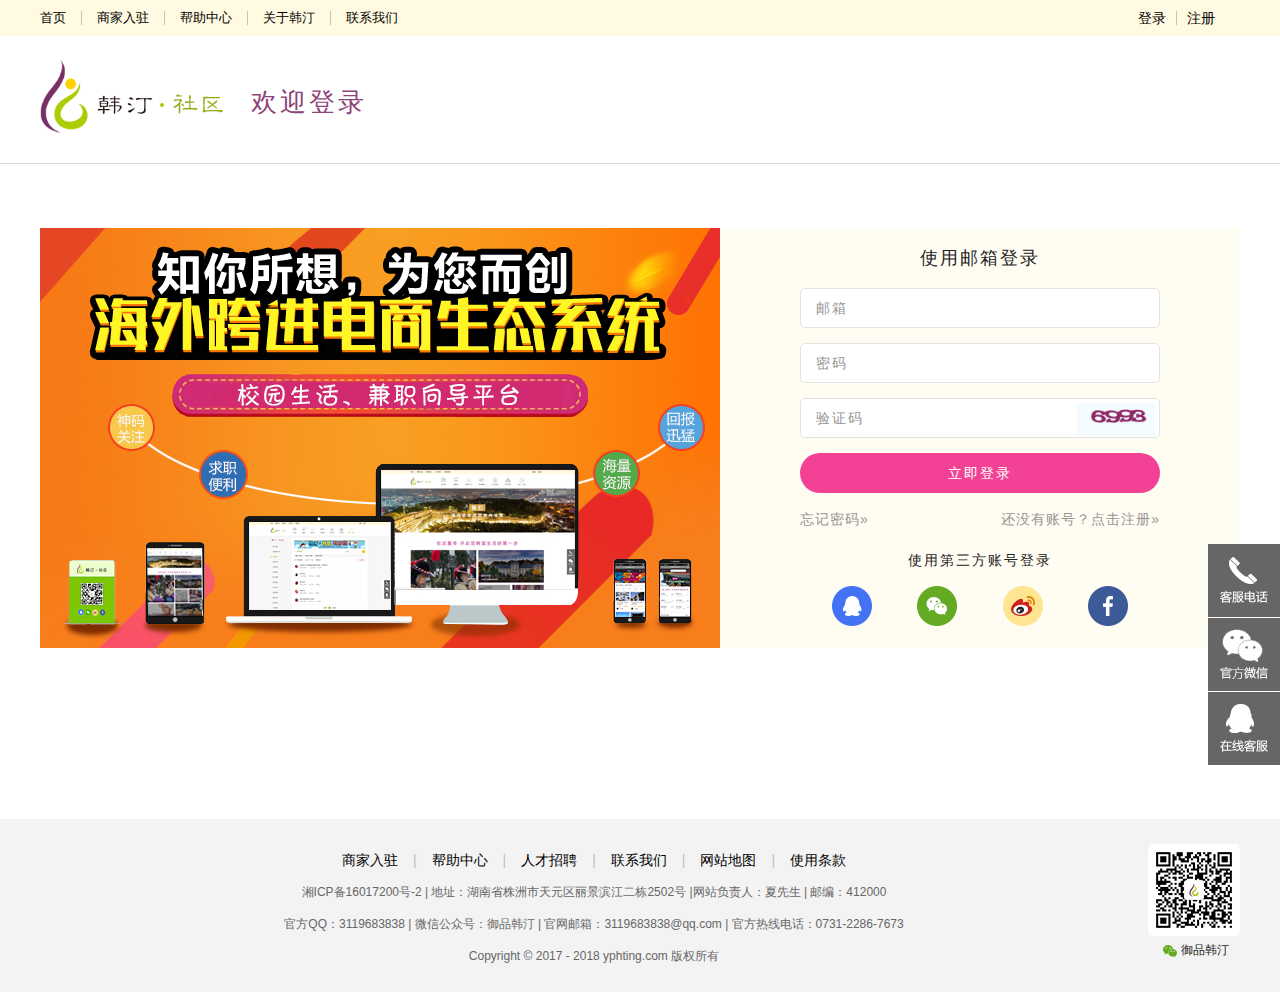
<file: src/main/resources/static/zx/login/index.html>
<!DOCTYPE html>
<html data-scrapbook-source="http://yphting.zglxkj.com/index.php/Home/Login/login.html" data-scrapbook-create="20181007062819902" lang="en">
<head>
<meta charset="UTF-8">
<meta http-equiv="X-UA-Compatible" content="IE=edge,chrome=1">
<!--<meta name="viewport" content="width=device-width, initial-scale=1.0, maximum-scale=1.0, minimum-scale=1.0, user-scalable=no"/>
<meta http-equiv="cleartype" content="on">
<meta name="apple-mobile-web-app-capable" content="yes" />
<meta name="apple-mobile-web-app-status-bar-style" content="black" />
<meta content="telephone=no" name="format-detection" />-->	    
<title>登录_韩汀社区</title>
<link rel="shortcut icon" href="favicon.ico" type="image/x-icon">
<meta name="keywords" content="御品韩汀，韩汀社区，韩汀，湖南韩汀电子商务有限公司">
<meta name="description" content="湖南韩汀电子商务有限公司主要服务范围有海外自驾游，微整形，留学中介，翻译，学习资源，国际物流等项目，主要以大陆国人和海外同胞为服务对象。商家可入驻社区开店，用户可在平台内快速的找到自己需要的服务项目。海外商家对国内用户以及海外同胞开放服务，双方各持所需，互利互惠，是一款海外华人生活，兼职向导平台。 

韩汀宗旨:“崇尚以人为本、客户第一的服务宗旨。热诚为广大客户提供良好的售后服务和技术支持, 保障客户的投资得到良好的回报。”

企业口号：“韩汀—带给你看得到的未来,说不出的精彩!”。

企业理念：”诚信为本,惠于顾客,奉于社会”

企业目标：”建设海外一流社区平台，与广大合作伙伴与时俱进,互利互惠!”。">
<link href="owl.carousel.css" rel="stylesheet">
<link href="common.css" rel="stylesheet">
<script src="jquery-1.8.3.min.js"></script>
<script src="common.js"></script>

<script type="text/javascript" src="jcarousellite.min.js"></script>

<script type="text/javascript" src="swiper-3.4.2.min.js"></script>
<link rel="stylesheet" type="text/css" href="swiper-3.4.2.min.css">

<script>
_weburl = 'http://yphting.zglxkj.com';
</script>
<meta property="wb:webmaster" content="1a0bb5a2cb580b9f">
<meta name="__hash__" content="59bd67feedb4b8e58e700be422309f78_efe7f29390c2ba10fe06381ec4a768a2">
</head>
<body style="background: #fff"><iframe name="topost" id="topost" style="display:none;"></iframe>

<link rel="stylesheet" href="validationEngine.jquery.css" type="text/css">
<script src="jquery.validationEngine-zh_CN.js" type="text/javascript" charset="utf-8">
</script>
<script src="jquery.validationEngine.js" type="text/javascript" charset="utf-8">
</script>

<style>.login_ul li{ overflow: visible; }</style>

<!--header-->
<div class="header" id="botop">
		<div class="h_top">
		<div class="b_box">
			<div class="top_nav"><a href="http://yphting.zglxkj.com/index.php/">首页</a><span class="ht_line"></span><a href="http://yphting.zglxkj.com/index.php/Home/Member/seller.html">商家入驻</a><span class="ht_line"></span><a href="http://yphting.zglxkj.com/index.php/Home/About/help.html">帮助中心</a><span class="ht_line"></span><a href="http://yphting.zglxkj.com/index.php/Home/About/index.html">关于韩汀</a><span class="ht_line"></span><a href="http://yphting.zglxkj.com/index.php/Home/About/contact.html">联系我们</a></div>
			
			<div class="top_right">
									<a href="http://yphting.zglxkj.com/index.php/Home/Login/login/continue/aHR0cDovL3lwaHRpbmcuemdseGtqLmNvbS9pbmRleC5waHAvSG9tZS9Mb2dpbi9sb2dpbi5odG1s.html">登录</a><span class="ht_line"></span><a href="http://yphting.zglxkj.com/index.php/Home/Login/register/continue/aHR0cDovL3lwaHRpbmcuemdseGtqLmNvbS9pbmRleC5waHAvSG9tZS9Mb2dpbi9sb2dpbi5odG1s.html">注册</a>		<!-- 	<span style="font-size:14px;"> &nbsp;&nbsp;| 切换到：<select  id="lang" onchange="changelang();"><option value="" >请选择</option><option value="zh-cn" >简体中文</option> <option value="en-us" >English</option> </select> -->
			<script language="javascript">
				function changelang(){
					var lang=$("#lang").val();
					if(lang=="zh-cn"){
						window.location.href='?l=zh-cn';
					}
					if(lang=="en-us"){
						window.location.href='?l=en-us';
					}
				}
				$("#lang").val('');

			</script>
			<!--
			<a href="javascript:void(0);" class="i_rover"></a>
			-->
			</div>
		</div>
	</div>
    <div class="b_box nav_header community_header">
		<a href="http://yphting.zglxkj.com/index.php/" class="logo logo_community">御品韩汀.社区</a>
		<div class="logo_right_text">欢迎登录</div>
	</div>
</div>
<!--header end-->
<div class="bg_c4 pt1">
	<div class="b_box">
		<dl class="login_dl">
			<dt>
			<a href=""><img src="20180429124619-44314.jpg" alt="首页登入图-gif" width="680" height="420"></a>			</dt>
			<dd>
				<form method="post" id="formlogin" target="topost">
				<h1 class="login_title">使用邮箱登录</h1>
				<ul class="login_ul">
					<li><input placeholder="邮箱" id="emali1" name="email" class="input_c validate[required,custom[email]]" value="" type="email"></li>
					<li><input placeholder="密码" id="pwd1"name="password" class="input_c validate[required,minSize[6]]" type="password"></li>
					<li><input placeholder="验证码" name="code" id="code" class="input_c validate[required]" value="" type="text"><img src="verify.html" alt="看不清，点击切换" id="chkimg" onclick="this.src=this.src+'?'+Math.random()" class="yzm_img" height="33"></li>
					<li><a href="javascript:void(0);" id="#dl" class="login_abtn" name="submit" >立即登录</a></li>
					<li class="forget_reg"><a href="http://yphting.zglxkj.com/index.php/Home/Login/register.html" class="fr">还没有账号？点击注册»</a><a href="http://yphting.zglxkj.com/index.php/Home/Login/findpass.html">忘记密码»</a></li>
				</ul>
				<input style="display:none;" value="" type="submit">
				<input name="__hash__" value="59bd67feedb4b8e58e700be422309f78_efe7f29390c2ba10fe06381ec4a768a2" type="hidden"></form>
				<h1 class="login_title_2">使用第三方账号登录</h1>
				<div class="other_login">
					<a href="http://yphting.zglxkj.com/index.php/Home/Login/oauth/type/qq.html" class="zh_sp zh_qq"></a>
					<a href="http://yphting.zglxkj.com/index.php/Home/Login/oauth/type/weixin.html" class="zh_sp zh_wx"></a>
					<a href="http://yphting.zglxkj.com/index.php/Home/Login/oauth/type/sina.html" class="zh_sp zh_wb"></a>
					<!-- /index.php/Home/Login/oauth/type/sina.html -->
					<a href="javascript:void(0);" id="fblogin" class="zh_sp zh_fb"></a>
				</div>

				<div id="wb_connect_btn" style="display:none;"></div>
			</dd>
		</dl>
	</div>
</div>


<!--footer-->
<div class="footer community_footer_dl">
	<dl class="footer_dl">
		<dt>
		<div class="footer_ewm_box"><img src="footer_ewm.png" alt=""></div>
			<span class="ft_ewm_name">御品韩汀</span>
		</dt>
		<dd>
			<p class="flink"><a href="http://yphting.zglxkj.com/index.php/Home/Member/seller.html">商家入驻</a>|<a href="http://yphting.zglxkj.com/index.php/Home/About/help.html">帮助中心</a>|<a href="http://yphting.zglxkj.com/index.php/Home/About/index/key/jobs.html">人才招聘</a>|<a href="http://yphting.zglxkj.com/index.php/Home/About/contact.html">联系我们</a>|<a href="http://yphting.zglxkj.com/index.php/Home/About/sitemap.html">网站地图</a>|<a href="http://yphting.zglxkj.com/index.php/Home/About/terms.html">使用条款</a></p>
			<p>湘ICP备16017200号-2 | 地址：湖南省株洲市天元区丽景滨江二栋2502号 |网站负责人：夏先生 |   邮编：412000</p>

			<p>官方QQ：3119683838 | 微信公众号：御品韩汀 | 官网邮箱：3119683838@qq.com | 官方热线电话：0731-2286-7673</p>

			<p>Copyright © 2017 - 2018 yphting.com 版权所有</p>		</dd>
	</dl>
</div>
<!--footer end-->

<!--right nav-->
<ul class="right_nav">
	<li><a href="javascript:void(0);" class="rn_tel">客服电话</a><div class="over_show kf_tel">0731-2286-7673</div></li>
	<li><a href="javascript:void(0);" class="rn_wx">官方微信</a><div class="over_show"><img src="r_ewm.jpg" alt="" class="gw_ewm"></div></li>
	<li><a href="tencent://Message/?Uin=3119683838&amp;websiteName=http://yphting.zglxkj.com=&amp;Menu=yes" class="rn_kf">在线客服</a></li>
	<li><a href="#" class="rn_top">Back top</a></li>
</ul>
<!--right nav end-->

<link rel="stylesheet" href="validationEngine.jquery.css" type="text/css">


<!--联系我们的浮层-->
<div class="pop_contact">
	<a href="javascript:void(0);" class="close_pop_contact"></a>
	<div class="w1000">
		<div class="pcontact_left">
			<a href="http://yphting.zglxkj.com/index.php/" class="logo">御品韩汀</a>
			<ul class="pcontact_ul">
				<li><div class="wr_linka"><a href="http://yphting.zglxkj.com/"></a></div>公司官网：http://yphting.zglxkj.com</li>
				<li><div class="wr_linka"><a href="http://weidian.com/?userid=765635894&amp;wfr=c"></a></div>公司微店：http://weidian.com/?userid=765635894&amp;wfr=c</li>
			</ul>
			<ul class="pcontact_ul2">
				<li><span class="pcu pcu1"></span>联系方式：18773382506</li>
				<li><span class="pcu pcu2"></span>客服电话：0731-2286-7673</li>
				<li><span class="pcu pcu3"></span>住所：경기도 수원시 영통구 영통동 1021-4 청명타운텔 609호</li>
				<li class="last"><h3 class="contact_us_h3">CONTACT US</h3>联系我们</li>
			</ul>
		</div>
		<div class="pcontact_right">
			<h2 class="contact_us_title">和我们联系吧</h2>
			<form method="post" id="formtopcontact" action="http://yphting.zglxkj.com/index.php/Home/About/contact.html" target="topost" onsubmit="return chktop()">
			<ul class="pcontact_ul3">
				<li><span class="pcspr pcspr1"></span><input id="name" name="name" class="pop_cus_input validate[required]" placeholder="姓名" value="" type="text"></li>
				<li><span class="pcspr pcspr2"></span><input name="tel" id="tel" class="pop_cus_input validate[required,custom[phone]]" placeholder="电话" value="" type="text"></li>
				<li><span class="pcspr pcspr3"></span><input name="email" id="email" class="pop_cus_input validate[required,custom[email]]" placeholder="邮箱" value="" type="text"></li>
				<li><span class="pcspr pcspr4"></span><input name="content" id="content" class="pop_cus_input validate[required]" placeholder="具体需求" value="" type="text"></li>
				<li class="sel_work">
					<div class="sel_work_box">
						<span class="input-group-addon">
							<span class="hz_icon_top">
								<input id="title1" name="title[]" value="我要兼职" class="chk_1" type="checkbox">
								<label for="title1"></label>
							</span>
						</span>
						<span class="sel_work_text">我要兼职</span>
					</div>
					<div class="sel_work_box">
						<span class="input-group-addon">
							<span class="hz_icon_top">
								<input id="title2" name="title[]" value="我要成为代理" class="chk_1" type="checkbox">
								<label for="title2"></label> 
							</span>
						</span>
						<span class="sel_work_text">我要成为代理</span>
					</div>
					<div class="sel_work_box">
						<span class="input-group-addon">
							<span class="hz_icon_top">
								<input id="title3" name="title[]" value="我要咨询整形" class="chk_1" type="checkbox">
								<label for="title3"></label> 
							</span>
						</span>
						<span class="sel_work_text">我要咨询整形</span>
					</div>
				</li>
				<input name="act" value="contact" type="hidden">
				<li><a class="border_tj" href="javascript:void(0);" onclick="$('#formtopcontact').submit()" id="submit-btn">立即提交</a></li>
			</ul>
			<input name="__hash__" value="59bd67feedb4b8e58e700be422309f78_efe7f29390c2ba10fe06381ec4a768a2" type="hidden"></form>
		</div>
		<div class="clear"></div>
	</div>
</div>
<!--联系我们的浮层 end-->

<script src="jquery.scrollto.js"></script>
<script src="js/mui.min.js"></script>
<script src="js/jquery-1.12.4.js"></script>
<script src="js/constants.js"></script>



<script type="text/javascript">

    
  
	
	
			
			$("[name=submit]").click(function(){
				
				var name=$.trim($("[name=email]").val());
				var pwd=$.trim($("[name=password]").val());
				 if(name==""||name.length==0){
						alert("请输入正确的邮箱!");
						return false;
					}
					if(pwd==""||pwd.length==0){
						alert("密码输入不正确!");
						return false;
					}
				
				var user={};
				user["useremail"]=jQuery("#emali1").val();
				user["userpwd"]=jQuery("#pwd1").val();
			
				jQuery.ajax("/zx/login",{
					type:"post",
					contentType:"application/json",
					dataType:"json",
					data:JSON.stringify(user),
					success:function(json){
						if(json.code==200){
							alert("登录成功")
							
							
							location.href="../shouye/shouye.html";
							
						}else{
							alert("登录失败 ")
						}
				
					}
				})
			})
	

</script>

</body>
</html>
</file>
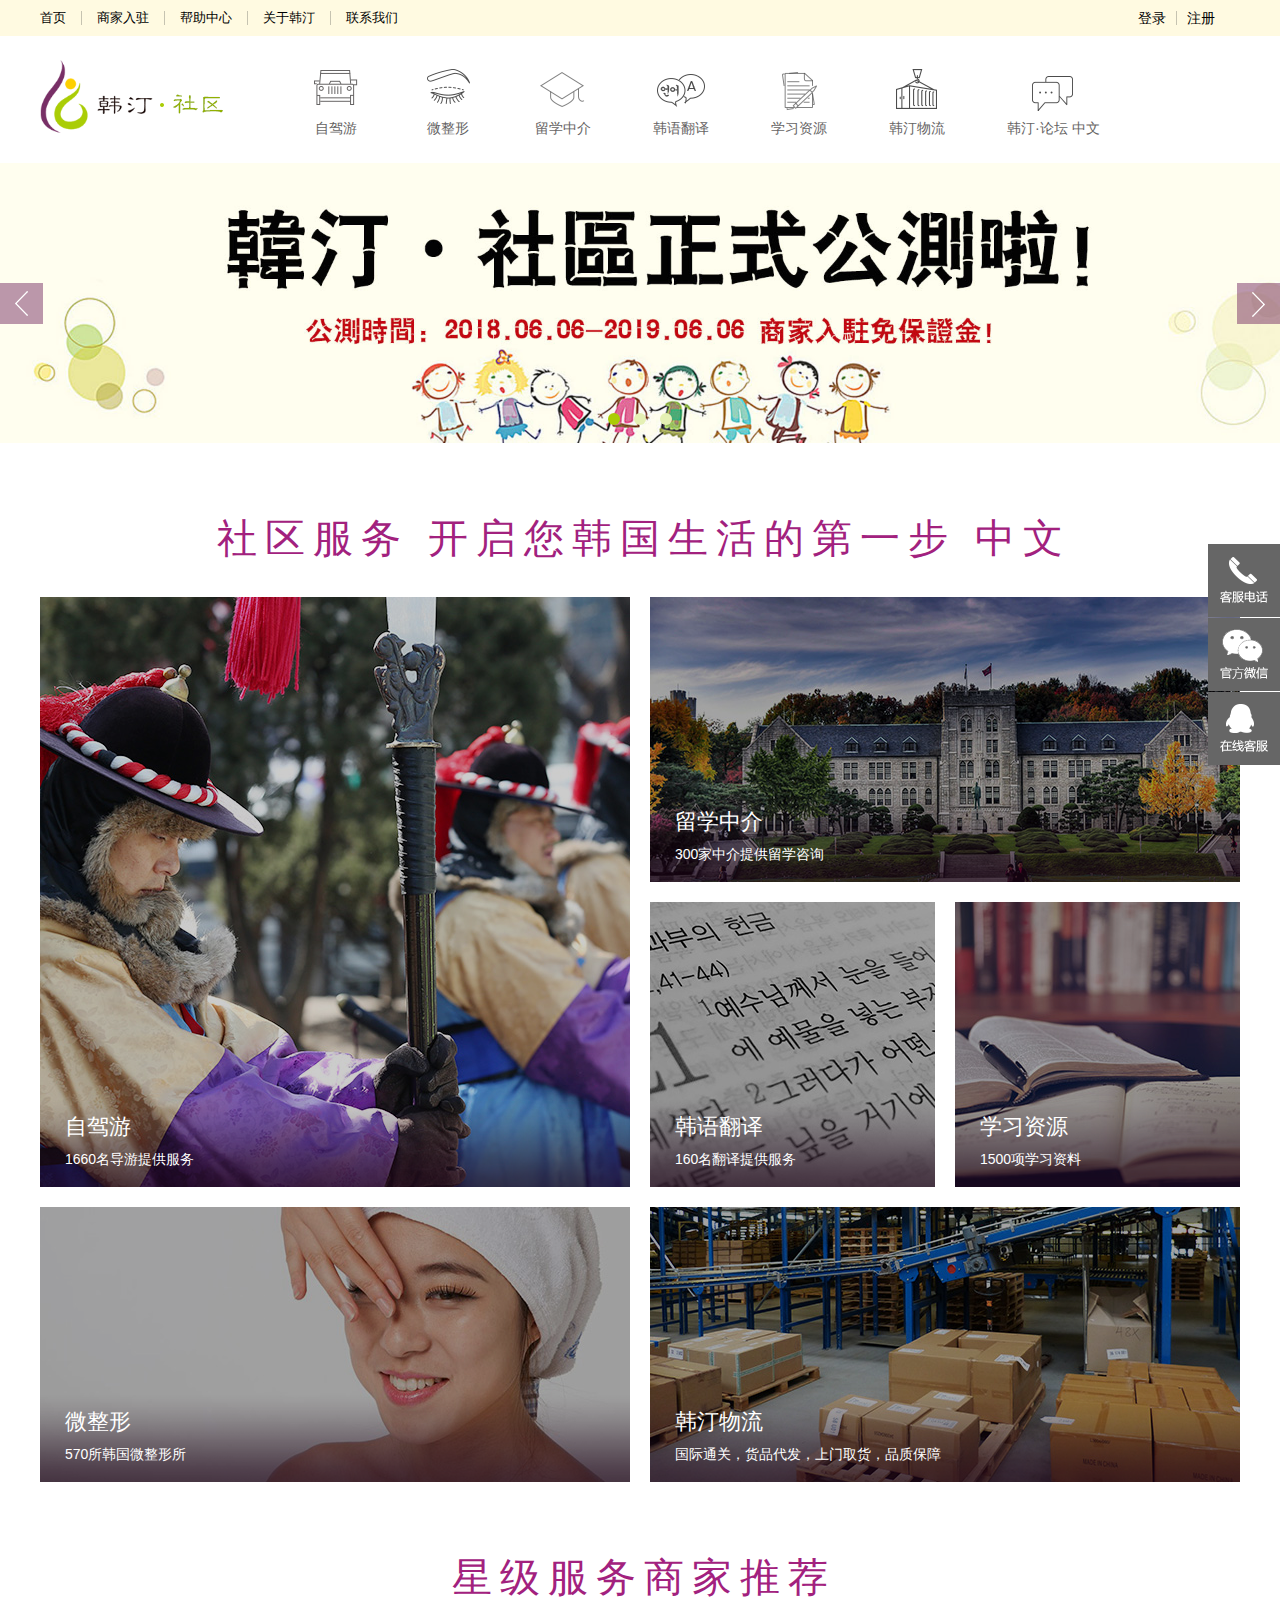
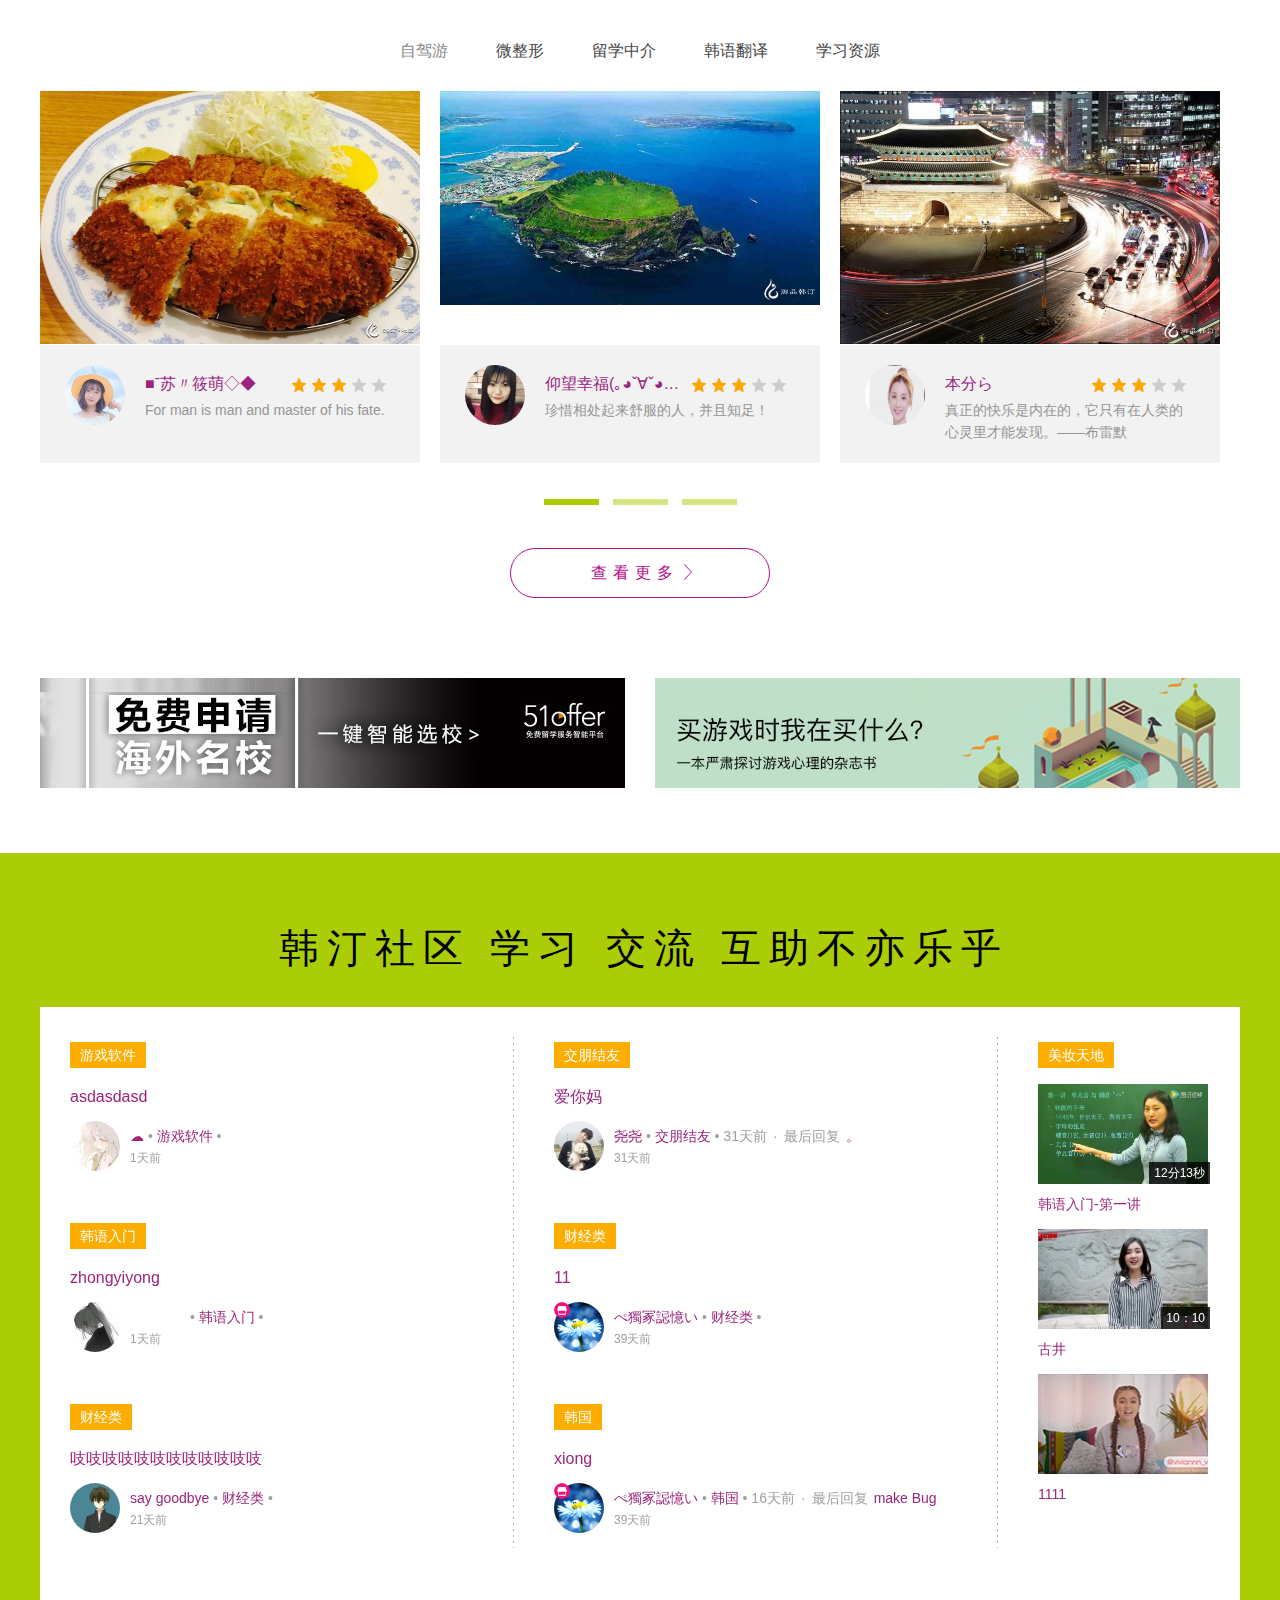
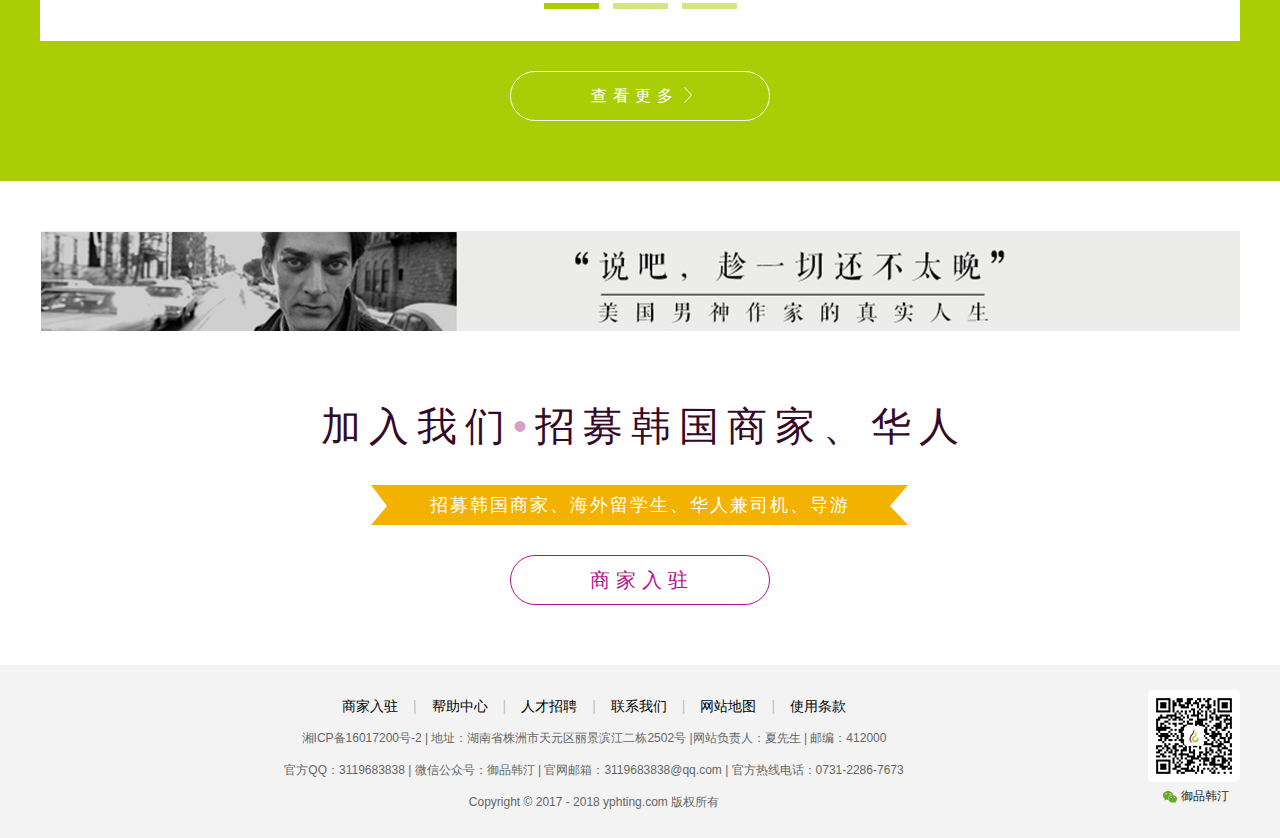
<file: src/main/resources/static/zx/shouye/shouye.html>
<!DOCTYPE html>
<html data-scrapbook-source="http://yphting.zglxkj.com/index.php/" data-scrapbook-create="20181009063116718" lang="en">
<head>
<meta charset="UTF-8">
<meta http-equiv="X-UA-Compatible" content="IE=edge,chrome=1">
<!--<meta name="viewport" content="width=device-width, initial-scale=1.0, maximum-scale=1.0, minimum-scale=1.0, user-scalable=no"/>
<meta http-equiv="cleartype" content="on">
<meta name="apple-mobile-web-app-capable" content="yes" />
<meta name="apple-mobile-web-app-status-bar-style" content="black" />
<meta content="telephone=no" name="format-detection" />-->	    
<title>韩汀社区</title>
<link rel="shortcut icon" href="favicon.ico" type="image/x-icon">
<meta name="keywords" content="御品韩汀，韩汀社区，韩汀，湖南韩汀电子商务有限公司">
<meta name="description" content="湖南韩汀电子商务有限公司主要服务范围有海外自驾游，微整形，留学中介，翻译，学习资源，国际物流等项目，主要以大陆国人和海外同胞为服务对象。商家可入驻社区开店，用户可在平台内快速的找到自己需要的服务项目。海外商家对国内用户以及海外同胞开放服务，双方各持所需，互利互惠，是一款海外华人生活，兼职向导平台。 

韩汀宗旨:“崇尚以人为本、客户第一的服务宗旨。热诚为广大客户提供良好的售后服务和技术支持, 保障客户的投资得到良好的回报。”

企业口号：“韩汀—带给你看得到的未来,说不出的精彩!”。

企业理念：”诚信为本,惠于顾客,奉于社会”

企业目标：”建设海外一流社区平台，与广大合作伙伴与时俱进,互利互惠!”。">
<link href="owl.carousel.css" rel="stylesheet">
<link href="common.css" rel="stylesheet">
<script src="jquery-1.8.3.min.js"></script>
<script src="common.js"></script>

<script type="text/javascript" src="jcarousellite.min.js"></script>

<script type="text/javascript" src="swiper-3.4.2.min.js"></script>
<link rel="stylesheet" type="text/css" href="swiper-3.4.2.min.css">
<link rel="stylesheet" href="owl.carousel.css">
<script>
_weburl = 'http://yphting.zglxkj.com';
</script>
<meta property="wb:webmaster" content="1a0bb5a2cb580b9f">
<meta name="__hash__" content="dd364cd5cc7c0d91a0f4877b7d2acdca_c1324ba6a21a3c55b9d46199c2d27bd4">
</head>
<body><iframe name="topost" id="topost" style="display:none;"></iframe>



<!--header-->
<div class="header" id="botop">
		<div class="h_top">
		<div class="b_box">
			<div class="top_nav"><a href="">首页</a><span class="ht_line"></span><a href="http://yphting.zglxkj.com/index.php/Home/Member/seller.html">商家入驻</a><span class="ht_line"></span><a href="http://yphting.zglxkj.com/index.php/Home/About/help.html">帮助中心</a><span class="ht_line"></span><a href="http://yphting.zglxkj.com/index.php/Home/About/index.html">关于韩汀</a><span class="ht_line"></span><a href="http://yphting.zglxkj.com/index.php/Home/About/contact.html">联系我们</a></div>
			
			<div class="top_right">
									<a href="http://yphting.zglxkj.com/index.php/Home/Login/login/continue/aHR0cDovL3lwaHRpbmcuemdseGtqLmNvbS9pbmRleC5waHAv.html">登录</a><span class="ht_line"></span><a href="http://yphting.zglxkj.com/index.php/Home/Login/register/continue/aHR0cDovL3lwaHRpbmcuemdseGtqLmNvbS9pbmRleC5waHAv.html">注册</a>		<!-- 	<span style="font-size:14px;"> &nbsp;&nbsp;| 切换到：<select  id="lang" onchange="changelang();"><option value="" >请选择</option><option value="zh-cn" >简体中文</option> <option value="en-us" >English</option> </select> -->
			<script language="javascript">
				function changelang(){
					var lang=$("#lang").val();
					if(lang=="zh-cn"){
						window.location.href='?l=zh-cn';
					}
					if(lang=="en-us"){
						window.location.href='?l=en-us';
					}
				}
				$("#lang").val('');

			</script>
			<!--
			<a href="javascript:void(0);" class="i_rover"></a>
			-->
			</div>
		</div>
	</div>
    <div class="b_box nav_header community_header">
		<a href="" class="logo logo_community">御品韩汀.社区</a>
		<ul class="nav_ul">
			<li><a href="http://yphting.zglxkj.com/index.php/Home/Service/driving.html"><span class="community_sp csp1"></span><br>自驾游</a></li>
			<li><a href="http://yphting.zglxkj.com/index.php/Home/Service/plastic.html"><span class="community_sp csp2"></span><br>微整形</a></li>
			<li><a href="http://yphting.zglxkj.com/index.php/Home/Service/agents.html"><span class="community_sp csp3"></span><br>留学中介</a></li>
			<li><a href="http://yphting.zglxkj.com/index.php/Home/Service/translate.html"><span class="community_sp csp4"></span><br>韩语翻译</a></li>
			<li><a href="http://yphting.zglxkj.com/index.php/Home/Service/learning.html"><span class="community_sp csp5"></span><br>学习资源</a></li>
			<li><a href="http://yphting.zglxkj.com/index.php/Home/Service/logistics.html"><span class="community_sp csp6"></span><br>韩汀物流</a></li>
			<li><a href="http://yphting.zglxkj.com/index.php/Home/Bbs/index.html"><span class="community_sp csp7"></span><br>韩汀·论坛 中文</a></li>
		</ul>
	</div>     
</div>
<!--header end-->

<!--banner-->
<div id="index_banner" class="owl-carousel">
	<div class="item"><a href=""><img src="20180429084506-87558.jpg" alt="首页幻灯片" class="w100"></a></div><div class="item"><a href=""><img src="20180508035033-30965.jpg" alt="首页幻灯片" class="w100"></a></div><div class="item"><a href=""><img src="20180508033447-26216.jpg" alt="首页幻灯片2" class="w100"></a></div></div>
<!-- http://127.0.0.1/yphting.zglxkj.com/Public/images/banner/1.jpg -->
<!--banner end-->

<div class="b_box">
	<h2 class="index_h2_title">社区服务 开启您韩国生活的第一步 中文</h2>
	<div class="community_service_box">
		<ul class="community_service_ul">
			<li>
				<a href="http://yphting.zglxkj.com/index.php/Home/Service/driving.html">
					<img src="20171011102015-43018.jpg" alt="自驾游">
					<div class="sv_over_show">
						<h3 class="sv_h3">自驾游</h3>
						<p class="sv_text">1660名导游提供服务</p>
					</div>
				</a>			</li>
			<li>
				<a href="http://yphting.zglxkj.com/index.php/Home/Service/agents.html">
					<img src="sv_img_2.jpg" alt="留学中介">
					<div class="sv_over_show">
						<h3 class="sv_h3">留学中介</h3>
						<p class="sv_text">300家中介提供留学咨询</p>
					</div>
				</a>			</li>
			<li>
				<a href="http://yphting.zglxkj.com/index.php/Home/Service/translate.html">
					<img src="20170120042222-44766.jpg" alt="韩语翻译">
					<div class="sv_over_show">
						<h3 class="sv_h3">韩语翻译</h3>
						<p class="sv_text">160名翻译提供服务</p>
					</div>
				</a>
			</li><li>
				<a href="http://yphting.zglxkj.com/index.php/Home/Service/learning.html">
					<img src="20170120042501-79576.jpg" alt="学习资源">
					<div class="sv_over_show">
						<h3 class="sv_h3">学习资源</h3>
						<p class="sv_text">1500项学习资料</p>
					</div>
				</a>
			</li>			<li>
			<a href="http://yphting.zglxkj.com/index.php/Home/Service/plastic.html">
				<img src="20170120042559-24082.jpg" alt="微整形">
				<div class="sv_over_show">
					<h3 class="sv_h3">微整形</h3>
					<p class="sv_text">570所韩国微整形所</p>
				</div>
			</a>
		</li><li>
			<a href="http://yphting.zglxkj.com/index.php/Home/Service/logistics.html">
				<img src="20170120042649-62037.jpg" alt="韩汀物流">
				<div class="sv_over_show">
					<h3 class="sv_h3">韩汀物流</h3>
					<p class="sv_text">国际通关，货品代发，上门取货，品质保障</p>
				</div>
			</a>
		</li>		</ul>
	</div>
	
	<h2 class="index_h2_title">星级服务商家推荐</h2>
	<div class="star_recommend_tab">
		<a href="javascript:void(0);" class="cur">自驾游</a><a href="javascript:void(0);">微整形</a><a href="javascript:void(0);">留学中介</a><a href="javascript:void(0);">韩语翻译</a><a href="javascript:void(0);">学习资源</a>	</div>
	<div class="star_recommend_show" style="display:block;">
		<div id="star_recommend_part_0" class="owl-carousel star_recommend_part">
            <div class="item">
                <a href="http://yphting.zglxkj.com/index.php/Home/Homepage/index/u/%E2%96%A0%CB%89%E8%8B%8F%E3%80%83%E7%AD%B1%E8%90%8C%E2%97%87%E2%97%86.html">
                <!--<div class="star_img"><img src="http://www.yphting.com/Uploads/image/2017-05/20170516064919-97985.jpg" alt="■ˉ苏〃筱萌◇◆" /></div>-->
				<div class="star_img"><img src="20180109051754-18231.jpg" alt="■ˉ苏〃筱萌◇◆"></div>
             <dl class="star_user_dl">
                    <dt><img src="20170430042114-13691.jpg" alt="■ˉ苏〃筱萌◇◆" class="star_user_photo">
					                    </dt>
                    <dd>
                        <div class="star_user_name_s"><h3 class="star_user_name">■ˉ苏〃筱萌◇◆ </h3><div class="star_pl"><span class="star_pl_sp" style="width:60%;"></span></div></div>
                        <p class="star_user_text">For man is man and master of his fate.</p>
                    </dd>
                </dl>
                </a>
            </div><div class="item">
                <a href="http://yphting.zglxkj.com/index.php/Home/Homepage/index/u/%E4%BB%B0%E6%9C%9B%E5%B9%B8%E7%A6%8F_0919.html">
                <!--<div class="star_img"><img src="http://www.yphting.com/Uploads/image/2017-05/20170518090752-49431.jpg" alt="仰望幸福_0919" /></div>-->
				<div class="star_img"><img src="20170521090130-56365.jpg" alt="仰望幸福_0919"></div>
             <dl class="star_user_dl">
                    <dt><img src="20170520082428-53171.jpg" alt="仰望幸福_0919" class="star_user_photo">
					                    </dt>
                    <dd>
                        <div class="star_user_name_s"><h3 class="star_user_name">仰望幸福(｡◕ˇ∀ˇ◕）的小铺</h3><div class="star_pl"><span class="star_pl_sp" style="width:60%;"></span></div></div>
                        <p class="star_user_text">珍惜相处起来舒服的人，并且知足！</p>
                    </dd>
                </dl>
                </a>
            </div><div class="item">
                <a href="http://yphting.zglxkj.com/index.php/Home/Homepage/index/u/%E6%9C%AC%E5%88%86%E3%80%80%E3%82%89.html">
                <!--<div class="star_img"><img src="http://www.yphting.com/Uploads/image/2017-05/20170516061918-18055.jpg" alt="本分　ら" /></div>-->
				<div class="star_img"><img src="20170423010810-49922.jpg" alt="本分　ら"></div>
             <dl class="star_user_dl">
                    <dt><img src="20180113054305-32377.jpg" alt="本分　ら" class="star_user_photo">
					                    </dt>
                    <dd>
                        <div class="star_user_name_s"><h3 class="star_user_name">本分ら </h3><div class="star_pl"><span class="star_pl_sp" style="width:60%;"></span></div></div>
                        <p class="star_user_text">真正的快乐是内在的，它只有在人类的心灵里才能发现。——布雷默</p>
                    </dd>
                </dl>
                </a>
            </div><div class="item">
                <a href="http://yphting.zglxkj.com/index.php/Home/Homepage/index/u/%E3%82%9D%E6%B5%85%E9%BB%98%E6%B7%A1%E6%AE%87%E3%83%BD.html">
                <!--<div class="star_img"><img src="http://yphting.zglxkj.com/Uploads/image/2018-01/20180112032053-11771.jpg" alt="ゝ浅默淡殇ヽ" /></div>-->
				<div class="star_img"><img src="20180112035819-37014.jpg" alt="ゝ浅默淡殇ヽ"></div>
             <dl class="star_user_dl">
                    <dt><img src="100.jpeg" alt="ゝ浅默淡殇ヽ" class="star_user_photo">
					<img src="hg_i.png" alt="" class="hg_i_1">                    </dt>
                    <dd>
                        <div class="star_user_name_s"><h3 class="star_user_name">ゝ浅默淡殇ヽde店铺</h3><div class="star_pl"><span class="star_pl_sp" style="width:60%;"></span></div></div>
                        <p class="star_user_text">眼前解决不了的问题，可以交付于未来；时间是伟大的作者，他必将</p>
                    </dd>
                </dl>
                </a>
            </div><div class="item">
                <a href="http://yphting.zglxkj.com/index.php/Home/Homepage/index/u/%E9%98%BF%E6%96%AF%E8%BE%BE.html">
                <!--<div class="star_img"><img src="" alt="阿斯达" /></div>-->
				<div class="star_img"><img src="20180312095205-53956.jpg" alt="阿斯达"></div>
             <dl class="star_user_dl">
                    <dt><img src="20180408023658-14399.jpg" alt="阿斯达" class="star_user_photo">
					                    </dt>
                    <dd>
                        <div class="star_user_name_s"><h3 class="star_user_name">测试</h3><div class="star_pl"><span class="star_pl_sp" style="width:60%;"></span></div></div>
                        <p class="star_user_text">爱爱爱</p>
                    </dd>
                </dl>
                </a>
            </div><div class="item">
                <a href="http://yphting.zglxkj.com/index.php/Home/Homepage/index/u/%E9%98%BF%E6%96%AF%E8%BE%BE.html">
                <!--<div class="star_img"><img src="" alt="阿斯达" /></div>-->
				<div class="star_img"><img src="20180312052121-70228.jpg" alt="阿斯达"></div>
             <dl class="star_user_dl">
                    <dt><img src="20180408023658-14399.jpg" alt="阿斯达" class="star_user_photo">
					                    </dt>
                    <dd>
                        <div class="star_user_name_s"><h3 class="star_user_name">测试</h3><div class="star_pl"><span class="star_pl_sp" style="width:60%;"></span></div></div>
                        <p class="star_user_text">爱爱爱</p>
                    </dd>
                </dl>
                </a>
            </div><div class="item">
                <a href="http://yphting.zglxkj.com/index.php/Home/Homepage/index/u/%E6%88%91%E6%83%B3%E9%9D%99%E9%9D%99.html">
                <!--<div class="star_img"><img src="/Uploads/image/gif/2018-05/20180504084026-56834.gif" alt="我想静静" /></div>-->
				<div class="star_img"><img src="20180505092845-93271.gif" alt="我想静静"></div>
             <dl class="star_user_dl">
                    <dt><img src="20180505041059-65847.gif" alt="我想静静" class="star_user_photo">
					                    </dt>
                    <dd>
                        <div class="star_user_name_s"><h3 class="star_user_name">我想静静</h3><div class="star_pl"><span class="star_pl_sp" style="width:60%;"></span></div></div>
                        <p class="star_user_text">走自己的路让别人去说吧</p>
                    </dd>
                </dl>
                </a>
            </div><div class="item">
                <a href="http://yphting.zglxkj.com/index.php/Home/Homepage/index/u/%E6%B5%8A%E9%85%92%E5%80%BE%E8%A7%9E.html">
                <!--<div class="star_img"><img src="http://yphting.zglxkj.com/Uploads/image/2018-04/20180409104304-53765.jpeg" alt="浊酒倾觞" /></div>-->
				<div class="star_img"><img src="20180505061125-82309.jpg" alt="浊酒倾觞"></div>
             <dl class="star_user_dl">
                    <dt><img src="20180506110841-67573.jpg" alt="浊酒倾觞" class="star_user_photo">
					                    </dt>
                    <dd>
                        <div class="star_user_name_s"><h3 class="star_user_name">浊酒倾觞de店铺</h3><div class="star_pl"><span class="star_pl_sp" style="width:60%;"></span></div></div>
                        <p class="star_user_text">走自己的路</p>
                    </dd>
                </dl>
                </a>
            </div><div class="item">
                <a href="http://yphting.zglxkj.com/index.php/Home/Homepage/index/u/%E6%9C%AC%E5%88%86%E3%80%80%E3%82%89.html">
                <!--<div class="star_img"><img src="http://www.yphting.com/Uploads/image/2017-05/20170516061918-18055.jpg" alt="本分　ら" /></div>-->
				<div class="star_img"><img src="20170423120058-79191.jpg" alt="本分　ら"></div>
             <dl class="star_user_dl">
                    <dt><img src="20180113054305-32377.jpg" alt="本分　ら" class="star_user_photo">
					                    </dt>
                    <dd>
                        <div class="star_user_name_s"><h3 class="star_user_name">本分ら </h3><div class="star_pl"><span class="star_pl_sp" style="width:60%;"></span></div></div>
                        <p class="star_user_text">真正的快乐是内在的，它只有在人类的心灵里才能发现。——布雷默</p>
                    </dd>
                </dl>
                </a>
            </div>		</div>
        
        <a href="http://yphting.zglxkj.com/index.php/Home/Service/lists/cid/3.html" class="btn_a_more">查看更多<span class="sp_i_1"></span></a>
	</div><div class="star_recommend_show" style="display:none;">
		<div id="star_recommend_part_0" class="owl-carousel star_recommend_part">
            <div class="item">
                <a href="http://yphting.zglxkj.com/index.php/Home/Homepage/index/u/%E6%9A%96%E6%9A%96%E5%93%92.html">
                <!--<div class="star_img"><img src="" alt="暖暖哒" /></div>-->
				<div class="star_img"><img src="20171220034527-66092.jpeg" alt="暖暖哒"></div>
             <dl class="star_user_dl">
                    <dt><img src="20180113013907-60472.jpg" alt="暖暖哒" class="star_user_photo">
					                    </dt>
                    <dd>
                        <div class="star_user_name_s"><h3 class="star_user_name">暖暖哒</h3><div class="star_pl"><span class="star_pl_sp" style="width:60%;"></span></div></div>
                        <p class="star_user_text"></p>
                    </dd>
                </dl>
                </a>
            </div><div class="item">
                <a href="http://yphting.zglxkj.com/index.php/Home/Homepage/index/u/%E6%9A%96%E6%9A%96%E5%93%92.html">
                <!--<div class="star_img"><img src="" alt="暖暖哒" /></div>-->
				<div class="star_img"><img src="20171220034427-19586.jpeg" alt="暖暖哒"></div>
             <dl class="star_user_dl">
                    <dt><img src="20180113013907-60472.jpg" alt="暖暖哒" class="star_user_photo">
					                    </dt>
                    <dd>
                        <div class="star_user_name_s"><h3 class="star_user_name">暖暖哒</h3><div class="star_pl"><span class="star_pl_sp" style="width:60%;"></span></div></div>
                        <p class="star_user_text"></p>
                    </dd>
                </dl>
                </a>
            </div>		</div>
        
        <a href="http://yphting.zglxkj.com/index.php/Home/Service/lists/cid/4.html" class="btn_a_more">查看更多<span class="sp_i_1"></span></a>
	</div><div class="star_recommend_show" style="display:none;">
		<div id="star_recommend_part_0" class="owl-carousel star_recommend_part">
            <div class="item">
                <a href="http://yphting.zglxkj.com/index.php/Home/Homepage/index/u/%EF%B8%B6%EF%BF%A3+%E5%86%B7%E6%B8%A9%E6%9F%94.html">
                <!--<div class="star_img"><img src="http://www.yphtsq.com/Uploads/image/2017-05/20170507015742-34608.jpg" alt="︶￣ 冷温柔" /></div>-->
				<div class="star_img"><img src="20180109095844-71087.jpg" alt="︶￣ 冷温柔"></div>
             <dl class="star_user_dl">
                    <dt><img src="20170507014713-14876.jpg" alt="︶￣ 冷温柔" class="star_user_photo">
					                    </dt>
                    <dd>
                        <div class="star_user_name_s"><h3 class="star_user_name">︶￣ 冷温柔</h3><div class="star_pl"><span class="star_pl_sp" style="width:60%;"></span></div></div>
                        <p class="star_user_text">没有一份工作，一开始就是前途光明的~</p>
                    </dd>
                </dl>
                </a>
            </div><div class="item">
                <a href="http://yphting.zglxkj.com/index.php/Home/Homepage/index/u/%E6%88%91%E6%9D%A5%E4%B9%9F.html">
                <!--<div class="star_img"><img src="http://yphting.zglxkj.com/Uploads/image/2018-05/20180510101633-86483.jpg" alt="我来也" /></div>-->
				<div class="star_img"><img src="20180510104901-71214.jpg" alt="我来也"></div>
             <dl class="star_user_dl">
                    <dt><img src="100.png" alt="我来也" class="star_user_photo">
					                    </dt>
                    <dd>
                        <div class="star_user_name_s"><h3 class="star_user_name">海外留学订制</h3><div class="star_pl"><span class="star_pl_sp" style="width:60%;"></span></div></div>
                        <p class="star_user_text"></p>
                    </dd>
                </dl>
                </a>
            </div>		</div>
        
        <a href="http://yphting.zglxkj.com/index.php/Home/Service/lists/cid/5.html" class="btn_a_more">查看更多<span class="sp_i_1"></span></a>
	</div><div class="star_recommend_show" style="display:none;">
		<div id="star_recommend_part_0" class="owl-carousel star_recommend_part">
            <div class="item">
                <a href="http://yphting.zglxkj.com/index.php/Home/Homepage/index/u/%E9%9D%99%E9%9D%99%E6%83%B3%E6%88%91.html">
                <!--<div class="star_img"><img src="/Uploads/image/gif/2018-05/20180509053305-79247.gif" alt="静静想我" /></div>-->
				<div class="star_img"><img src="20180509081518-85082.jpeg" alt="静静想我"></div>
             <dl class="star_user_dl">
                    <dt><img src="20180509042634-18323.jpg" alt="静静想我" class="star_user_photo">
					                    </dt>
                    <dd>
                        <div class="star_user_name_s"><h3 class="star_user_name">神之翻译</h3><div class="star_pl"><span class="star_pl_sp" style="width:100%;"></span></div></div>
                        <p class="star_user_text"></p>
                    </dd>
                </dl>
                </a>
            </div>		</div>
        
        <a href="http://yphting.zglxkj.com/index.php/Home/Service/lists/cid/6.html" class="btn_a_more">查看更多<span class="sp_i_1"></span></a>
	</div><div class="star_recommend_show" style="display:none;">
		<div id="star_recommend_part_0" class="owl-carousel star_recommend_part">
            <div class="item">
                <a href="http://yphting.zglxkj.com/index.php/Home/Homepage/index/u/%E9%9D%99%E9%9D%99%E6%83%B3%E6%88%91.html">
                <!--<div class="star_img"><img src="/Uploads/image/gif/2018-05/20180509053305-79247.gif" alt="静静想我" /></div>-->
				<div class="star_img"><img src="20180509081120-66221.jpeg" alt="静静想我"></div>
             <dl class="star_user_dl">
                    <dt><img src="20180509042634-18323.jpg" alt="静静想我" class="star_user_photo">
					                    </dt>
                    <dd>
                        <div class="star_user_name_s"><h3 class="star_user_name">神之翻译</h3><div class="star_pl"><span class="star_pl_sp" style="width:100%;"></span></div></div>
                        <p class="star_user_text"></p>
                    </dd>
                </dl>
                </a>
            </div>		</div>
        
        <a href="http://yphting.zglxkj.com/index.php/Home/Service/lists/cid/7.html" class="btn_a_more">查看更多<span class="sp_i_1"></span></a>
	</div>		
	
	<!--ad-->
	<div class="ad_box">
		<div class="fl ad_left">
		<a href=""><img src="1.jpg" alt="首页社区上方广告1">		</a></div><a href="">
		</a><div class="fr ad_right"><a href="">
		</a><a href=""><img src="2.jpg" alt="首页社区上方广告2">		</a></div><a href="">
	</a></div><a href="">
	<!--ad end-->	
	
</a></div><a href="">

</a><div class="bg_c1"><a href="">
	</a><div class="b_box"><a href="">
		</a><h2 class="index_h2_title c_0"><a href=""></a><a href="http://yphting.zglxkj.com/index.php/Home/Bbs/hotlist.html">韩汀社区 学习 交流 互助不亦乐乎</a></h2>
		<div class="study_box">
			<div id="study_box" class="owl-carousel">
				<!--item-->
				<div class="item">				
					<div class="study_part">
						<ul class="study_part_ul">
														<li>
								<a href="http://yphting.zglxkj.com/index.php/Home/Bbs/lists/cid/68.html" class="study_style">游戏软件</a>
								<h4 class="study_h4"><a href="http://yphting.zglxkj.com/index.php/Home/Bbs/detail/aid/581.html">asdasdasd</a></h4>
								<dl class="study_dl">
									<dt><a href="http://yphting.zglxkj.com/index.php/Home/Homepage/index/sid/321.html"><img src="100-1.jpeg" alt="☁" class="star_user_photo" height="50"></a></dt>
									<dd>
										<p class="study_p1"><a href="http://yphting.zglxkj.com/index.php/Home/Homepage/index/sid/321.html">☁</a> •  <a href="http://yphting.zglxkj.com/index.php/Home/Bbs/lists/cid/68.html">游戏软件</a> •  </p>
										<p class="date_sp">1天前 </p>
									</dd>
								</dl>
							</li>							<li>
								<a href="http://yphting.zglxkj.com/index.php/Home/Bbs/lists/cid/195.html" class="study_style">韩语入门</a>
								<h4 class="study_h4"><a href="http://yphting.zglxkj.com/index.php/Home/Bbs/detail/aid/580.html">zhongyiyong</a></h4>
								<dl class="study_dl">
									<dt><a href="http://yphting.zglxkj.com/index.php/Home/Homepage/index/sid/275.html"><img src="100-2.jpeg" alt="　　　　" class="star_user_photo" height="50"></a></dt>
									<dd>
										<p class="study_p1"><a href="http://yphting.zglxkj.com/index.php/Home/Homepage/index/sid/275.html">　　　　</a> •  <a href="http://yphting.zglxkj.com/index.php/Home/Bbs/lists/cid/195.html">韩语入门</a> •  </p>
										<p class="date_sp">1天前 </p>
									</dd>
								</dl>
							</li>							<li>
								<a href="http://yphting.zglxkj.com/index.php/Home/Bbs/lists/cid/109.html" class="study_style">财经类</a>
								<h4 class="study_h4"><a href="http://yphting.zglxkj.com/index.php/Home/Bbs/detail/aid/565.html">吱吱吱吱吱吱吱吱吱吱吱吱</a></h4>
								<dl class="study_dl">
									<dt><a href="http://yphting.zglxkj.com/index.php/Home/Homepage/index/sid/256.html"><img src="100-3.jpeg" alt="say goodbye" class="star_user_photo" height="50"></a></dt>
									<dd>
										<p class="study_p1"><a href="http://yphting.zglxkj.com/index.php/Home/Homepage/index/sid/256.html">say goodbye</a> •  <a href="http://yphting.zglxkj.com/index.php/Home/Bbs/lists/cid/109.html">财经类</a> •  </p>
										<p class="date_sp">21天前 </p>
									</dd>
								</dl>
							</li></ul><ul class="study_part_ul">							<li>
								<a href="http://yphting.zglxkj.com/index.php/Home/Bbs/lists/cid/47.html" class="study_style">交朋结友</a>
								<h4 class="study_h4"><a href="http://yphting.zglxkj.com/index.php/Home/Bbs/detail/aid/563.html">爱你妈</a></h4>
								<dl class="study_dl">
									<dt><a href="http://yphting.zglxkj.com/index.php/Home/Homepage/index/sid/298.html"><img src="100-4.jpeg" alt="尧尧" class="star_user_photo" height="50"></a></dt>
									<dd>
										<p class="study_p1"><a href="http://yphting.zglxkj.com/index.php/Home/Homepage/index/sid/298.html">尧尧</a> •  <a href="http://yphting.zglxkj.com/index.php/Home/Bbs/lists/cid/47.html">交朋结友</a> •  31天前<span class="bbs_dot">·</span>最后回复<a href="http://yphting.zglxkj.com/index.php/Home/Homepage/index/sid/249.html" class="lst_nem">。</a></p>
										<p class="date_sp">31天前 </p>
									</dd>
								</dl>
							</li>							<li>
								<a href="http://yphting.zglxkj.com/index.php/Home/Bbs/lists/cid/109.html" class="study_style">财经类</a>
								<h4 class="study_h4"><a href="http://yphting.zglxkj.com/index.php/Home/Bbs/detail/aid/562.html">11</a></h4>
								<dl class="study_dl">
									<dt><a href="http://yphting.zglxkj.com/index.php/Home/Homepage/index/sid/268.html"><img src="100.gif" alt="ぺ獨冢誋憶い" class="star_user_photo" height="50"><img src="bbs_user_i.png" alt="" class="hg_i_1"></a></dt>
									<dd>
										<p class="study_p1"><a href="http://yphting.zglxkj.com/index.php/Home/Homepage/index/sid/268.html">ぺ獨冢誋憶い</a> •  <a href="http://yphting.zglxkj.com/index.php/Home/Bbs/lists/cid/109.html">财经类</a> •  </p>
										<p class="date_sp">39天前 </p>
									</dd>
								</dl>
							</li>							<li>
								<a href="http://yphting.zglxkj.com/index.php/Home/Bbs/lists/cid/147.html" class="study_style">韩国</a>
								<h4 class="study_h4"><a href="http://yphting.zglxkj.com/index.php/Home/Bbs/detail/aid/561.html">xiong</a></h4>
								<dl class="study_dl">
									<dt><a href="http://yphting.zglxkj.com/index.php/Home/Homepage/index/sid/268.html"><img src="100.gif" alt="ぺ獨冢誋憶い" class="star_user_photo" height="50"><img src="bbs_user_i.png" alt="" class="hg_i_1"></a></dt>
									<dd>
										<p class="study_p1"><a href="http://yphting.zglxkj.com/index.php/Home/Homepage/index/sid/268.html">ぺ獨冢誋憶い</a> •  <a href="http://yphting.zglxkj.com/index.php/Home/Bbs/lists/cid/147.html">韩国</a> •  16天前<span class="bbs_dot">·</span>最后回复<a href="http://yphting.zglxkj.com/index.php/Home/Homepage/index/sid/270.html" class="lst_nem">make Bug</a></p>
										<p class="date_sp">39天前 </p>
									</dd>
								</dl>
							</li>						</ul>
						
						<div class="study_right">
							<a href="http://yphting.zglxkj.com/index.php/Home/Bbs/lists/cid/9.html" class="study_style">美妆天地</a>
							<ul class="study_video_ul">
								<li class="last">
									<div class="study_video_img"><a href="http://yphting.zglxkj.com/index.php/Home/Bbs/detail/aid/548.html"><img src="20180506095758-51083.jpg" alt="韩语入门-第一讲" width="170" height="100"><span class="video_tiem">12分13秒</span></a></div>
									<p class="study_video_text"><a href="http://yphting.zglxkj.com/index.php/Home/Bbs/detail/aid/548.html">韩语入门-第一讲</a></p>
								</li><li class="last">
									<div class="study_video_img"><a href="http://yphting.zglxkj.com/index.php/Home/Bbs/detail/aid/546.html"><img src="20180506091450-60739.jpg" alt="古井" width="170" height="100"><span class="video_tiem">10：10</span></a></div>
									<p class="study_video_text"><a href="http://yphting.zglxkj.com/index.php/Home/Bbs/detail/aid/546.html">古井</a></p>
								</li><li class="last">
									<div class="study_video_img"><a href="http://yphting.zglxkj.com/index.php/Home/Bbs/detail/aid/486.html"><img src="study_img_1.jpg" alt="1111" width="170" height="100"><span class="video_tiem"></span></a></div>
									<p class="study_video_text"><a href="http://yphting.zglxkj.com/index.php/Home/Bbs/detail/aid/486.html">1111</a></p>
								</li>							</ul>
						</div>
					</div>					
				</div>
				<!--item end--><!--item-->
				<div class="item">				
					<div class="study_part">
						<ul class="study_part_ul">
														<li>
								<a href="http://yphting.zglxkj.com/index.php/Home/Bbs/lists/cid/151.html" class="study_style">校园求职</a>
								<h4 class="study_h4"><a href="http://yphting.zglxkj.com/index.php/Home/Bbs/detail/aid/544.html">职业介绍</a></h4>
								<dl class="study_dl">
									<dt><a href="http://yphting.zglxkj.com/index.php/Home/Homepage/index/sid/160.html"><img src="20180505041059-65847.gif" alt="我想静静" class="star_user_photo" height="50"></a></dt>
									<dd>
										<p class="study_p1"><a href="http://yphting.zglxkj.com/index.php/Home/Homepage/index/sid/160.html">我想静静</a> •  <a href="http://yphting.zglxkj.com/index.php/Home/Bbs/lists/cid/151.html">校园求职</a> •  150天前<span class="bbs_dot">·</span>最后回复<a href="http://yphting.zglxkj.com/index.php/Home/Homepage/index/sid/160.html" class="lst_nem">我想静静</a></p>
										<p class="date_sp">156天前 </p>
									</dd>
								</dl>
							</li>							<li>
								<a href="http://yphting.zglxkj.com/index.php/Home/Bbs/lists/cid/151.html" class="study_style">校园求职</a>
								<h4 class="study_h4"><a href="http://yphting.zglxkj.com/index.php/Home/Bbs/detail/aid/543.html">求设计师工作</a></h4>
								<dl class="study_dl">
									<dt><a href="http://yphting.zglxkj.com/index.php/Home/Homepage/index/sid/96.html"><img src="100-5.jpeg" alt="기쿠지로의 여름 " class="star_user_photo" height="50"></a></dt>
									<dd>
										<p class="study_p1"><a href="http://yphting.zglxkj.com/index.php/Home/Homepage/index/sid/96.html">기쿠지로의 여름 </a> •  <a href="http://yphting.zglxkj.com/index.php/Home/Bbs/lists/cid/151.html">校园求职</a> •  </p>
										<p class="date_sp">173天前 </p>
									</dd>
								</dl>
							</li>							<li>
								<a href="http://yphting.zglxkj.com/index.php/Home/Bbs/lists/cid/150.html" class="study_style">校园招聘</a>
								<h4 class="study_h4"><a href="http://yphting.zglxkj.com/index.php/Home/Bbs/detail/aid/542.html">韩国大使馆招人</a></h4>
								<dl class="study_dl">
									<dt><a href="http://yphting.zglxkj.com/index.php/Home/Homepage/index/sid/158.html"><img src="20180506110841-67573.jpg" alt="浊酒倾觞" class="star_user_photo" height="50"></a></dt>
									<dd>
										<p class="study_p1"><a href="http://yphting.zglxkj.com/index.php/Home/Homepage/index/sid/158.html">浊酒倾觞</a> •  <a href="http://yphting.zglxkj.com/index.php/Home/Bbs/lists/cid/150.html">校园招聘</a> •  </p>
										<p class="date_sp">178天前 </p>
									</dd>
								</dl>
							</li></ul><ul class="study_part_ul">							<li>
								<a href="http://yphting.zglxkj.com/index.php/Home/Bbs/lists/cid/194.html" class="study_style">大学教程</a>
								<h4 class="study_h4"><a href="http://yphting.zglxkj.com/index.php/Home/Bbs/detail/aid/541.html">韩国与中国的差别是什么？</a></h4>
								<dl class="study_dl">
									<dt><a href="http://yphting.zglxkj.com/index.php/Home/Homepage/index/sid/158.html"><img src="20180506110841-67573.jpg" alt="浊酒倾觞" class="star_user_photo" height="50"></a></dt>
									<dd>
										<p class="study_p1"><a href="http://yphting.zglxkj.com/index.php/Home/Homepage/index/sid/158.html">浊酒倾觞</a> •  <a href="http://yphting.zglxkj.com/index.php/Home/Bbs/lists/cid/194.html">大学教程</a> •  </p>
										<p class="date_sp">179天前 </p>
									</dd>
								</dl>
							</li>							<li>
								<a href="http://yphting.zglxkj.com/index.php/Home/Bbs/lists/cid/150.html" class="study_style">校园招聘</a>
								<h4 class="study_h4"><a href="http://yphting.zglxkj.com/index.php/Home/Bbs/detail/aid/539.html">招一名家教！</a></h4>
								<dl class="study_dl">
									<dt><a href="http://yphting.zglxkj.com/index.php/Home/Homepage/index/sid/158.html"><img src="20180506110841-67573.jpg" alt="浊酒倾觞" class="star_user_photo" height="50"></a></dt>
									<dd>
										<p class="study_p1"><a href="http://yphting.zglxkj.com/index.php/Home/Homepage/index/sid/158.html">浊酒倾觞</a> •  <a href="http://yphting.zglxkj.com/index.php/Home/Bbs/lists/cid/150.html">校园招聘</a> •  143天前<span class="bbs_dot">·</span>最后回复<a href="http://yphting.zglxkj.com/index.php/Home/Homepage/index/sid/147.html" class="lst_nem">ゝ浅默淡殇ヽ</a></p>
										<p class="date_sp">181天前 </p>
									</dd>
								</dl>
							</li>							<li>
								<a href="http://yphting.zglxkj.com/index.php/Home/Bbs/lists/cid/151.html" class="study_style">校园求职</a>
								<h4 class="study_h4"><a href="http://yphting.zglxkj.com/index.php/Home/Bbs/detail/aid/538.html">工业大学招教师一名</a></h4>
								<dl class="study_dl">
									<dt><a href="http://yphting.zglxkj.com/index.php/Home/Homepage/index/sid/158.html"><img src="20180506110841-67573.jpg" alt="浊酒倾觞" class="star_user_photo" height="50"></a></dt>
									<dd>
										<p class="study_p1"><a href="http://yphting.zglxkj.com/index.php/Home/Homepage/index/sid/158.html">浊酒倾觞</a> •  <a href="http://yphting.zglxkj.com/index.php/Home/Bbs/lists/cid/151.html">校园求职</a> •  </p>
										<p class="date_sp">181天前 </p>
									</dd>
								</dl>
							</li>						</ul>
						
						<div class="study_right">
							<a href="http://yphting.zglxkj.com/index.php/Home/Bbs/lists/cid/9.html" class="study_style">美妆天地</a>
							<ul class="study_video_ul">
								<li class="last">
									<div class="study_video_img"><a href="http://yphting.zglxkj.com/index.php/Home/Bbs/detail/aid/394.html"><img src="20170528110431-16116.jpg" alt="SWEET &amp; ELEGANT PROM MAKEUP" width="170" height="100"><span class="video_tiem">5分08秒</span></a></div>
									<p class="study_video_text"><a href="http://yphting.zglxkj.com/index.php/Home/Bbs/detail/aid/394.html">SWEET &amp; ELEGANT</a></p>
								</li><li class="last">
									<div class="study_video_img"><a href="http://yphting.zglxkj.com/index.php/Home/Bbs/detail/aid/390.html"><img src="20170527014658-18456.jpg" alt="宋慧喬化妝師示範大熱雙色唇妝！" width="170" height="100"><span class="video_tiem">02分22秒</span></a></div>
									<p class="study_video_text"><a href="http://yphting.zglxkj.com/index.php/Home/Bbs/detail/aid/390.html">宋慧喬化妝師示範大熱雙色唇妝！</a></p>
								</li><li class="last">
									<div class="study_video_img"><a href="http://yphting.zglxkj.com/index.php/Home/Bbs/detail/aid/389.html"><img src="20170525063855-44967.jpg" alt="Korean Makeup flower" width="170" height="100"><span class="video_tiem">3分10秒</span></a></div>
									<p class="study_video_text"><a href="http://yphting.zglxkj.com/index.php/Home/Bbs/detail/aid/389.html">Korean Makeup flower</a></p>
								</li>							</ul>
						</div>
					</div>					
				</div>
				<!--item end--><!--item-->
				<div class="item">				
					<div class="study_part">
						<ul class="study_part_ul">
														<li>
								<a href="http://yphting.zglxkj.com/index.php/Home/Bbs/lists/cid/135.html" class="study_style">韩语求助</a>
								<h4 class="study_h4"><a href="http://yphting.zglxkj.com/index.php/Home/Bbs/detail/aid/535.html">이건 너무 말도 안되는거 아냐? 这简直太离谱了！</a></h4>
								<dl class="study_dl">
									<dt><a href="http://yphting.zglxkj.com/index.php/Home/Homepage/index/sid/158.html"><img src="20180506110841-67573.jpg" alt="浊酒倾觞" class="star_user_photo" height="50"></a></dt>
									<dd>
										<p class="study_p1"><a href="http://yphting.zglxkj.com/index.php/Home/Homepage/index/sid/158.html">浊酒倾觞</a> •  <a href="http://yphting.zglxkj.com/index.php/Home/Bbs/lists/cid/135.html">韩语求助</a> •  145天前<span class="bbs_dot">·</span>最后回复<a href="http://yphting.zglxkj.com/index.php/Home/Homepage/index/sid/147.html" class="lst_nem">ゝ浅默淡殇ヽ</a></p>
										<p class="date_sp">181天前 </p>
									</dd>
								</dl>
							</li>							<li>
								<a href="http://yphting.zglxkj.com/index.php/Home/Bbs/lists/cid/71.html" class="study_style">整形后记</a>
								<h4 class="study_h4"><a href="http://yphting.zglxkj.com/index.php/Home/Bbs/detail/aid/511.html">测试</a></h4>
								<dl class="study_dl">
									<dt><a href="http://yphting.zglxkj.com/index.php/Home/Homepage/index/sid/96.html"><img src="100-5.jpeg" alt="기쿠지로의 여름 " class="star_user_photo" height="50"></a></dt>
									<dd>
										<p class="study_p1"><a href="http://yphting.zglxkj.com/index.php/Home/Homepage/index/sid/96.html">기쿠지로의 여름 </a> •  <a href="http://yphting.zglxkj.com/index.php/Home/Bbs/lists/cid/71.html">整形后记</a> •  203天前<span class="bbs_dot">·</span>最后回复<a href="http://yphting.zglxkj.com/index.php/Home/Homepage/index/sid/96.html" class="lst_nem">기쿠지로의 여름 </a></p>
										<p class="date_sp">212天前 </p>
									</dd>
								</dl>
							</li>							<li>
								<a href="http://yphting.zglxkj.com/index.php/Home/Bbs/lists/cid/8.html" class="study_style">语种学习</a>
								<h4 class="study_h4"><a href="http://yphting.zglxkj.com/index.php/Home/Bbs/detail/aid/510.html">测试</a></h4>
								<dl class="study_dl">
									<dt><a href="http://yphting.zglxkj.com/index.php/Home/Homepage/index/sid/146.html"><img src="s_photo_1.jpg" alt="" class="star_user_photo" height="50"></a></dt>
									<dd>
										<p class="study_p1"><a href="http://yphting.zglxkj.com/index.php/Home/Homepage/index/sid/146.html"></a> •  <a href="http://yphting.zglxkj.com/index.php/Home/Bbs/lists/cid/8.html">语种学习</a> •  </p>
										<p class="date_sp">216天前 </p>
									</dd>
								</dl>
							</li></ul><ul class="study_part_ul">							<li>
								<a href="http://yphting.zglxkj.com/index.php/Home/Bbs/lists/cid/8.html" class="study_style">语种学习</a>
								<h4 class="study_h4"><a href="http://yphting.zglxkj.com/index.php/Home/Bbs/detail/aid/509.html">韩语学习的魅力</a></h4>
								<dl class="study_dl">
									<dt><a href="http://yphting.zglxkj.com/index.php/Home/Homepage/index/sid/91.html"><img src="20170515072017-32499.jpg" alt="御品韩汀" class="star_user_photo" height="50"></a></dt>
									<dd>
										<p class="study_p1"><a href="http://yphting.zglxkj.com/index.php/Home/Homepage/index/sid/91.html">御品韩汀</a> •  <a href="http://yphting.zglxkj.com/index.php/Home/Bbs/lists/cid/8.html">语种学习</a> •  </p>
										<p class="date_sp">217天前 </p>
									</dd>
								</dl>
							</li>							<li>
								<a href="http://yphting.zglxkj.com/index.php/Home/Bbs/lists/cid/55.html" class="study_style">留学资讯</a>
								<h4 class="study_h4"><a href="http://yphting.zglxkj.com/index.php/Home/Bbs/detail/aid/508.html">美国留学不是问题！</a></h4>
								<dl class="study_dl">
									<dt><a href="http://yphting.zglxkj.com/index.php/Home/Homepage/index/sid/91.html"><img src="20170515072017-32499.jpg" alt="御品韩汀" class="star_user_photo" height="50"></a></dt>
									<dd>
										<p class="study_p1"><a href="http://yphting.zglxkj.com/index.php/Home/Homepage/index/sid/91.html">御品韩汀</a> •  <a href="http://yphting.zglxkj.com/index.php/Home/Bbs/lists/cid/55.html">留学资讯</a> •  </p>
										<p class="date_sp">217天前 </p>
									</dd>
								</dl>
							</li>							<li>
								<a href="http://yphting.zglxkj.com/index.php/Home/Bbs/lists/cid/150.html" class="study_style">校园招聘</a>
								<h4 class="study_h4"><a href="http://yphting.zglxkj.com/index.php/Home/Bbs/detail/aid/507.html">测试</a></h4>
								<dl class="study_dl">
									<dt><a href="http://yphting.zglxkj.com/index.php/Home/Homepage/index/sid/143.html"><img src="s_photo_1.jpg" alt="" class="star_user_photo" height="50"></a></dt>
									<dd>
										<p class="study_p1"><a href="http://yphting.zglxkj.com/index.php/Home/Homepage/index/sid/143.html"></a> •  <a href="http://yphting.zglxkj.com/index.php/Home/Bbs/lists/cid/150.html">校园招聘</a> •  </p>
										<p class="date_sp">221天前 </p>
									</dd>
								</dl>
							</li>						</ul>
						
						<div class="study_right">
							<a href="http://yphting.zglxkj.com/index.php/Home/Bbs/lists/cid/9.html" class="study_style">美妆天地</a>
							<ul class="study_video_ul">
								<li class="last">
									<div class="study_video_img"><a href="http://yphting.zglxkj.com/index.php/Home/Bbs/detail/aid/383.html"><img src="20170524055853-94094.jpg" alt="Korean Makeup ｜Jessie L." width="170" height="100"><span class="video_tiem">06分36秒</span></a></div>
									<p class="study_video_text"><a href="http://yphting.zglxkj.com/index.php/Home/Bbs/detail/aid/383.html">Korean Makeup ｜Jessie L.</a></p>
								</li><li class="last">
									<div class="study_video_img"><a href="http://yphting.zglxkj.com/index.php/Home/Bbs/detail/aid/379.html"><img src="20170515055037-58590.jpg" alt="로드샵특집1, 학생 메이크업 " width="170" height="100"><span class="video_tiem">03分50秒</span></a></div>
									<p class="study_video_text"><a href="http://yphting.zglxkj.com/index.php/Home/Bbs/detail/aid/379.html">로드샵특집1, 학생 메이크업</a></p>
								</li><li class="last">
									<div class="study_video_img"><a href="http://yphting.zglxkj.com/index.php/Home/Bbs/detail/aid/321.html"><img src="20170504102733-27237.jpg" alt="超級無敵簡單男生日常妝完整步驟" width="170" height="100"><span class="video_tiem">04分58秒</span></a></div>
									<p class="study_video_text"><a href="http://yphting.zglxkj.com/index.php/Home/Bbs/detail/aid/321.html">超級無敵簡單男生日常妝完整步驟</a></p>
								</li>							</ul>
						</div>
					</div>					
				</div>
				<!--item end-->			</div>
		</div>
		<div class="bt_btn_d"><a href="http://yphting.zglxkj.com/index.php/Home/Bbs/index.html" class="btn_a_more btn_s2">查看更多<span class="sp_i_1"></span></a></div>
	</div>
</div>

<script language="javascript">
$('.study_part_ul').each(function(){
	$(this).find('li:last').addClass('last');
});
</script>
<div class="b_box">
		<!--ad-->
	<div class="ad_box2">
	<a href=""><img src="20180414123932-28064.jpg" alt="底部广告 说吧"></a>	</div>
	<!--ad end-->
	<a href="http://yphting.zglxkj.com/index.php/Home/Member/seller.html" class="footer_text">
	<h2 class="index_h2_title c_0">加入我们<span class="c_1">•</span>招募韩国商家、华人</h2>
	<div class="bg_ic_1">招募韩国商家、海外留学生、华人兼司机、导游</div>
	<div class="bt_btn_d"><span class="btn_a_more bs_bt_a">商家入驻</span></div>
	</a></div>

<!--footer-->
<div class="footer community_footer_dl">
	<dl class="footer_dl">
		<dt>
		<div class="footer_ewm_box"><img src="footer_ewm.png" alt=""></div>
			<span class="ft_ewm_name">御品韩汀</span>
		</dt>
		<dd>
			<p class="flink"><a href="http://yphting.zglxkj.com/index.php/Home/Member/seller.html">商家入驻</a>|<a href="http://yphting.zglxkj.com/index.php/Home/About/help.html">帮助中心</a>|<a href="http://yphting.zglxkj.com/index.php/Home/About/index/key/jobs.html">人才招聘</a>|<a href="http://yphting.zglxkj.com/index.php/Home/About/contact.html">联系我们</a>|<a href="http://yphting.zglxkj.com/index.php/Home/About/sitemap.html">网站地图</a>|<a href="http://yphting.zglxkj.com/index.php/Home/About/terms.html">使用条款</a></p>
			<p>湘ICP备16017200号-2 | 地址：湖南省株洲市天元区丽景滨江二栋2502号 |网站负责人：夏先生 |   邮编：412000</p>

			<p>官方QQ：3119683838 | 微信公众号：御品韩汀 | 官网邮箱：3119683838@qq.com | 官方热线电话：0731-2286-7673</p>

			<p>Copyright © 2017 - 2018 yphting.com 版权所有</p>		</dd>
	</dl>
</div>
<!--footer end-->

<!--right nav-->
<ul class="right_nav">
	<li><a href="javascript:void(0);" class="rn_tel">客服电话</a><div class="over_show kf_tel">0731-2286-7673</div></li>
	<li><a href="javascript:void(0);" class="rn_wx">官方微信</a><div class="over_show"><img src="r_ewm.jpg" alt="" class="gw_ewm"></div></li>
	<li><a href="tencent://Message/?Uin=3119683838&amp;websiteName=http://yphting.zglxkj.com=&amp;Menu=yes" class="rn_kf">在线客服</a></li>
	<li><a href="#" class="rn_top">Back top</a></li>
</ul>
<!--right nav end-->

<link rel="stylesheet" href="validationEngine.jquery.css" type="text/css">
<script src="jquery.validationEngine-zh_CN.js" type="text/javascript" charset="utf-8">
</script>
<script src="jquery.validationEngine.js" type="text/javascript" charset="utf-8">
</script>
<script>
function beforeCall2(form, status){
	showloading();
}
function ajaxValidationCallback2(d, form, json, options){
	console.log(json);
	showtip(json.msg);
	if(json.state === 1){
		setTimeout("location.reload()",2000);
	}
};

jQuery(document).ready(function(){
	// binds form submission and fields to the validation engine
	jQuery("#formtopcontact").validationEngine({autoHidePrompt:true,autoHideDelay:1000,binded:false,promptPosition:'topLeft'
		,ajaxFormValidation: false,ajaxFormValidationMethod: 'post',onBeforeAjaxFormValidation: beforeCall2,onAjaxFormComplete: ajaxValidationCallback2
	});
});

function chktop(){
	_len = $('.chk_1:checked').length;
	if(!_len){
		showtip('请选择加盟方式');
		return false;
	}
}
</script>

<!--联系我们的浮层-->
<div class="pop_contact">
	<a href="javascript:void(0);" class="close_pop_contact"></a>
	<div class="w1000">
		<div class="pcontact_left">
			<a href="" class="logo">御品韩汀</a>
			<ul class="pcontact_ul">
				<li><div class="wr_linka"><a href="http://yphting.zglxkj.com/"></a></div>公司官网：http://yphting.zglxkj.com</li>
				<li><div class="wr_linka"><a href="http://weidian.com/?userid=765635894&amp;wfr=c"></a></div>公司微店：http://weidian.com/?userid=765635894&amp;wfr=c</li>
			</ul>
			<ul class="pcontact_ul2">
				<li><span class="pcu pcu1"></span>联系方式：18773382506</li>
				<li><span class="pcu pcu2"></span>客服电话：0731-2286-7673</li>
				<li><span class="pcu pcu3"></span>住所：경기도 수원시 영통구 영통동 1021-4 청명타운텔 609호</li>
				<li class="last"><h3 class="contact_us_h3">CONTACT US</h3>联系我们</li>
			</ul>
		</div>
		<div class="pcontact_right">
			<h2 class="contact_us_title">和我们联系吧</h2>
			<form method="post" id="formtopcontact" action="http://yphting.zglxkj.com/index.php/Home/About/contact.html" target="topost" onsubmit="return chktop()">
			<ul class="pcontact_ul3">
				<li><span class="pcspr pcspr1"></span><input id="name" name="name" class="pop_cus_input validate[required]" placeholder="姓名" value="" type="text"></li>
				<li><span class="pcspr pcspr2"></span><input name="tel" id="tel" class="pop_cus_input validate[required,custom[phone]]" placeholder="电话" value="" type="text"></li>
				<li><span class="pcspr pcspr3"></span><input name="email" id="email" class="pop_cus_input validate[required,custom[email]]" placeholder="邮箱" value="" type="text"></li>
				<li><span class="pcspr pcspr4"></span><input name="content" id="content" class="pop_cus_input validate[required]" placeholder="具体需求" value="" type="text"></li>
				<li class="sel_work">
					<div class="sel_work_box">
						<span class="input-group-addon">
							<span class="hz_icon_top">
								<input id="title1" name="title[]" value="我要兼职" class="chk_1" type="checkbox">
								<label for="title1"></label>
							</span>
						</span>
						<span class="sel_work_text">我要兼职</span>
					</div>
					<div class="sel_work_box">
						<span class="input-group-addon">
							<span class="hz_icon_top">
								<input id="title2" name="title[]" value="我要成为代理" class="chk_1" type="checkbox">
								<label for="title2"></label> 
							</span>
						</span>
						<span class="sel_work_text">我要成为代理</span>
					</div>
					<div class="sel_work_box">
						<span class="input-group-addon">
							<span class="hz_icon_top">
								<input id="title3" name="title[]" value="我要咨询整形" class="chk_1" type="checkbox">
								<label for="title3"></label> 
							</span>
						</span>
						<span class="sel_work_text">我要咨询整形</span>
					</div>
				</li>
				<input name="act" value="contact" type="hidden">
				<li><a class="border_tj" href="javascript:void(0);" onclick="$('#formtopcontact').submit()" id="submit-btn">立即提交</a></li>
			</ul>
			<input name="__hash__" value="dd364cd5cc7c0d91a0f4877b7d2acdca_c1324ba6a21a3c55b9d46199c2d27bd4" type="hidden"></form>
		</div>
		<div class="clear"></div>
	</div>
</div>
<!--联系我们的浮层 end-->

<script src="jquery.scrollto.js"></script>



<script src="owl.carousel.js"></script>
<script>  
    $(function(){
		//$('.index_h2_title c_0').addClass('btla_title')；
		$("#index_banner").owlCarousel({
			navigation : true,
			slideSpeed : 300,
			paginationSpeed : 400,
			singleItem : true
		});
		
		$("#star_recommend_part_0,#star_recommend_part_1,#star_recommend_part_2,#star_recommend_part_3,#star_recommend_part_4").owlCarousel({
			//navigation : true,
			items : 3
		});
		
		$("#study_box").owlCarousel({
			slideSpeed : 300,
			paginationSpeed : 400,
			singleItem : true
		});
	});
</script>

</body>
</html>
</file>
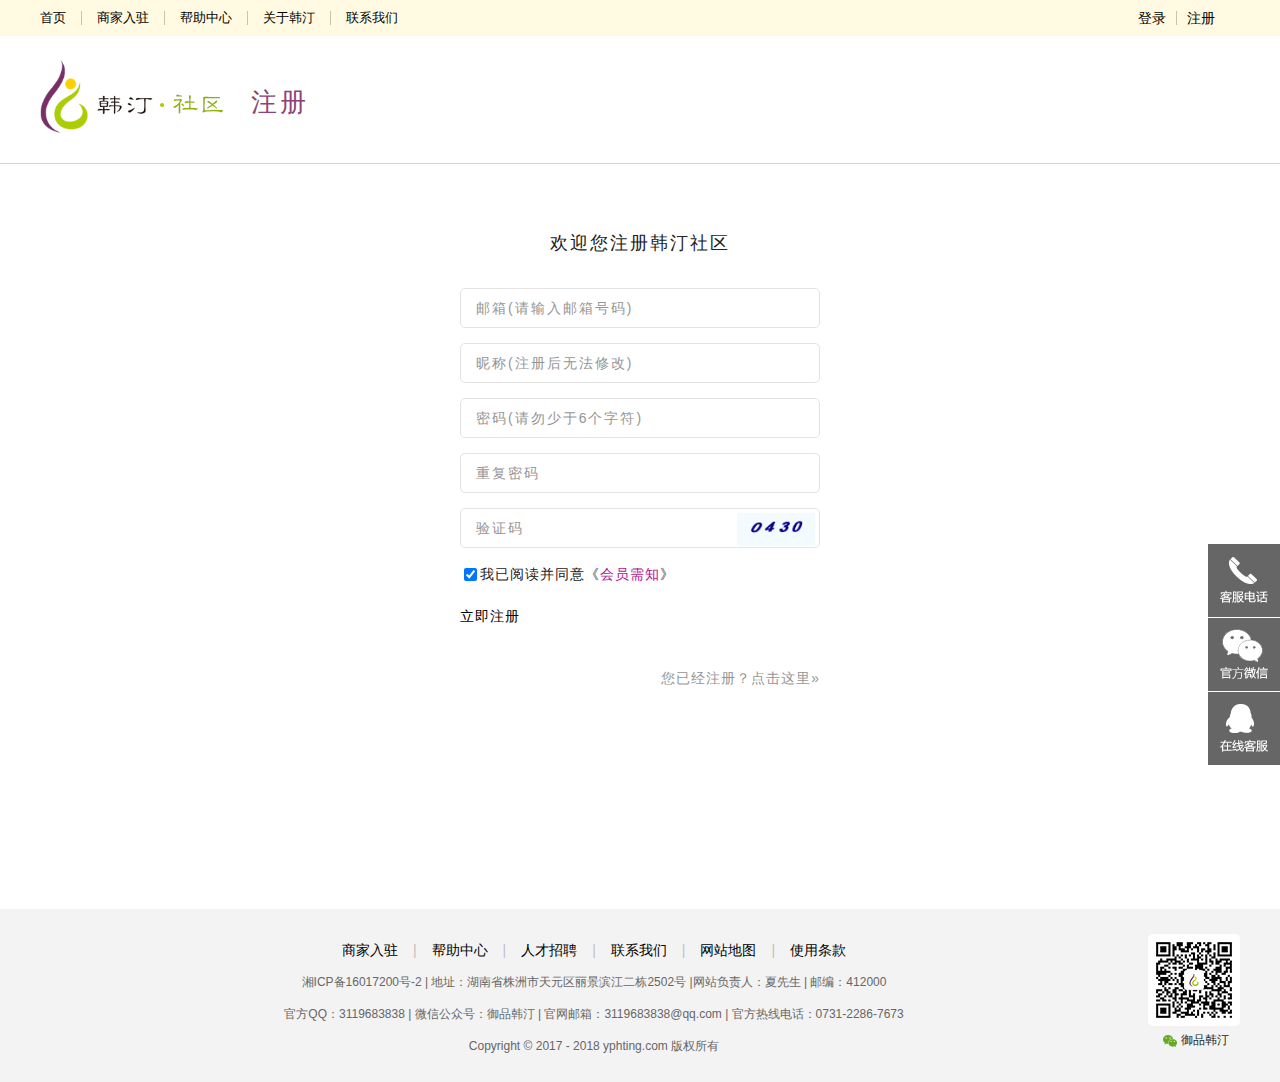
<file: src/main/resources/static/zx/zhuce/zhuce1.html>
<!DOCTYPE html>
<html data-scrapbook-source="http://yphting.zglxkj.com/index.php/Home/Login/register/continue/aHR0cDovL3lwaHRpbmcuemdseGtqLmNvbS9pbmRleC5waHAv.html" data-scrapbook-create="20181009080237686" lang="en">
<head>
<meta charset="UTF-8">
<meta http-equiv="X-UA-Compatible" content="IE=edge,chrome=1">
<!--<meta name="viewport" content="width=device-width, initial-scale=1.0, maximum-scale=1.0, minimum-scale=1.0, user-scalable=no"/>
<meta http-equiv="cleartype" content="on">
<meta name="apple-mobile-web-app-capable" content="yes" />
<meta name="apple-mobile-web-app-status-bar-style" content="black" />
<meta content="telephone=no" name="format-detection" />-->	  
<style type="text/css">
	#validateMsg:{
		
	}
</style>

<title>韩汀社区</title>
<link rel="shortcut icon" href="favicon.ico" type="image/x-icon">
<meta name="keywords" content="御品韩汀，韩汀社区，韩汀，湖南韩汀电子商务有限公司">
<meta name="description" content="湖南韩汀电子商务有限公司主要服务范围有海外自驾游，微整形，留学中介，翻译，学习资源，国际物流等项目，主要以大陆国人和海外同胞为服务对象。商家可入驻社区开店，用户可在平台内快速的找到自己需要的服务项目。海外商家对国内用户以及海外同胞开放服务，双方各持所需，互利互惠，是一款海外华人生活，兼职向导平台。 

韩汀宗旨:“崇尚以人为本、客户第一的服务宗旨。热诚为广大客户提供良好的售后服务和技术支持, 保障客户的投资得到良好的回报。”

企业口号：“韩汀—带给你看得到的未来,说不出的精彩!”。

企业理念：”诚信为本,惠于顾客,奉于社会”

企业目标：”建设海外一流社区平台，与广大合作伙伴与时俱进,互利互惠!”。">
<link href="owl.carousel.css" rel="stylesheet">
<link href="common.css" rel="stylesheet">
<script src="jquery-1.8.3.min.js"></script>
<script src="common.js"></script>

<script type="text/javascript" src="jcarousellite.min.js"></script>

<script type="text/javascript" src="swiper-3.4.2.min.js"></script>
<link rel="stylesheet" type="text/css" href="swiper-3.4.2.min.css">

<script>
_weburl = 'http://yphting.zglxkj.com';
</script>
<meta property="wb:webmaster" content="1a0bb5a2cb580b9f">
<meta name="__hash__" content="c8c47b338ed4cfe35d4a01de9d405817_e10c8cea5043a70922f1072c624ca92f">
</head>
<body style="background: #fff"><iframe name="topost" id="topost" style="display:none;"></iframe>

<link rel="stylesheet" href="validationEngine.jquery.css" type="text/css">
<script src="jquery.validationEngine-zh_CN.js" type="text/javascript" charset="utf-8">
	<script src="/Public/Wap/js/layer_mobile/layer.js"></script>

<script src="jquery.validationEngine.js" type="text/javascript" charset="utf-8">

</script>
<script>

</script>
<style>.login_ul li{ overflow: visible; }</style>

<!--header-->
<div class="header" id="botop">
		<div class="h_top">
		<div class="b_box">
			<div class="top_nav"><a href="http://yphting.zglxkj.com/index.php/">首页</a><span class="ht_line"></span><a href="http://yphting.zglxkj.com/index.php/Home/Member/seller.html">商家入驻</a><span class="ht_line"></span><a href="http://yphting.zglxkj.com/index.php/Home/About/help.html">帮助中心</a><span class="ht_line"></span><a href="http://yphting.zglxkj.com/index.php/Home/About/index.html">关于韩汀</a><span class="ht_line"></span><a href="http://yphting.zglxkj.com/index.php/Home/About/contact.html">联系我们</a></div>
			
			<div class="top_right">
									<a href="http://yphting.zglxkj.com/index.php/Home/Login/login/continue/aHR0cDovL3lwaHRpbmcuemdseGtqLmNvbS9pbmRleC5waHAv.html">登录</a><span class="ht_line"></span><a href="">注册</a>		<!-- 	<span style="font-size:14px;"> &nbsp;&nbsp;| 切换到：<select  id="lang" onchange="changelang();"><option value="" >请选择</option><option value="zh-cn" >简体中文</option> <option value="en-us" >English</option> </select> -->
			<script language="javascript">
			

			</script>
			<!--
			<a href="javascript:void(0);" class="i_rover"></a>
			-->
			</div>
		</div>
	</div>
    <div class="b_box nav_header community_header">
		<a href="http://yphting.zglxkj.com/index.php/" class="logo logo_community">御品韩汀.社区</a>
		<div class="logo_right_text">注册</div>
	</div>        
</div>
<!--header end-->
<div class="bg_c4 pt1">
	<div class="b_box">
		<div class="other_mc">
			<h1 class="login_title reg_title_o">欢迎您注册韩汀社区</h1>
			<form method="post" id="formlogin" target="topost">
			<ul class="login_ul" id="zhuce">
				
				<li><input name="email"  placeholder="邮箱(请输入邮箱号码)" class="input_c validate[required,custom[email]]" value="" type="email"><span id="validateMsg"></span></li>
				<li><input name="username"  placeholder="昵称(注册后无法修改)" class="input_c validate[required,minSize[1]]" value="" type="text"></li>
				<li><input name="password"  id="password" placeholder="密码(请勿少于6个字符)" class="input_c validate[required,minSize[6]]" type="password"></li>
				<li><input name="repassword" placeholder="重复密码" class="input_c validate[required,equals[password]]" type="password"></li>
				<li><input placeholder="验证码" name="code" class="input_c validate[required]" value="" type="text"><img src="verify.html" alt="看不清，点击切换" id="chkimg" onclick="this.src=this.src+'?'+Math.random()" class="yzm_img" height="33"></li>
				<li><input checked="checked" name="agree" value="1" placeholder="验证码" class="checkbox_input validate[required]" type="checkbox">我已阅读并同意《<a href="http://yphting.zglxkj.com/index.php/Home/About/notice.html" target="_blank" class="btna_s2">会员需知</a>》</li>
				<li class="send_li_a"><a href="javascript:void(0);" id="sava">立即注册</a></li>
				<li class="forget_reg pt1"><a href="http://yphting.zglxkj.com/index.php/Home/Login/login.html" class="fr">您已经注册？点击这里»</a></li>
				
			</ul>
			<input name="__hash__" value="c8c47b338ed4cfe35d4a01de9d405817_e10c8cea5043a70922f1072c624ca92f" type="hidden"></form>
		</div>
	</div>
</div>

<!--footer-->
<div class="footer community_footer_dl">
	<dl class="footer_dl">
		<dt>
		<div class="footer_ewm_box"><img src="footer_ewm.png" alt=""></div>
			<span class="ft_ewm_name">御品韩汀</span>
		</dt>
		<dd>
			<p class="flink"><a href="http://yphting.zglxkj.com/index.php/Home/Member/seller.html">商家入驻</a>|<a href="http://yphting.zglxkj.com/index.php/Home/About/help.html">帮助中心</a>|<a href="http://yphting.zglxkj.com/index.php/Home/About/index/key/jobs.html">人才招聘</a>|<a href="http://yphting.zglxkj.com/index.php/Home/About/contact.html">联系我们</a>|<a href="http://yphting.zglxkj.com/index.php/Home/About/sitemap.html">网站地图</a>|<a href="http://yphting.zglxkj.com/index.php/Home/About/terms.html">使用条款</a></p>
			<p>湘ICP备16017200号-2 | 地址：湖南省株洲市天元区丽景滨江二栋2502号 |网站负责人：夏先生 |   邮编：412000</p>

			<p>官方QQ：3119683838 | 微信公众号：御品韩汀 | 官网邮箱：3119683838@qq.com | 官方热线电话：0731-2286-7673</p>

			<p>Copyright © 2017 - 2018 yphting.com 版权所有</p>		</dd>
	</dl>
</div>
<!--footer end-->

<!--right nav-->
<ul class="right_nav">
	<li><a href="javascript:void(0);" class="rn_tel">客服电话</a><div class="over_show kf_tel">0731-2286-7673</div></li>
	<li><a href="javascript:void(0);" class="rn_wx">官方微信</a><div class="over_show"><img src="r_ewm.jpg" alt="" class="gw_ewm"></div></li>
	<li><a href="tencent://Message/?Uin=3119683838&amp;websiteName=http://yphting.zglxkj.com=&amp;Menu=yes" class="rn_kf">在线客服</a></li>
	<li><a href="#" class="rn_top">Back top</a></li>
</ul>
<!--right nav end-->

<link rel="stylesheet" href="validationEngine.jquery.css" type="text/css">
<script src="jquery.validationEngine-zh_CN.js" type="text/javascript" charset="utf-8">
</script>
<script src="jquery.validationEngine.js" type="text/javascript" charset="utf-8">
</script>
<script>

</script>

<!--联系我们的浮层-->
<div class="pop_contact">
	<a href="javascript:void(0);" class="close_pop_contact"></a>
	<div class="w1000">
		<div class="pcontact_left">
			<a href="http://yphting.zglxkj.com/index.php/" class="logo">御品韩汀</a>
			<ul class="pcontact_ul">
				<li><div class="wr_linka"><a href="http://yphting.zglxkj.com/"></a></div>公司官网：http://yphting.zglxkj.com</li>
				<li><div class="wr_linka"><a href="http://weidian.com/?userid=765635894&amp;wfr=c"></a></div>公司微店：http://weidian.com/?userid=765635894&amp;wfr=c</li>
			</ul>
			<ul class="pcontact_ul2">
				<li><span class="pcu pcu1"></span>联系方式：18773382506</li>
				<li><span class="pcu pcu2"></span>客服电话：0731-2286-7673</li>
				<li><span class="pcu pcu3"></span>住所：경기도 수원시 영통구 영통동 1021-4 청명타운텔 609호</li>
				<li class="last"><h3 class="contact_us_h3">CONTACT US</h3>联系我们</li>
			</ul>
		</div>
		<div class="pcontact_right">
			<h2 class="contact_us_title">和我们联系吧</h2>
			<form method="post" id="formtopcontact" action="http://yphting.zglxkj.com/index.php/Home/About/contact.html" target="topost" onsubmit="return chktop()">
			<ul class="pcontact_ul3">
				<li><span class="pcspr pcspr1"></span><input id="name" name="name" class="pop_cus_input validate[required]" placeholder="姓名" value="" type="text"></li>
				<li><span class="pcspr pcspr2"></span><input name="tel" id="tel" class="pop_cus_input validate[required,custom[phone]]" placeholder="电话" value="" type="text"></li>
				<li><span class="pcspr pcspr3"></span><input name="email" id="email" class="pop_cus_input validate[required,custom[email]]" placeholder="邮箱" value="" type="text"></li>
				<li><span class="pcspr pcspr4"></span><input name="content" id="content" class="pop_cus_input validate[required]" placeholder="具体需求" value="" type="text"></li>
				<li class="sel_work">
					<div class="sel_work_box">
						<span class="input-group-addon">
							<span class="hz_icon_top">
								<input id="title1" name="title[]" value="我要兼职" class="chk_1" type="checkbox">
								<label for="title1"></label>
							</span>
						</span>
						<span class="sel_work_text">我要兼职</span>
					</div>
					<div class="sel_work_box">
						<span class="input-group-addon">
							<span class="hz_icon_top">
								<input id="title2" name="title[]" value="我要成为代理" class="chk_1" type="checkbox">
								<label for="title2"></label> 
							</span>
						</span>
						<span class="sel_work_text">我要成为代理</span>
					</div>
					<div class="sel_work_box">
						<span class="input-group-addon">
							<span class="hz_icon_top">
								<input id="title3" name="title[]" value="我要咨询整形" class="chk_1" type="checkbox">
								<label for="title3"></label> 
							</span>
						</span>
						<span class="sel_work_text">我要咨询整形</span>
					</div>
				</li>
				<input name="act" value="contact" type="hidden">
				<li><a class="border_tj" href="javascript:void(0);" onclick="$('#formtopcontact').submit()" id="submit-btn">立即提交</a></li>
			</ul>
			<input name="__hash__" value="c8c47b338ed4cfe35d4a01de9d405817_e10c8cea5043a70922f1072c624ca92f" type="hidden"></form>
		</div>
		<div class="clear"></div>
	</div>
</div>
<!--联系我们的浮层 end-->


   
	<script type="text/javascript" src="js/vue.js"></script>
<script src="jquery.scrollto.js"></script>
<script src="js/jquery-1.12.4.js"></script>

<script>
	
	$(function() {
	
	  
	  var pd2 = false;
	  var pd3 = false;
	 
	  
	  var nameIsTrue=false;
	  
	  
	  $span2 = $("<span></span>").html("").css("color","black");
	  $("[name=password]").after($span2);
	  $("[name=password]").blur(function() {
		if($("[name=password]").val().length==0){
			$span2.html("您的密码不能为空✘").css("color","red");
			pd2 = false;
		}else{
			$span2.html("✔").css("color","green");
			pd2 = true;
		}
		  
	});
	
	  $span5 = $("<span></span>").html("").css("color","black");
	  $("[name=username]").after($span5);
	  $("[name=username]").blur(function() {
		if($("[name=password]").val().length==0){
			$span5.html("您昵称不能为空✘").css("color","red");
			pd2 = false;
		}else{
			$span5.html("✔").css("color","green");
			pd2 = true;
		}
		  
	});
	
	  
	  $span3 = $("<span></span>").html("").css("color","black");
	  $("[name=repassword]").after($span3);
	  $("[name=repassword]").blur(function() {
		 var pass = $("[name=password]").val();
		var pass2 = $("[name=repassword]").val();
		if($("[name=repassword]").val().length==0){
			$span3.html("密码不能为空✘").css("color","red");
			pd3 = false;
		}else if(pass2!=pass){
			$span3.html("二次密码不一致").css("color","red");
			pd3 = false;
		}else{
			$span3.html("✔").css("color","green");
			pd3 = true;
		}
	});
	  
	  
	  
	  
	  
	  $("[name=email]").blur(function(){
			var name=$.trim($("[name=email]").val());
			alert(name)
			if(name==""||name.length==0){
				$("#validateMsg").css("color","red").html("邮箱不能为空！");
				return false;
			}
			$("#validateMsg").css("color","blue").html("努力加载中.....");
			$.ajax({
				type:"get",
				url:"/zx/queryUser/"+name,
				dataType:"json",		
			
			
			success:function(json) {
				if(json.code==500){
					$("#validateMsg").css("color","red").html("亲，您的用户名已占用！");
					nameIsTrue =false;
				}else{
					$("#validateMsg").css("color","green").html("恭喜您用户名可以使用！");
					nameIsTrue=true;
				}
			}
	  });
		});
	  $("[name=zhuce]").click(function() {
		  var name = $("[name=email]").val();
		  var pwd =$("[name=password]").val();
			  var user={};
			  user["userEmail"]=name;
			  user["userPwd"]=pwd;
			JQuery.ajax({
				type:"post",
				url:"zx/addUser",
				dataType:"json",
				contentType:"appliction/json",
				data:JSON.stringify(user),
				success:function(json){
					if(json.code==200){
						alert('注册成功')
					}else{
						alert('注册失败')
					}
				}
			});
			 
		  
		  
	});
	  
	  
	  
});
  
</script>


</body>
</html>
</file>
<file: src/main/resources/static/zx/login/common.css>
﻿@charset "utf-8";
/* CSS Document */
html,body{ height:100%;}
body,h1,h2,h3,h4,h5,h6,p,dl,dt,dd,ul,ol,li{ margin:0; padding:0;}
/***common***/
@font-face {
	font-family: 'GothaProBla';
	src: url("GothaProBla.otf"); /* IE9 Compat Modes */
	src: url("GothaProBla-1.otf#iefix") format('embedded-opentype'), /* IE6-IE8 */
             url("GothaProBla.otf") format('woff'), /* Modern Browsers */
             url("GothaProBla.otf")  format('truetype'); /* Safari, Android, iOS */
   }
@font-face {
	font-family: 'GothaProMed';
	src: url("GothaProMed.otf"); /* IE9 Compat Modes */
	src: url("GothaProMed-1.otf#iefix") format('embedded-opentype'), /* IE6-IE8 */
             url("GothaProMed.otf") format('woff'), /* Modern Browsers */
             url("GothaProMed.otf")  format('truetype'); /* Safari, Android, iOS */
   }

body{ font:12px/22px "\5FAE\8F6F\96C5\9ED1","STHeiti Light","STHeiti", "\5B8B\4F53", Arial, Helvetica, sans-serif; color:#222; min-width:1200px; width:100%;}
h1,h2,h3,h4{ font-weight:normal;}
img{ border:none; vertical-align:middle;}
a{ text-decoration:none; color:#000; outline:none; -webkit-tap-highlight-color:transparent;}
a:hover{ text-decoration:none; color:#cb22a1;}
ul{ list-style:none;}
input,select,button,textarea{ font-family: "\5FAE\8F6F\96C5\9ED1","\5B8B\4F53", Arial, Helvetica, sans-serif; vertical-align:middle;outline:none; font-size:12px;}
.radio_input{ margin-top:-2px;}
.checkbox_input{ margin-top:2px;}

input::-webkit-input-placeholder, textarea::-webkit-input-placeholder {
color: #959595;
}
input:-moz-placeholder, textarea:-moz-placeholder {
color: #959595;
}
input::-moz-placeholder, textarea::-moz-placeholder {
color: #959595;
}
input:-ms-input-placeholder, textarea:-ms-input-placeholder {
color: #959595;
} 

.t_c{ text-align:center;}
.w100{ width:100%; display:block; position:relative; z-index:1;}
.fl{ float:left;}
.fr{ float:right;}
.bg_c1{ background:#aacd06;}
.bg_c2{ background:#f7f7f7;}
.bg_c3{ border-top:solid 1px #f0f0f0;}
.bg_c4{ border-top:solid 1px #d9d1ce;}
.bg_c5{ background:#ffe6ed;}
.pt1{ padding:34px 0 56px;}
.pt2{ padding:34px 0 0;}
.clear{ clear:both; height:0px; overflow:hidden; position:relative; z-index:1;}
.zindex2{ z-index:2; position:relative;}

/***banner***/
.other_banner{ height:200px; background-position:50% 50%; background-repeat:no-repeat; width:100%; min-width:1200px;}
.banner_1{ background-image:url("n_1.jpg");}
.banner_2{ background-image:url("n_2.jpg");}

/***header***/
.h_top{ background:#fffae1; line-height:36px; height:36px;}
.b_box{ width:1200px; margin:0 auto; position:relative; z-index:1;}
.ht_line,.ht_line2{ height:20px; vertical-align:middle; width:1px; background:#c6c3b1; display:inline-block; margin:-4px 10px 0;}
.top_right{ float:right; margin-right:25px;}
.top_right a{ font-size:14px;}
.top_right .ht_line{ height:14px;}
.nav_header{ height:105px; position:relative; z-index:1;}
.logo{ background:url("logo.png") no-repeat 0 0; display:block; float:left; height:105px; width:174px; text-indent:-9999px; position:relative; overflow:hidden;}
.nav_ul{ position:relative; float:left; overflow:hidden; margin:34px 0 0 70px;}
.nav_ul li{ float:left; font-size:15px;}
.nav_ul li a{ display:block; padding:5px 15px;}
.nav_ul li a:hover,.nav_ul li.cur a{ color:#782f66}

.h_right_box{ float:right; margin-top:35px; position:relative;}
.i_rover{ height:25px; width:25px; background:url("i_r1.png") no-repeat 0 0; display:black; position:absolute; right:0; top:0; z-index:2;}
.h_right_search{ border:solid 1px #f4ca1e; height:26px; margin-right:46px; position:relative; line-height:26px;}
.h_search_sel{ border-right:solid 1px #e5e5e5; width:48px; height:26px; padding-left:12px; cursor:pointer; float:left;}
.h_search_text{ float:left; height:20px; padding:3px 5px; width:180px; border:none; background:none;}
.h_search_btn { background:#f4ca1e; border:none; color: #000; cursor: pointer; float: left; font-size: 12px; height: 26px; width: 70px;}
.top_nav{ float:left; font-size:13px;}
.top_nav .ht_line,.ht_line2{ background:#c6c3b1; height:14px; margin:-1px 15px 0;}

.top_right .i_rover{ position:relative; top:auto; right:auto; vertical-align:middle; margin-left:15px; margin-top:-6px; display:none; }
.logo_community{ background-image:url("logo_community.png"); height:86px; width:186px; margin-top:13px;}

.community_header{ height:127px;}
.community_header .nav_ul{ margin-top:25px;}
.community_header .nav_ul li{ text-align:center; margin-right:32px;}
.community_header .nav_ul li a{ color:#666464; font-size:14px;}
.community_header .nav_ul li a:hover,.community_header .nav_ul li.cur a{ color:#91b001}
.community_sp{ height:44px; width:50px; display:inline-block; background:url("community_nav_i.png") no-repeat 0 0;}
.csp1{ background-position:2px 0;}
.csp2{ background-position:-113px 0;}
.csp3{ background-position:-238px 0;}
.csp4{ background-position:-366px 0;}
.csp5{ background-position:-496px 0;}
.csp6{ background-position:-628px 0;}
.csp7{ background-position:-760px 0;}

.community_header .nav_ul li a:hover .csp1,.community_header .nav_ul li.cur a .csp1{ background-position:2px -44px;}
.community_header .nav_ul li a:hover .csp2,.community_header .nav_ul li.cur a .csp2{ background-position:-113px -44px;}
.community_header .nav_ul li a:hover .csp3,.community_header .nav_ul li.cur a .csp3{ background-position:-238px -44px;}
.community_header .nav_ul li a:hover .csp4,.community_header .nav_ul li.cur a .csp4{ background-position:-366px -44px;}
.community_header .nav_ul li a:hover .csp5,.community_header .nav_ul li.cur a .csp5{ background-position:-496px -44px;}
.community_header .nav_ul li a:hover .csp6,.community_header .nav_ul li.cur a .csp6{ background-position:-628px -44px;}
.community_header .nav_ul li a:hover .csp7,.community_header .nav_ul li.cur a .csp7{ background-position:-760px -44px;}


/***index banner***/
#index_banner .owl-controls .owl-page span{ background:#e5f0b4; filter: Alpha(Opacity=100); opacity: 1;}
#index_banner .owl-controls .owl-page.active span,
#index_banner .owl-controls.clickable .owl-page:hover span{ background:#aacd06;}

#index_banner .owl-pagination{ position:absolute; bottom:6px; left:0; width:100%; z-index:3;}
#index_banner .owl-controls .owl-buttons div{ background:rgba(120,47,102,0.5) url("btn_1.png") no-repeat 0 0; -moz-border-radius:0; -ms-border-radius:0; -o-border-radius:0; -webkit-border-radius:0; border-radius:0; height:41px; width:43px; filter: Alpha(Opacity=100); opacity: 1; margin:-20px 0 0; padding:0; position:absolute; top:50%; text-indent:-9999px; overflow:hidden;}
#index_banner .owl-controls.clickable .owl-buttons div:hover{	background-color:rgba(120,47,102,0.9);}
#index_banner .owl-controls.clickable .owl-buttons div.owl-prev{ background-position:0 0; left:0;}
#index_banner .owl-controls.clickable .owl-buttons div.owl-next{ background-position:100% 0; right:0;}

.index_h2_title{ color:#a2217e; font-size:40px; line-height:50px; text-align:center; letter-spacing:8px; padding:70px 0 34px 8px;}
.community_service_box{ position:relative; z-index:1;}
.community_service_ul{ overflow:hidden; position:relative; z-index:1; margin-right:-20px; margin-bottom:-20px;}
.community_service_ul li{ float:left; margin:0 20px 20px 0;}
.community_service_ul li img{ height:100%; display:block; position:relative; z-index:1; opacity:0.8;}
.community_service_ul li a{ display:block; position:relative; z-index:1; background:#000;}
.sv_over_show{ position:absolute; left:0; bottom:0; width:100%; z-index:2; background:url("bg_b_2.png") 0 0 repeat-x;}
.community_service_ul li a:hover .sv_over_show{ background-image:url("bg_b_1.png"); background-repeat:repeat;}
.community_service_ul li a:hover img{ opacity:1;}
.sv_h3{ font-size:22px; line-height:30px; padding:15px 25px 4px; color:#fff;}
.sv_text{ font-size:14px; line-height:26px; padding:0 25px 15px; color:#fff;}

.star_recommend_tab{ position:relative; text-align:center; z-index:1; margin-bottom:25px;}
.star_recommend_tab a{ display:inline-block; padding:0 14px; margin:0 10px; font-size:16px; line-height:30px; color:#444;}
.star_recommend_tab a:hover{ -moz-border-radius:20px; -ms-border-radius:20px; -o-border-radius:20px; -webkit-border-radius:20px; border-radius:20px; background:#c321a3; color:#fff;}
.star_recommend_tab a.cur{ color:#888; background:none;}

.star_recommend_part{ margin-bottom:31px;}
.star_recommend_part .item{ float:left;}
.star_recommend_part .item a{ display:block; position:relative; z-index:1;}
.star_img{ height:254px; width:380px; overflow:hidden;}
.star_user_dl{ overflow:hidden; position:relative; z-index:2; padding:20px 25px; background:#f2f2f2;}
.star_user_dl dt{ float:left; width:60px; height:60px; position:relative; z-index:1;}
.star_user_dl dt img{width:60px; height:60px; -moz-border-radius:50%; -ms-border-radius:50%; -o-border-radius:50%; -webkit-border-radius:50%; border-radius:50%;}
.star_user_dl dd{ margin-left:80px; padding-top:4px;}
.star_user_name_s{ overflow:hidden; position:relative; z-index:2; line-height:30px;}
.star_user_name{ font-size:16px; color:#9b257e; float:left;}
.star_pl{ float:left; width:100px; height:16px; background:url("s_i_2.png") repeat-x 0 0; margin:8px 0 0 6px; position:relative;}
.star_pl_sp{ position:absolute; height:16px; width:0%; left:0; top:0; background:url("s_i_1.png") repeat-x 0 0;}
.star_user_text{ font-size:14px; color:#959595;}
.star_recommend_part .item a:hover .star_user_name{ color:#cb22a1;}
.star_recommend_part .item a:hover .star_user_text{ color:#222;}
.star_recommend_part .item a .star_img img{ vertical-align:middle; position:relative; z-index:1; display:block; cursor:pointer; transform: translateZ(0px); transition: transform 0.4s ease 0s; width:100%;}
.star_recommend_part .item a:hover .star_img img{transform: scale(1.04);}

.star_recommend_part .owl-controls{ padding:31px 0 0 0;}
.star_recommend_part .owl-controls .owl-page span{ background:#aacd06; height:6px; width:55px; -moz-border-radius:0; -ms-border-radius:0; -o-border-radius:0; -webkit-border-radius:0; border-radius:0;}
#star_recommend_part_0 .owl-controls .owl-page span,#star_recommend_part_1 .owl-controls .owl-page span,#star_recommend_part_2 .owl-controls .owl-page span，#star_recommend_part_3 .owl-controls .owl-page span,#star_recommend_part_4 .owl-controls .owl-page span{ background:#aacd06; height:6px; width:55px; -moz-border-radius:0; -ms-border-radius:0; -o-border-radius:0; -webkit-border-radius:0; border-radius:0;}
.star_recommend_part .owl-item{ margin-right:0;}

#study_box .owl-controls{ padding:10px 0 0px;}
#study_box .owl-controls .owl-page span{ background:#aacd06; height:6px; width:55px; -moz-border-radius:0; -ms-border-radius:0; -o-border-radius:0; -webkit-border-radius:0; border-radius:0;}


a.btn_a_more,.btn_a_more{ border:solid 1px #b5118c; height:48px; width:254px; line-height:48px; font-size:16px; display:block; margin:0 auto; position:relative; color:#b5118c; text-align:center; -moz-border-radius:25px; -ms-border-radius:25px; -o-border-radius:25px; -webkit-border-radius:25px; border-radius:25px; letter-spacing:6px; padding-left:4px;}
.sp_i_1{ background:url("btn_jt_1.png") no-repeat 0 0; height:18px; width:10px; display:inline-block; vertical-align:middle; margin:-3px 0 0 4px;}
a.btn_a_more:hover,.btn_a_more:hover{ background:#b5118c; color:#fff;}
a.btn_a_more:hover .sp_i_1,.btn_a_more:hover .sp_i_1{background-image:url("btn_jt_1_o.png");}

.c_0{ color:#350a29;}
.c_1{ color:#d99fc7;}
.btla_title .c_1{ margin:0 5px 0 3px;}
.btla_title{ padding-bottom:15px;}

.ad_box2{ padding-top:50px;}
.bg_ic_1{ width:540px; height:40px; line-height:40px; color:#fff; font-size:18px; text-align:center; background:url("bg_ic_1.png") no-repeat 0 50%; margin:0 auto; letter-spacing:2px;}
.bt_btn_d{ padding:30px 0 60px;}

.study_box{ background:#fff;}

a.btn_s2{ border-color:#fff; color:#fff;}
a.btn_s2 .sp_i_1{background-image:url("btn_jt_2.png");}
a.btn_s2:hover{ background:#fff; color:#aacd06;}
a.btn_s2:hover .sp_i_1{background-image:url("btn_jt_2_o.png");}

.study_box{ padding:30px 0 20px;}

.study_part{ overflow:hidden; position:relative; z-index:1; line-height:26px;}
.study_part_ul{ float:left; padding:0 40px 0 30px; margin-right:10px; width:404px; background:url("x_i1.png") repeat-y 100% 0;}
.study_part_ul li{ padding:5px 0 47px;}
.study_part_ul li.last{ padding-bottom:15px;}
.study_part a{ color:#9b257e;}
.study_part a:hover{ color:#cb22a1;}
.study_part a.study_style{ background:#fdad00; font-size:14px; padding:0 10px; display:inline-block; color:#fff;}
.study_part a.study_style:hover{ color:#fff;}
.study_h4{ padding:15px 0 10px;}
.study_h4 a{ font-size:16px;}
.study_dl{ overflow:hidden;}
.study_dl dt{ float:left; width:50px;}
.study_dl dt img{ width:50px; -moz-border-radius:50%; -ms-border-radius:50%; -o-border-radius:50%; -webkit-border-radius:50%; border-radius:50%;}
.study_dl dd{ margin-left:60px; line-height:22px; color:#a0a0a0; padding-top:4px;}
.study_p1{ font-size:14px;}

.study_right{ float:left; padding:5px 30px 0; width:172px; overflow:hidden;}
.study_video_img{ height:100px; width:172px; position:relative; z-index:1; margin-bottom:10px;}
.video_tiem{ position:absolute; bottom:0; right:0; background:rgba(0,0,0,0.8); color:#fff; padding:0 5px; line-height:22px;}
.study_video_text{ font-size:14px; line-height:20px;}
.study_video_ul li{ padding-top:15px;}

.right_nav{ position:fixed; bottom:60px; right:0; z-index:100;}
.right_nav li{ margin-bottom:1px; position:relative; z-index:1; height:73px; width:72px;}
.right_nav li a{ height:73px; width:72px; display:block; background-position:0 0; background-repeat:no-repeat; background-color:#666; text-indent:-9999px; position:relative;}
.right_nav li a.rn_tel{ background-image:url("r_phone.png");}
.right_nav li a.rn_wx{ background-image:url("r_wx.png");}
.right_nav li a.rn_kf{ background-image:url("r_qq.png");}
.right_nav li a.rn_top{ background-image:url("r_top.png"); display:none;}
.right_nav li a:hover{ background-color:#555;}

.over_show{ position:absolute; right:72px; top:0; z-index:2; display:none;}
.gw_ewm{ width:120px;}
.kf_tel{ line-height:73px; background:#666; color:#fff; font-size:18px; width:200px; text-align:center;}

/***community***/
.community_dl{ overflow:hidden; position:relative; z-index:1; margin-bottom:12px;}
.community_dl dt{ float:left; font-size:18px; line-height:30px; color:#444;}
.community_dl dd{ float:right;}
.search_sec{ border:solid 1px #e3e3e3; -moz-border-radius:5px; -ms-border-radius:5px; -o-border-radius:5px; -webkit-border-radius:5px; border-radius:5px; height:32px; background:#fff; overflow:hidden;}
.s_sec_input{ height:20px; padding:6px 10px; width:200px; border:none; background:none; line-height:20px; float:left;}
.s_sec_btn{ height:32px; width:34px; float:left; background:#f4ca1e url("s_sec_btn.png") no-repeat 50% 50%; border:none; cursor:pointer;}
.s_sec_btn:hover{ background-color:#edbf04;}
.s_sec_btn2{background-color:#b8b8b8;}
.s_sec_btn2:hover{background-color:#9a9797;}
.sel_box{ border:solid 1px #e5e5e5; background:#fff; padding:20px 20px 5px; margin-bottom:30px;}

.sel_dl_box{ overflow:hidden; line-height:28px; margin-bottom:15px;}
.sel_dl_box dt{ float:left; color:#959595; font-size:14px; width:70px; overflow:hidden; height:28px;}
.sel_dl_box dd{ margin-left:110px; font-size:14px;}
.sel_dl_box dd a{ display:inline-block; padding:0 10px; margin-bottom:5px; margin-right:10px;}
.sel_dl_box dd a.cur,.sel_dl_box dd a:hover{ color:#91b001; background:#f4f8e4;}
.sel_sp{ height:26px; width:24px; display:inline-block; background:url("sel_i.png") no-repeat 0 0; vertical-align:middle; margin-top:-2px; margin-right:14px;}
.ss1{ background-position:0 0;}
.ss2{ background-position:0 -48px;}
.ss3{ background-position:0 -126px;}
.ss4{ background-position:0 -174px;}

.datainp{ letter-spacing: 2px;
    -moz-border-radius: 5px;
    -ms-border-radius: 5px;
    -o-border-radius: 5px;
    -webkit-border-radius: 5px;
    padding: 9px 15px;border:solid 1px #d9d1ce; color:#444; font-size:12px; height:20px; line-height:20px; padding:3px 6px; width:150px; background:url("date_i.png") no-repeat 98% 50%;}
.ml1{ margin-left:10px;}
.z_span{ display:inline-block; margin:0 10px; vertical-align:middle;}

.rank_ul{ border-bottom:solid 1px #d9d9d9; padding:5px 0; overflow:hidden; padding-bottom:10px; margin-bottom:26px;}
.rank_ul li{ margin-left:20px; float:left; font-size:16px; line-height:30px; margin-right:25px;}
.rank_ul li a{ color:#4e4e4e;}
.rank_ul li.cur a,.rank_ul li a:hover{ color:#91b001;}
.rank_i{ background:url("rank_i_1.png") no-repeat 50% 50%; height:10px; width:12px; display:inline-block; vertical-align:middle; margin-left:10px;}
.rank_jx .rank_i{ background-image:url("rank_i_2.png");}
.rank_ul li a:hover .rank_i,.rank_ul li.cur a .rank_i{ background-image:url("rank_i_1_o.png");}
.rank_ul li a.rank_jx:hover .rank_i，.rank_ul li.cur a.rank_jx .rank_i{ background-image:url("rank_i_2_o.png");}

.rank_list_ul{ overflow:hidden; position:relative; z-index:1; margin-right:-30px;}
.rank_list_ul li{ margin-right:30px; margin-bottom:30px; width:380px; float:left;}
.rank_list_ul li .star_user_dl{ background:#fff; padding:10px 20px 20px;}
.rank_list_ul li .star_user_dl dt{ width:40px;height:40px; position: relative; z-index: 1;}
.rank_list_ul li .star_user_dl dt img{ width:40px; height:40px;}
.rank_list_ul li .star_user_dl dt img.l_hi{ width:20px; height:20px;}
.rank_list_ul li .star_user_dl dd{ margin-left:60px; padding-top:0;}
.rank_list_ul li .star_user_dl dd .star_user_name_s{ line-height:20px;}
.rank_list_ul li .star_user_dl dd .star_user_text{ color:#959595;}
.rank_list_ul li .star_user_dl dd .star_user_name{ font-size:14px; line-height:20px;}
.rank_list_ul li .rank_text_dl{ background:#fff; padding:15px 20px 0; height:52px; overflow:hidden;}
.rank_list_ul li .rank_text_dl dt{ height:52px; float:left; width:236px; line-height:26px; font-size:16px; color:#222; text-overflow: -o-ellipsis-lastline;overflow: hidden;text-overflow: ellipsis;display: -webkit-box;-webkit-line-clamp: 2;-webkit-box-orient: vertical;}
.rank_list_ul li .rank_text_dl dd{ width:100px; float:right; text-align:right;}
.i_3{ background:url("i_3.png") no-repeat 0 50%; padding-left:30px; color:#d95c97; font-size:18px; line-height:26px; display:inline-block; font-family:'GothaProBla';}
.rank_list_ul li .rank_text_dl dd .star_pl{ margin:5px 0 0 5px;}
.rank_list_ul li a:hover .rank_text_dl dt,.rank_list_ul li a:hover .star_user_dl dd .star_user_text,.rank_list_ul li a:hover .star_user_dl dd .star_user_name{ color:#cb22a1;}
.rank_list_ul li a:hover .star_user_dl dd .star_user_text{ color:#222;}

.rank_list_ul li a .star_img img{ vertical-align:middle; position:relative; z-index:1; display:block; cursor:pointer; transform: translateZ(0px); transition: transform 0.4s ease 0s;}
.rank_list_ul li a:hover .star_img img{transform: scale(1.04);}

.zy_box{ font-size:14px; text-align:center; line-height:40px; color:#fff; position:fixed; right:0; top:197px; z-index:101; background:#82685c; height:40px; width:150px; letter-spacing:2px; -moz-border-radius:20px 0 0 20px; -ms-border-radius:20px 0 0 20px; -o-border-radius:20px 0 0 20px; -webkit-border-radius:20px 0 0 20px; border-radius:20px 0 0 20px;}
.zy_box:hover{ color:#fff; background:#5d453a;}

/***logistics***/
.logistics_title{ font-size:28px; line-height:45px; text-align:center; letter-spacing:4px;}
.logistics_text{ line-height:30px; font-size:16px; padding-bottom:160px; letter-spacing:2px;}
.logistics_text p{ margin-bottom:15px;}
.logistics_dl{ overflow:hidden; position:relative; width:860px; margin:40px auto; text-align:center; color:#fff; font-size:18px;}

.logistics_dl dt{ float:left; width:400px;}
.logistics_dl dt .logistics_part{ background:#d95c97; padding-top:50px;}
.logistics_dl dd .logistics_part{ background:#96344c; padding-top:50px;}
.logistics_dl dd{ float:right; width:400px;}
.log_num{ font-size:200px; line-height:220px; font-family: 'GothaProMed';}
.log_h4{ font-size:30px; line-height:40px; letter-spacing:4px; padding-top:20px;}
.log_p{ font-size:16px; line-height:30px; letter-spacing:13px; padding-left:8px; margin:10px 0 15px;}
.logistics_dl .btn_a_more{ border-color:#fff; color:#fff;}
.logistics_dl .btn_a_more:hover{ background:#fff; color:#d95c97;}
.logistics_dl dd .btn_a_more:hover{ color:#96344c;}
.log_bt_text{ font-size:14px; color:#959595; letter-spacing:6px; padding-top:15px;}
.log_bt_text a{ color:#9b257e;}
.log_bt_text a:hover{ color:#cb22a1;}

.left_bar{ float:left; width:238px;}
.right_bar{ float:right; width:905px; border-left:solid 1px #dedede; padding-left:32px;}
.ml0{ margin-left:0;}
.user_name{ font-size:16px; line-height:26px;}
.sj_user_dl{ position:relative; z-index:1;}
.sj_user_dl dt{ float:left; width:100px; position:relative; z-index:1;}
.user_photo_img{ width:100px; height:100px; -moz-border-radius:50%; -ms-border-radius:50%; -o-border-radius:50%; -webkit-border-radius:50%; border-radius:50%; position:relative; z-index:1;}
.hg_i{ width:26px; height:26px; position:absolute; top:-5px; left:0; z-index:2;}
.sj_user_dl dd{ margin-left:115px;}
.jp_ul_list{ padding-top:10px;}
.jp_ul_list li{ background:url("jp_ic.png")  no-repeat 0 50%; line-height:26px; color:#81bd04; font-size:14px; padding-left:25px; margin-bottom:5px;}

.nflo{ float:none;}

.sj_user_info{ font-size:14px; overflow:hidden; padding:10px 0 20px;}
.sj_user_info li{ float:left; margin-right:8px;}
.sj_user_info a{ color:#222; line-height:26px;}
.sj_user_info a span{ display:inline-block; background:url("pre_i.png") no-repeat 0 0; height:18px; width:20px; vertical-align:middle; margin-top:-2px;}
.sj_user_info a span.sui_sp1{ background-position: 0 0;}
.sj_user_info a span.sui_sp2{ background-position: -87px 0;}
.sj_user_info a span.sui_sp3{ background-position: -155px 0;}

.sc_btn{ display:block; border:solid 1px #b5118c; height:38px; width:160px;margin:0 40px;  line-height:38px; -moz-border-radius:30px; -ms-border-radius:30px; -o-border-radius:30px; -webkit-border-radius:30px; border-radius:30px; text-align:center; font-size:14px; color:#b5118c; letter-spacing:2px;}
.sc_btn1{ display:block; border:solid 1px #b5118c; height:38px; width:78px;  line-height:38px; -moz-border-radius:30px; -ms-border-radius:30px; -o-border-radius:30px; -webkit-border-radius:30px; border-radius:30px; text-align:center; font-size:14px; color:#b5118c; letter-spacing:2px;}
.sc_ic{ background:url("sc_i.png") no-repeat 50% 50%; height:20px; width:20px; vertical-align:middle; display:inline-block; margin-right:10px; margin-top:-2px;}
.sc_btn:hover{ border-color:#ea10b4; color:#ea10b4;}
.sc_btn:hover .sc_ic{ background-image:url("sc_i_o.png");}

.shear_ic{ padding:20px 0 0 6px; width:155px; margin:0 auto; text-align:center;}

.left_part{ border-bottom:dashed 1px #cecece; padding-bottom:30px; margin-bottom:30px;}
.user_text_info{ font-size:14px; line-height:26px; padding:0 10px;}
.user_text_info dt{ color:#959595; margin-bottom:3px;}
.user_text_info dd{ margin-bottom:10px;}
.user_text_info dd.nor{ margin-bottom:0;}
.utsp{ display:inline-block; margin-right:10px;}
a.check_more{ border:solid 1px #d1c9c5; color:#82685c; text-align:center; line-height:28px; font-size:14px; display:block; width:120px; -moz-border-radius:20px; -ms-border-radius:20px; -o-border-radius:20px; -webkit-border-radius:20px; border-radius:20px; letter-spacing:1px;}
a.check_more:hover{ border-color:#935539; color:#935539;}
.check_more_p{ padding-top:10px;}

.per_tab{ border-bottom:solid 1px #e4e4e4; padding:0 0 15px 0; line-height:30px; font-size:18px; text-align:center; margin-bottom:30px;}
.per_tab a{ display:inline-block; color:#222; margin:0 32px;}
.per_tab a:hover{ color:#a5c804;}
.per_tab a.cur{ color:#91b001;}

.us_ul_list{ overflow:hidden; position:relative; z-index:1; margin-right:-30px;}
.us_ul_list li{ float:left; width:280px; margin:0 30px 30px 0;}
.us_ul_list li a{ position:relative; z-index:1; display:block;}
.per_pic{ width:280px; height:187px; overflow:hidden; position:relative; z-index:1;}
.per_pic img{ width:280px; height:187px;}
.per_text{ background:#fff; padding:15px 20px;}
.per_text h3{ font-size:16px; line-height:26px; margin-bottom:10px; height:26px; display:block;white-space:nowrap; overflow:hidden; text-overflow:ellipsis;}

.us_ul_list li .per_pic img{ vertical-align:middle; position:relative; z-index:1; display:block; cursor:pointer; transform: translateZ(0px); transition: transform 0.4s ease 0s;}
.us_ul_list li a:hover .per_pic img{transform: scale(1.04);}

.per_title{ border-bottom:solid 1px #e4e4e4; padding:0 0 15px 15px; line-height:30px; font-size:18px; margin-bottom:30px;}
.pre_con{ padding:5px 15px 15px; font-size:16px; line-height:35px;}
.pre_con p{ margin-bottom:15px;}

.pre_info_ul{ overflow:hidden; position:relative; z-index:1; width:700px; line-height:30px; padding-top:30px;}
.pre_info_ul li{ float:left;}
.pre_info_ul li.cel1{ width:100px; color:#959595;}
.pre_info_ul li.cel2{ width:250px;}

.header_h1{ font-size:26px; line-height:30px; color:#8d4378; margin:51px 0 0 25px; float:left; letter-spacing:4px;}
.yd_box{ margin-bottom:25px;}
.yd_sev_h3{ color:#959595; font-size:18px; line-height:30px; letter-spacing:2px; padding-left:8px;}
.table_d{ border:none; width:100%; font-size:14px; line-height:30px;}
.table_d td{ border-bottom:dashed 1px #d5d5d5; padding:25px 8px; vertical-align:top;}
.yd_t_img{ width:134px;}
.yd_t_img img{ width:134px; height:89px;}
.yd_xm_title{ font-size:18px;}
.tcel2{ width:400px;}
.tcel3{ width:130px;}
.tcel4{ width:110px;}
.tcel5{ width:110px;}
.tcel6{ width:110px;}
.c_2{ color:#959595;}
.num_1{ background:url("i_3.png") no-repeat 0 50%; padding-left:30px; display:inline-block; line-height:26px; color:#82685c;}
.num_2{ background:url("i_3.png") no-repeat 0 50%; padding-left:30px; display:inline-block; line-height:26px;}
.num_1_s{ background-image:url("i_4.png"); padding-left:20px;}
.yd_info{ padding:0 8px;}
.yd_info .yd_sev_h3{ padding-left:0; margin-bottom:25px;}

.fa_part{ position:relative; line-height:36px; color:#959595; font-size:14px; padding:0 0 10px;}
.fa_left{ float:left; width:80px;}
.fa_right{ margin-left:100px;}
.sel_zylb{ border:solid 1px #e3e3e3; -moz-border-radius:5px; -ms-border-radius:5px; -o-border-radius:5px; -webkit-border-radius:5px; border-radius:5px; width:400px; height:34px; font-size:14px; padding-left:5px;}

.f12{ font-size:12px; margin-left:10px;}
.text_area_fa{ border:solid 1px #e3e3e3; width:580px; height:180px; padding:10px; font-size:14px; margin-top:10px; -moz-border-radius:5px; -ms-border-radius:5px; -o-border-radius:5px; -webkit-border-radius:5px; border-radius:5px;}
.fa_xz{ padding:30px 8px; border-top:solid 1px #e3e3e3; margin-top:30px; overflow:hidden; font-size:14px; color:#959595; line-height:50px;}
.fa_zf_r{ float:right;}
.jyxz_btn{ color:#9b257e;}
.jy_num{ display:inline-block; background:url("i_3.png") no-repeat 0 50%; padding-left:30px; font-family: 'GothaProBla'; color:#d95c97; font-size:25px; vertical-align:middle; margin:0 10px 0 20px;}
.btn_jy_a{ height:50px; line-height:50px; width:200px; background:#f34295; display:inline-block; -moz-border-radius:30px; -ms-border-radius:30px; -o-border-radius:30px; -webkit-border-radius:30px; border-radius:30px; text-align:center; font-size:22px; color:#fff; vertical-align:middle; letter-spacing:1px;}
.btn_jy_a:hover{ color:#fff; background:#d71470;}



.nopl{ padding-left:0;}
.fa_zf_part{ border:solid 2px #b5118c; padding:0 10px 0 15px; -moz-border-radius:5px; -ms-border-radius:5px; -o-border-radius:5px; -webkit-border-radius:5px; border-radius:5px; height:56px; line-height:56px; margin:15px 0 0; font-size:14px;}
.fa_zf_part .jy_num{ font-size:20px;}
.fa_zf_part .now_num{ font-size:14px; color:#646464;}

/***bbs***/
.bbs_left_bar{ float:left; width:225px;}
.bbs_right_bar{ float:right; width:880px; background:#fff; -moz-border-radius:5px; -ms-border-radius:5px; -o-border-radius:5px; -webkit-border-radius:5px; border-radius:5px; padding:20px 30px; margin-bottom:50px;}
.bbs_left_title{ font-size:26px; line-height:40px; color:#8d4378; letter-spacing:4px; border-bottom:solid 1px #cecece; padding:0 10px 20px;}
.bbs_left_list li{ font-size:16px; line-height:30px; border-bottom:dashed 1px #cecece;}
.bbs_left_list li.last{ border-bottom-style:solid;}
.bbs_left_list li a{ color:#666464; display:block; padding:20px 25px 10px; position:relative; z-index:1;}
.bbs_left_list li a:hover,.bbs_left_list li.cur a{ color:#91b001;}
.line{ width:4px; background:#aacd06; height:30px; position:absolute; left:0; top:21px; -moz-border-radius:0 2px 2px 0; -ms-border-radius:0 2px 2px 0; -o-border-radius:0 2px 2px 0; -webkit-border-radius:0 2px 2px 0; border-radius:0 2px 2px 0; display:none;}
.bbs_left_list li a:hover .line,.bbs_left_list li.cur a .line{ display:block;}

.ad_banner{ height:100px; width:880px; position:relative; z-index:1; margin:25px 0;}
.bbs_top_title{ color:#91b001; background:url("bbs_i_1.png") no-repeat 0 50%; padding-left:35px;}
.bbs_tag{ background:#f7f7f7; font-size:14px; line-height:26px; padding:7px 15px; letter-spacing:1px;}
.bbs_tag a{ display:inline-block; margin-right:35px;}
.bbs_tag a.cur{ color:#959595;}
.bbs_tag a.cur:hover{ color:#959595;}

.bbs_rank{ padding:15px 0 12px 5px; overflow:hidden; font-size:14px; line-height:30px; color:#909090; border-bottom:solid 1px #e6e6e6; letter-spacing:1px;}
.btn_ft{ float:right; border:solid 1px #b5118c; color:#b5118c; font-size:14px; width:90px; -moz-border-radius:30px; -ms-border-radius:30px; -o-border-radius:30px; -webkit-border-radius:30px; border-radius:30px; text-align:center;}
.btn_ft:hover{ border-color:#720457; color:#720457;}
.bbs_a{ color:#222;}
.bbs_a:hover{ color:#9b257e;}
.bbscura,.bbscura:hover{ color:#959595;}
.bbs_line{ display:inline-block; border-left:solid 1px #c6c6c6; margin:0 15px; height:14px; vertical-align:middle;}
.bbs_sx{ display:inline-block; margin-left:15px;}
.bbs_sx label{ color:#222;}
.ft_i{ background:url("add_i.png") no-repeat 50% 50%; display:inline-block; height:12px; width:12px; vertical-align:middle; margin-right:5px; margin-top:-2px;}
.btn_ft:hover .ft_i{background-image:url("add_i_o.png");}

.bbs_list_ul{ margin-bottom:-1px; position:relative; z-index:1;}
.bbs_list_ul li{ overflow:hidden; position:relative; z-index:1; border-bottom:solid 1px #f0f0f0; padding:20px 10px 25px;}
.bbs_user_photo{ float:left; width:40px; padding-top:5px; position:relative; z-index:1;}
.bbs_user_photo img{ height:40px; width:40px; -moz-border-radius:50%; -ms-border-radius:50%; -o-border-radius:50%; -webkit-border-radius:50%; border-radius:50%;}
.bbs_user_text{ margin-left:60px; line-height:26px;}
.bbs_text_title{ font-size:16px;}
.bbs_text_title a{ color:#222;}
.bbs_text_title a:hover{ color:#cb22a1;}
.bbs_user_i{ font-size:14px; color:#909090; padding-top:3px;}
.bbs_user_i a{ color:#909090;}
.bbs_user_i a:hover{ color:#cb22a1;}
.bbs_dot{ display:inline-block; margin:0 6px;}
.lst_nem{ display:inline-block; margin:0 6px;}
.bbs_i{ display:inline-block; vertical-align:middle; margin-top:-1px; margin-right:5px;}
.bbs_user_photo img.bbs_user_i{ position:absolute; bottom:0; right:0; width:20px; height:20px; z-index:2;}

.bbs_mz_list_ul{ overflow:hidden; position:relative; z-index:1; padding:30px 0 0; margin-right:-34px;}
.bbs_mz_list_ul li{ float:left; width:190px; padding:0 26px 34px 8px;}
.bbs_mz_img{ position:relative; z-index:1; height:110px; width:190px;}
.bbs_mz_dl{ overflow:hidden; position:relative; z-index:1; padding:15px 0 5px;}
.bbs_mz_dl dt{ float:left; width:40px; position:relative; z-index:1;}
.bbs_mz_dl dt img{ height:40px; width:40px; -moz-border-radius:50%; -ms-border-radius:50%; -o-border-radius:50%; -webkit-border-radius:50%; border-radius:50%;}
.bbs_mz_dl dt img.bbs_user_i{ position:absolute; bottom:0; right:0; width:20px; height:20px; z-index:2;}
.bbs_mz_dl dd{ margin-left:50px; font-size:14px; line-height:20px;}
.bbs_mz_dl dd a{ color:#9b257e; height:38px; text-overflow: -o-ellipsis-lastline;overflow: hidden;text-overflow: ellipsis;display: -webkit-box;-webkit-line-clamp: 2;-webkit-box-orient: vertical;}
.bbs_mz_dl dd a:hover{ color:#cb22a1;}
.bbs_mz_view{ color:#959595;}
.bbs_mz_view a{ color:#959595;}
.bbs_mz_view a:hover{ color:#cb22a1;}

.bbs_ft_box{ background:#fff; -moz-border-radius:5px; -ms-border-radius:5px; -o-border-radius:5px; -webkit-border-radius:5px; border-radius:5px; padding:25px 50px; position:relative; z-index:1; margin-bottom:50px;}
.h60_title{ font-size:20px; line-height:60px; color:#8d4378; padding:0 10px;}
.ft_sec{ border:dashed 1px #e2e7cd; background:#f8faf0; font-size:14px; line-height:30px; color:#91b001; padding:10px 22px; -moz-border-radius:5px; -ms-border-radius:5px; -o-border-radius:5px; -webkit-border-radius:5px; border-radius:5px; margin-bottom:30px; letter-spacing:3px;}
.ft_part_d{ margin-bottom:20px;}
.sel_f{ border:none; background:#f4f4f4; -moz-border-radius:5px; -ms-border-radius:5px; -o-border-radius:5px; -webkit-border-radius:5px; border-radius:5px; height:40px; line-height:40px; width:240px; padding:10px; margin-right:15px; font-size:14px; color:#959595;}
.input_c{ border:solid 1px #e3e3e3; height:20px; padding:9px 15px; -moz-border-radius:5px; -ms-border-radius:5px; -o-border-radius:5px; -webkit-border-radius:5px; border-radius:5px; font-size:14px; width:1068px; letter-spacing:2px;}

.sel_part_box{ border:dashed 1px #f1d7eb; background:#fef7fc; font-size:14px; line-height:30px; color:#666464; padding:10px 22px; -moz-border-radius:5px; -ms-border-radius:5px; -o-border-radius:5px; -webkit-border-radius:5px; border-radius:5px; margin-bottom:30px;}
.video_tt{ width:80px;}
.ft_sec_dl{ overflow:hidden; position:relative; z-index:1; line-height:40px;}
.ft_sec_dl dt{ float:left; width:85px; margin-bottom:10px; letter-spacing:1px;}
.ft_sec_dl dd{ margin-left:85px; margin-bottom:10px;}
.zc_info{ text-transform:lowercase; font-size:12px; line-height:24px; letter-spacing:1px;}
.ft_sec_dl .zc_info{ text-transform:lowercase; font-size:12px; line-height:24px;}
.t_r{ float:right; line-height:22px; margin-top:25px; font-size:12px;}
.a_c1{ color:#9b257e; letter-spacing:1px;}
.a_c1:hover{ color:#cb22a1;}

.ft_s2 dt{ width:120px;}
.ft_s2 dd{ margin-left:120px;}
.tag_sel_f{ border:solid 1px #e3e3e3; background:#fff; font-size:14px; line-height:30px; color:#666464; padding:10px; -moz-border-radius:5px; -ms-border-radius:5px; -o-border-radius:5px; -webkit-border-radius:5px; border-radius:5px; width:260px;}

.jf_tt{ width:50px; margin:0 10px;}
.add_i{ display:inline-block; color:#d84721; padding-left:23px; background:url("add_ii1.png") no-repeat 0 50%; font-size:12px;}
.add_i:hover{ background-image:url("add_ii1_o.png"); color:#ff4800;}

.bbs_btn_bt{ text-align:center; padding:0 0 20px;}
.bbs_btn_bt .btn_jy_a,.btn_jy_a{ height:40px; line-height:40px; width:180px; font-size:14px;}

.pt_user_dl{ text-align:center;}
.pt_user_dl dt{ float:none; display:inline-block; margin-bottom:15px;}
.pt_user_dl dd{ margin:0;}
.pt_user_dl dd .user_name{ font-size:22px;}

.pt_user_info_dl{ font-size:14px; line-height:30px; padding-top:20px; padding-left:20px;}
.pt_user_info_dl dt{ color:#959595; float:left; width:80px; background:url("pt_i.png") no-repeat 0 0; padding-left:25px;}
.pt_user_info_dl dt.pud1{ background-position:0 6px;}
.pt_user_info_dl dt.pud2{ background-position:0 -24px;}
.pt_user_info_dl dt.pud3{ background-position:0 -54px;}
.pt_user_info_dl dd{ margin-left:110px;}
.pb10{ padding-bottom:10px;}

.pt_per_tab{ border-bottom:solid 1px #cecece; height:40px; padding-left:2px; margin-bottom:10px;}
.pt_per_tab_ul{ overflow:hidden; position:relative; z-index:1;}
.pt_per_tab_ul li{ float:left; margin-right:16px;}
.pt_per_tab_ul li a{ display:block; font-size:16px; color:#222; text-align:center; line-height:40px; padding:0 20px;}
.pt_per_tab_ul li a:hover{ color:#91b001;}
.pt_per_tab_ul li.cur a{ color:#91b001; border:solid 1px #cecece; -moz-border-radius:5px 5px 0 0; -ms-border-radius:5px 5px 0 0; -o-border-radius:5px 5px 0 0; -webkit-border-radius:5px 5px 0 0; border-radius:5px 5px 0 0; border-bottom:none; background:#f7f7f7;}

.pt_user_ul_list li{ border-bottom-style:dashed; padding-bottom:20px; border-bottom-color:#cecece;}
.pt_user_ul_list li.last{ border-bottom-style:solid;}
.pt_user_ul_list .bbs_text_title{ color:#959595;}
.pt_user_ul_list .bbs_text_title a.pt_a1{ color:#222; margin-right:10px; display:inline-block;}
.pt_user_ul_list .bbs_text_title a.pt_a2{ color:#9b257e; margin:0 10px; display:inline-block;}
.pt_text2{ font-size:14px;}
.date_p{ color:#959595;}
.pt_user_ul_list .star_pl{ float:none; margin:7px 0 5px;}

.pt_tab_show{ position:relative; z-index:1; display:none;}

.article_left{ float:left; width:920px; border-right:solid 1px #ebebeb; padding-right:58px;}
.article_right{ float:right; width:170px;}
.sv_path{ padding:0 15px 15px; border-bottom:solid 1px #d8d8d8; margin-bottom:20px; letter-spacing:1px;}
.s_sp_v{ display:inline-block; margin:0 10px;}
.sv_con{ padding:10px 15px;}
.sv_h1{ color:#91b001; font-size:20px; line-height:26px; margin-bottom:10px;}

.sv_dl_list dt{ background:url("dot_2.png") no-repeat 10px 45%; font-size:16px; color:#222; line-height:40px; padding-left:25px; border-bottom:solid 1px #e6e6e6; cursor:pointer; margin-bottom:6px; padding-bottom:5px;}
.dt_i{ height:28px; width:28px; float:right; background:url("dt_i2.png") no-repeat 50% 50%; display:inline-block; vertical-align:middle; margin-top:6px; margin-right:10px;}
.sv_dl_list dt.cur{ border-bottom:none;}
.sv_dl_list dt.cur .dt_i{ background-image:url("dt_i1.png");}
.sv_dl_list dd{ font-size:14px; color:#82685c; line-height:22px; padding:0 15px 20px 25px; margin-bottom:5px; border-bottom:solid 1px #e6e6e6; display:none;}

.help_title{ font-size:26px; line-height:30px; color:#8d4378; padding-bottom:20px;}
.help_ul li a{ font-size:16px; line-height:44px; color:#666464; letter-spacing:1px;}
.help_ul li a:hover,.help_ul li.cur a{ color:#91b001;}

.logistics_pdf{ width:920px; height:750px; margin:0 auto; padding:25px 40px; overflow:hidden;}
.logistics_h1{ border-bottom:solid 1px #e6e6e6; padding-bottom:10px; margin-bottom:30px; overflow:hidden;}
.logistics_logo{ float:left;}
.logistics_sp{ float:left; font-size:26px; color:#782f66; line-height:40px; margin-top:10px; letter-spacing:4px;}

.logis_left{ float:left; width:220px;}
.logis_dl dt{ background:#aacd06; font-size:14px; line-height:30px; padding:0 15px; color:#fff; letter-spacing:1px;}
.logis_dl dd{ padding:10px 15px; margin-bottom:30px; font-size:16px;}

.logis_right{ float:right; width:664px;}
.logis_right_h2{ font-size:14px; line-height:30px; padding:0 10px; background:#fdb900; color:#fff; margin-bottom:15px; letter-spacing:1px;}

.logis_right_dl{ border-bottom:solid 1px #fdb900; padding:10px;}
.logis_right_dl dt{ color:#909090; font-size:14px; line-height:26px; margin-bottom:10px;}
.logis_right_dl dd{ font-size:14px; margin-bottom:15px; border-bottom:solid 1px #e6e6e6; padding-bottom:15px;}
.logis_right_dl dd.last{ margin-bottom:0; border-bottom:none;}
.p_t1{ font-size:16px; margin-bottom:5px;}

/***member center***/
.my_logo{ height:86px; width:186px; background-image:url("my_logo.png");}
.login_right a{ font-size:13px; color:#474747; position:relative; z-index:1;}
.login_right a:hover{ color:#cb22a1;}
.login_right .ht_line { background: #c6c3b1; height: 14px; margin: -1px 15px 0;}
.e_if{ height:6px; width:6px; background:#ff5824; position:absolute; top:2px; right:-3px; z-index:2; -moz-border-radius:50%; -ms-border-radius:50%; -o-border-radius:50%; -webkit-border-radius:50%; border-radius:50%;}

.member_nav_ul{ position:relative; z-index:1; float:left; margin:40px 0 0 15px;}
.member_nav_ul li{ float:left; margin:0 45px; position:relative; z-index:1; letter-spacing:2px;}
.member_nav_ul li a{ font-size:20px; line-height:30px; color:#120201; position:relative; z-index:1;}
.member_nav_ul li a:hover,.member_nav_ul li.cur a{ color:#82685c;}
.my_nav_i{ position:absolute; bottom:-58px; left:50%; width:20px; height:10px; overflow:hidden; margin-left:-10px; z-index:2; background:url("my_nav_i.png") no-repeat 0 0; display:none;}
.member_nav_ul li.cur .my_nav_i{ display:block;}
.msg_num{ height:18px; color:#fff; font-size:11px; background:#ff5824; -moz-border-radius:50%; -ms-border-radius:50%; -o-border-radius:50%; -webkit-border-radius:50%; border-radius:50%; min-width:18px; text-align:center; line-height:18px; position:absolute; top:-6px; right:-12px; z-index:2; letter-spacing:0;}

.member_left{ float:left; width:170px;}
.member_right{ float:right; width:972px; padding-left:38px; border-left:solid 1px #e6e6e6; padding-bottom:20px;  margin-bottom:50px; min-height:505px;}
.member_right2{ padding-left:30px; width:980px; min-height:250px;}
.member_left_title{ font-size:26px; color:#8d4378; line-height:30px; border-bottom:solid 1px #e6e6e6; padding-bottom:20px; margin-bottom:20px; letter-spacing:4px;}

.member_system_ul{ border-bottom:solid 1px #e6e6e6; position:relative; z-index:1; padding-bottom:10px;}
.member_system_ul li{ padding:0 0 15px;}
.member_system_ul li a{ line-height:34px; font-size:16px; color:#666464; letter-spacing:2px;}
.member_system_ul li a:hover,.member_system_ul li.cur a{ color:#91b001;}
.msp{ height:18px; width:18px; display:inline-block; background:url("m_s_i.png") no-repeat 0 0; vertical-align:middle; margin-right:18px; margin-top:-2px;}
.mss1{ background-position:0 -1px;}
.mss2{ background-position:0 -51px;}
.member_system_ul li a:hover .mss1,.member_system_ul li.cur a .mss1{ background-position:-18px -1px;}
.member_system_ul li a:hover .mss2,.member_system_ul li.cur a .mss2{ background-position:-18px -51px;}
.msp2{ height:18px; width:22px; display:inline-block; background:url("pre_nav_i.png") no-repeat 0 0; vertical-align:middle; margin-right:6px; margin-top:-2px;}
.pre_c1{ background-position:0 0;}
.pre_c2{ background-position:0 -49px;}
.pre_c3{ background-position:0 -101px;}
.pre_c4{ background-position:0 -151px;}
.pre_c5{ background-position:0 -199px;}
.pre_c6{ background-position:0 -249px;}
.pre_c7{ background-position:0 -300px;}
.pre_c8{ background-position:0 -349px;}
.pre_c9{ background-position:0 -400px;}

.member_system_ul li a:hover .pre_c1,.member_system_ul li.cur a .pre_c1{ background-position:-22px 0;}
.member_system_ul li a:hover .pre_c2,.member_system_ul li.cur a .pre_c2{ background-position:-22px -49px;}
.member_system_ul li a:hover .pre_c3,.member_system_ul li.cur a .pre_c3{ background-position:-22px -101px;}
.member_system_ul li a:hover .pre_c4,.member_system_ul li.cur a .pre_c4{ background-position:-22px -151px;}
.member_system_ul li a:hover .pre_c5,.member_system_ul li.cur a .pre_c5{ background-position:-22px -199px;}
.member_system_ul li a:hover .pre_c6,.member_system_ul li.cur a .pre_c6{ background-position:-22px -249px;}
.member_system_ul li a:hover .pre_c7,.member_system_ul li.cur a .pre_c7{ background-position:-22px -300px;}
.member_system_ul li a:hover .pre_c8,.member_system_ul li.cur a .pre_c8{ background-position:-22px -349px;}
.member_system_ul li a:hover .pre_c9,.member_system_ul li.cur a .pre_c9{ background-position:-22px -400px;}

.del_btn_p{ padding-top:5px;}
.del_btn_p a{ display:none; margin-right:10px;}
.del_btn_p .checkbox_sel{ margin-top:2px;}

.member_system_r_top{ border-bottom:solid 1px #e6e6e6; font-size:20px; line-height:30px; padding-bottom:15px; padding-top:3px; letter-spacing:2px;}
.c_3{ color:#ff5824;}
.member_s_list_ul{ margin-bottom:-1px; position:relative; z-index:1;}
.member_s_list_ul li{ font-size:14px; border-bottom:dashed 1px #d5d5d5; padding:20px 10px;}
.member_s_list_ul li .bbs_user_photo{ width:50px; padding-top:0;}
.member_s_list_ul li .bbs_user_photo img{ width:50px; height:50px;}
.m_sys_r{ float:right; text-align:right;}
.member_s_list_ul li .date_p{ font-size:12px;}
.member_s_name{ font-size:14px;}
.member_s_name a{ color:#666464;}
.email_con a{ color:#222;}
.member_s_name a:hover{ color:#cb22a1;}
.email_con a:hover{ color:#cb22a1;}
.ec2 a{ color:#9b257e;}
.ec2 a:hover{ color:#cb22a1;}

.sys_btn{ position:absolute; right:0; text-align:right; z-index:3; top:22px;}
.sys_btn a{ color:#82685c; line-height:28px; padding:0 15px 0 16px; display:inline-block; margin-left:6px; border:solid 1px #82685c; -moz-border-radius:30px; -ms-border-radius:30px; -o-border-radius:30px; -webkit-border-radius:30px; border-radius:30px; font-size:14px; letter-spacing:1px;}
.sys_btn a:hover{ border-color:#ded0c9; color:#935539;}

.and_who{ color:#666464; letter-spacing:2px;}
.who_name{ color:#222; display:inline-block; margin:0 10px;}

.date_line{ border-bottom:dashed 1px #d5d5d5; font-size:14px; height:10px; margin:35px 0 15px; line-height:20px; text-align:center;}
.date_line_time{ display:inline-block; background:#fff; padding:0 15px; letter-spacing:2px; color:#959595;}

.mslist_ul2 li { border-bottom:none; overflow:hidden;}
.mslist_ul2 li .bbs_user_photo{ width:60px;}
.mslist_ul2 li .bbs_user_photo img{ width:60px; height:60px;}
.mslist_ul2 li .bbs_user_text{ margin-left:70px;}
.talk_del_a{ position:absolute; bottom:0; right:0; z-index:2; display:none;}
.mslist_ul2 .member_s_name{ padding-right:200px; position:relative; z-index:1;}

.send_box{ width:950px; margin:0 auto; padding:76px 0 30px;}
.text_area_2{ border:solid 1px #e3e3e3; -moz-border-radius:5px; -ms-border-radius:5px; -o-border-radius:5px; -webkit-border-radius:5px; border-radius:5px; padding:10px; width:930px; height:120px;}
.member_bt_btm2{ text-align:right; padding-top:15px;}
.member_bt_btm2 a{ height:30px; width:110px; text-align:center; font-size:14px; line-height:30px; -moz-border-radius:30px; -ms-border-radius:30px; -o-border-radius:30px; -webkit-border-radius:30px; border-radius:30px; color:#fff; display:inline-block; background:#82685c; letter-spacing:2px;}
.member_bt_btm2 a:hover{ background:#634639;}
.member_bt_btm2 a.btna_acancel{ border:solid 1px #82685c; color:#82685c; background:none; width:80px; margin-right:15px; line-height:28px; height:28px;}
.member_bt_btm2 a.btna_acancel:hover{ background:#82685c; color:#fff;}
.member_bt_btm2 a.xh_po_qd{ border:solid 1px #82685c;}
.member_bt_btm2 a.xh_po_qd:hover{ border:solid 1px #634639;}


.pre_udl{ overflow:hidden; position:relative; z-index:1; border-bottom:solid 1px #e6e6e6; padding-bottom:25px;}
.pre_udl dt{ float:left; width:100px;}
.pre_udl dt img{ width:100px; height:100px; -moz-border-radius:50%; -ms-border-radius:50%; -o-border-radius:50%; -webkit-border-radius:50%; border-radius:50%;}
.pre_udl dd{ margin-left:130px; padding-top:10px; position:relative; z-index:1;}
.pre_c_name{ font-size:18px; line-height:30px; margin-bottom:15px;}
.edit_a{ border:solid 1px #b5118c; height:28px; line-height:28px; display:inline-block; padding:0 15px; font-size:14px; text-align:center; color:#b5118c; -moz-border-radius:20px; -ms-border-radius:20px; -o-border-radius:20px; -webkit-border-radius:20px; border-radius:20px; margin-left:15px;}
.edit_a:hover{ background:#b5118c; color:#fff;}

.pre_uul{ overflow:hidden; position:relative; z-index:1;}
.pre_uul li{ float:left; font-size:14px; line-height:26px; margin-right:30px;}
.prus{ color:#959595; background-position:0 50%; background-repeat:no-repeat; display:inline-block; padding-left:30px; margin-right:5px;}
.psi1{ background-image:url("point_i.png"); padding-left:24px;}
.psi2{ background-image:url("i_3.png");}

.qdao{ position:absolute; right:0; bottom:0; background:#f7e7f3; -moz-border-radius:30px; -ms-border-radius:30px; -o-border-radius:30px; -webkit-border-radius:30px; border-radius:30px; line-height:36px; padding:0 32px; display:block; font-size:14px; color:#b5118c; letter-spacing:4px; z-index:3;}
.qm_i{ height:20px; width:14px; display:inline-block; background:url("qm_i.png") no-repeat 0 0; vertical-align:middle; margin-top:-2px; margin-right:10px;}

.qdao2{ position:absolute; right:0; bottom:0; background:#eaeaea; -moz-border-radius:30px; -ms-border-radius:30px; -o-border-radius:30px; -webkit-border-radius:30px; border-radius:30px; line-height:36px; padding:0 32px; display:block; font-size:14px; color:#4a4a4a; letter-spacing:4px; z-index:3;}
.qm_i2{ height:20px; width:14px; display:inline-block; background:url("qm_i2.png") no-repeat 0 0; vertical-align:middle; margin-top:-2px; margin-right:10px;}

.pre_about_info{ overflow:hidden; position:relative; z-index:1; border-bottom:solid 1px #e6e6e6; padding:25px 0; margin-bottom:35px;}
.pre_about_info li{ float:left; font-size:14px; line-height:14px; border-right:solid 1px #c6c6c6; margin-right:30px; padding-right:30px; cursor:pointer; letter-spacing:1px;}

.pre_about_info li.last{ border-right:none;}
.pre_about_info li a{ color:#000; display:inline-block;}
.pre_about_info li a:hover{ color:#91b001;}
.pre_asp{ color:#b5118c; display:inline-block; margin-left:10px;}

.pre_about_info li a:hover .pre_asp{ color:#91b001;}
.pre_about_info li.cur a{ color:#91b001;}
.pre_about_info li.cur a .pre_asp{ color:#91b001;}

.pre_h2_title{ color:#959595; font-size:18px; line-height:30px; border-bottom:solid 1px #e6e6e6; letter-spacing:2px; padding-bottom:15px;}

.you_yd_news li{ overflow:hidden; position:relative; z-index:1; font-size:14px; padding:25px 0 20px; border-bottom:solid 1px #e6e6e6;}
.you_yd_img{ float:left; width:134px;}
.btn_a_yyd{ float:right; color:#b5118c;}
.you_yd_text{ margin:0 0 0 154px;}
.you_yd_text p{ padding-top:10px;}

.qdao_pop{ background:#aacd06; position:fixed; left:50%; top:50%; z-index:120; height:60px; padding:11px 0; width:300px; margin:-41px 0 0 -150px; color:#fff; font-size:16px; line-height:30px; letter-spacing:4px; text-align:center; -moz-border-radius:5px; -ms-border-radius:5px; -o-border-radius:5px; -webkit-border-radius:5px; border-radius:5px; box-shadow:0 0 10px rgba(0,0,0,0.5); display:none;}

.search_right_box{ float:right;}

.booking_list{ border:solid 1px #e6e6e6; margin-bottom:25px; position:relative; z-index:1; font-size:14px; line-height:26px;}
.book_top{ background:#f8f7f6; padding:10px 15px;}
.book_top_ul{ overflow:hidden; position:relative; z-index:1;}
.book_top_ul li{ float:left; width:130px;}
.book_top_ul li.last{ float:right; text-align:right; width:300px;}
.c_4{ color:#959595;}
.c_5{ color:#33c506;}
.c_6{ color:#ff3c07;}
.yy_code span{ margin-right:10px; display:inline-block;}
.book_top_ul .num_1{ font-size:16px; font-weight:bold;}

.yd_list_2{ margin-bottom:0; border-bottom:none;}
.book_bt{ padding:15px; position:relative; z-index:1;}
.book_bt_ul{ overflow:hidden; position:relative; z-index:1;}
.book_bt_ul li{ float:left; margin-right:15px;}
.book_bt_ul li.cel_l1{ width:134px; padding-top:5px;}
.book_bt_ul li.cel_l2{ width:240px;}
.book_bt_ul li.cel_l3{ width:160px; text-align:center;}
.book_bt_ul li.cel_l4{ width:200px; text-align:center;}
.book_bt_ul li.cel_l5{ width:145px; margin-right:0; text-align:center;}
.book_bt_ul li.cel_l5 a{ display:inline-block; margin-bottom:5px;}
.book_bt_ul .yd_xm_title{ font-size:16px;}

.btna_s1{ background:#f34295; line-height:30px; text-align:center; width:112px; display:inline-block; -moz-border-radius:30px; -ms-border-radius:30px; -o-border-radius:30px; -webkit-border-radius:30px; border-radius:30px; color:#fff;}
.btna_s1:hover{ color:#fff; background:#e11072;}
.btna_s2{ color:#b5118c;}
.btna_s2:hover{ color:#cb22a1;}
.btna_s6{ color:#8d4378;}
.btna_s6:hover{ color:#cb22a1;}
.btna_s3{  border:solid 1px #b5118c; line-height:28px; text-align:center; padding:0 25px; display:inline-block; -moz-border-radius:28px; -ms-border-radius:28px; -o-border-radius:28px; -webkit-border-radius:28px; border-radius:28px; color:#b5118c;}
.btna_s3:hover{ color:#f34295; border-color:#f34295;}
.f14{ font-size:14px;}
.top_nor{ overflow:hidden; border-bottom:none; margin-bottom:10px;}
.top_nor2{ overflow:hidden;}
.top_nor .fl,.top_nor2 .fl{ margin-right:15px;}
.top_nor .pre_uul,.top_nor2 .pre_uul{ margin-top:5px;}
.top_nor2 .pre_uul{ color:#d95c97;}

.point_table{ width:100%; border:none; font-size:14px; line-height:26px; margin-bottom:25px;}
.point_table th{ background:#f8f7f6; padding:7px 25px; font-weight:normal; text-align:left;}
.point_table td{ border-bottom:dashed 1px #e6e6e6; padding:7px 25px;}
.point_table tr.last td{ border-bottom-style:solid;}

.mt20{ margin-bottom:30px;}
.mt10{ margin-bottom:20px;}
.mt5{ margin-bottom:10px;}
.mt25{ margin-bottom:25px;}
.down_list_ul{ overflow:hidden; position:relative; z-index:1;}
.down_list_ul li{ float:left; width:160px; padding:15px 15px 37px; border:solid 1px #e6e6e6; margin:0 50px 30px 0; text-align:center; position:relative; z-index:1; height:206px;}
.down_list_ul li .c_4{ padding:5px 0;}
.down_img{ width:160px; height:120px; margin-bottom:10px;}
.down_name{ font-size:14px; display:block;white-space:nowrap; overflow:hidden; text-overflow:ellipsis;}
.down_btn{ color:#b5118c; padding-left:20px; display:inline-block; background:url("down_i.png") no-repeat 0 50%; position:absolute; width:66px; bottom:15px; left:50%; margin-left:-38px; font-size:14px; letter-spacing:1px;}
.down_btn:hover{background-image:url("down_i_o.png");}
.tsfont{ font-family: 'GothaProBla'; letter-spacing:-0.5px;}
.pre_uul li .tsfont{ font-size:16px;}
.my_t_r .btna_s3{ width:auto; padding:0 15px; margin-right:10px; font-size:14px;}
.my_money{ overflow:hidden;}
.my_money .yd_list_3{ float:left; margin-bottom:0; border-bottom:none;}
.my_money .yd_list_3 a{ margin-left:0; letter-spacing:1px;}
.my_money .yd_list_3 a:hover{ color:#cb22a1;}
.my_money .yd_list_3 li{ margin-right:15px; padding-right:15px;}
.my_money .yd_list_3 li.cur a{ color:#222;}
.my_money .fr{ margin-top:15px;}
.my_money_w{ padding-right:20px;}

.sjt{ font-family:"宋体"; font-size:20px; letter-spacing:-4px; padding-right:4px; display:inline-block; vertical-align:middle; margin-top:-2px; margin-left:5px;}

.member_zl_ul li{ position:relative; z-index:1; margin-bottom:15px;}
.m_zl_sp{ float:left; text-align:left; width:80px; line-height:38px; font-size:14px; padding-left:20px;}
.m_zl_r{ margin-left:110px; position:relative; z-index:1; overflow:hidden; _zoom:1; line-height:38px; font-size:14px;}
.c_r{ color:red;}
.pt0{ padding-top:0;}
.mt0{ margin-top:0;}

.mt15{ margin-top:30px;}
.f12_7d{ font-size:12px; line-height:22px; color:#7d7d7d;}
.cz_money{ border:solid 1px #e5e5ea; -moz-border-radius:5px; -ms-border-radius:5px; -o-border-radius:5px; -webkit-border-radius:5px; border-radius:5px; padding:2px; width:300px;}
.cz_input_c{ border:none; background:none; height:14px; line-height:16px; padding:1px 5px 2px; width:266px;}
.pay_ul{ position:relative; z-index:1; overflow:hidden; _zoom:1;}

.cz_m2{ width:530px;}
.cz_m2 .cz_input_c{ width:496px;}

.pay_ul li{ float:left; margin-right:15px;}
.pay_ul li a{ display:block; border:solid 1px #e6e6e6; background-position:0 0; background-repeat:no-repeat; -moz-border-radius:5px; -ms-border-radius:5px; -o-border-radius:5px; -webkit-border-radius:5px; border-radius:5px; height:50px; width:120px;}
.pay_ul li a.pay_1{ background-image:url("pay_1.png");}
.pay_ul li a.pay_3{ background-image:url("pay_3.png");}
.pay_ul li.cur a{ border-color:#aecc6f;}
.rechang_top2{ border-top:solid 1px #e6e6e6; padding:30px 0 0 110px;}

.h40{ width:180px; line-height:40px; height:40px; font-size:14px; letter-spacing:2px;}
.cz_num{ width:100px; margin-right:10px;}
.db_money{ line-height:24px; padding:10px 0 5px;}
.mr10{ display:inline-block; margin: 0 10px;}
.c_7{ color:#222; display:inline-block; vertical-align:middle;}
.f16{ font-size:16px;}

.suc_cz{ background:url("i_pass.png") no-repeat 0 50%; line-height:34px; padding-left:40px; font-size:18px; display:inline-block;}
.suc_thax{ font-size:14px; line-height:34px; margin-top:-12px;}

.m_zl_sp .num_1{ line-height:38px; margin-top:-4px;}
.c_8{ color:#d95c97;}
.f18{ font-size:18px;}
.w350{ width:350px;}
.w300{ width:300px; margin-right:15px;}
.sel_f2{ border:solid 1px #e6e6e6; background:#fff; width:382px;}

.refund_t td{ vertical-align:top; padding:7px 15px;}
.refund_t th{ padding:7px 15px;}
.refund_img_pt{ width:20px; height:20px; -moz-border-radius:50%; -ms-border-radius:50%; -o-border-radius:50%; -webkit-border-radius:50%; border-radius:50%; vertical-align:middle; margin-right:5px; margin-top:-4px;}
.request_refund{ font-size:14px; line-height:26px; padding:0 0 20px 20px;}
.c_9{ color:#ff5824;}

.mlr10{ padding:0 10px;}
.in_ms{ height:180px; width:530px;}

.btna_cancel{ margin-left:25px; vertical-align:middle;}
.w120{ width:120px;}

.my_evaluation_list li{ overflow:hidden; position:relative; z-index:1; border-bottom:dashed 1px #e6e6e6; padding:0 0 20px 0; margin-bottom:20px;}
.my_evaluation_list li.last{ border-bottom-style:solid;}
.my_evaluation_img{ float:left; width:100px;}
.my_evaluation_img img{ width:100px;}
.my_evaluation_text{ margin:0 220px 0 115px;}
.my_evaluation_list .star_pl{ float:none; margin:7px 0 5px;}
.my_evaluation_text .bbs_text_title{ font-size:14px;}
.my_evaluation_text .bbs_text_title a{ margin-left:10px;}

.account_ul_a .msp2{ background-image:url("ac_i.png");}
.account_ul_a .pre_c3{ background-position:0 -117px;}
.account_ul_a .pre_c4{ background-position:0 -177px;}
.account_ul_a  li a:hover .pre_c3,.account_ul_a  li.cur a .pre_c3{ background-position:-23px -117px;}
.account_ul_a  li a:hover .pre_c4,.account_ul_a  li.cur a .pre_c4{ background-position:-23px -177px;}
.h3_sec_t{ font-size:16px; line-height:30px; padding:5px 20px; background:#f9f3f4; margin-bottom:30px;}

.edit_pohto{ overflow:hidden; position:relative; z-index:1; margin-bottom:30px; margin-left:22px;}
.edit_pohto dt{ float:left; width:118px;}
.edit_pohto dt img{ width:202px; height:170px; }
/* -moz-border-radius:50%; -ms-border-radius:50%; -o-border-radius:50%; -webkit-border-radius:50%; border-radius:50%; */
.edit_pohto dd{ margin-left:130px; padding-top:3px;}
.edit_pohto dd .zc_info{ padding-left:7px;}

.sel_file_d{ position:relative; z-index:1; padding-bottom:10px; margin-top:10px;}
.sel_file_a{ position:relative; z-index:1; display:inline-block; background:#ece8e7; color:#82685c; font-size:14px; line-height:30px; padding:0 30px; -moz-border-radius:30px; -ms-border-radius:30px; -o-border-radius:30px; -webkit-border-radius:30px; border-radius:30px; height:30px; overflow:hidden; vertical-align:middle;}
.sel_file_a:hover{ background:#d9d1ce; color:#6b5449;}
.file_pos{ position:absolute; opacity:0; z-index:2; height:100%; width:100%; top:0; left:0; cursor:pointer;}

.radio_input{ margin-top:-2px; margin-right:5px;}
.ml30{ margin-left:30px;}
.sel_city{ margin-bottom:10px;}
.sel_city .sel_f2{ width:121px; margin-right:5px;}

.rechang_top3{ border-top:none; padding-top:20px;}

.csp_info{ color:#ff5824; font-size:12px; display:inline-block; background:url("csp_info_i.png") no-repeat 0 50%; padding-left:25px; margin-left:15px;}

.border_c{ border-bottom-color:#e6e6e6;}

.post_comment_dl{ overflow:hidden; position:relative; z-index:1; padding:0 40px 30px;}
.post_comment_dl dt{ float:left; width:250px; font-size:14px;}
.post_comment_dl dt p,.refund_list_dl dt p{ margin-bottom:5px;}
.post_comment_dl dt p.mt10,.refund_list_dl dt p.mt10{ margin-bottom:15px;}
.post_comment_dl dd{ margin-left:270px;}
.post_comment_img{ height:89px; width:134px; overflow:hidden; margin-bottom:10px;}
.post_comment_img img{ height:89px; width:134px;}
.p_cment_time .c_4{ font-size:12px; margin-right:10px;}
.post_m_t{ width:640px; height:180px; margin-bottom:15px;}
.post_ml{ padding-left:310px;}
#star{ margin-bottom:20px;}
#star img{ margin-right:5px;}

.xx_sp{ text-transform:none;}

.refund_press{ position:relative; z-index:1; border-bottom:solid 1px #e6e6e6; margin-bottom:40px; padding:22px 0 110px;}
.refund_press_line{ position:relative; z-index:1; width:836px; height:9px; -moz-border-radius:5px; -ms-border-radius:5px; -o-border-radius:5px; -webkit-border-radius:5px; border-radius:5px; background:#d5d0cb; margin:0 auto;}
.refund_press_w{ position:absolute; width:50%; height:9px; -moz-border-radius:5px; -ms-border-radius:5px; -o-border-radius:5px; -webkit-border-radius:5px; border-radius:5px; background:#aacd06; left:0; top:0; z-index:1;}

.press_step{ position:absolute; top:-10px; z-index:2; text-align:center;}
.step{ height:24px; width:24px; display:inline-block; border:solid 2px #fff; -moz-border-radius:50%; -ms-border-radius:50%; -o-border-radius:50%; -webkit-border-radius:50%; border-radius:50%; background-color:#d5d0cb;}
.had_step{ background:#aacd06 url("press_right.png") no-repeat 50% 50%;}
.pst1{ width:200px; left:-100px;}
.pst2{ width:160px; left:50%; margin-left:-80px;}
.pst3{ width:70px; right:-30px;}
.press_step p{ padding-bottom:5px;}

.refund_list_dl{ overflow:hidden; position:relative; z-index:1; border-bottom:solid 1px #e6e6e6; padding-bottom:40px; margin-bottom:50px;}
.refund_list_dl dt{ float:right; width:150px; font-size:14px;}
.refund_list_dl dd{ float:left; border-right:solid 1px #e6e6e6; padding-right:30px; width:980px; padding-left:15px;}

.negotiation_records_d{ color:#959595; font-size:16px; padding:0 25px; margin-bottom:25px;}
.refund_title{ margin-bottom:10px;}
.refund_record_ul li{ border-bottom:dashed 1px #e6e6e6; padding:0 25px 25px; margin-bottom:25px; font-size:14px; line-height:20px;}
.refund_record_ul li.last{ padding-bottom:0; margin-bottom:0; border-bottom:none;}

.ml15{ margin-left:15px;}
.refund_p{ color:#959595; margin-bottom:10px;}
.tk_img_d img{ margin-right:15px;}
.tk_img_d2 img{ margin-right:10px;}

.collection_top{ overflow:hidden; position:relative; z-index:1; border-bottom:solid 1px #e6e6e6; padding-bottom:18px;}
.collection_tab{ text-align:center; padding-left:254px;}
.collection_tab a{ font-size:18px; line-height:32px; display:inline-block; margin:0 35px;}
.collection_tab a:hover,.collection_tab a.cur{ color:#95d216;}

.collection_box{ position:relative; z-index:1;}

.collection_nav{ border-bottom:none; margin-bottom:15px; padding-left:15px;}
.collection_nav li a{ color:#222;}
.collection_nav li.cur a{ color:#91b001;}

.collection_list_ul li{ width:210px; border-bottom:solid 1px #e6e6e6; margin-right:0; margin-bottom:35px; padding:0 15px 10px; height:258px;}
.collection_list_ul li .per_pic,.collection_list_ul li .per_pic img{ width:210px; height:140px;}
.collection_list_ul li .per_text{ padding:15px 10px;}
.collection_list_ul li .per_text h3{ font-size:14px;}
.collection_list_ul li .per_text .i_3,.num_2_s{ font-size:16px; background-size:20px; padding-left:25px;}

.collection_list_ul li .sj_user_dl dt{ width:60px;}
.collection_list_ul li .sj_user_dl dt .user_photo_img{ height:60px; width:60px;}
.collection_list_ul li .sj_user_dl dd{ margin-left:70px;}
.collection_list_ul li .jp_ul_list li{ border-bottom:none; height:auto; width:auto; font-size: 14px; line-height: 26px; margin-bottom: 5px; padding-left: 25px; float:none; background-position:0 15%;}

.del_collection{ position:absolute; top:0; right:0; height:24px; width:24px; z-index:2; cursor:pointer; background:url("delete_i.png") no-repeat 0 0; display:none;}
.collection_list_ul li  a:hover .del_collection{ display:block;}
.collection_bt_dl{ overflow:hidden; position:relative; z-index:1;}
.collection_bt_dl dt{ float:left;}
.collection_bt_dl dd{ float:right;}
.collection_bt_dl dd .star_pl{ float:none; margin-left:0; margin-top:5px;}

.collection_btna{ display:inline-block; width:110px; height:28px; line-height:28px; text-align:center; border:solid 1px #82685c; color:#82685c; -moz-border-radius:30px; -ms-border-radius:30px; -o-border-radius:30px; -webkit-border-radius:30px; border-radius:30px; margin-top:10px; letter-spacing:2px;}
.collection_btna:hover{ border-color:#ded0c9; color:#935539;}

.collection_asp{ height:18px; width:18px; display:inline-block; background-position:0 0; background-repeat:no-repeat; vertical-align:middle; margin-top:-3px; margin-right:4px;}
.csap1{ background-image:url("goto_store_i.png");}
.csap2{ background-image:url("qx_gz_i.png");}

.collection_btna:hover .csap1{ background-image:url("goto_store_i_o.png");}
.collection_btna:hover .csap2{ background-image:url("qx_gz_i_o.png");}

.service_recs{ font-size:22px; line-height:30px; color:#959595; padding:96px 0 25px;}

#service_recs .us_ul_list{ margin-right:0;}
#service_recs .us_ul_list li{ margin:0;}
#service_recs .per_text{ background:#f2f2f2;}
#service_recs .star_user_dl{ padding:0;}
#service_recs .star_user_dl dt,#service_recs .star_user_dl dt img{ width:40px; height:40px;}
#service_recs .star_user_dl dd{ margin-left:46px; padding-top:8px;}
#service_recs .star_user_dl dd h3.star_user_name{ height:auto; font-size:14px; margin-bottom:0; width:100px;}
#service_recs .us_ul_list li .i_3{ margin-top:10px;}

#service_recs .owl-pagination{ position:absolute; bottom:6px; left:0; width:100%; z-index:3;}
#service_recs .owl-controls .owl-buttons div{ background:rgba(0,0,0,0.8) url("btn_1.png") no-repeat 0 0;  -moz-border-radius:0; -ms-border-radius:0; -o-border-radius:0; -webkit-border-radius:0; border-radius:0; height:60px; width:60px; filter: Alpha(Opacity=100); opacity: 1; margin:-23px 0 0; padding:0; position:absolute; top:52%; text-indent:-9999px; overflow:hidden;}
#service_recs .owl-controls.clickable .owl-buttons div:hover{	background-color:rgba(0,0,0,0.8);}
#service_recs .owl-controls.clickable .owl-buttons div.owl-prev{ background-position:7px 50%; left:0;}
#service_recs .owl-controls.clickable .owl-buttons div.owl-next{ background-position:-35px 50%; right:0;}
#service_recs .owl-item{}

.sv_nbor{ border-bottom:none; margin-bottom:15px;}

.my_booking_service_top{ overflow:hidden; border:solid 1px #e6e6e6; background:#f9f9f9; padding:20px; font-size:14px; position:relative; width:1158px;}
.my_booking_left{ float:left; width:320px; text-align:center; border-right:dashed 1px #e6e6e6; padding:10px 20px 10px 0;}
.big_font{ color:#91b001; font-size:30px; line-height:40px; padding:15px 0 25px;}
.ml10{ margin-left:10px;}
.insufficient_p{ margin-bottom:5px;}
.btna_s4{ line-height:30px; color:#fff; font-size:14px; text-align:center; padding:0 20px; -moz-border-radius:30px; -ms-border-radius:30px; -o-border-radius:30px; -webkit-border-radius:30px; border-radius:30px; background:#f34295; display:inline-block; letter-spacing:2px;}
.btna_s4:hover{ color:#fff; background:#d71470;}
.btn_a_mt{ padding:22px 0 10px;}

.my_booking_right{ position:absolute; width:800px; height:88px; top:50%; right:10px; margin-top:-44px; z-index:1;}
.my_book_spress{ position:absolute; width:86%; left:6%; top:25px; border-top:dashed 1px #929292; height:0px;;}
.my_book_press_line{ position:absolute; width:20%; left:0; top:-1px; border-top:dashed 1px #b5118c; height:0px;}

.my_booking_service_press_ul{ overflow:hidden; position:relative; z-index:1; width:800px; margin:0 auto;}
.my_booking_service_press_ul li{ float:left; width:110px; text-align:center; color:#959595; margin-right:23px;}
.my_booking_service_press_ul li.last{ margin-right:0;}
.mbsp_sp{ display:inline-block; background:#f9f9f9; width:70px; height:60px; position:relative; z-index:1;}
.mbsp_sp span{ display:inline-block; height:50px; width:50px; background:url("my_booking_i.png") no-repeat 0 0;  -moz-border-radius:50%; -ms-border-radius:50%; -o-border-radius:50%; -webkit-border-radius:50%; border-radius:50%;}
.mbsp_sp span.mbsp1{ background-position:0 0;}
.mbsp_sp span.mbsp2{ background-position:-140px 0;}
.mbsp_sp span.mbsp3{ background-position:-280px 0;}
.mbsp_sp span.mbsp4{ background-position:-420px 0;}
.mbsp_sp span.mbsp4_2{ background-position:-840px 0;}
.mbsp_sp span.mbsp5{ background-position:-559px 0;}
.mbsp_sp span.mbsp6{ background-position:-700px 0;}
.my_booking_service_press_ul li.cur{ color:#9b688e;}
.my_booking_service_press_ul li.cur .mbsp_sp span{ background-color:#f1e6ee;}
.my_booking_service_press_ul li.cur .mbsp_sp span.mbsp1{ background-position:0 -50px;}
.my_booking_service_press_ul li.cur .mbsp_sp span.mbsp2{ background-position:-140px -50px;}
.my_booking_service_press_ul li.cur .mbsp_sp span.mbsp3{ background-position:-280px -50px;}
.my_booking_service_press_ul li.cur .mbsp_sp span.mbsp4{ background-position:-420px -50px;}
.my_booking_service_press_ul li.cur .mbsp_sp span.mbsp4_2{ background-position:-840px -50px;}
.my_booking_service_press_ul li.cur .mbsp_sp span.mbsp5{ background-position:-559px -50px;}
.my_booking_service_press_ul li.cur .mbsp_sp span.mbsp6{ background-position:-700px -50px;}

.my_booking_cont{ border-bottom:solid 1px #e6e6e6; padding:40px 0; position:relative; z-index:1;}
.my_booking_cont_ul{ overflow:hidden; position:relative; z-index:1;}
.my_booking_cont_ul li{ float:left; width:370px; padding:0 0 0 30px; font-size:14px; line-height:26px;}
.my_booking_cont_ul li .f12{ margin-left:0;}
.my_booking_cont_ul li.cel_1{ width:230px;}
.my_booking_cont_ul li.cel_2{ width:510px;}
.my_booking_img_text{ overflow:hidden; position:relative; z-index:1; padding-top:8px;}
.my_booking_img_text dt{ float:left; width:134px;}
.my_booking_img_text dd{ margin-left:150px;}

.business_settled_title{ text-align:center; padding:60px 0 30px; letter-spacing:5px; color:#96344c;}
.busi_set_h2{ font-size:40px; line-height:60px; margin-bottom:20px;}
.busi_set_text{ font-size:26px; line-height:40px;}

.business_settled_step{ width:1200px; margin:50px auto 0; position:relative; z-index:1;}
.business_settled_spress{ position:absolute; width:86%; left:6%; top:81px; border-top:dashed 2px #e9b5c5; height:0px;;}
.business_settled_press_line{ position:absolute; width:20%; left:0; top:-2px; border-top:dashed 2px #b5118c; height:0px;}

.business_settled_press_ul{ overflow:hidden; position:relative; z-index:1; width:1200px; margin:0 auto;}
.business_settled_press_ul li{ float:left; width:240px; text-align:center; color:#959595; margin-right:80px;}
.business_settled_press_ul li.last{ margin-right:0;}
.mbsp_sp_bs{ display:inline-block; background:#ffe6ed; width:180px; height:190px; position:relative; z-index:1;}
.mbsp_sp_bs span{ display:inline-block; height:162px; width:162px; background:#e9b5c5 url("business_settled_i.png") no-repeat 0 0; -moz-border-radius:50%; -ms-border-radius:50%; -o-border-radius:50%; -webkit-border-radius:50%; border-radius:50%;}
.mbsp_sp_bs span.ps_mbsp1{ background-position:0 0;}
.mbsp_sp_bs span.ps_mbsp2{ background-position:-350px 0;}
.mbsp_sp_bs span.ps_mbsp3{ background-position:-698px 0;}
.mbsp_sp_bs span.ps_mbsp4{ background-position:-1045px 0;}

.mbsp_text0{ font-size:20px; line-height:30px; color:#96344c; letter-spacing:4px; margin-bottom:10px;}
.mbsp_text2{ font-size:14px; line-height:24px; letter-spacing:2px; color:#222;}

.business_btn{ text-align:center; position:relative; z-index:1; padding:70px 0 44px;}
.bus_btna{ display:inline-block; line-height:48px; height:48px; border:solid 1px #b5118c; width:260px; text-align:center; color:#b5118c; font-size:16px; -moz-border-radius:40px; -ms-border-radius:40px; -o-border-radius:40px; -webkit-border-radius:40px; border-radius:40px; letter-spacing:4px;}
.bus_sp{ font-family:"宋体"; font-size:24px; display:inline-block; vertical-align:middle; margin:-2px 0 0 5px; font-weight:bold;}
.bus_btna:hover{ color:#fff; background:#b5118c;}

.ptb2{ padding:43px 0;}
.business_settled_info_step{ width:960px; margin:0 auto; position:relative; z-index:1;}
.business_settled_info_spress{ position:absolute; width:86%; left:6%; top:17px; border-top:dashed 1px #96344c; height:0px;}
.business_settled_info_press_line{ position:absolute; width:20%; left:0; top:-1px; border-top:dashed 1px #96344c; height:0px;}

.business_settled_info_press_ul{ overflow:hidden; position:relative; z-index:1; width:960px; margin:0 auto;}
.business_settled_info_press_ul li{ float:left; padding:0 20px; text-align:center; color:#959595; margin-right:140px; line-height:34px; font-size:16px; background:#ffe6ed; -moz-border-radius:30px; -ms-border-radius:30px; -o-border-radius:30px; -webkit-border-radius:30px; border-radius:30px; letter-spacing:3px;}
.business_settled_info_press_ul li.last{ margin-right:0;}
.business_settled_info_press_ul li.cur{ background:#fff; color:#96344c;}
.c_10{ color:#96344c;}

.info_form_dl{ position:relative; z-index:2; margin-bottom:10px;}
.info_form_dl dt{ font-size:14px; float:left; margin-left:230px; width:150px; padding:9px 0; letter-spacing:1px;}
.info_form_dl dd{ margin-left:380px; min-height:40px;}
.info_form_dl dd.mtb{ padding:9px 0; font-size:14px; min-height:22px;}
.info_form_dl dt.mopa{ padding:0;}
.info_form_dl dt.two_h_dt{ padding:0; line-height:20px;}
.info_form_dl dd.city_list_dd .mrsp_10{ display:inline-block; margin-bottom:8px;}
.sel_business_users a{ font-size:14px; border:solid 1px #e3e3e3; padding:8px 73px; letter-spacing:1px; display:inline-block; -moz-border-radius:5px; -ms-border-radius:5px; -o-border-radius:5px; -webkit-border-radius:5px; border-radius:5px; margin-right:9px;}
.sel_business_users a:hover,.sel_business_users a.cur{ border-color:#aecc6f; border-width:2px; padding:7px 72px; color:#aecc6f;}

.sel_sev_style{ padding:6px 0;}
.sel_sev_style a{ font-size:14px; border:solid 1px #e3e3e3; padding:3px 0; width:87px; text-align:center; display:inline-block; -moz-border-radius:5px; -ms-border-radius:5px; -o-border-radius:5px; -webkit-border-radius:5px; border-radius:5px; margin-right:10px;}
.sel_sev_style a:hover,.sel_sev_style a.cur{ border:solid 2px #aecc6f; color:#aecc6f; padding:2px 0; width:85px;}
.inf_inc{ padding:9px 10px; width:463px;}

.shop_margin{ font-size:14px; border:solid 2px #aecc6f; padding:7px 0; width:120px; text-align:center; display:inline-block; -moz-border-radius:5px; -ms-border-radius:5px; -o-border-radius:5px; -webkit-border-radius:5px; border-radius:5px; margin-right:25px;}
.sel_b1{ width:200px; margin-right:10px;}
.sel_b2{ width:153px; margin-right:10px; margin-bottom:10px;}
.inf_inc2{ width:200px;}
.inf_inc3{ width:210px;}
.inf_inc4{ width:120px;}
.sel_b3{ width:244px;}
.sel_b4{ width:182px;}
.sel_b5{ width:485px;}
.pat1{ padding-bottom:10px;}
.dx_text{ text-transform:lowercase;}

.sfz_al{ border:solid 1px #e5e5e5; height:160px; width:240px; margin:10px 0 40px;}
.sel_business_show{ display:none;}
.mrsp_10{ margin-bottom:5px; display:inline-block; width:132px; font-size:14px;}

.business_btn_d{ border-top:solid 1px #e6e6e6; margin:30px 0 0 0; padding:30px 0 50px 380px;}
.business_btn_d .btn_jy_a{ width:auto; padding:0 40px; letter-spacing:1px; font-size:14px;}

.business_btn_d .btna_s2{ font-size:14px; line-height:40px; letter-spacing:1px;}



.protocol_d{ border:solid 1px #e6e6e6; padding:10px; -moz-border-radius:5px; -ms-border-radius:5px; -o-border-radius:5px; -webkit-border-radius:5px; border-radius:5px; color:#959595; height:100px; overflow-y:scroll;}
.protocol_h2_title{ font-size:16px; line-height:30px; border-bottom:solid 1px #e6e6e6; margin-bottom:10px;}

.busi_sh_text{ font-size:20px; line-height:50px; text-align:center; padding-bottom:100px;}

.sev_h2_title{ font-size:28px; line-height:64px; color:#96344c; text-align:center; letter-spacing:8px; background:#fbf2f8; -moz-border-radius:5px 5px 0 0; -ms-border-radius:5px 5px 0 0; -o-border-radius:5px 5px 0 0; -webkit-border-radius:5px 5px 0 0; border-radius:5px 5px 0 0; margin-bottom:55px;}

.fy_sh1{ width:668px; height:50px;}
.fy_sh2{ width:668px; height:150px;}
.inf_inc6{ width:668px;}
.a_b_edit{ margin:10px 0;}
.ptt2{ padding:10px 0;}

.business_btn_d2{ padding-left:0; text-align:center;}
.business_btn_d3{ padding-left:165px;}

.sss_ul{ overflow:hidden; position:relative; z-index:2; width:1120px; margin:0 auto; padding:10px 0 70px;}
.sss_ul li{ float:left; width:210px; margin-right:17px;}
.sss_ul li.last{ margin-right:0;}
.sss_ul li a{ border:solid 1px #eaeaea; color:#222; font-size:18px; line-height:98px; letter-spacing:4px; display:block; text-align:center; -moz-border-radius:5px; -ms-border-radius:5px; -o-border-radius:5px; -webkit-border-radius:5px; border-radius:5px;}
.sss_ul li a:hover,.sss_ul li.cur a{ color:#fff; border-color:#aacd06; background:#aacd06;}
.sel_style_sev{ display:inline-block; width:60px; height:42px; vertical-align:middle; background:url("sss_i.png") no-repeat 0 0; margin-right:15px;}
.sss3{ background-position:-36px -28px;}
.sss4{ background-position:-256px -28px;}
.sss5{ background-position:-485px -28px;}
.sss6{ background-position:-712px -28px;}
.sss7{ background-position:-933px -28px;}

.sss_ul li a:hover .sss3,.sss_ul li.cur a .sss3{ background-position:-36px -126px;}
.sss_ul li a:hover .sss4,.sss_ul li.cur a .sss4{ background-position:-256px -126px;}
.sss_ul li a:hover .sss5,.sss_ul li.cur a .sss5{ background-position:-485px -126px;}
.sss_ul li a:hover .sss6,.sss_ul li.cur a .sss6{ background-position:-712px -126px;}
.sss_ul li a:hover .sss7,.sss_ul li.cur a .sss7{ background-position:-933px -126px;}

/***商家中心***/
.sj_left_ul{ margin-bottom:30px;}
.ad_left_1{ margin-bottom:17px;}
.ad_box3{ position:relative; z-index:1;}
.sj_right_box{ width:968px; padding-left:27px; min-height:650px;}
.business_c_title{ overflow:hidden; position:relative; z-index:3; padding:0 0 15px;}
.busi_c_i{ float:left; width:28px; height:28px; background:url("hg_i.png") no-repeat 0 0; display:block; margin:3px 10px 0 0;}
.busi_c_name{ float:left; font-size:26px; line-height:30px;}
.business_c_title .star_pl{ margin-top:13px; margin-left:13px;}
.business_c_title .jp_ul_list{ float:left; overflow:hidden; padding-top:5px; margin-left:13px;}
.business_c_title .jp_ul_list li{ float:left; margin-right:15px;}

.business_c_info{ font-size:14px; color:#959595;}
.business_c_a a{ margin:0 0 0 10px;}
.business_c_a a.btna_s2{ margin-left:15px;}
.bzj_i{ display:inline-block; background:url("pre_i.png") no-repeat -154px 0; height:20px; width:20px; vertical-align:middle; margin-left:10px;}

.db_sx_title{ background:#f8f7f6; font-size:18px; color:#959595; padding:0 15px; line-height:40px; margin-top:26px;}
.pl15{ padding-left:15px;}
.business_yd_news .you_yd_text{ float:left; width:340px; margin-left:20px;}
.business_yd_news .you_yd_text .yd_xm_title{ font-size:16px;}

.business_yd_dl{ overflow:hidden;}
.business_yd_dl dt{ float:left; width:40px; padding-top:3px;}
.business_yd_dl dt img{ height:40px; width:40px; -moz-border-radius:50%; -ms-border-radius:50%; -o-border-radius:50%; -webkit-border-radius:50%; border-radius:50%;}
.business_yd_dl dd{ margin-left:50px;}
.business_yd_dl dd p{ padding-top:3px;}

.sj_left_ul li a:hover,.sj_left_ul li.cur a{ color:#8365b4;}
.sj_left_ul .msp2{ background-image:url("sj_nav_i.png");}

.sel_zt{ border:solid 1px #e8e8e8; color:#8e859c; height:24px;}
.business_list_dl{ overflow:hidden;}
.business_list_dl dt{ width:90px; float:left; padding-top:5px;}
.business_list_dl dt img{ width:90px;height: 90px;}
.business_list_dl dd{ margin-left:100px;}
.business_list_dl dd .yd_xm_title{ font-size:16px; line-height:26px;}

.business_table th{ border-top:solid 1px #e6e6e6; background:#f2f0f6; color:#8e859c; padding:9px 13px;}
.business_table td{ border-bottom:solid 1px #e6e6e6; padding:25px 13px; vertical-align:top;}
.business_table td.lineh{ line-height:20px; padding-top:28px;}

.business_table2 th{ padding:7px 13px;}
.business_table2 th.th_c{ text-align:center;}
.business_table2 td{ padding:12px 13px;}

.btn_jy_a2{ background:#4c1b98;}
.btn_jy_a2:hover{ background:#340d6f;}

.btn_jy_a3{ background:#4c1b98; line-height:30px; height:30px; padding:0 25px; width:auto;}
.btn_jy_a3:hover{ background:#340d6f;}


.siteship_2 .site_h2{ margin-bottom:30px;}
.siteship_2 .btn_jy_a3{ background:#f34295;}
.siteship_2 .btn_jy_a3:hover{ background:#d71470;}

.btn_jy_a4,.btn_jy_a4_2{ background:none; color:#79787a; border:solid 1px #d2d2d2; line-height:28px; height:28px; padding:0 25px; width:auto;}
.btn_jy_a4:hover,.btn_jy_a4_2:hover{border:solid 1px #79787a; background:none; color:#79787a;}

.yd_list_3 li.cur{ color:#8365b4;}

.business_top{ padding:4px 15px;}
.business_top .book_top_ul li{ width:auto; margin-right:45px; font-size:12px;}
.business_top .book_top_ul li .c_4{ margin-right:10px;}

.business_bt .book_bt_ul .cel_l1{ width:90px;}
.business_bt .book_bt_ul .cel_l1 img{ width:90px;height: 90px;}
.business_bt .book_bt_ul .cel_l2{ width:250px;}
.business_bt .book_bt_ul .cel_l3{ width:96px;}
.business_bt .book_bt_ul .cel_l4{ width:110px;}
.business_bt .book_bt_ul .cel_l5{ width:100px; margin-right:15px;}
.business_bt .book_bt_ul .cel_l6{ width:100px; text-align:center;}
.business_bt .book_bt_ul .cel_l7{ width:100px; text-align:center; margin-right:0;}

.business_title_box{ border:solid 1px #e6e6e6; background:#fbfafd; color:#8e859c; font-size:14px; margin-bottom:15px; padding: 0 15px; text-align:center; line-height:38px;}
.business_title_box .book_bt_ul .cel_l1{ width:355px; padding-top:0;}
.business_title_box .book_bt_ul .cel_l2{ width:96px;}
.business_title_box .book_bt_ul .cel_l3{ width:110px;}
.business_title_box .book_bt_ul .cel_l4{ width:100px;}
.business_title_box .book_bt_ul .cel_l5{ width:100px; margin-right:15px;}
.business_title_box .book_bt_ul .cel_l6{ width:100px; margin-right:0;}

.sj_right_box .booking_list{ margin-bottom:15px;}

.business_comment_list .my_evaluation_img,.business_comment_list .my_evaluation_img img{ width:40px; -moz-border-radius:50%; -ms-border-radius:50%; -o-border-radius:50%; -webkit-border-radius:50%; border-radius:50%;}
.business_comment_list .my_evaluation_text { margin-left:60px;}
.my_evaluation_text .bbs_text_title a.name_a_2{ margin-left:0; margin-right:10px;}
.business_comment_list li { padding-left:13px; padding-right:13px; border-bottom-style:solid;}
.business_comment_list li .f12{ margin-left:0;}
.business_comment_list li .date_p{ width:100px; text-align:center;}

.my_hy_box{ margin:15px 0 0 60px; display:none;}
.my_hy_area{ width:850px; height:75px;}
.my_hy_area2{ width:750px;}
.my_hy_btn{ padding-top:10px;}

.my_wl_text{ font-size:16px; line-height:30px; color:#4c1b98; padding:20px 5px; letter-spacing:2px;}
.c222{ color:#222;}

.ptb20{ padding:10px 0;}

.info_form_dl2 dt{ margin-left:15px; width:150px;}
.info_form_dl2 dd{ margin-left:165px;}

.sfz_al_2{ width:120px; height:80px; margin:0 0 30px; background:#dfdfdf;}

.btn_jy_a2_1{ line-height:30px; height:30px; width:auto; padding:0 25px;}
.th_dl{ overflow:hidden; border-bottom:solid 1px #e6e6e6; padding-bottom:26px;}
.th_dl dt{ float:left; margin-left:15px;}
.th_dl dd{ float:right;}

.th_num{ font-family: 'GothaProBla'; font-size:20px; color:#d95c97; line-height:26px; margin:0 10px 0 25px;}

.business_order_nav{ -moz-border-radius:5px; -ms-border-radius:5px; -o-border-radius:5px; -webkit-border-radius:5px; border-radius:5px; background:#f2f0f5; margin-bottom:15px;}
.business_order_nav_ul{ overflow:hidden; width:100%; -moz-border-radius:5px; -ms-border-radius:5px; -o-border-radius:5px; -webkit-border-radius:5px; border-radius:5px;}
.business_order_nav_ul li{ font-size:16px; float:left; width:20%; text-align:center; line-height:40px; letter-spacing:1px;}
.business_order_nav_ul li a{ color:#959595; display:block;}
.business_order_nav_ul li.pass a{ background:#6d5595; color:#fff;}
.business_order_nav_ul li.cur a{ background:#6d5595; color:#fff; -moz-border-radius:0 5px 5px 0; -ms-border-radius:0 5px 5px 0; -o-border-radius:0 5px 5px 0; -webkit-border-radius:0 5px 5px 0; border-radius:0 5px 5px 0;}

.business_order_box{ background:#fcfbfd; border:solid 1px #ede9f3; padding:30px; letter-spacing:1px;}
.d_ff{ padding:0 5px 0 15px;}
.insufficient_p2{ padding:15px 0 10px;}
.btn_a_mt2{ padding:10px 0 15px;}

.wl_btn_yu{ padding-left:66px; padding-top:5px;}
.wl_btn_yu .btn_jy_a3{ width:140px; padding:0;}

.business_detail_left{ float:left; width:810px;}
.business_detail_right{ float:right; width:366px;}
.business_detail_user_dl{ overflow:hidden; border-bottom:dashed 1px #cecece; padding-bottom:20px;}
.business_detail_user_dl dt{ float:left; width:80px;}
.bdu_img{ height:80px; width:80px; -moz-border-radius:50%; -ms-border-radius:50%; -o-border-radius:50%; -webkit-border-radius:50%; border-radius:50%; position:relative; z-index:1;}
.bdu_img_hgi{ position:absolute; top:0; left:0; z-index:2;}
.business_detail_user_dl dd{ margin-left:100px; position:relative; z-index:2; padding-top:9px;}

.business_detail_con{ position:relative; z-index:1; width:750px;word-wrap:break-word;}
.business_detail_title{ line-height:32px; font-size:26px; padding:27px 5px 26px;}
.business_detail_text_box{ font-size:16px; line-height:30px; border-bottom:dashed 1px #cecece; padding-bottom:20px;}
.business_detail_text_box img{ max-width:750px;}

.business_detail_ul_list li{ border-bottom:dashed 1px #cecece; padding:20px 0;}
.business_h4{ color:#959595; font-size:18px; line-height:22px;}
.business_pt{ font-size:16px; line-height:22px; padding-top:10px;}
.business_pt span{ display:inline-block; margin:0 22px 0 0;}
.business_detail_ul_list li.nobr{ border-bottom:none;}
.business_servie_dl{ padding-top:30px; margin-bottom:30px;}
.business_servie_dl dd{ background:url("b_sv_img_i.png") no-repeat 0 0; padding-left:65px; font-size:16px; line-height:30px;}
.bsdl_h3{ color:#91b001; font-size:16px;}
.bsdl_text{ margin-bottom:22px;}
.bsdl_img{ margin-bottom:20px;}
.business_detail_ul_list a{ text-decoration:underline; color:blue;}

.down_bt_b{ text-align:right;}
.business_detail_ul_list a.down_bt_ba{ border:solid 1px #b5118c; line-height:38px; font-size:14px; padding:0 35px; color:#b5118c; text-align:center; display:inline-block; -moz-border-radius:35px; -ms-border-radius:35px; -o-border-radius:35px; -webkit-border-radius:35px; border-radius:35px; letter-spacing:2px; text-decoration:none;}
.d_wn_is{ display:inline-block; background:url("down_i.png") no-repeat 50% 50%; height:16px; width:16px; vertical-align:middle; margin-top:-2px; margin-right:5px;}
.dwi2{background-image:url("down_i2.png");}
.down_bt_ba:hover{}

.business_dtail_bottom_box{ width:750px;}
.pl_title{ font-size:22px; line-height:30px; padding:40px 0 20px; border-bottom:solid 1px #e6e6e6;}

.business_dtail_bottom_dl{ overflow:hidden; padding:25px 0;}
.business_dtail_bottom_dl dt{ float:left; text-align:center; border-right:solid 1px #e6e6e6; width:310px; height:120px; padding-right:78px; padding-top:20px; padding-bottom:10px;}
.pf_text{ color:#b3d903; font-size:30px; line-height:36px;}
.pl_star_d{ float:none; margin:13px auto 16px;}
.pf_num{ font-size:12px; color:#959595;}
.pf_num span{ font-size:14px; margin:0 10px;}
.business_dtail_bottom_dl dd{ float:right; padding-right:50px;}

.business_dtail_bottom_ullist li{ overflow:hidden; font-size:14px; color:#959595; margin:0 0 8px 0;}
.bdbu_sp_left{ float:left; width:70px;}
.bdbu_sp_line_b{ float:left;}
.bdbu_line_b{ width:150px; height:10px; position:relative; z-index:1; background:#e6e6e6;float:left; margin-top:7px; margin-right:28px;}
.bdbu_line_sp{ position:absolute; height:10px; width:0%; background:#91b001;}
.bdbu_line_text{ float:left;}

.full_c{ color:#91b001;}

.business_dtail_comment .member_s_list_ul li{ border-bottom:none; border-top:dashed 1px #e6e6e6;}
.business_dtail_comment li .date_p{ width:auto;}
.business_dtail_comment li .member_s_name{ overflow:hidden;}
.business_dtail_comment li .member_s_name a{ color:#9b257e; float:left;}
.business_dtail_comment li .member_s_name a:hover{ color:#cb22a1;}
.business_dtail_comment li .member_s_name .star_pl{ margin-top:6px; margin-left:10px;}

.member_s_list_ul_q2{ padding-top:20px;}
.member_s_list_ul_q2 li{ padding-left:0; padding-right:0;}
.member_s_list_ul_q2 li .email_con{ margin-right:130px;}
.member_s_list_ul_q2 li .bbs_user_photo{ width:40px;}
.member_s_list_ul_q2 li .bbs_user_photo img{ width:40px; height:40px;}
.member_s_list_ul_q2 li .bbs_user_text{ margin-left:50px;}
.member_s_list_ul_q2 li .bbs_user_photo img.bdu_img_hgi{ height:20px; width:20px; top:auto; left:auto; right:0; bottom:0;}

.business_part{ background:#fff; padding:25px; margin-bottom:30px;}
.bus_h2{ color:#666464; font-size:20px; line-height:26px;}
.lc_js_d{ padding-top:30px;}

.zjy_upload_ul{ overflow:hidden; position:relative; z-index:2; height:100px; margin-bottom:26px;}
.zjy_upload_ul li{ height:98px; width:148px; border:solid 1px #cbcbcb; background:#f7f7f7; margin-right:15px; float:left; position:relative; z-index:1;}
.zjy_upload_ul li.last{ margin-right:0;}
.zjy_upload_img{ position:relative; z-index:2;}
.upload_img_name{ text-align:center; font-size:14px; line-height:24px; padding-top:2px; color:#82685c; background:#ece8e7; position:absolute; bottom:0; left:0; z-index:3; width:100%;}

.del_a{ position:absolute; top:0; right:0; z-index:3; height:24px; width:24px; background:#f9f7f7 url("c_btna1.png") no-repeat 50% 50%;}

.upload_file_d{ position:absolute; z-index:6; top:0; left:0; width:148px; height:98px;}
.upload_file{ height:98px; width:148px; background:#f9f7f7 url("urn:scrapbook:download:error:http://yphting.zglxkj.com/Public/images/zjy_img_default.png") no-repeat 50% 50%; display:block;}
.file_2{ position:absolute; height:100%; width:100%; opacity:0; z-index:1; top:0; left:0; cursor:pointer;}

.bbs_dleft_bar{ float:left; width:860px; padding:30px 40px; background:#fff; -moz-border-radius:3px; -ms-border-radius:3px; -o-border-radius:3px; -webkit-border-radius:3px; border-radius:3px;}
.bbs_dleft_bar img{ max-width:860px;}
.bbs_dright_bar{ float:right; width:218px;}
.tz_h1_title{ font-size:26px; line-height:32px; overflow:hidden;}
.tz_in_t2{ color:#959595; font-size:14px; padding:25px 0;}

.tz_con{ font-size:16px; line-height:26px; overflow:hidden;}
.tz_con p{ margin-bottom:20px;}
.bbs_dcontext a{ text-decoration:underline; color:blue;}

.tz_title_right{ float:right;}
.tz_title_right a{ display:block; float:left; border-radius:4px; font-size:13px; line-height:24px; padding:0 6px 1px; background:#838383; color:#fff; margin-left:5px;}
.tz_title_right a.ria1{ background:#dd4800;}
.tz_title_right a.ria2{ background:#fdaf1b;}
.tz_title_right a.ria3{ background:#838383;}

.video_show{ margin-bottom:25px;}


.bbs_detail_down_d{ overflow:hidden; position:relative; background:#f6f6f6; -moz-border-radius:4px; -ms-border-radius:4px; -o-border-radius:4px; -webkit-border-radius:4px; border-radius:4px; margin-bottom:5px; padding:0 13px; line-height:30px;}
.bbs_detail_down_d_ul li{ overflow:hidden; position:relative; border-bottom:dashed 1px #d7d7d7; padding:11px 5px;}
.bbs_detail_down_d_ul li.last{ border-bottom:none;}
.bbs_detail_down_jf{ text-align:right; padding-right:18px; margin-bottom:15px;}
.doc_name{ font-size:12px; color:#696969;}
.xh_point{ font-size:12px; color:#7d7d7d; margin-left:10px;}
a.bbs_detail_down_a { float:right; color:#82685c; text-align:center; line-height:28px; font-size:12px; display:block; letter-spacing:1px;}
a.bbs_detail_down_a:hover{ border-color:#ded0c9; color:#935539;}
a.bbs_detail_job_a { float:right; color:#82685c; text-align:center; line-height:28px; font-size:12px; display:block; letter-spacing:1px;}
a.bbs_detail_job_a:hover{ border-color:#ded0c9; color:#935539;}
.pop_con{ position:fixed; background:#fff; -moz-border-radius:5px; -ms-border-radius:5px; -o-border-radius:5px; -webkit-border-radius:5px; border-radius:5px; height:260px; width:500px; left:50%; top:50%; margin:-130px 0 0 -250px; z-index:1220; display:none;}
.pop_sel_jq{ overflow:hidden; _zoom:1; position:relative; z-index:1; margin-bottom:20px;}
.pop_sel_jq li{ float:left; width:40%; padding:0 2% 4% 8%; font-size:13px; color:#666464; letter-spacing:2px;}
.btn_jba{ display:inline-block; height:30px; line-height:30px; color:#fff; background:#82685c; width:110px; text-align:center; font-size:14px; -moz-border-radius:30px; -ms-border-radius:30px; -o-border-radius:30px; -webkit-border-radius:30px; border-radius:30px;}
.btn_jba:hover{ background:#915f48; color:#fff;}
.pop_con2{ position:fixed; background:#fff; -moz-border-radius:5px; -ms-border-radius:5px; -o-border-radius:5px; -webkit-border-radius:5px; border-radius:5px; height:224px; width:320px; left:50%; top:50%; margin:-112px 0 0 -160px; z-index:1220; display:none;}
.pop_h2{ border-bottom:solid 1px #cbcbcb; color:#a0a2aa; font-size:18px; padding:15px 20px; margin-bottom:20px; letter-spacing:2px;}
.close_pop{ position:absolute; right:17px; top:17px; z-index:6; background:url("close_btna_bg.png") no-repeat 50% 50%; height:20px; width:20px; display:block;}
.xh_piont_text{ text-align:center; font-size:16px; line-height:36px; padding:5px 0 25px;}

.xh_po_qx,.xh_po_qd{ height:28px; width:108px; text-align:center; font-size:14px; line-height:28px; display:inline-block; margin:0 6px;letter-spacing:2px;}
.xh_po_qx{ border:solid 1px #8687a8; color:#201e5d;}
.xh_po_qx:hover{ background:#8687a8; color:#fff;}
.xh_po_qd{ border:solid 1px #201e5d; color:#fff; background:#201e5d;}
.xh_po_qd:hover{ background:#233ba3; border:solid 1px #233ba3; color:#fff;}

.news_hy_h2{ color:#959595; font-size:20px; line-height:26px; border-bottom:solid 1px #e6e6e6; padding-bottom:15px; margin-bottom:20px;}

.news_hy_list li .date_p{ width:auto;}
.news_hy_list li .my_evaluation_text .bbs_text_title a.name_a_2{ color:#9b257e;}
.news_hy_list li .my_evaluation_text .bbs_text_title a.name_a_2:hover{ color:#cb22a1;}
.news_hy_list li .my_evaluation_text{ margin-right:0;}
.news_hy_list li .pt_text2{ padding:5px 0;}
.news_hy_list li { border-bottom:dashed 1px #e6e6e6;}
.news_hy_list li.last{ border-bottom:none;}

.hf_show{ font-size:14px; border-left:solid 1px #959595; padding-left:15px; margin-top:5px;}
.hf_show a{ margin-left:10px;}

.br_part{ padding:5px 6px 25px; border-bottom:solid 1px #e6e6e6; margin-bottom:25px;}
.bbs_r_say_title{ font-size:16px; margin-bottom:5px; letter-spacing:1px;}
.br_part2{ padding:0 6px 20px;}
.news_talk_title{ color:#959595; font-size:16px; line-height:26px; margin-bottom:10px;}

.news_talk_ul_list li{ margin-bottom:5px;}
.ntul_atext{ font-size:14px;}
.ntul_infoa{ color:#959595;}
.ntul_infoa a,.tz_in_t2 a{ color:#959595;}
.ntul_infoa a:hover,.tz_in_t2 a:hover{ color:#cb22a1;}
.dot_i3{ margin:0 5px;}
.tz_in_t2 .dot_i3{ margin:0 10px;}
.btna_a_jb{ background:url("jb_i2.png") no-repeat 0 50%; padding-left:25px; margin-left:5px;}

.tz_detail_btn_a{ padding:36px 0 85px; text-align:center; position:relative;}
.tz_detail_btn_a a{ display:inline-block; padding:0 25px; margin:0 8px; position:relative; z-index:1;}

.shear_show_d{ position:absolute; right:0; z-index:2; top:37px;}

.hy_box{ background:#fcfcfc; height:42px; width:847px; border:dashed 1px #d3d3d3; text-align:center; margin-bottom:25px; padding:30px 4px 20px;}
.hy_box2{ margin-bottom:55px; width:auto;}
.hy_box .check_a{ border:solid 1px #201e5d; margin:0 10px;}
.hy_box .login_hy{ border:solid 1px #d2d2df; background:none; color:#201e5d;}
.hy_box .login_hy:hover{ border:solid 1px #8f8eae; color:#1c39b5;}

.hy_box a{ padding:0 15px;}
.hy_box a.btna_acancel{ width:110px;}

.zan_i{ background-image:url("z_i_1.png"); width:25px;}
.sc_btn:hover .zan_i{ background-image:url("z_i_1_o.png");}

.business_user_top_d{ overflow:hidden; position:relative; z-index:2; margin-bottom:5px;}
.business_user_top_d .star_pl{ margin-left:13px;}
.business_user_top_d .jp_ul_list{ float:left; overflow:hidden; padding-top:3px; margin-left:10px;}
.business_user_top_d .jp_ul_list li{ float:left; margin-right:15px;}
.business_user_top_d .pre_c_name{ margin-bottom:0;}
.business_c_info2{ padding-left:0;}
.business_c_info2 a{ display:inline-block;}
.business_c_info2 .bzj_i{ margin-left:0; margin-right:5px;}
.business_c_info2 .bbs_line{ border-left:none; margin:0 8px;}
.business_c_info2 a.sc_btn{ display:block; float:right; height:28px; line-height:28px; padding:0 15px; margin-top:-3px;}
.business_c_info2 a.sc_btn1{ display:block; float:right; height:28px; line-height:28px; padding:0 15px; margin-top:-3px;}

.business_c_info2 .btna_a_jb{ color:#959595;}
.business_c_info2 .btna_a_jb:hover{ color:#cb22a1;}

.bcin_sp{ display:inline-block; height:20px; width:20px; margin-right:2px; vertical-align:middle; background-repeat:no-repeat; margin-top:-2px;}
.bsp1{ background-image:url("pre_nav_i.png"); background-position:0 1px;}
.bsp2{ background-image:url("pt_i.png"); background-position:0 1px;}
.bsp3{ background-image:url("i_lan.png"); background-position:0 1px;}
.bsp4{ background-image:url("i_share.png"); background-position:0 0;}

.business_detail_big_img{ margin-bottom:20px; height:500px; width:750px; text-align:center;}
.business_detail_img_ulist{ overflow:hidden; position:relative; z-index:2; margin-bottom:35px;}
.business_detail_img_ulist li{ width:134px; height:89px; margin-right:20px; float:left; cursor:pointer;}
.business_detail_img_ulist li.cur{ border:solid 2px #91b001; width:130px; height:85px;}
.business_detail_img_ulist li img{ width:134px; height:89px;}
.business_detail_img_ulist li.cur img{ width:130px; height:85px;}
.business_detail_img_ulist li.last{ margin-right:0;}

.business_part_top{ height:460px; width:366px; margin-bottom:30px;}
.business_detail_online_box{ /* height:410px; */ width:316px; padding:25px; background:#fff;}
.online_h2{ font-size:22px; line-height:30px; margin-bottom:20px;}
.online_part{ border-bottom:solid 1px #e6e6e6; padding-bottom:15px; margin-bottom:15px; font-size:14px; line-height:26px;}
.online_part .num_1{ font-size:18px; color:#f34295; font-family: 'GothaProBla'; margin-right:5px;}
.p_tti{ padding-bottom:5px;}

.online_dl{ position:relative; z-index:1; font-size:14px; line-height:26px;}
.online_dl dt,.online_dl dd{ float:left; width:50%;}
.online_input_1{ border:none; padding:3px 3px 3px 0; width:105px; font-size:14px; height:20px; line-height:20px; background:url("date_i.png") no-repeat 100% 50%;}
.sel_online_1{ border:none; width:105px; font-size:14px; background:none;}
.more_date_sel{ padding-right:25px;}

.online_sq_btn{ display:block; background:#f34295; height:80px; width:314px; -moz-border-radius:25px; -ms-border-radius:25px; -o-border-radius:25px; -webkit-border-radius:25px; border-radius:25px; color:#fff; margin-top:45px; position:relative; z-index:4;}
.online_sq_btn:hover{ color:#fff; background:#c82d76;}
.online_sq_btn span{ position:absolute;}
.st_1{ font-size:14px; top:17px; left:22px;}
.st_2{ font-size:26px; line-height:30px; top:25px; right:30px; letter-spacing:2px;}
.st_3{ font-size:24px; font-family: 'GothaProBla'; line-height:30px; left:22px; top:40px; background:url("online_mi.png") no-repeat 0 50%; padding-left:30px;}
.st_4{ background:url("online_jt.png") no-repeat 0 50%; height:44px; width:20px; left:136px; top:18px;}

.online_dl dt.wall{ width:100%;}
.fynum{ width:185px; margin-left:15px;}
.study_online_d{ line-height:20px;}
.omt20{ margin-top:20px;}
.online_dl2 dt{ width:70%;}
.online_dl2 dt .online_input_1{ width:178px;}
.online_dl2 dd{ width:30%;}
.online_dl2 dd .sel_online_1{ width:92px;}

.fixed_online{ position:fixed; top:0; z-index:10;}
.fixed_online2{ position:absolute; top:auto; bottom:-834px; z-index:10;}

.line_h1{ line-height:22px;}
.common_ul{ line-height:30px;}

.f22,.bbs_btn_bt .f22{ font-size:22px; letter-spacing:2px; line-height:50px; height:50px; width:200px;}
.fbt16,.bbs_btn_bt .fbt16{ font-size:16px; letter-spacing:2px; line-height:40px; height:40px; width:200px;}
.f2{ font-size:12px;}
.mpt0{ margin-bottom:0;}

.sj_replay{ padding:10px 0 0; color:#d95c97;}
.sj_replay .f12{ margin-left:0; padding-top:3px;}
.refund_t .f2{ line-height:20px; display:inline-block;}

.business_fc li{ color:#666464;}
.in2_h2_title{ padding:42px 0 50px;}

.dw_sp{ margin-left:-30px; display:inline-block;}
.dw_sp2{ position:absolute; right:350px; top:9px; z-index:2;}
.letter_s{ letter-spacing:1px;}

.btna_noc{ background:#999;}
.btna_noc:hover{ background:#999;}

.my_tkr{ font-size:14px;}

.tt_c{ text-align:center;}
.tt_c  a.btna_acancel{ width:110px;}

/***page_w***/
.page_w{ border-top:solid 1px #d9d9d9; padding:24px 0; z-index:2; position:relative;}
.page_nob{ border-top:none;}
.page{ text-align:center;}
.page a,.page span{ display:inline-block; background:#e7e7e7; font-size:#444; line-height:26px; text-align:center; padding:0 10px; -moz-border-radius:5px; -ms-border-radius:5px; -o-border-radius:5px; -webkit-border-radius:5px; border-radius:5px; margin:0 5px;}
.page span.dot{ background:none;}
.page span.cur,.page a:hover{ background:#aacd06; color:#fff;}
.site_msg_w .page_w{ margin-top:10px;}

.line20{ line-height:20px;}

/***ad***/
.ad_box{ overflow:hidden; position:relative; z-index:1; padding:80px 0 65px;}
.ad_left{ height:110px; width:585px; overflow:hidden;}
.ad_right{ height:110px; width:585px; overflow:hidden;}
.ad_r2{ position:relative; z-index:1; margin-bottom:25px;}

/***footer***/
.footer{ position:relative; background:#f3f3f3; padding:30px 0;}
.footer_dl{ width:1200px; margin:0 auto;}
.footer_dl dt{ width:90px; float:left; padding-top:5px;}
.footer_dl dt img{ width:90px; display:block;}
.footer_dl dd{ margin-left:100px; text-align:center; font-size:14px; line-height:26px; color:#666;}
.flink{ color:#bebebe;}
.flink a{ display:inline-block; margin:0 15px;}


/***pop***/
#pop_bg{ position:fixed; height:100%; width:100%; top:0; left:0; z-index:999; background:url("bg_h50.png"); display:none;}
.site_email_pop{ position:fixed; height:258px; width:530px; left:50%; top:50%; margin:-154px 0 0 -295px; z-index:1000; background:#fff; padding:20px 30px 30px; display:none;}
.site_h2{ color:#959595; font-size:20px; line-height:30px;}
.site_h2 span{ color:#222;}

.site_ship_pop{ position:fixed; height:283px; width:340px; left:50%; top:50%; margin:-166px 0 0 -200px; z-index:1000; background:#fff; padding:20px 30px 30px; display:none;}
.siteship_2{ height:233px; margin-top:-141px;}
.ship_text{ padding:15px 0;}
.kd_box{ margin-bottom:15px;}
.kd_box span{ margin-right:10px; color:#959595;}
.ship_btn{ border-top:solid 1px #e3e3e3; margin-top:25px; padding-top:20px; text-align:right;}

.send_site_email{ overflow:hidden; position:relative; z-index:1; padding-top:20px;}
.send_site_email dt{ float:left; width:60px; height:60px; position:relative; z-index:1;}
.user_photo_site{ height:60px; width:60px; -moz-border-radius:50%; -ms-border-radius:50%; -o-border-radius:50%; -webkit-border-radius:50%; border-radius:50%;}
.pop_bbs_user_i{ position:absolute; z-index:2; bottom:0; right:0;}
.send_site_email dd{ margin-left:75px;}
.in_site_text{ height:140px; width:422px;}

.close_pop_btn{ position:absolute; top:8px; right:8px; z-index:10; background:url("close_btna_bg.png") no-repeat 50% 50%; height:30px; width:30px; display:block;}

.site_upload_pop{ position:fixed; height:316px; width:324px; left:50%; top:50%; margin:-183px 0 0 -192px; z-index:1000; background:#fff; padding:20px 30px 30px;display:none;}

.upload_dl_b{ overflow:hidden; margin-top:15px;}
.upload_dl_b dt{ float:left; width:80px; font-size:14px; color:#959595; line-height:40px;}
.upload_dl_b dt.sec_dt{ line-height:30px;}
.upload_dl_b dd{ margin-left:80px;}

.payment_suc_pop{ position:fixed; height:34px; width:330px; left:50%; top:50%; margin:-42px 0 0 -190px; z-index:1000; background:#fff; padding:25px; display:none; -moz-border-radius:5px; -ms-border-radius:5px; -o-border-radius:5px; -webkit-border-radius:5px; border-radius:5px;}
.payment_suc_text{ color:#666464; font-size:20px; line-height:34px; background:url("i_pass.png") no-repeat 0 50%; padding-left:40px; letter-spacing:2px;}

/***联系我们的浮层***/
.pop_contact{ position:fixed; background:#fff; left:0; top:0; width:100%; z-index:9999; border-bottom:solid 1px #ccc; height:400px; color:#333; line-height:26px; letter-spacing:1px; padding:22px 0 50px; display:none;}
.pcontact_left{ float:left; width:610px;}
.pcontact_right{ float:right; width:334px;}
.pcontact_left .logo{ float:none;}
.pcontact_ul li{ font-size:16px; clear:both;}
.wr_linka{ float:right;}
.wr_linka a{ display:inline-block; height:22px; width:34px; background:url("pcontact_i.png") no-repeat 0 1px; vertical-align:middle; margin-top:-1px;}

.pcontact_ul2{ margin-top:65px; position:relative; z-index:3;}
.pcontact_ul2 li{ font-size:16px; clear:both;}
.pcu{ display:inline-block; height:22px; width:30px; background:url("pcontact_i.png") no-repeat 0 0; vertical-align:middle; margin-top:-2px; margin-right:5px;}
.pcu1{ background-position:0 -25px;}
.pcu2{ background-position:0 -51px;}
.pcu3{ background-position:0 -78px;}
.pcontact_ul2 li.last{ position:absolute; right:0; top:0; color:#F4CA1E; font-size:18px; text-align:center;}
.contact_us_h3{ font-size:24px;}
.contact_us_title{ font-size:20px; color:#222; margin-bottom:22px;}

.pcontact_ul3 li{ clear:both; margin-bottom:10px; height:34px;}
.pcontact_ul3 li.sel_work{ border:solid 1px #f4ca1e; height:auto;}
.pcspr{ float:left; display:block; height:32px; border:solid 1px #f4ca1e; width:40px; border-right:none; -moz-border-radius:4px 0px 0px 4px; -ms-border-radius:4px 0px 0px 4px; -o-border-radius:4px 0px 0px 4px; -webkit-border-radius:4px 0px 0px 4px; border-radius:4px 0px 0px 4px; background:url("pcontact_i.png") no-repeat 0 0; }
.pop_cus_input{height:20px; font-size:14px; line-height:20px; padding:6px 12px; width:267px; border:solid 1px #f4ca1e;  -moz-border-radius:0px 4px 4px 0px; -ms-border-radius:0px 4px 4px 0px; -o-border-radius:0px 4px 4px 0px; -webkit-border-radius:0px 4px 4px 0px;border-radius:0px 4px 4px 0px; float:left; color:#999;}
.pop_cus_input:focus{ border-color:#66afe9;box-shadow: 0 1px 1px rgba(0, 0, 0, 0.075) inset, 0 0 8px rgba(102, 175, 233, 0.6);}
.pcspr1{ background-position:7px -101px;}
.pcspr2{ background-position:7px -143px;}
.pcspr3{ background-position:7px -188px;}
.pcspr4{ background-position:7px -232px;}

.sel_work_box{ clear:both; height:33px;}
.sel_work_text{ float:left; line-height:33px;color:#999;width:250px;display:block;padding-left:12px; font-size:14px; letter-spacing:0;}
.input-group-addon {color: #555;font-size: 14px;font-weight: normal;line-height: 1;padding: 6px 12px;text-align: center;	float:left;	margin-top:3px;}
.hz_icon_top {color: #f4ca1e;}
.chk_1 {display: none;}
.chk_1 + label {background-color: #fff;border: 1px solid #f4ca1e; -moz-border-radius:4px; -ms-border-radius:4px; -o-border-radius:4px; -webkit-border-radius:4px; border-radius: 4px;box-shadow: 0 1px 2px rgba(0, 0, 0, 0.05), 0 -15px 10px -12px rgba(0, 0, 0, 0.05) inset;display: inline-block;padding: 7px;position: relative;}
.chk_1:checked + label::after {color: #f4ca1e;content: "✔";font-size: 1em;left: 0;padding: 1px 0 0;position: absolute;text-align: center;top: 0;vertical-align: text-top;width: 100%;}
.border_tj{ background:#f4ca1e; font-size:14px; display:block; line-height:36px; color:#fff; text-align:center;}
.border_tj:hover{ background:#fff; border:solid 1px #f4ca1e; line-height:34px; color:#f4ca1e; -moz-border-radius:4px; -ms-border-radius:4px; -o-border-radius:4px; -webkit-border-radius:4px; border-radius:4px;}
.w1000{ width:1100px; margin:0 auto; position:relative; z-index:2;}
.close_pop_contact{ background:url("pcontact_i.png") no-repeat 5px -258px; position:absolute; right:10px; top:10px; z-index:100; height:60px; width:40px;}

a.bs_bt_a{ font-size:20px;}

.your_hy_btn a.btn_jy_a3{ height:30px; width:60px; text-align:center; font-size:14px; line-height:30px; -moz-border-radius:30px; -ms-border-radius:30px; -o-border-radius:30px; -webkit-border-radius:30px; border-radius:30px; color:#fff; display:inline-block; background:#82685c; letter-spacing:2px;}
.your_hy_btn a.btn_jy_a3:hover{ background:#634639;}
.your_hy_btn a.btn_jy_a4_2{ border:solid 1px #82685c; color:#82685c; background:none; width:60px; margin-right:15px; line-height:28px; height:28px;}
.your_hy_btn a.btn_jy_a4_2:hover{ background:#82685c; color:#fff;}

.change_ps .m_zl_sp{ padding-left:0;}
.change_ps .m_zl_r{ margin-left:90px;}
.change_ps_top{ padding-left:90px;}
.change_ps_top2{ padding-left:165px;}
.change_ps_top2 .btn_jy_a{ font-size:14px;}
.business_settled_title2{ text-align:center; padding:64px 0 26px;}

.tz10_dl{ overflow:hidden; margin-bottom:30px;}
.tz10_dl dt{ float:left; width:60px; position:relative; z-index:1;}
.tz10_dl dt img{ width:60px; height:60px; -moz-border-radius:50%; -ms-border-radius:50%; -o-border-radius:50%; -webkit-border-radius:50%; border-radius:50%;}
.tz10_dl dd{ margin-left:75px;}
.tz10_dl dd .tz_in_t2{ padding:10px 0 0;}

.collection_list_ul li .sj_user_dl .jp_ul_list li{ margin-bottom:0; padding-top:0;}
.w150{ width:150px;}
.mt00{ margin-bottom:0;}
.inf_inc8{ width:287px;}
.inf_inc9{ width:268px;}
.mrr1{ margin-right:10px;}

.footerpos{ position:absolute; left:0; bottom:0; width:100%;}
.more_date_ic{ padding-right:30px; width:443px;}
.lineh6{ line-height:20px; display:inline-block; padding-top:3px;}
.login_after_pl_box{ margin-bottom:10px; display:none;}
.login_after_pl_textarea{ border:solid 1px #e6e6e6; padding:10px; height:72px; font-size:14px; width:838px;}

.stype2{ display:none; }
.star_recommend_show{ display:none;}

.f_oin .ht_line{ background:#bebebe; display:inline-block; margin:0 10px; height:14px;}

.community_footer_dl{ padding:20px 0;}
.community_footer_dl .footer_dl{ overflow:hidden;}
.community_footer_dl .footer_dl dt{ float:right; width:92px; position:relative;}
.community_footer_dl .footer_dl dd{ margin-left:0; margin-right:92px; padding-top:5px; line-height:32px;}
.community_footer_dl .footer_dl dd p{ font-size:12px;}
.community_footer_dl .footer_dl dd p.flink{ font-size:14px;}
.community_footer_dl .footer_dl dt{ text-align:center;}
.community_footer_dl .footer_dl dt img{ width:80px;}
.footer_ewm_box{ position:relative; padding:6px 6px; z-index:2; -moz-border-radius:5px; -ms-border-radius:5px; -o-border-radius:5px; -webkit-border-radius:5px; border-radius:5px; background:#fff; margin-bottom:3px;}
.ft_ewm_name{ background:url("footer_ewm_wx_i.png") no-repeat 0 5px; font-size:12px; padding-left:22px; display:inline-block;}

.zh_gl_dl dd{ border-bottom:solid 1px #e6e6e6; padding:15px 10px; font-size:14px; line-height:42px;}
.zh_bda{ float:right; color:#fff; background:#82685c; display:black; width:120px; line-height:30px; margin-top:6px; text-align:center;-moz-border-radius:30px; -ms-border-radius:30px; -o-border-radius:30px; -webkit-border-radius:30px;border-radius:30px; letter-spacing:1px;}
.zh_bda:hover{ color:#fff; background:#5d453a;}
.zh_sp{ display:inline-block; height:42px; width:42px; background:url("zh_i.png") no-repeat 0 0; vertical-align:middle; margin-right:10px;}
.zh_qq{ background-position:0 0;}
.zh_wb{ background-position:0 -77px;}
.zh_wx{ background-position:0 -154px;}
.zh_fb{ background-position:0 -231px;}

.login_dl{ height:420px; position:relative; z-index:1; padding:30px 0 115px;}
.login_dl dt{ float:left; height:420px; width:680px;}
.login_dl dd{ float:right; height:390px; width:360px; background:#fffcf2; padding:15px 80px;}

.login_title{ font-size:18px; line-height:30px; text-align:center; letter-spacing:2px;}
.login_title_2{ font-size:14px; line-height:30px; text-align:center; letter-spacing:2px;}

.login_ul{ margin-bottom:15px;}
.login_ul li{ margin-top:15px; position:relative; z-index:1; font-size:14px; overflow:hidden; letter-spacing:1px;}
.login_ul .input_c{ width:328px;}
.yzm_img{ position:absolute; right:5px; top:5px; z-index:4;}
.login_abtn{ display:block; height:40px; line-height:40px; text-align:center; color:#fff; background:#f34295; font-size:14px;-moz-border-radius:30px; -ms-border-radius:30px; -o-border-radius:30px; -webkit-border-radius:30px;border-radius:30px; letter-spacing:2px;}
.login_abtn:hover{ color:#fff; background:#d71470;}
.login_ul li.forget_reg a{ color:#959595; letter-spacing:1px;}
.login_ul li.forget_reg a:hover{ color:#cb22a1;}

.login_ul li.pt1{ padding-top:25px;}
.login_ul li.send_li_a{ padding-top:5px;}

.other_login{ text-align:center; padding-top:10px;}
.other_login a.zh_sp{ margin:0 20px;}
.logo_right_text{ font-size:26px; line-height:30px; color:#8d4378; letter-spacing:3px; padding:51px 0 0 25px; float:left;}
.other_login a.zh_qq:hover{ background-position:0 -326px;}
.other_login a.zh_wb:hover{ background-position:0 -403px;}
.other_login a.zh_wx:hover{ background-position:0 -480px;}
.other_login a.zh_fb:hover{ background-position:0 -557px;}

.other_mc{ width:360px; margin:0 auto; padding:30px 0 115px;}
.other_p_1{ color:#959595; font-size:12px; text-align:center; padding:25px 0 10px;}
.reg_title_o{ padding-bottom:15px;}

.map_box{ overflow:hidden; padding-bottom:150px; width:1000px;}
.map_dl{ float:left; text-align:center; font-size:14px; line-height:30px; width:250px; letter-spacing:1px;}
.map_dl dt{ color:#959595; font-size:18px; line-height:30px; margin-bottom:10px; letter-spacing:2px;}
.map_dl dt a{ color:#959595;}

.contact_us_dl{ height:auto; overflow:hidden;}
.contact_us_dl dt .login_title{ margin-bottom:15px;}
.contact_us_dl dd .login_title{ margin-bottom:20px;}
.contact_us_dl dt{ width:520px; height:auto;}
.contact_us_dl dt .t_l{ text-align:left;}
.contact_us_dl dd{ width:500px; background:none; padding-top:0; height:auto;}
.contact_us_dl .input_c{ width:468px;}

.contact_ul_left{ font-size:14px; line-height:30px; letter-spacing:2px;}
.contact_left_t{ float:left; width:90px; text-align:right; color:#959595}
.contact_right_t{ margin-left:110px;}
.textarea_ly{ height:220px;}

.pt_h3{ font-size:16px; line-height:30px; color:#666464; letter-spacing:2px; border-bottom:solid 1px #e7e7e7; padding:15px 0;}
.c_01{ color:#9b257e;}
.pt_user_ul_list .bbs_text_title a.pt_a2{ margin-left:0;}
.pt_user_ul_list{ padding-bottom:30px;}
.pt_user_ul_list li{ padding-left:0; padding-right:0;}
.pt_user_ul_list li.last{ border-bottom:solid 1px #e7e7e7;}
.pt_user_ul_list .bbs_text_title{ font-size:14px;}
.pt_user_ul_list .pt_text2{ padding:3px 0;}

.tz_title_right{ float:right;}
.tz_title_right a{ display:block; float:left; border-radius:4px; font-size:13px; line-height:24px; padding:0 6px 1px; background:#838383; color:#fff; margin-left:5px;}
.tz_title_right a.ria1{ background:#dd4800;}
.tz_title_right a.ria2{ background:#fdaf1b;}
.tz_title_right a.ria3{ background:#838383;}

.video_show{ margin-bottom:25px;}

.footer_text{ display:block; position:relative; z-index:2;}
.footer_text .btn_a_more{ font-size:20px;}
.footer_text:hover .btn_a_more{ background:#b5118c; color:#fff;}

.submit_c{ background:#e7e7e7; height:30px; border:none; padding:0; width:60px; text-align:center; font-size:14px; cursor: pointer; margin-left:5px; color:#82685c; -moz-border-radius:5px; -ms-border-radius:5px; -o-border-radius:5px; -webkit-border-radius:5px; border-radius:5px;}
.submit_c:hover{background:#aacd06; color:#fff;}

.star_user_dl dt img.hg_i_1{ height:22px; width:22px; position:absolute; top:-2px; left:-2px; z-index:2;}
.study_dl dt img.hg_i_1{ height:16px; width:16px; position:absolute; top:0px; left:0px; z-index:2;}
.study_dl dt img.hg_i_i2{ height:20px; width:20px; position:absolute; bottom:0px; right:0px; z-index:2;}
.study_dl dt,.study_dl dt a{ position:relative; z-index:1; display:block;}
.rank_ul li a:hover.rank_jx .rank_i, .rank_ul li.cur a.rank_jx .rank_i{ background-image:url("rank_i_2_o.png");}

.online_part_dl2{ overflow:hidden;}
.online_part_dl3{ margin-bottom:10px;}
.online_part_dl2 dt{ float:left; width:100px; color:#959595;}
.online_part_dl2 dd{ margin-left:100px;}

.business_servie_dl dd{ overflow:hidden;}

#pics{ font-size:12px; color:#82685c; overflow:hidden; margin-bottom:10px;}
#pics a{ font-size:12px; color:#d84721;}
#videos,#picss{ font-size:12px; color:#82685c; overflow:hidden; margin-bottom:10px;}

.sp_acon_1{ letter-spacing:0; color:#f6662b; display:inline-block; font-size:13px;}
.line20_t{ line-height:20px; display:block; padding-top:10px; margin-left:0;}

.sms_sp_n{ color:#f6662b;}
.member_system_ul li a:hover .sms_sp_n, .member_system_ul li.cur a .sms_sp_n{ color:#91b001;}

.seller_h_top{ background:#f2f0f6;}
.seller_title{ color:#4c1b98;}
.mtb35{ margin-bottom:35px;}

.cgray{ color:#999;}

.shear_show_d .bdshare-button-style0-24 a{ padding-left:0;}
.bdbox_show .bdsharebuttonbox{ display:inline-block;}
.bdbox_show .bdshare-button-style0-24 a,.bdbox_show .bdshare-button-style0-24 .bds_more{ font-size:14px; margin:0; background:none; padding-left:0; height:22px; line-height:22px; color:#cb22a1;}
.bdbox_show .bdshare-button-style0-24 a:hover,.bdbox_show .bdshare-button-style0-24 .bds_more:hover{ color:#cb22a1;}
.bdbox_show .bdshare-button-style0-24::after{ display:inline-block;}


/***弹框***/
.com_pop_box{ position:fixed; z-index:1001; left:50%; top:50%; background:#fff; display:none; letter-spacing:1px;}
.pop_confirm_payment{ width:300px; height:160px; margin:-110px 0 0 -180px; padding:30px;}
.pop_confirm_order{ width:300px; height:160px; margin:-110px 0 0 -180px; padding:30px;}

.c_pop_close{ position:absolute; top:5px; right:5px; z-index:10; height:30px; width:30px; background:url("close_btna_bg.png") no-repeat 50% 50%; display:block;}

.com_pop_h3{ font-size:16px; color:#666464; border-bottom:solid 1px #e3e3e3; padding-bottom:10px; margin-bottom:10px;}
.com_pop_p{ font-size:18px; color:#222; text-align:center; padding:25px 0 30px;}
.com_pop_btn{ text-align:center;}
.com_pop_btn a{ display:inline-block; font-size:14px; text-align:center; width:80px; -moz-border-radius:20px; -ms-border-radius:20px; -o-border-radius:20px; -webkit-border-radius:20px; border-radius:20px; margin:0 3px;}
.c_pop_cancel{ height:28px; line-height:28px; border:solid 1px #d2d2d2; width:78px; background:none;}
.c_pop_cancel:hover{border:solid 1px #79787a; background:none; color:#79787a;}
.c_pop_confirm{ height:30px; line-height:30px; background:#f34295; color:#fff;}
.c_pop_confirm:hover{ color:#fff; background:#d71470;}
.c_pop_order{ background:#4c1b98;}
.c_pop_order:hover{ background:#340d6f;}

.pop_confirm_login{ width:460px; height:425px; margin:-243px 0 0 -260px; padding:30px;}
.login_c_t{ text-align:center; font-size:20px; color:#222; padding-bottom:20px; margin-bottom:20px;}
.com_login_box{ width:360px; margin:0 auto;}

.test_box{ width:1000px; height:42px; border:solid 1px #e8e8e8; -moz-border-radius:5px; -ms-border-radius:5px; -o-border-radius:5px; -webkit-border-radius:5px; border-radius:5px; padding:29px 0; color:#666464; margin:40px auto;}

.thanks_reg{ background:#fff; font-size:16px; padding:10px 10px 10px 45px; background:url("i_pass_r.png") no-repeat 15px 50%; letter-spacing:1px; display:inline-block;}
.waring_show{ background:#fff; font-size:20px; padding:10px 10px 10px 50px; background:url("waring.png") no-repeat 15px 50%; letter-spacing:1px; display:inline-block;}
.cong_reg_suc{ background:#fff; color:#666464; font-size:20px; padding:10px 10px 10px 55px; background:url("i_pass.png") no-repeat 15px 50%; letter-spacing:1px; display:inline-block;}

.imgpic_box{ position:relative; height:68px; width:100px; overflow:hidden; float:left; margin-right:10px;}
.img_close_btn{ position:absolute; right:0; top:0; z-index:10; height:24px; width:24px; background:#ece8e7 url("img_close_btn.png") no-repeat 50% 50%;}

.noagree_ul .m_zl_sp{ width:100px;}
.noagree_ul .m_zl_r{ margin-left:110px;}

.btn_a_mt a{ min-width:60px;}

.my_booking_4 li{ margin-right:115px;}
.my_booking_4 li.last{ margin-right:0;}

.btn_jy_a4_3{ background:none; color:#4c1b98; border:solid 1px #4c1b98; line-height:28px; height:28px; padding:0 25px; width:auto; margin-left:10px;}
.btn_jy_a4_3:hover{border:solid 1px #340d6f; background:none; color:#340d6f;}
.mr0{ margin-left:0;}

.business_order_nav_ul_3 li{ width:33.33333%;}

.business_order_nav_1mem{ background:#f9f9f9;}
.business_order_nav_1mem li.cur a,.business_order_nav_1mem li.pass a{ background:#f1e6ee; color:#9b688e;}
.business_order_box_1mem{ background:#fcfcfc; border:solid 1px #f2f2f2;}

.business_order_box_1mem .btn_jy_a3{ background:#f34295;}
.business_order_box_1mem .btn_jy_a3:hover{ background:#d71470;}

.book_top_ul li.cel_l1{ width:150px;}
.book_top_ul li.cel_l3{ width:160px;}

.had_cancel{ color:#959595;}
.had_cancel .num_1{ color:#c0b9b3;}
.had_cancel .book_top_ul .num_1{ color:#c0b9b3;}
.had_cancel a{ color:#959595;}

.business_servie_dl .bsdl_h3{ margin-bottom:5px;}
.business_servie_dl dd{ padding-bottom:10px;}


.collection_list_ul{ border-bottom:solid 1px #e6e6e6; margin-bottom:35px; margin-top:-35px;}
.collection_list_ul li{ margin-bottom:-1px; padding-top:35px; height:230px;}

.btn_jy_a3_4{ background:#f34295; height: 30px; line-height: 30px; padding: 0 25px; width: auto;}
.btn_jy_a3_4:hover{ background:#d71470;}

.y_mem_table th{background:#f8f7f6; border-top: 1px solid #e5e3e1; color: #333;}

.checkbox_d{ margin-bottom:25px; font-size:12px;}

.upfiletxt{ color:#82685c; font-size:12px;}
.upfiletxt a{ color:#d84721;}
.upfiletxt a:hover{ color:#ff4800;}

.tk_sel_dl{ margin-bottom:0;}
.tk_sel_dl dd{ min-height:24px;}
.pb65{ padding-bottom:50px;}

.table_d td.tcel2{ width:auto;}

.btn_a_mt .btna_s3,.btn_a_mt .btna_s2,.btn_a_mt .btna_s1{ margin-bottom:15px!important;}
.btn_a_mt .c_4{ margin-bottom:15px;}

.busi_rz{ padding-left:0; text-align:center;}
.busi_rz .protocol_d{ margin-bottom:55px; text-align:left;}

.del_i{ display:none; color:#d84721; padding-left:23px; background:url("del_ii1.png") no-repeat 0 50%; font-size:12px; margin-bottom:10px;}
.del_i:hover{ background-image:url("del_ii1_o.png"); color:#ff4800;}

.c_x{ color:#ff4800;}

.tz10_dl dt img.bdu_img_hgi2{ position:absolute; bottom:0; right:0; width:20px; height:20px; z-index:2; -moz-border-radius:50%; -ms-border-radius:50%; -o-border-radius:50%; -webkit-border-radius:50%; border-radius:50%;}

.lan_my{overflow: hidden;text-overflow:ellipsis;white-space: nowrap; max-width:140px; vertical-align:middle; margin-top:-3px;}
.star_user_dl dd{ width:250px;}
.star_user_dl dd .star_user_text{ text-overflow: -o-ellipsis-lastline;overflow: hidden;text-overflow: ellipsis;display: -webkit-box;-webkit-line-clamp: 2;-webkit-box-orient: vertical; height:44px;}

.zmdx{text-transform:uppercase;}

.add_style{ overflow:hidden; position:relative; z-index:1; padding:10px 0;}
.add_style li{ float:left; margin-right:15px;}
.add_style li a{ border:solid 1px #ebebeb; display:block; text-align:center; width:90px; padding:2px 0; -moz-border-radius:5px; -ms-border-radius:5px; -o-border-radius:5px; -webkit-border-radius:5px; border-radius:5px;}
.add_style li.cur a,.add_style li a:hover{ border-color:#91b001; color:#91b001;}

.add_show_style{ display:none; position:relative; z-index:1;}

.per_text .star_user_dl dd{ width:auto;}

.pop_zf_text{ font-size:14px; line-height:40px; background:#fff; height:40px; text-align:center; padding:10px 0; position:fixed;left:50%; top:50%; width:320px; z-index:10000; -moz-border-radius:5px; -ms-border-radius:5px; -o-border-radius:5px; -webkit-border-radius:5px; border-radius:5px; display:none; margin:-30px 0 0 -160px;}


.star_user_name_s .star_user_name{white-space:nowrap; overflow:hidden; text-overflow:ellipsis; width:140px;}
.upload_photo{ background-size:cover!important;}
.line_2o{overflow:hidden; text-overflow:ellipsis; display:-webkit-box; -webkit-box-orient:vertical; box-orient:vertical; -webkit-line-clamp:2; line-clamp:2; position:relative; height:52px;}
</file>
<file: src/main/resources/static/zx/shouye/common.css>
﻿@charset "utf-8";
/* CSS Document */
html,body{ height:100%;}
body,h1,h2,h3,h4,h5,h6,p,dl,dt,dd,ul,ol,li{ margin:0; padding:0;}
/***common***/
@font-face {
	font-family: 'GothaProBla';
	src: url("GothaProBla.otf"); /* IE9 Compat Modes */
	src: url("GothaProBla-1.otf#iefix") format('embedded-opentype'), /* IE6-IE8 */
             url("GothaProBla.otf") format('woff'), /* Modern Browsers */
             url("GothaProBla.otf")  format('truetype'); /* Safari, Android, iOS */
   }
@font-face {
	font-family: 'GothaProMed';
	src: url("GothaProMed.otf"); /* IE9 Compat Modes */
	src: url("GothaProMed-1.otf#iefix") format('embedded-opentype'), /* IE6-IE8 */
             url("GothaProMed.otf") format('woff'), /* Modern Browsers */
             url("GothaProMed.otf")  format('truetype'); /* Safari, Android, iOS */
   }

body{ font:12px/22px "\5FAE\8F6F\96C5\9ED1","STHeiti Light","STHeiti", "\5B8B\4F53", Arial, Helvetica, sans-serif; color:#222; min-width:1200px; width:100%;}
h1,h2,h3,h4{ font-weight:normal;}
img{ border:none; vertical-align:middle;}
a{ text-decoration:none; color:#000; outline:none; -webkit-tap-highlight-color:transparent;}
a:hover{ text-decoration:none; color:#cb22a1;}
ul{ list-style:none;}
input,select,button,textarea{ font-family: "\5FAE\8F6F\96C5\9ED1","\5B8B\4F53", Arial, Helvetica, sans-serif; vertical-align:middle;outline:none; font-size:12px;}
.radio_input{ margin-top:-2px;}
.checkbox_input{ margin-top:2px;}

input::-webkit-input-placeholder, textarea::-webkit-input-placeholder {
color: #959595;
}
input:-moz-placeholder, textarea:-moz-placeholder {
color: #959595;
}
input::-moz-placeholder, textarea::-moz-placeholder {
color: #959595;
}
input:-ms-input-placeholder, textarea:-ms-input-placeholder {
color: #959595;
} 

.t_c{ text-align:center;}
.w100{ width:100%; display:block; position:relative; z-index:1;}
.fl{ float:left;}
.fr{ float:right;}
.bg_c1{ background:#aacd06;}
.bg_c2{ background:#f7f7f7;}
.bg_c3{ border-top:solid 1px #f0f0f0;}
.bg_c4{ border-top:solid 1px #d9d1ce;}
.bg_c5{ background:#ffe6ed;}
.pt1{ padding:34px 0 56px;}
.pt2{ padding:34px 0 0;}
.clear{ clear:both; height:0px; overflow:hidden; position:relative; z-index:1;}
.zindex2{ z-index:2; position:relative;}

/***banner***/
.other_banner{ height:200px; background-position:50% 50%; background-repeat:no-repeat; width:100%; min-width:1200px;}
.banner_1{ background-image:url("n_1.jpg");}
.banner_2{ background-image:url("n_2.jpg");}

/***header***/
.h_top{ background:#fffae1; line-height:36px; height:36px;}
.b_box{ width:1200px; margin:0 auto; position:relative; z-index:1;}
.ht_line,.ht_line2{ height:20px; vertical-align:middle; width:1px; background:#c6c3b1; display:inline-block; margin:-4px 10px 0;}
.top_right{ float:right; margin-right:25px;}
.top_right a{ font-size:14px;}
.top_right .ht_line{ height:14px;}
.nav_header{ height:105px; position:relative; z-index:1;}
.logo{ background:url("logo.png") no-repeat 0 0; display:block; float:left; height:105px; width:174px; text-indent:-9999px; position:relative; overflow:hidden;}
.nav_ul{ position:relative; float:left; overflow:hidden; margin:34px 0 0 70px;}
.nav_ul li{ float:left; font-size:15px;}
.nav_ul li a{ display:block; padding:5px 15px;}
.nav_ul li a:hover,.nav_ul li.cur a{ color:#782f66}

.h_right_box{ float:right; margin-top:35px; position:relative;}
.i_rover{ height:25px; width:25px; background:url("i_r1.png") no-repeat 0 0; display:black; position:absolute; right:0; top:0; z-index:2;}
.h_right_search{ border:solid 1px #f4ca1e; height:26px; margin-right:46px; position:relative; line-height:26px;}
.h_search_sel{ border-right:solid 1px #e5e5e5; width:48px; height:26px; padding-left:12px; cursor:pointer; float:left;}
.h_search_text{ float:left; height:20px; padding:3px 5px; width:180px; border:none; background:none;}
.h_search_btn { background:#f4ca1e; border:none; color: #000; cursor: pointer; float: left; font-size: 12px; height: 26px; width: 70px;}
.top_nav{ float:left; font-size:13px;}
.top_nav .ht_line,.ht_line2{ background:#c6c3b1; height:14px; margin:-1px 15px 0;}

.top_right .i_rover{ position:relative; top:auto; right:auto; vertical-align:middle; margin-left:15px; margin-top:-6px; display:none; }
.logo_community{ background-image:url("logo_community.png"); height:86px; width:186px; margin-top:13px;}

.community_header{ height:127px;}
.community_header .nav_ul{ margin-top:25px;}
.community_header .nav_ul li{ text-align:center; margin-right:32px;}
.community_header .nav_ul li a{ color:#666464; font-size:14px;}
.community_header .nav_ul li a:hover,.community_header .nav_ul li.cur a{ color:#91b001}
.community_sp{ height:44px; width:50px; display:inline-block; background:url("community_nav_i.png") no-repeat 0 0;}
.csp1{ background-position:2px 0;}
.csp2{ background-position:-113px 0;}
.csp3{ background-position:-238px 0;}
.csp4{ background-position:-366px 0;}
.csp5{ background-position:-496px 0;}
.csp6{ background-position:-628px 0;}
.csp7{ background-position:-760px 0;}

.community_header .nav_ul li a:hover .csp1,.community_header .nav_ul li.cur a .csp1{ background-position:2px -44px;}
.community_header .nav_ul li a:hover .csp2,.community_header .nav_ul li.cur a .csp2{ background-position:-113px -44px;}
.community_header .nav_ul li a:hover .csp3,.community_header .nav_ul li.cur a .csp3{ background-position:-238px -44px;}
.community_header .nav_ul li a:hover .csp4,.community_header .nav_ul li.cur a .csp4{ background-position:-366px -44px;}
.community_header .nav_ul li a:hover .csp5,.community_header .nav_ul li.cur a .csp5{ background-position:-496px -44px;}
.community_header .nav_ul li a:hover .csp6,.community_header .nav_ul li.cur a .csp6{ background-position:-628px -44px;}
.community_header .nav_ul li a:hover .csp7,.community_header .nav_ul li.cur a .csp7{ background-position:-760px -44px;}


/***index banner***/
#index_banner .owl-controls .owl-page span{ background:#e5f0b4; filter: Alpha(Opacity=100); opacity: 1;}
#index_banner .owl-controls .owl-page.active span,
#index_banner .owl-controls.clickable .owl-page:hover span{ background:#aacd06;}

#index_banner .owl-pagination{ position:absolute; bottom:6px; left:0; width:100%; z-index:3;}
#index_banner .owl-controls .owl-buttons div{ background:rgba(120,47,102,0.5) url("btn_1.png") no-repeat 0 0; -moz-border-radius:0; -ms-border-radius:0; -o-border-radius:0; -webkit-border-radius:0; border-radius:0; height:41px; width:43px; filter: Alpha(Opacity=100); opacity: 1; margin:-20px 0 0; padding:0; position:absolute; top:50%; text-indent:-9999px; overflow:hidden;}
#index_banner .owl-controls.clickable .owl-buttons div:hover{	background-color:rgba(120,47,102,0.9);}
#index_banner .owl-controls.clickable .owl-buttons div.owl-prev{ background-position:0 0; left:0;}
#index_banner .owl-controls.clickable .owl-buttons div.owl-next{ background-position:100% 0; right:0;}

.index_h2_title{ color:#a2217e; font-size:40px; line-height:50px; text-align:center; letter-spacing:8px; padding:70px 0 34px 8px;}
.community_service_box{ position:relative; z-index:1;}
.community_service_ul{ overflow:hidden; position:relative; z-index:1; margin-right:-20px; margin-bottom:-20px;}
.community_service_ul li{ float:left; margin:0 20px 20px 0;}
.community_service_ul li img{ height:100%; display:block; position:relative; z-index:1; opacity:0.8;}
.community_service_ul li a{ display:block; position:relative; z-index:1; background:#000;}
.sv_over_show{ position:absolute; left:0; bottom:0; width:100%; z-index:2; background:url("bg_b_2.png") 0 0 repeat-x;}
.community_service_ul li a:hover .sv_over_show{ background-image:url("bg_b_1.png"); background-repeat:repeat;}
.community_service_ul li a:hover img{ opacity:1;}
.sv_h3{ font-size:22px; line-height:30px; padding:15px 25px 4px; color:#fff;}
.sv_text{ font-size:14px; line-height:26px; padding:0 25px 15px; color:#fff;}

.star_recommend_tab{ position:relative; text-align:center; z-index:1; margin-bottom:25px;}
.star_recommend_tab a{ display:inline-block; padding:0 14px; margin:0 10px; font-size:16px; line-height:30px; color:#444;}
.star_recommend_tab a:hover{ -moz-border-radius:20px; -ms-border-radius:20px; -o-border-radius:20px; -webkit-border-radius:20px; border-radius:20px; background:#c321a3; color:#fff;}
.star_recommend_tab a.cur{ color:#888; background:none;}

.star_recommend_part{ margin-bottom:31px;}
.star_recommend_part .item{ float:left;}
.star_recommend_part .item a{ display:block; position:relative; z-index:1;}
.star_img{ height:254px; width:380px; overflow:hidden;}
.star_user_dl{ overflow:hidden; position:relative; z-index:2; padding:20px 25px; background:#f2f2f2;}
.star_user_dl dt{ float:left; width:60px; height:60px; position:relative; z-index:1;}
.star_user_dl dt img{width:60px; height:60px; -moz-border-radius:50%; -ms-border-radius:50%; -o-border-radius:50%; -webkit-border-radius:50%; border-radius:50%;}
.star_user_dl dd{ margin-left:80px; padding-top:4px;}
.star_user_name_s{ overflow:hidden; position:relative; z-index:2; line-height:30px;}
.star_user_name{ font-size:16px; color:#9b257e; float:left;}
.star_pl{ float:left; width:100px; height:16px; background:url("s_i_2.png") repeat-x 0 0; margin:8px 0 0 6px; position:relative;}
.star_pl_sp{ position:absolute; height:16px; width:0%; left:0; top:0; background:url("s_i_1.png") repeat-x 0 0;}
.star_user_text{ font-size:14px; color:#959595;}
.star_recommend_part .item a:hover .star_user_name{ color:#cb22a1;}
.star_recommend_part .item a:hover .star_user_text{ color:#222;}
.star_recommend_part .item a .star_img img{ vertical-align:middle; position:relative; z-index:1; display:block; cursor:pointer; transform: translateZ(0px); transition: transform 0.4s ease 0s; width:100%;}
.star_recommend_part .item a:hover .star_img img{transform: scale(1.04);}

.star_recommend_part .owl-controls{ padding:31px 0 0 0;}
.star_recommend_part .owl-controls .owl-page span{ background:#aacd06; height:6px; width:55px; -moz-border-radius:0; -ms-border-radius:0; -o-border-radius:0; -webkit-border-radius:0; border-radius:0;}
#star_recommend_part_0 .owl-controls .owl-page span,#star_recommend_part_1 .owl-controls .owl-page span,#star_recommend_part_2 .owl-controls .owl-page span，#star_recommend_part_3 .owl-controls .owl-page span,#star_recommend_part_4 .owl-controls .owl-page span{ background:#aacd06; height:6px; width:55px; -moz-border-radius:0; -ms-border-radius:0; -o-border-radius:0; -webkit-border-radius:0; border-radius:0;}
.star_recommend_part .owl-item{ margin-right:0;}

#study_box .owl-controls{ padding:10px 0 0px;}
#study_box .owl-controls .owl-page span{ background:#aacd06; height:6px; width:55px; -moz-border-radius:0; -ms-border-radius:0; -o-border-radius:0; -webkit-border-radius:0; border-radius:0;}


a.btn_a_more,.btn_a_more{ border:solid 1px #b5118c; height:48px; width:254px; line-height:48px; font-size:16px; display:block; margin:0 auto; position:relative; color:#b5118c; text-align:center; -moz-border-radius:25px; -ms-border-radius:25px; -o-border-radius:25px; -webkit-border-radius:25px; border-radius:25px; letter-spacing:6px; padding-left:4px;}
.sp_i_1{ background:url("btn_jt_1.png") no-repeat 0 0; height:18px; width:10px; display:inline-block; vertical-align:middle; margin:-3px 0 0 4px;}
a.btn_a_more:hover,.btn_a_more:hover{ background:#b5118c; color:#fff;}
a.btn_a_more:hover .sp_i_1,.btn_a_more:hover .sp_i_1{background-image:url("btn_jt_1_o.png");}

.c_0{ color:#350a29;}
.c_1{ color:#d99fc7;}
.btla_title .c_1{ margin:0 5px 0 3px;}
.btla_title{ padding-bottom:15px;}

.ad_box2{ padding-top:50px;}
.bg_ic_1{ width:540px; height:40px; line-height:40px; color:#fff; font-size:18px; text-align:center; background:url("bg_ic_1.png") no-repeat 0 50%; margin:0 auto; letter-spacing:2px;}
.bt_btn_d{ padding:30px 0 60px;}

.study_box{ background:#fff;}

a.btn_s2{ border-color:#fff; color:#fff;}
a.btn_s2 .sp_i_1{background-image:url("btn_jt_2.png");}
a.btn_s2:hover{ background:#fff; color:#aacd06;}
a.btn_s2:hover .sp_i_1{background-image:url("btn_jt_2_o.png");}

.study_box{ padding:30px 0 20px;}

.study_part{ overflow:hidden; position:relative; z-index:1; line-height:26px;}
.study_part_ul{ float:left; padding:0 40px 0 30px; margin-right:10px; width:404px; background:url("x_i1.png") repeat-y 100% 0;}
.study_part_ul li{ padding:5px 0 47px;}
.study_part_ul li.last{ padding-bottom:15px;}
.study_part a{ color:#9b257e;}
.study_part a:hover{ color:#cb22a1;}
.study_part a.study_style{ background:#fdad00; font-size:14px; padding:0 10px; display:inline-block; color:#fff;}
.study_part a.study_style:hover{ color:#fff;}
.study_h4{ padding:15px 0 10px;}
.study_h4 a{ font-size:16px;}
.study_dl{ overflow:hidden;}
.study_dl dt{ float:left; width:50px;}
.study_dl dt img{ width:50px; -moz-border-radius:50%; -ms-border-radius:50%; -o-border-radius:50%; -webkit-border-radius:50%; border-radius:50%;}
.study_dl dd{ margin-left:60px; line-height:22px; color:#a0a0a0; padding-top:4px;}
.study_p1{ font-size:14px;}

.study_right{ float:left; padding:5px 30px 0; width:172px; overflow:hidden;}
.study_video_img{ height:100px; width:172px; position:relative; z-index:1; margin-bottom:10px;}
.video_tiem{ position:absolute; bottom:0; right:0; background:rgba(0,0,0,0.8); color:#fff; padding:0 5px; line-height:22px;}
.study_video_text{ font-size:14px; line-height:20px;}
.study_video_ul li{ padding-top:15px;}

.right_nav{ position:fixed; bottom:60px; right:0; z-index:100;}
.right_nav li{ margin-bottom:1px; position:relative; z-index:1; height:73px; width:72px;}
.right_nav li a{ height:73px; width:72px; display:block; background-position:0 0; background-repeat:no-repeat; background-color:#666; text-indent:-9999px; position:relative;}
.right_nav li a.rn_tel{ background-image:url("r_phone.png");}
.right_nav li a.rn_wx{ background-image:url("r_wx.png");}
.right_nav li a.rn_kf{ background-image:url("r_qq.png");}
.right_nav li a.rn_top{ background-image:url("r_top.png"); display:none;}
.right_nav li a:hover{ background-color:#555;}

.over_show{ position:absolute; right:72px; top:0; z-index:2; display:none;}
.gw_ewm{ width:120px;}
.kf_tel{ line-height:73px; background:#666; color:#fff; font-size:18px; width:200px; text-align:center;}

/***community***/
.community_dl{ overflow:hidden; position:relative; z-index:1; margin-bottom:12px;}
.community_dl dt{ float:left; font-size:18px; line-height:30px; color:#444;}
.community_dl dd{ float:right;}
.search_sec{ border:solid 1px #e3e3e3; -moz-border-radius:5px; -ms-border-radius:5px; -o-border-radius:5px; -webkit-border-radius:5px; border-radius:5px; height:32px; background:#fff; overflow:hidden;}
.s_sec_input{ height:20px; padding:6px 10px; width:200px; border:none; background:none; line-height:20px; float:left;}
.s_sec_btn{ height:32px; width:34px; float:left; background:#f4ca1e url("s_sec_btn.png") no-repeat 50% 50%; border:none; cursor:pointer;}
.s_sec_btn:hover{ background-color:#edbf04;}
.s_sec_btn2{background-color:#b8b8b8;}
.s_sec_btn2:hover{background-color:#9a9797;}
.sel_box{ border:solid 1px #e5e5e5; background:#fff; padding:20px 20px 5px; margin-bottom:30px;}

.sel_dl_box{ overflow:hidden; line-height:28px; margin-bottom:15px;}
.sel_dl_box dt{ float:left; color:#959595; font-size:14px; width:70px; overflow:hidden; height:28px;}
.sel_dl_box dd{ margin-left:110px; font-size:14px;}
.sel_dl_box dd a{ display:inline-block; padding:0 10px; margin-bottom:5px; margin-right:10px;}
.sel_dl_box dd a.cur,.sel_dl_box dd a:hover{ color:#91b001; background:#f4f8e4;}
.sel_sp{ height:26px; width:24px; display:inline-block; background:url("sel_i.png") no-repeat 0 0; vertical-align:middle; margin-top:-2px; margin-right:14px;}
.ss1{ background-position:0 0;}
.ss2{ background-position:0 -48px;}
.ss3{ background-position:0 -126px;}
.ss4{ background-position:0 -174px;}

.datainp{ letter-spacing: 2px;
    -moz-border-radius: 5px;
    -ms-border-radius: 5px;
    -o-border-radius: 5px;
    -webkit-border-radius: 5px;
    padding: 9px 15px;border:solid 1px #d9d1ce; color:#444; font-size:12px; height:20px; line-height:20px; padding:3px 6px; width:150px; background:url("date_i.png") no-repeat 98% 50%;}
.ml1{ margin-left:10px;}
.z_span{ display:inline-block; margin:0 10px; vertical-align:middle;}

.rank_ul{ border-bottom:solid 1px #d9d9d9; padding:5px 0; overflow:hidden; padding-bottom:10px; margin-bottom:26px;}
.rank_ul li{ margin-left:20px; float:left; font-size:16px; line-height:30px; margin-right:25px;}
.rank_ul li a{ color:#4e4e4e;}
.rank_ul li.cur a,.rank_ul li a:hover{ color:#91b001;}
.rank_i{ background:url("rank_i_1.png") no-repeat 50% 50%; height:10px; width:12px; display:inline-block; vertical-align:middle; margin-left:10px;}
.rank_jx .rank_i{ background-image:url("rank_i_2.png");}
.rank_ul li a:hover .rank_i,.rank_ul li.cur a .rank_i{ background-image:url("rank_i_1_o.png");}
.rank_ul li a.rank_jx:hover .rank_i，.rank_ul li.cur a.rank_jx .rank_i{ background-image:url("rank_i_2_o.png");}

.rank_list_ul{ overflow:hidden; position:relative; z-index:1; margin-right:-30px;}
.rank_list_ul li{ margin-right:30px; margin-bottom:30px; width:380px; float:left;}
.rank_list_ul li .star_user_dl{ background:#fff; padding:10px 20px 20px;}
.rank_list_ul li .star_user_dl dt{ width:40px;height:40px; position: relative; z-index: 1;}
.rank_list_ul li .star_user_dl dt img{ width:40px; height:40px;}
.rank_list_ul li .star_user_dl dt img.l_hi{ width:20px; height:20px;}
.rank_list_ul li .star_user_dl dd{ margin-left:60px; padding-top:0;}
.rank_list_ul li .star_user_dl dd .star_user_name_s{ line-height:20px;}
.rank_list_ul li .star_user_dl dd .star_user_text{ color:#959595;}
.rank_list_ul li .star_user_dl dd .star_user_name{ font-size:14px; line-height:20px;}
.rank_list_ul li .rank_text_dl{ background:#fff; padding:15px 20px 0; height:52px; overflow:hidden;}
.rank_list_ul li .rank_text_dl dt{ height:52px; float:left; width:236px; line-height:26px; font-size:16px; color:#222; text-overflow: -o-ellipsis-lastline;overflow: hidden;text-overflow: ellipsis;display: -webkit-box;-webkit-line-clamp: 2;-webkit-box-orient: vertical;}
.rank_list_ul li .rank_text_dl dd{ width:100px; float:right; text-align:right;}
.i_3{ background:url("i_3.png") no-repeat 0 50%; padding-left:30px; color:#d95c97; font-size:18px; line-height:26px; display:inline-block; font-family:'GothaProBla';}
.rank_list_ul li .rank_text_dl dd .star_pl{ margin:5px 0 0 5px;}
.rank_list_ul li a:hover .rank_text_dl dt,.rank_list_ul li a:hover .star_user_dl dd .star_user_text,.rank_list_ul li a:hover .star_user_dl dd .star_user_name{ color:#cb22a1;}
.rank_list_ul li a:hover .star_user_dl dd .star_user_text{ color:#222;}

.rank_list_ul li a .star_img img{ vertical-align:middle; position:relative; z-index:1; display:block; cursor:pointer; transform: translateZ(0px); transition: transform 0.4s ease 0s;}
.rank_list_ul li a:hover .star_img img{transform: scale(1.04);}

.zy_box{ font-size:14px; text-align:center; line-height:40px; color:#fff; position:fixed; right:0; top:197px; z-index:101; background:#82685c; height:40px; width:150px; letter-spacing:2px; -moz-border-radius:20px 0 0 20px; -ms-border-radius:20px 0 0 20px; -o-border-radius:20px 0 0 20px; -webkit-border-radius:20px 0 0 20px; border-radius:20px 0 0 20px;}
.zy_box:hover{ color:#fff; background:#5d453a;}

/***logistics***/
.logistics_title{ font-size:28px; line-height:45px; text-align:center; letter-spacing:4px;}
.logistics_text{ line-height:30px; font-size:16px; padding-bottom:160px; letter-spacing:2px;}
.logistics_text p{ margin-bottom:15px;}
.logistics_dl{ overflow:hidden; position:relative; width:860px; margin:40px auto; text-align:center; color:#fff; font-size:18px;}

.logistics_dl dt{ float:left; width:400px;}
.logistics_dl dt .logistics_part{ background:#d95c97; padding-top:50px;}
.logistics_dl dd .logistics_part{ background:#96344c; padding-top:50px;}
.logistics_dl dd{ float:right; width:400px;}
.log_num{ font-size:200px; line-height:220px; font-family: 'GothaProMed';}
.log_h4{ font-size:30px; line-height:40px; letter-spacing:4px; padding-top:20px;}
.log_p{ font-size:16px; line-height:30px; letter-spacing:13px; padding-left:8px; margin:10px 0 15px;}
.logistics_dl .btn_a_more{ border-color:#fff; color:#fff;}
.logistics_dl .btn_a_more:hover{ background:#fff; color:#d95c97;}
.logistics_dl dd .btn_a_more:hover{ color:#96344c;}
.log_bt_text{ font-size:14px; color:#959595; letter-spacing:6px; padding-top:15px;}
.log_bt_text a{ color:#9b257e;}
.log_bt_text a:hover{ color:#cb22a1;}

.left_bar{ float:left; width:238px;}
.right_bar{ float:right; width:905px; border-left:solid 1px #dedede; padding-left:32px;}
.ml0{ margin-left:0;}
.user_name{ font-size:16px; line-height:26px;}
.sj_user_dl{ position:relative; z-index:1;}
.sj_user_dl dt{ float:left; width:100px; position:relative; z-index:1;}
.user_photo_img{ width:100px; height:100px; -moz-border-radius:50%; -ms-border-radius:50%; -o-border-radius:50%; -webkit-border-radius:50%; border-radius:50%; position:relative; z-index:1;}
.hg_i{ width:26px; height:26px; position:absolute; top:-5px; left:0; z-index:2;}
.sj_user_dl dd{ margin-left:115px;}
.jp_ul_list{ padding-top:10px;}
.jp_ul_list li{ background:url("jp_ic.png")  no-repeat 0 50%; line-height:26px; color:#81bd04; font-size:14px; padding-left:25px; margin-bottom:5px;}

.nflo{ float:none;}

.sj_user_info{ font-size:14px; overflow:hidden; padding:10px 0 20px;}
.sj_user_info li{ float:left; margin-right:8px;}
.sj_user_info a{ color:#222; line-height:26px;}
.sj_user_info a span{ display:inline-block; background:url("pre_i.png") no-repeat 0 0; height:18px; width:20px; vertical-align:middle; margin-top:-2px;}
.sj_user_info a span.sui_sp1{ background-position: 0 0;}
.sj_user_info a span.sui_sp2{ background-position: -87px 0;}
.sj_user_info a span.sui_sp3{ background-position: -155px 0;}

.sc_btn{ display:block; border:solid 1px #b5118c; height:38px; width:160px;margin:0 40px;  line-height:38px; -moz-border-radius:30px; -ms-border-radius:30px; -o-border-radius:30px; -webkit-border-radius:30px; border-radius:30px; text-align:center; font-size:14px; color:#b5118c; letter-spacing:2px;}
.sc_btn1{ display:block; border:solid 1px #b5118c; height:38px; width:78px;  line-height:38px; -moz-border-radius:30px; -ms-border-radius:30px; -o-border-radius:30px; -webkit-border-radius:30px; border-radius:30px; text-align:center; font-size:14px; color:#b5118c; letter-spacing:2px;}
.sc_ic{ background:url("sc_i.png") no-repeat 50% 50%; height:20px; width:20px; vertical-align:middle; display:inline-block; margin-right:10px; margin-top:-2px;}
.sc_btn:hover{ border-color:#ea10b4; color:#ea10b4;}
.sc_btn:hover .sc_ic{ background-image:url("sc_i_o.png");}

.shear_ic{ padding:20px 0 0 6px; width:155px; margin:0 auto; text-align:center;}

.left_part{ border-bottom:dashed 1px #cecece; padding-bottom:30px; margin-bottom:30px;}
.user_text_info{ font-size:14px; line-height:26px; padding:0 10px;}
.user_text_info dt{ color:#959595; margin-bottom:3px;}
.user_text_info dd{ margin-bottom:10px;}
.user_text_info dd.nor{ margin-bottom:0;}
.utsp{ display:inline-block; margin-right:10px;}
a.check_more{ border:solid 1px #d1c9c5; color:#82685c; text-align:center; line-height:28px; font-size:14px; display:block; width:120px; -moz-border-radius:20px; -ms-border-radius:20px; -o-border-radius:20px; -webkit-border-radius:20px; border-radius:20px; letter-spacing:1px;}
a.check_more:hover{ border-color:#935539; color:#935539;}
.check_more_p{ padding-top:10px;}

.per_tab{ border-bottom:solid 1px #e4e4e4; padding:0 0 15px 0; line-height:30px; font-size:18px; text-align:center; margin-bottom:30px;}
.per_tab a{ display:inline-block; color:#222; margin:0 32px;}
.per_tab a:hover{ color:#a5c804;}
.per_tab a.cur{ color:#91b001;}

.us_ul_list{ overflow:hidden; position:relative; z-index:1; margin-right:-30px;}
.us_ul_list li{ float:left; width:280px; margin:0 30px 30px 0;}
.us_ul_list li a{ position:relative; z-index:1; display:block;}
.per_pic{ width:280px; height:187px; overflow:hidden; position:relative; z-index:1;}
.per_pic img{ width:280px; height:187px;}
.per_text{ background:#fff; padding:15px 20px;}
.per_text h3{ font-size:16px; line-height:26px; margin-bottom:10px; height:26px; display:block;white-space:nowrap; overflow:hidden; text-overflow:ellipsis;}

.us_ul_list li .per_pic img{ vertical-align:middle; position:relative; z-index:1; display:block; cursor:pointer; transform: translateZ(0px); transition: transform 0.4s ease 0s;}
.us_ul_list li a:hover .per_pic img{transform: scale(1.04);}

.per_title{ border-bottom:solid 1px #e4e4e4; padding:0 0 15px 15px; line-height:30px; font-size:18px; margin-bottom:30px;}
.pre_con{ padding:5px 15px 15px; font-size:16px; line-height:35px;}
.pre_con p{ margin-bottom:15px;}

.pre_info_ul{ overflow:hidden; position:relative; z-index:1; width:700px; line-height:30px; padding-top:30px;}
.pre_info_ul li{ float:left;}
.pre_info_ul li.cel1{ width:100px; color:#959595;}
.pre_info_ul li.cel2{ width:250px;}

.header_h1{ font-size:26px; line-height:30px; color:#8d4378; margin:51px 0 0 25px; float:left; letter-spacing:4px;}
.yd_box{ margin-bottom:25px;}
.yd_sev_h3{ color:#959595; font-size:18px; line-height:30px; letter-spacing:2px; padding-left:8px;}
.table_d{ border:none; width:100%; font-size:14px; line-height:30px;}
.table_d td{ border-bottom:dashed 1px #d5d5d5; padding:25px 8px; vertical-align:top;}
.yd_t_img{ width:134px;}
.yd_t_img img{ width:134px; height:89px;}
.yd_xm_title{ font-size:18px;}
.tcel2{ width:400px;}
.tcel3{ width:130px;}
.tcel4{ width:110px;}
.tcel5{ width:110px;}
.tcel6{ width:110px;}
.c_2{ color:#959595;}
.num_1{ background:url("i_3.png") no-repeat 0 50%; padding-left:30px; display:inline-block; line-height:26px; color:#82685c;}
.num_2{ background:url("i_3.png") no-repeat 0 50%; padding-left:30px; display:inline-block; line-height:26px;}
.num_1_s{ background-image:url("i_4.png"); padding-left:20px;}
.yd_info{ padding:0 8px;}
.yd_info .yd_sev_h3{ padding-left:0; margin-bottom:25px;}

.fa_part{ position:relative; line-height:36px; color:#959595; font-size:14px; padding:0 0 10px;}
.fa_left{ float:left; width:80px;}
.fa_right{ margin-left:100px;}
.sel_zylb{ border:solid 1px #e3e3e3; -moz-border-radius:5px; -ms-border-radius:5px; -o-border-radius:5px; -webkit-border-radius:5px; border-radius:5px; width:400px; height:34px; font-size:14px; padding-left:5px;}

.f12{ font-size:12px; margin-left:10px;}
.text_area_fa{ border:solid 1px #e3e3e3; width:580px; height:180px; padding:10px; font-size:14px; margin-top:10px; -moz-border-radius:5px; -ms-border-radius:5px; -o-border-radius:5px; -webkit-border-radius:5px; border-radius:5px;}
.fa_xz{ padding:30px 8px; border-top:solid 1px #e3e3e3; margin-top:30px; overflow:hidden; font-size:14px; color:#959595; line-height:50px;}
.fa_zf_r{ float:right;}
.jyxz_btn{ color:#9b257e;}
.jy_num{ display:inline-block; background:url("i_3.png") no-repeat 0 50%; padding-left:30px; font-family: 'GothaProBla'; color:#d95c97; font-size:25px; vertical-align:middle; margin:0 10px 0 20px;}
.btn_jy_a{ height:50px; line-height:50px; width:200px; background:#f34295; display:inline-block; -moz-border-radius:30px; -ms-border-radius:30px; -o-border-radius:30px; -webkit-border-radius:30px; border-radius:30px; text-align:center; font-size:22px; color:#fff; vertical-align:middle; letter-spacing:1px;}
.btn_jy_a:hover{ color:#fff; background:#d71470;}



.nopl{ padding-left:0;}
.fa_zf_part{ border:solid 2px #b5118c; padding:0 10px 0 15px; -moz-border-radius:5px; -ms-border-radius:5px; -o-border-radius:5px; -webkit-border-radius:5px; border-radius:5px; height:56px; line-height:56px; margin:15px 0 0; font-size:14px;}
.fa_zf_part .jy_num{ font-size:20px;}
.fa_zf_part .now_num{ font-size:14px; color:#646464;}

/***bbs***/
.bbs_left_bar{ float:left; width:225px;}
.bbs_right_bar{ float:right; width:880px; background:#fff; -moz-border-radius:5px; -ms-border-radius:5px; -o-border-radius:5px; -webkit-border-radius:5px; border-radius:5px; padding:20px 30px; margin-bottom:50px;}
.bbs_left_title{ font-size:26px; line-height:40px; color:#8d4378; letter-spacing:4px; border-bottom:solid 1px #cecece; padding:0 10px 20px;}
.bbs_left_list li{ font-size:16px; line-height:30px; border-bottom:dashed 1px #cecece;}
.bbs_left_list li.last{ border-bottom-style:solid;}
.bbs_left_list li a{ color:#666464; display:block; padding:20px 25px 10px; position:relative; z-index:1;}
.bbs_left_list li a:hover,.bbs_left_list li.cur a{ color:#91b001;}
.line{ width:4px; background:#aacd06; height:30px; position:absolute; left:0; top:21px; -moz-border-radius:0 2px 2px 0; -ms-border-radius:0 2px 2px 0; -o-border-radius:0 2px 2px 0; -webkit-border-radius:0 2px 2px 0; border-radius:0 2px 2px 0; display:none;}
.bbs_left_list li a:hover .line,.bbs_left_list li.cur a .line{ display:block;}

.ad_banner{ height:100px; width:880px; position:relative; z-index:1; margin:25px 0;}
.bbs_top_title{ color:#91b001; background:url("bbs_i_1.png") no-repeat 0 50%; padding-left:35px;}
.bbs_tag{ background:#f7f7f7; font-size:14px; line-height:26px; padding:7px 15px; letter-spacing:1px;}
.bbs_tag a{ display:inline-block; margin-right:35px;}
.bbs_tag a.cur{ color:#959595;}
.bbs_tag a.cur:hover{ color:#959595;}

.bbs_rank{ padding:15px 0 12px 5px; overflow:hidden; font-size:14px; line-height:30px; color:#909090; border-bottom:solid 1px #e6e6e6; letter-spacing:1px;}
.btn_ft{ float:right; border:solid 1px #b5118c; color:#b5118c; font-size:14px; width:90px; -moz-border-radius:30px; -ms-border-radius:30px; -o-border-radius:30px; -webkit-border-radius:30px; border-radius:30px; text-align:center;}
.btn_ft:hover{ border-color:#720457; color:#720457;}
.bbs_a{ color:#222;}
.bbs_a:hover{ color:#9b257e;}
.bbscura,.bbscura:hover{ color:#959595;}
.bbs_line{ display:inline-block; border-left:solid 1px #c6c6c6; margin:0 15px; height:14px; vertical-align:middle;}
.bbs_sx{ display:inline-block; margin-left:15px;}
.bbs_sx label{ color:#222;}
.ft_i{ background:url("add_i.png") no-repeat 50% 50%; display:inline-block; height:12px; width:12px; vertical-align:middle; margin-right:5px; margin-top:-2px;}
.btn_ft:hover .ft_i{background-image:url("add_i_o.png");}

.bbs_list_ul{ margin-bottom:-1px; position:relative; z-index:1;}
.bbs_list_ul li{ overflow:hidden; position:relative; z-index:1; border-bottom:solid 1px #f0f0f0; padding:20px 10px 25px;}
.bbs_user_photo{ float:left; width:40px; padding-top:5px; position:relative; z-index:1;}
.bbs_user_photo img{ height:40px; width:40px; -moz-border-radius:50%; -ms-border-radius:50%; -o-border-radius:50%; -webkit-border-radius:50%; border-radius:50%;}
.bbs_user_text{ margin-left:60px; line-height:26px;}
.bbs_text_title{ font-size:16px;}
.bbs_text_title a{ color:#222;}
.bbs_text_title a:hover{ color:#cb22a1;}
.bbs_user_i{ font-size:14px; color:#909090; padding-top:3px;}
.bbs_user_i a{ color:#909090;}
.bbs_user_i a:hover{ color:#cb22a1;}
.bbs_dot{ display:inline-block; margin:0 6px;}
.lst_nem{ display:inline-block; margin:0 6px;}
.bbs_i{ display:inline-block; vertical-align:middle; margin-top:-1px; margin-right:5px;}
.bbs_user_photo img.bbs_user_i{ position:absolute; bottom:0; right:0; width:20px; height:20px; z-index:2;}

.bbs_mz_list_ul{ overflow:hidden; position:relative; z-index:1; padding:30px 0 0; margin-right:-34px;}
.bbs_mz_list_ul li{ float:left; width:190px; padding:0 26px 34px 8px;}
.bbs_mz_img{ position:relative; z-index:1; height:110px; width:190px;}
.bbs_mz_dl{ overflow:hidden; position:relative; z-index:1; padding:15px 0 5px;}
.bbs_mz_dl dt{ float:left; width:40px; position:relative; z-index:1;}
.bbs_mz_dl dt img{ height:40px; width:40px; -moz-border-radius:50%; -ms-border-radius:50%; -o-border-radius:50%; -webkit-border-radius:50%; border-radius:50%;}
.bbs_mz_dl dt img.bbs_user_i{ position:absolute; bottom:0; right:0; width:20px; height:20px; z-index:2;}
.bbs_mz_dl dd{ margin-left:50px; font-size:14px; line-height:20px;}
.bbs_mz_dl dd a{ color:#9b257e; height:38px; text-overflow: -o-ellipsis-lastline;overflow: hidden;text-overflow: ellipsis;display: -webkit-box;-webkit-line-clamp: 2;-webkit-box-orient: vertical;}
.bbs_mz_dl dd a:hover{ color:#cb22a1;}
.bbs_mz_view{ color:#959595;}
.bbs_mz_view a{ color:#959595;}
.bbs_mz_view a:hover{ color:#cb22a1;}

.bbs_ft_box{ background:#fff; -moz-border-radius:5px; -ms-border-radius:5px; -o-border-radius:5px; -webkit-border-radius:5px; border-radius:5px; padding:25px 50px; position:relative; z-index:1; margin-bottom:50px;}
.h60_title{ font-size:20px; line-height:60px; color:#8d4378; padding:0 10px;}
.ft_sec{ border:dashed 1px #e2e7cd; background:#f8faf0; font-size:14px; line-height:30px; color:#91b001; padding:10px 22px; -moz-border-radius:5px; -ms-border-radius:5px; -o-border-radius:5px; -webkit-border-radius:5px; border-radius:5px; margin-bottom:30px; letter-spacing:3px;}
.ft_part_d{ margin-bottom:20px;}
.sel_f{ border:none; background:#f4f4f4; -moz-border-radius:5px; -ms-border-radius:5px; -o-border-radius:5px; -webkit-border-radius:5px; border-radius:5px; height:40px; line-height:40px; width:240px; padding:10px; margin-right:15px; font-size:14px; color:#959595;}
.input_c{ border:solid 1px #e3e3e3; height:20px; padding:9px 15px; -moz-border-radius:5px; -ms-border-radius:5px; -o-border-radius:5px; -webkit-border-radius:5px; border-radius:5px; font-size:14px; width:1068px; letter-spacing:2px;}

.sel_part_box{ border:dashed 1px #f1d7eb; background:#fef7fc; font-size:14px; line-height:30px; color:#666464; padding:10px 22px; -moz-border-radius:5px; -ms-border-radius:5px; -o-border-radius:5px; -webkit-border-radius:5px; border-radius:5px; margin-bottom:30px;}
.video_tt{ width:80px;}
.ft_sec_dl{ overflow:hidden; position:relative; z-index:1; line-height:40px;}
.ft_sec_dl dt{ float:left; width:85px; margin-bottom:10px; letter-spacing:1px;}
.ft_sec_dl dd{ margin-left:85px; margin-bottom:10px;}
.zc_info{ text-transform:lowercase; font-size:12px; line-height:24px; letter-spacing:1px;}
.ft_sec_dl .zc_info{ text-transform:lowercase; font-size:12px; line-height:24px;}
.t_r{ float:right; line-height:22px; margin-top:25px; font-size:12px;}
.a_c1{ color:#9b257e; letter-spacing:1px;}
.a_c1:hover{ color:#cb22a1;}

.ft_s2 dt{ width:120px;}
.ft_s2 dd{ margin-left:120px;}
.tag_sel_f{ border:solid 1px #e3e3e3; background:#fff; font-size:14px; line-height:30px; color:#666464; padding:10px; -moz-border-radius:5px; -ms-border-radius:5px; -o-border-radius:5px; -webkit-border-radius:5px; border-radius:5px; width:260px;}

.jf_tt{ width:50px; margin:0 10px;}
.add_i{ display:inline-block; color:#d84721; padding-left:23px; background:url("add_ii1.png") no-repeat 0 50%; font-size:12px;}
.add_i:hover{ background-image:url("add_ii1_o.png"); color:#ff4800;}

.bbs_btn_bt{ text-align:center; padding:0 0 20px;}
.bbs_btn_bt .btn_jy_a,.btn_jy_a{ height:40px; line-height:40px; width:180px; font-size:14px;}

.pt_user_dl{ text-align:center;}
.pt_user_dl dt{ float:none; display:inline-block; margin-bottom:15px;}
.pt_user_dl dd{ margin:0;}
.pt_user_dl dd .user_name{ font-size:22px;}

.pt_user_info_dl{ font-size:14px; line-height:30px; padding-top:20px; padding-left:20px;}
.pt_user_info_dl dt{ color:#959595; float:left; width:80px; background:url("pt_i.png") no-repeat 0 0; padding-left:25px;}
.pt_user_info_dl dt.pud1{ background-position:0 6px;}
.pt_user_info_dl dt.pud2{ background-position:0 -24px;}
.pt_user_info_dl dt.pud3{ background-position:0 -54px;}
.pt_user_info_dl dd{ margin-left:110px;}
.pb10{ padding-bottom:10px;}

.pt_per_tab{ border-bottom:solid 1px #cecece; height:40px; padding-left:2px; margin-bottom:10px;}
.pt_per_tab_ul{ overflow:hidden; position:relative; z-index:1;}
.pt_per_tab_ul li{ float:left; margin-right:16px;}
.pt_per_tab_ul li a{ display:block; font-size:16px; color:#222; text-align:center; line-height:40px; padding:0 20px;}
.pt_per_tab_ul li a:hover{ color:#91b001;}
.pt_per_tab_ul li.cur a{ color:#91b001; border:solid 1px #cecece; -moz-border-radius:5px 5px 0 0; -ms-border-radius:5px 5px 0 0; -o-border-radius:5px 5px 0 0; -webkit-border-radius:5px 5px 0 0; border-radius:5px 5px 0 0; border-bottom:none; background:#f7f7f7;}

.pt_user_ul_list li{ border-bottom-style:dashed; padding-bottom:20px; border-bottom-color:#cecece;}
.pt_user_ul_list li.last{ border-bottom-style:solid;}
.pt_user_ul_list .bbs_text_title{ color:#959595;}
.pt_user_ul_list .bbs_text_title a.pt_a1{ color:#222; margin-right:10px; display:inline-block;}
.pt_user_ul_list .bbs_text_title a.pt_a2{ color:#9b257e; margin:0 10px; display:inline-block;}
.pt_text2{ font-size:14px;}
.date_p{ color:#959595;}
.pt_user_ul_list .star_pl{ float:none; margin:7px 0 5px;}

.pt_tab_show{ position:relative; z-index:1; display:none;}

.article_left{ float:left; width:920px; border-right:solid 1px #ebebeb; padding-right:58px;}
.article_right{ float:right; width:170px;}
.sv_path{ padding:0 15px 15px; border-bottom:solid 1px #d8d8d8; margin-bottom:20px; letter-spacing:1px;}
.s_sp_v{ display:inline-block; margin:0 10px;}
.sv_con{ padding:10px 15px;}
.sv_h1{ color:#91b001; font-size:20px; line-height:26px; margin-bottom:10px;}

.sv_dl_list dt{ background:url("dot_2.png") no-repeat 10px 45%; font-size:16px; color:#222; line-height:40px; padding-left:25px; border-bottom:solid 1px #e6e6e6; cursor:pointer; margin-bottom:6px; padding-bottom:5px;}
.dt_i{ height:28px; width:28px; float:right; background:url("dt_i2.png") no-repeat 50% 50%; display:inline-block; vertical-align:middle; margin-top:6px; margin-right:10px;}
.sv_dl_list dt.cur{ border-bottom:none;}
.sv_dl_list dt.cur .dt_i{ background-image:url("dt_i1.png");}
.sv_dl_list dd{ font-size:14px; color:#82685c; line-height:22px; padding:0 15px 20px 25px; margin-bottom:5px; border-bottom:solid 1px #e6e6e6; display:none;}

.help_title{ font-size:26px; line-height:30px; color:#8d4378; padding-bottom:20px;}
.help_ul li a{ font-size:16px; line-height:44px; color:#666464; letter-spacing:1px;}
.help_ul li a:hover,.help_ul li.cur a{ color:#91b001;}

.logistics_pdf{ width:920px; height:750px; margin:0 auto; padding:25px 40px; overflow:hidden;}
.logistics_h1{ border-bottom:solid 1px #e6e6e6; padding-bottom:10px; margin-bottom:30px; overflow:hidden;}
.logistics_logo{ float:left;}
.logistics_sp{ float:left; font-size:26px; color:#782f66; line-height:40px; margin-top:10px; letter-spacing:4px;}

.logis_left{ float:left; width:220px;}
.logis_dl dt{ background:#aacd06; font-size:14px; line-height:30px; padding:0 15px; color:#fff; letter-spacing:1px;}
.logis_dl dd{ padding:10px 15px; margin-bottom:30px; font-size:16px;}

.logis_right{ float:right; width:664px;}
.logis_right_h2{ font-size:14px; line-height:30px; padding:0 10px; background:#fdb900; color:#fff; margin-bottom:15px; letter-spacing:1px;}

.logis_right_dl{ border-bottom:solid 1px #fdb900; padding:10px;}
.logis_right_dl dt{ color:#909090; font-size:14px; line-height:26px; margin-bottom:10px;}
.logis_right_dl dd{ font-size:14px; margin-bottom:15px; border-bottom:solid 1px #e6e6e6; padding-bottom:15px;}
.logis_right_dl dd.last{ margin-bottom:0; border-bottom:none;}
.p_t1{ font-size:16px; margin-bottom:5px;}

/***member center***/
.my_logo{ height:86px; width:186px; background-image:url("my_logo.png");}
.login_right a{ font-size:13px; color:#474747; position:relative; z-index:1;}
.login_right a:hover{ color:#cb22a1;}
.login_right .ht_line { background: #c6c3b1; height: 14px; margin: -1px 15px 0;}
.e_if{ height:6px; width:6px; background:#ff5824; position:absolute; top:2px; right:-3px; z-index:2; -moz-border-radius:50%; -ms-border-radius:50%; -o-border-radius:50%; -webkit-border-radius:50%; border-radius:50%;}

.member_nav_ul{ position:relative; z-index:1; float:left; margin:40px 0 0 15px;}
.member_nav_ul li{ float:left; margin:0 45px; position:relative; z-index:1; letter-spacing:2px;}
.member_nav_ul li a{ font-size:20px; line-height:30px; color:#120201; position:relative; z-index:1;}
.member_nav_ul li a:hover,.member_nav_ul li.cur a{ color:#82685c;}
.my_nav_i{ position:absolute; bottom:-58px; left:50%; width:20px; height:10px; overflow:hidden; margin-left:-10px; z-index:2; background:url("my_nav_i.png") no-repeat 0 0; display:none;}
.member_nav_ul li.cur .my_nav_i{ display:block;}
.msg_num{ height:18px; color:#fff; font-size:11px; background:#ff5824; -moz-border-radius:50%; -ms-border-radius:50%; -o-border-radius:50%; -webkit-border-radius:50%; border-radius:50%; min-width:18px; text-align:center; line-height:18px; position:absolute; top:-6px; right:-12px; z-index:2; letter-spacing:0;}

.member_left{ float:left; width:170px;}
.member_right{ float:right; width:972px; padding-left:38px; border-left:solid 1px #e6e6e6; padding-bottom:20px;  margin-bottom:50px; min-height:505px;}
.member_right2{ padding-left:30px; width:980px; min-height:250px;}
.member_left_title{ font-size:26px; color:#8d4378; line-height:30px; border-bottom:solid 1px #e6e6e6; padding-bottom:20px; margin-bottom:20px; letter-spacing:4px;}

.member_system_ul{ border-bottom:solid 1px #e6e6e6; position:relative; z-index:1; padding-bottom:10px;}
.member_system_ul li{ padding:0 0 15px;}
.member_system_ul li a{ line-height:34px; font-size:16px; color:#666464; letter-spacing:2px;}
.member_system_ul li a:hover,.member_system_ul li.cur a{ color:#91b001;}
.msp{ height:18px; width:18px; display:inline-block; background:url("m_s_i.png") no-repeat 0 0; vertical-align:middle; margin-right:18px; margin-top:-2px;}
.mss1{ background-position:0 -1px;}
.mss2{ background-position:0 -51px;}
.member_system_ul li a:hover .mss1,.member_system_ul li.cur a .mss1{ background-position:-18px -1px;}
.member_system_ul li a:hover .mss2,.member_system_ul li.cur a .mss2{ background-position:-18px -51px;}
.msp2{ height:18px; width:22px; display:inline-block; background:url("pre_nav_i.png") no-repeat 0 0; vertical-align:middle; margin-right:6px; margin-top:-2px;}
.pre_c1{ background-position:0 0;}
.pre_c2{ background-position:0 -49px;}
.pre_c3{ background-position:0 -101px;}
.pre_c4{ background-position:0 -151px;}
.pre_c5{ background-position:0 -199px;}
.pre_c6{ background-position:0 -249px;}
.pre_c7{ background-position:0 -300px;}
.pre_c8{ background-position:0 -349px;}
.pre_c9{ background-position:0 -400px;}

.member_system_ul li a:hover .pre_c1,.member_system_ul li.cur a .pre_c1{ background-position:-22px 0;}
.member_system_ul li a:hover .pre_c2,.member_system_ul li.cur a .pre_c2{ background-position:-22px -49px;}
.member_system_ul li a:hover .pre_c3,.member_system_ul li.cur a .pre_c3{ background-position:-22px -101px;}
.member_system_ul li a:hover .pre_c4,.member_system_ul li.cur a .pre_c4{ background-position:-22px -151px;}
.member_system_ul li a:hover .pre_c5,.member_system_ul li.cur a .pre_c5{ background-position:-22px -199px;}
.member_system_ul li a:hover .pre_c6,.member_system_ul li.cur a .pre_c6{ background-position:-22px -249px;}
.member_system_ul li a:hover .pre_c7,.member_system_ul li.cur a .pre_c7{ background-position:-22px -300px;}
.member_system_ul li a:hover .pre_c8,.member_system_ul li.cur a .pre_c8{ background-position:-22px -349px;}
.member_system_ul li a:hover .pre_c9,.member_system_ul li.cur a .pre_c9{ background-position:-22px -400px;}

.del_btn_p{ padding-top:5px;}
.del_btn_p a{ display:none; margin-right:10px;}
.del_btn_p .checkbox_sel{ margin-top:2px;}

.member_system_r_top{ border-bottom:solid 1px #e6e6e6; font-size:20px; line-height:30px; padding-bottom:15px; padding-top:3px; letter-spacing:2px;}
.c_3{ color:#ff5824;}
.member_s_list_ul{ margin-bottom:-1px; position:relative; z-index:1;}
.member_s_list_ul li{ font-size:14px; border-bottom:dashed 1px #d5d5d5; padding:20px 10px;}
.member_s_list_ul li .bbs_user_photo{ width:50px; padding-top:0;}
.member_s_list_ul li .bbs_user_photo img{ width:50px; height:50px;}
.m_sys_r{ float:right; text-align:right;}
.member_s_list_ul li .date_p{ font-size:12px;}
.member_s_name{ font-size:14px;}
.member_s_name a{ color:#666464;}
.email_con a{ color:#222;}
.member_s_name a:hover{ color:#cb22a1;}
.email_con a:hover{ color:#cb22a1;}
.ec2 a{ color:#9b257e;}
.ec2 a:hover{ color:#cb22a1;}

.sys_btn{ position:absolute; right:0; text-align:right; z-index:3; top:22px;}
.sys_btn a{ color:#82685c; line-height:28px; padding:0 15px 0 16px; display:inline-block; margin-left:6px; border:solid 1px #82685c; -moz-border-radius:30px; -ms-border-radius:30px; -o-border-radius:30px; -webkit-border-radius:30px; border-radius:30px; font-size:14px; letter-spacing:1px;}
.sys_btn a:hover{ border-color:#ded0c9; color:#935539;}

.and_who{ color:#666464; letter-spacing:2px;}
.who_name{ color:#222; display:inline-block; margin:0 10px;}

.date_line{ border-bottom:dashed 1px #d5d5d5; font-size:14px; height:10px; margin:35px 0 15px; line-height:20px; text-align:center;}
.date_line_time{ display:inline-block; background:#fff; padding:0 15px; letter-spacing:2px; color:#959595;}

.mslist_ul2 li { border-bottom:none; overflow:hidden;}
.mslist_ul2 li .bbs_user_photo{ width:60px;}
.mslist_ul2 li .bbs_user_photo img{ width:60px; height:60px;}
.mslist_ul2 li .bbs_user_text{ margin-left:70px;}
.talk_del_a{ position:absolute; bottom:0; right:0; z-index:2; display:none;}
.mslist_ul2 .member_s_name{ padding-right:200px; position:relative; z-index:1;}

.send_box{ width:950px; margin:0 auto; padding:76px 0 30px;}
.text_area_2{ border:solid 1px #e3e3e3; -moz-border-radius:5px; -ms-border-radius:5px; -o-border-radius:5px; -webkit-border-radius:5px; border-radius:5px; padding:10px; width:930px; height:120px;}
.member_bt_btm2{ text-align:right; padding-top:15px;}
.member_bt_btm2 a{ height:30px; width:110px; text-align:center; font-size:14px; line-height:30px; -moz-border-radius:30px; -ms-border-radius:30px; -o-border-radius:30px; -webkit-border-radius:30px; border-radius:30px; color:#fff; display:inline-block; background:#82685c; letter-spacing:2px;}
.member_bt_btm2 a:hover{ background:#634639;}
.member_bt_btm2 a.btna_acancel{ border:solid 1px #82685c; color:#82685c; background:none; width:80px; margin-right:15px; line-height:28px; height:28px;}
.member_bt_btm2 a.btna_acancel:hover{ background:#82685c; color:#fff;}
.member_bt_btm2 a.xh_po_qd{ border:solid 1px #82685c;}
.member_bt_btm2 a.xh_po_qd:hover{ border:solid 1px #634639;}


.pre_udl{ overflow:hidden; position:relative; z-index:1; border-bottom:solid 1px #e6e6e6; padding-bottom:25px;}
.pre_udl dt{ float:left; width:100px;}
.pre_udl dt img{ width:100px; height:100px; -moz-border-radius:50%; -ms-border-radius:50%; -o-border-radius:50%; -webkit-border-radius:50%; border-radius:50%;}
.pre_udl dd{ margin-left:130px; padding-top:10px; position:relative; z-index:1;}
.pre_c_name{ font-size:18px; line-height:30px; margin-bottom:15px;}
.edit_a{ border:solid 1px #b5118c; height:28px; line-height:28px; display:inline-block; padding:0 15px; font-size:14px; text-align:center; color:#b5118c; -moz-border-radius:20px; -ms-border-radius:20px; -o-border-radius:20px; -webkit-border-radius:20px; border-radius:20px; margin-left:15px;}
.edit_a:hover{ background:#b5118c; color:#fff;}

.pre_uul{ overflow:hidden; position:relative; z-index:1;}
.pre_uul li{ float:left; font-size:14px; line-height:26px; margin-right:30px;}
.prus{ color:#959595; background-position:0 50%; background-repeat:no-repeat; display:inline-block; padding-left:30px; margin-right:5px;}
.psi1{ background-image:url("point_i.png"); padding-left:24px;}
.psi2{ background-image:url("i_3.png");}

.qdao{ position:absolute; right:0; bottom:0; background:#f7e7f3; -moz-border-radius:30px; -ms-border-radius:30px; -o-border-radius:30px; -webkit-border-radius:30px; border-radius:30px; line-height:36px; padding:0 32px; display:block; font-size:14px; color:#b5118c; letter-spacing:4px; z-index:3;}
.qm_i{ height:20px; width:14px; display:inline-block; background:url("qm_i.png") no-repeat 0 0; vertical-align:middle; margin-top:-2px; margin-right:10px;}

.qdao2{ position:absolute; right:0; bottom:0; background:#eaeaea; -moz-border-radius:30px; -ms-border-radius:30px; -o-border-radius:30px; -webkit-border-radius:30px; border-radius:30px; line-height:36px; padding:0 32px; display:block; font-size:14px; color:#4a4a4a; letter-spacing:4px; z-index:3;}
.qm_i2{ height:20px; width:14px; display:inline-block; background:url("qm_i2.png") no-repeat 0 0; vertical-align:middle; margin-top:-2px; margin-right:10px;}

.pre_about_info{ overflow:hidden; position:relative; z-index:1; border-bottom:solid 1px #e6e6e6; padding:25px 0; margin-bottom:35px;}
.pre_about_info li{ float:left; font-size:14px; line-height:14px; border-right:solid 1px #c6c6c6; margin-right:30px; padding-right:30px; cursor:pointer; letter-spacing:1px;}

.pre_about_info li.last{ border-right:none;}
.pre_about_info li a{ color:#000; display:inline-block;}
.pre_about_info li a:hover{ color:#91b001;}
.pre_asp{ color:#b5118c; display:inline-block; margin-left:10px;}

.pre_about_info li a:hover .pre_asp{ color:#91b001;}
.pre_about_info li.cur a{ color:#91b001;}
.pre_about_info li.cur a .pre_asp{ color:#91b001;}

.pre_h2_title{ color:#959595; font-size:18px; line-height:30px; border-bottom:solid 1px #e6e6e6; letter-spacing:2px; padding-bottom:15px;}

.you_yd_news li{ overflow:hidden; position:relative; z-index:1; font-size:14px; padding:25px 0 20px; border-bottom:solid 1px #e6e6e6;}
.you_yd_img{ float:left; width:134px;}
.btn_a_yyd{ float:right; color:#b5118c;}
.you_yd_text{ margin:0 0 0 154px;}
.you_yd_text p{ padding-top:10px;}

.qdao_pop{ background:#aacd06; position:fixed; left:50%; top:50%; z-index:120; height:60px; padding:11px 0; width:300px; margin:-41px 0 0 -150px; color:#fff; font-size:16px; line-height:30px; letter-spacing:4px; text-align:center; -moz-border-radius:5px; -ms-border-radius:5px; -o-border-radius:5px; -webkit-border-radius:5px; border-radius:5px; box-shadow:0 0 10px rgba(0,0,0,0.5); display:none;}

.search_right_box{ float:right;}

.booking_list{ border:solid 1px #e6e6e6; margin-bottom:25px; position:relative; z-index:1; font-size:14px; line-height:26px;}
.book_top{ background:#f8f7f6; padding:10px 15px;}
.book_top_ul{ overflow:hidden; position:relative; z-index:1;}
.book_top_ul li{ float:left; width:130px;}
.book_top_ul li.last{ float:right; text-align:right; width:300px;}
.c_4{ color:#959595;}
.c_5{ color:#33c506;}
.c_6{ color:#ff3c07;}
.yy_code span{ margin-right:10px; display:inline-block;}
.book_top_ul .num_1{ font-size:16px; font-weight:bold;}

.yd_list_2{ margin-bottom:0; border-bottom:none;}
.book_bt{ padding:15px; position:relative; z-index:1;}
.book_bt_ul{ overflow:hidden; position:relative; z-index:1;}
.book_bt_ul li{ float:left; margin-right:15px;}
.book_bt_ul li.cel_l1{ width:134px; padding-top:5px;}
.book_bt_ul li.cel_l2{ width:240px;}
.book_bt_ul li.cel_l3{ width:160px; text-align:center;}
.book_bt_ul li.cel_l4{ width:200px; text-align:center;}
.book_bt_ul li.cel_l5{ width:145px; margin-right:0; text-align:center;}
.book_bt_ul li.cel_l5 a{ display:inline-block; margin-bottom:5px;}
.book_bt_ul .yd_xm_title{ font-size:16px;}

.btna_s1{ background:#f34295; line-height:30px; text-align:center; width:112px; display:inline-block; -moz-border-radius:30px; -ms-border-radius:30px; -o-border-radius:30px; -webkit-border-radius:30px; border-radius:30px; color:#fff;}
.btna_s1:hover{ color:#fff; background:#e11072;}
.btna_s2{ color:#b5118c;}
.btna_s2:hover{ color:#cb22a1;}
.btna_s6{ color:#8d4378;}
.btna_s6:hover{ color:#cb22a1;}
.btna_s3{  border:solid 1px #b5118c; line-height:28px; text-align:center; padding:0 25px; display:inline-block; -moz-border-radius:28px; -ms-border-radius:28px; -o-border-radius:28px; -webkit-border-radius:28px; border-radius:28px; color:#b5118c;}
.btna_s3:hover{ color:#f34295; border-color:#f34295;}
.f14{ font-size:14px;}
.top_nor{ overflow:hidden; border-bottom:none; margin-bottom:10px;}
.top_nor2{ overflow:hidden;}
.top_nor .fl,.top_nor2 .fl{ margin-right:15px;}
.top_nor .pre_uul,.top_nor2 .pre_uul{ margin-top:5px;}
.top_nor2 .pre_uul{ color:#d95c97;}

.point_table{ width:100%; border:none; font-size:14px; line-height:26px; margin-bottom:25px;}
.point_table th{ background:#f8f7f6; padding:7px 25px; font-weight:normal; text-align:left;}
.point_table td{ border-bottom:dashed 1px #e6e6e6; padding:7px 25px;}
.point_table tr.last td{ border-bottom-style:solid;}

.mt20{ margin-bottom:30px;}
.mt10{ margin-bottom:20px;}
.mt5{ margin-bottom:10px;}
.mt25{ margin-bottom:25px;}
.down_list_ul{ overflow:hidden; position:relative; z-index:1;}
.down_list_ul li{ float:left; width:160px; padding:15px 15px 37px; border:solid 1px #e6e6e6; margin:0 50px 30px 0; text-align:center; position:relative; z-index:1; height:206px;}
.down_list_ul li .c_4{ padding:5px 0;}
.down_img{ width:160px; height:120px; margin-bottom:10px;}
.down_name{ font-size:14px; display:block;white-space:nowrap; overflow:hidden; text-overflow:ellipsis;}
.down_btn{ color:#b5118c; padding-left:20px; display:inline-block; background:url("down_i.png") no-repeat 0 50%; position:absolute; width:66px; bottom:15px; left:50%; margin-left:-38px; font-size:14px; letter-spacing:1px;}
.down_btn:hover{background-image:url("down_i_o.png");}
.tsfont{ font-family: 'GothaProBla'; letter-spacing:-0.5px;}
.pre_uul li .tsfont{ font-size:16px;}
.my_t_r .btna_s3{ width:auto; padding:0 15px; margin-right:10px; font-size:14px;}
.my_money{ overflow:hidden;}
.my_money .yd_list_3{ float:left; margin-bottom:0; border-bottom:none;}
.my_money .yd_list_3 a{ margin-left:0; letter-spacing:1px;}
.my_money .yd_list_3 a:hover{ color:#cb22a1;}
.my_money .yd_list_3 li{ margin-right:15px; padding-right:15px;}
.my_money .yd_list_3 li.cur a{ color:#222;}
.my_money .fr{ margin-top:15px;}
.my_money_w{ padding-right:20px;}

.sjt{ font-family:"宋体"; font-size:20px; letter-spacing:-4px; padding-right:4px; display:inline-block; vertical-align:middle; margin-top:-2px; margin-left:5px;}

.member_zl_ul li{ position:relative; z-index:1; margin-bottom:15px;}
.m_zl_sp{ float:left; text-align:left; width:80px; line-height:38px; font-size:14px; padding-left:20px;}
.m_zl_r{ margin-left:110px; position:relative; z-index:1; overflow:hidden; _zoom:1; line-height:38px; font-size:14px;}
.c_r{ color:red;}
.pt0{ padding-top:0;}
.mt0{ margin-top:0;}

.mt15{ margin-top:30px;}
.f12_7d{ font-size:12px; line-height:22px; color:#7d7d7d;}
.cz_money{ border:solid 1px #e5e5ea; -moz-border-radius:5px; -ms-border-radius:5px; -o-border-radius:5px; -webkit-border-radius:5px; border-radius:5px; padding:2px; width:300px;}
.cz_input_c{ border:none; background:none; height:14px; line-height:16px; padding:1px 5px 2px; width:266px;}
.pay_ul{ position:relative; z-index:1; overflow:hidden; _zoom:1;}

.cz_m2{ width:530px;}
.cz_m2 .cz_input_c{ width:496px;}

.pay_ul li{ float:left; margin-right:15px;}
.pay_ul li a{ display:block; border:solid 1px #e6e6e6; background-position:0 0; background-repeat:no-repeat; -moz-border-radius:5px; -ms-border-radius:5px; -o-border-radius:5px; -webkit-border-radius:5px; border-radius:5px; height:50px; width:120px;}
.pay_ul li a.pay_1{ background-image:url("pay_1.png");}
.pay_ul li a.pay_3{ background-image:url("pay_3.png");}
.pay_ul li.cur a{ border-color:#aecc6f;}
.rechang_top2{ border-top:solid 1px #e6e6e6; padding:30px 0 0 110px;}

.h40{ width:180px; line-height:40px; height:40px; font-size:14px; letter-spacing:2px;}
.cz_num{ width:100px; margin-right:10px;}
.db_money{ line-height:24px; padding:10px 0 5px;}
.mr10{ display:inline-block; margin: 0 10px;}
.c_7{ color:#222; display:inline-block; vertical-align:middle;}
.f16{ font-size:16px;}

.suc_cz{ background:url("i_pass.png") no-repeat 0 50%; line-height:34px; padding-left:40px; font-size:18px; display:inline-block;}
.suc_thax{ font-size:14px; line-height:34px; margin-top:-12px;}

.m_zl_sp .num_1{ line-height:38px; margin-top:-4px;}
.c_8{ color:#d95c97;}
.f18{ font-size:18px;}
.w350{ width:350px;}
.w300{ width:300px; margin-right:15px;}
.sel_f2{ border:solid 1px #e6e6e6; background:#fff; width:382px;}

.refund_t td{ vertical-align:top; padding:7px 15px;}
.refund_t th{ padding:7px 15px;}
.refund_img_pt{ width:20px; height:20px; -moz-border-radius:50%; -ms-border-radius:50%; -o-border-radius:50%; -webkit-border-radius:50%; border-radius:50%; vertical-align:middle; margin-right:5px; margin-top:-4px;}
.request_refund{ font-size:14px; line-height:26px; padding:0 0 20px 20px;}
.c_9{ color:#ff5824;}

.mlr10{ padding:0 10px;}
.in_ms{ height:180px; width:530px;}

.btna_cancel{ margin-left:25px; vertical-align:middle;}
.w120{ width:120px;}

.my_evaluation_list li{ overflow:hidden; position:relative; z-index:1; border-bottom:dashed 1px #e6e6e6; padding:0 0 20px 0; margin-bottom:20px;}
.my_evaluation_list li.last{ border-bottom-style:solid;}
.my_evaluation_img{ float:left; width:100px;}
.my_evaluation_img img{ width:100px;}
.my_evaluation_text{ margin:0 220px 0 115px;}
.my_evaluation_list .star_pl{ float:none; margin:7px 0 5px;}
.my_evaluation_text .bbs_text_title{ font-size:14px;}
.my_evaluation_text .bbs_text_title a{ margin-left:10px;}

.account_ul_a .msp2{ background-image:url("ac_i.png");}
.account_ul_a .pre_c3{ background-position:0 -117px;}
.account_ul_a .pre_c4{ background-position:0 -177px;}
.account_ul_a  li a:hover .pre_c3,.account_ul_a  li.cur a .pre_c3{ background-position:-23px -117px;}
.account_ul_a  li a:hover .pre_c4,.account_ul_a  li.cur a .pre_c4{ background-position:-23px -177px;}
.h3_sec_t{ font-size:16px; line-height:30px; padding:5px 20px; background:#f9f3f4; margin-bottom:30px;}

.edit_pohto{ overflow:hidden; position:relative; z-index:1; margin-bottom:30px; margin-left:22px;}
.edit_pohto dt{ float:left; width:118px;}
.edit_pohto dt img{ width:202px; height:170px; }
/* -moz-border-radius:50%; -ms-border-radius:50%; -o-border-radius:50%; -webkit-border-radius:50%; border-radius:50%; */
.edit_pohto dd{ margin-left:130px; padding-top:3px;}
.edit_pohto dd .zc_info{ padding-left:7px;}

.sel_file_d{ position:relative; z-index:1; padding-bottom:10px; margin-top:10px;}
.sel_file_a{ position:relative; z-index:1; display:inline-block; background:#ece8e7; color:#82685c; font-size:14px; line-height:30px; padding:0 30px; -moz-border-radius:30px; -ms-border-radius:30px; -o-border-radius:30px; -webkit-border-radius:30px; border-radius:30px; height:30px; overflow:hidden; vertical-align:middle;}
.sel_file_a:hover{ background:#d9d1ce; color:#6b5449;}
.file_pos{ position:absolute; opacity:0; z-index:2; height:100%; width:100%; top:0; left:0; cursor:pointer;}

.radio_input{ margin-top:-2px; margin-right:5px;}
.ml30{ margin-left:30px;}
.sel_city{ margin-bottom:10px;}
.sel_city .sel_f2{ width:121px; margin-right:5px;}

.rechang_top3{ border-top:none; padding-top:20px;}

.csp_info{ color:#ff5824; font-size:12px; display:inline-block; background:url("csp_info_i.png") no-repeat 0 50%; padding-left:25px; margin-left:15px;}

.border_c{ border-bottom-color:#e6e6e6;}

.post_comment_dl{ overflow:hidden; position:relative; z-index:1; padding:0 40px 30px;}
.post_comment_dl dt{ float:left; width:250px; font-size:14px;}
.post_comment_dl dt p,.refund_list_dl dt p{ margin-bottom:5px;}
.post_comment_dl dt p.mt10,.refund_list_dl dt p.mt10{ margin-bottom:15px;}
.post_comment_dl dd{ margin-left:270px;}
.post_comment_img{ height:89px; width:134px; overflow:hidden; margin-bottom:10px;}
.post_comment_img img{ height:89px; width:134px;}
.p_cment_time .c_4{ font-size:12px; margin-right:10px;}
.post_m_t{ width:640px; height:180px; margin-bottom:15px;}
.post_ml{ padding-left:310px;}
#star{ margin-bottom:20px;}
#star img{ margin-right:5px;}

.xx_sp{ text-transform:none;}

.refund_press{ position:relative; z-index:1; border-bottom:solid 1px #e6e6e6; margin-bottom:40px; padding:22px 0 110px;}
.refund_press_line{ position:relative; z-index:1; width:836px; height:9px; -moz-border-radius:5px; -ms-border-radius:5px; -o-border-radius:5px; -webkit-border-radius:5px; border-radius:5px; background:#d5d0cb; margin:0 auto;}
.refund_press_w{ position:absolute; width:50%; height:9px; -moz-border-radius:5px; -ms-border-radius:5px; -o-border-radius:5px; -webkit-border-radius:5px; border-radius:5px; background:#aacd06; left:0; top:0; z-index:1;}

.press_step{ position:absolute; top:-10px; z-index:2; text-align:center;}
.step{ height:24px; width:24px; display:inline-block; border:solid 2px #fff; -moz-border-radius:50%; -ms-border-radius:50%; -o-border-radius:50%; -webkit-border-radius:50%; border-radius:50%; background-color:#d5d0cb;}
.had_step{ background:#aacd06 url("press_right.png") no-repeat 50% 50%;}
.pst1{ width:200px; left:-100px;}
.pst2{ width:160px; left:50%; margin-left:-80px;}
.pst3{ width:70px; right:-30px;}
.press_step p{ padding-bottom:5px;}

.refund_list_dl{ overflow:hidden; position:relative; z-index:1; border-bottom:solid 1px #e6e6e6; padding-bottom:40px; margin-bottom:50px;}
.refund_list_dl dt{ float:right; width:150px; font-size:14px;}
.refund_list_dl dd{ float:left; border-right:solid 1px #e6e6e6; padding-right:30px; width:980px; padding-left:15px;}

.negotiation_records_d{ color:#959595; font-size:16px; padding:0 25px; margin-bottom:25px;}
.refund_title{ margin-bottom:10px;}
.refund_record_ul li{ border-bottom:dashed 1px #e6e6e6; padding:0 25px 25px; margin-bottom:25px; font-size:14px; line-height:20px;}
.refund_record_ul li.last{ padding-bottom:0; margin-bottom:0; border-bottom:none;}

.ml15{ margin-left:15px;}
.refund_p{ color:#959595; margin-bottom:10px;}
.tk_img_d img{ margin-right:15px;}
.tk_img_d2 img{ margin-right:10px;}

.collection_top{ overflow:hidden; position:relative; z-index:1; border-bottom:solid 1px #e6e6e6; padding-bottom:18px;}
.collection_tab{ text-align:center; padding-left:254px;}
.collection_tab a{ font-size:18px; line-height:32px; display:inline-block; margin:0 35px;}
.collection_tab a:hover,.collection_tab a.cur{ color:#95d216;}

.collection_box{ position:relative; z-index:1;}

.collection_nav{ border-bottom:none; margin-bottom:15px; padding-left:15px;}
.collection_nav li a{ color:#222;}
.collection_nav li.cur a{ color:#91b001;}

.collection_list_ul li{ width:210px; border-bottom:solid 1px #e6e6e6; margin-right:0; margin-bottom:35px; padding:0 15px 10px; height:258px;}
.collection_list_ul li .per_pic,.collection_list_ul li .per_pic img{ width:210px; height:140px;}
.collection_list_ul li .per_text{ padding:15px 10px;}
.collection_list_ul li .per_text h3{ font-size:14px;}
.collection_list_ul li .per_text .i_3,.num_2_s{ font-size:16px; background-size:20px; padding-left:25px;}

.collection_list_ul li .sj_user_dl dt{ width:60px;}
.collection_list_ul li .sj_user_dl dt .user_photo_img{ height:60px; width:60px;}
.collection_list_ul li .sj_user_dl dd{ margin-left:70px;}
.collection_list_ul li .jp_ul_list li{ border-bottom:none; height:auto; width:auto; font-size: 14px; line-height: 26px; margin-bottom: 5px; padding-left: 25px; float:none; background-position:0 15%;}

.del_collection{ position:absolute; top:0; right:0; height:24px; width:24px; z-index:2; cursor:pointer; background:url("delete_i.png") no-repeat 0 0; display:none;}
.collection_list_ul li  a:hover .del_collection{ display:block;}
.collection_bt_dl{ overflow:hidden; position:relative; z-index:1;}
.collection_bt_dl dt{ float:left;}
.collection_bt_dl dd{ float:right;}
.collection_bt_dl dd .star_pl{ float:none; margin-left:0; margin-top:5px;}

.collection_btna{ display:inline-block; width:110px; height:28px; line-height:28px; text-align:center; border:solid 1px #82685c; color:#82685c; -moz-border-radius:30px; -ms-border-radius:30px; -o-border-radius:30px; -webkit-border-radius:30px; border-radius:30px; margin-top:10px; letter-spacing:2px;}
.collection_btna:hover{ border-color:#ded0c9; color:#935539;}

.collection_asp{ height:18px; width:18px; display:inline-block; background-position:0 0; background-repeat:no-repeat; vertical-align:middle; margin-top:-3px; margin-right:4px;}
.csap1{ background-image:url("goto_store_i.png");}
.csap2{ background-image:url("qx_gz_i.png");}

.collection_btna:hover .csap1{ background-image:url("goto_store_i_o.png");}
.collection_btna:hover .csap2{ background-image:url("qx_gz_i_o.png");}

.service_recs{ font-size:22px; line-height:30px; color:#959595; padding:96px 0 25px;}

#service_recs .us_ul_list{ margin-right:0;}
#service_recs .us_ul_list li{ margin:0;}
#service_recs .per_text{ background:#f2f2f2;}
#service_recs .star_user_dl{ padding:0;}
#service_recs .star_user_dl dt,#service_recs .star_user_dl dt img{ width:40px; height:40px;}
#service_recs .star_user_dl dd{ margin-left:46px; padding-top:8px;}
#service_recs .star_user_dl dd h3.star_user_name{ height:auto; font-size:14px; margin-bottom:0; width:100px;}
#service_recs .us_ul_list li .i_3{ margin-top:10px;}

#service_recs .owl-pagination{ position:absolute; bottom:6px; left:0; width:100%; z-index:3;}
#service_recs .owl-controls .owl-buttons div{ background:rgba(0,0,0,0.8) url("btn_1.png") no-repeat 0 0;  -moz-border-radius:0; -ms-border-radius:0; -o-border-radius:0; -webkit-border-radius:0; border-radius:0; height:60px; width:60px; filter: Alpha(Opacity=100); opacity: 1; margin:-23px 0 0; padding:0; position:absolute; top:52%; text-indent:-9999px; overflow:hidden;}
#service_recs .owl-controls.clickable .owl-buttons div:hover{	background-color:rgba(0,0,0,0.8);}
#service_recs .owl-controls.clickable .owl-buttons div.owl-prev{ background-position:7px 50%; left:0;}
#service_recs .owl-controls.clickable .owl-buttons div.owl-next{ background-position:-35px 50%; right:0;}
#service_recs .owl-item{}

.sv_nbor{ border-bottom:none; margin-bottom:15px;}

.my_booking_service_top{ overflow:hidden; border:solid 1px #e6e6e6; background:#f9f9f9; padding:20px; font-size:14px; position:relative; width:1158px;}
.my_booking_left{ float:left; width:320px; text-align:center; border-right:dashed 1px #e6e6e6; padding:10px 20px 10px 0;}
.big_font{ color:#91b001; font-size:30px; line-height:40px; padding:15px 0 25px;}
.ml10{ margin-left:10px;}
.insufficient_p{ margin-bottom:5px;}
.btna_s4{ line-height:30px; color:#fff; font-size:14px; text-align:center; padding:0 20px; -moz-border-radius:30px; -ms-border-radius:30px; -o-border-radius:30px; -webkit-border-radius:30px; border-radius:30px; background:#f34295; display:inline-block; letter-spacing:2px;}
.btna_s4:hover{ color:#fff; background:#d71470;}
.btn_a_mt{ padding:22px 0 10px;}

.my_booking_right{ position:absolute; width:800px; height:88px; top:50%; right:10px; margin-top:-44px; z-index:1;}
.my_book_spress{ position:absolute; width:86%; left:6%; top:25px; border-top:dashed 1px #929292; height:0px;;}
.my_book_press_line{ position:absolute; width:20%; left:0; top:-1px; border-top:dashed 1px #b5118c; height:0px;}

.my_booking_service_press_ul{ overflow:hidden; position:relative; z-index:1; width:800px; margin:0 auto;}
.my_booking_service_press_ul li{ float:left; width:110px; text-align:center; color:#959595; margin-right:23px;}
.my_booking_service_press_ul li.last{ margin-right:0;}
.mbsp_sp{ display:inline-block; background:#f9f9f9; width:70px; height:60px; position:relative; z-index:1;}
.mbsp_sp span{ display:inline-block; height:50px; width:50px; background:url("my_booking_i.png") no-repeat 0 0;  -moz-border-radius:50%; -ms-border-radius:50%; -o-border-radius:50%; -webkit-border-radius:50%; border-radius:50%;}
.mbsp_sp span.mbsp1{ background-position:0 0;}
.mbsp_sp span.mbsp2{ background-position:-140px 0;}
.mbsp_sp span.mbsp3{ background-position:-280px 0;}
.mbsp_sp span.mbsp4{ background-position:-420px 0;}
.mbsp_sp span.mbsp4_2{ background-position:-840px 0;}
.mbsp_sp span.mbsp5{ background-position:-559px 0;}
.mbsp_sp span.mbsp6{ background-position:-700px 0;}
.my_booking_service_press_ul li.cur{ color:#9b688e;}
.my_booking_service_press_ul li.cur .mbsp_sp span{ background-color:#f1e6ee;}
.my_booking_service_press_ul li.cur .mbsp_sp span.mbsp1{ background-position:0 -50px;}
.my_booking_service_press_ul li.cur .mbsp_sp span.mbsp2{ background-position:-140px -50px;}
.my_booking_service_press_ul li.cur .mbsp_sp span.mbsp3{ background-position:-280px -50px;}
.my_booking_service_press_ul li.cur .mbsp_sp span.mbsp4{ background-position:-420px -50px;}
.my_booking_service_press_ul li.cur .mbsp_sp span.mbsp4_2{ background-position:-840px -50px;}
.my_booking_service_press_ul li.cur .mbsp_sp span.mbsp5{ background-position:-559px -50px;}
.my_booking_service_press_ul li.cur .mbsp_sp span.mbsp6{ background-position:-700px -50px;}

.my_booking_cont{ border-bottom:solid 1px #e6e6e6; padding:40px 0; position:relative; z-index:1;}
.my_booking_cont_ul{ overflow:hidden; position:relative; z-index:1;}
.my_booking_cont_ul li{ float:left; width:370px; padding:0 0 0 30px; font-size:14px; line-height:26px;}
.my_booking_cont_ul li .f12{ margin-left:0;}
.my_booking_cont_ul li.cel_1{ width:230px;}
.my_booking_cont_ul li.cel_2{ width:510px;}
.my_booking_img_text{ overflow:hidden; position:relative; z-index:1; padding-top:8px;}
.my_booking_img_text dt{ float:left; width:134px;}
.my_booking_img_text dd{ margin-left:150px;}

.business_settled_title{ text-align:center; padding:60px 0 30px; letter-spacing:5px; color:#96344c;}
.busi_set_h2{ font-size:40px; line-height:60px; margin-bottom:20px;}
.busi_set_text{ font-size:26px; line-height:40px;}

.business_settled_step{ width:1200px; margin:50px auto 0; position:relative; z-index:1;}
.business_settled_spress{ position:absolute; width:86%; left:6%; top:81px; border-top:dashed 2px #e9b5c5; height:0px;;}
.business_settled_press_line{ position:absolute; width:20%; left:0; top:-2px; border-top:dashed 2px #b5118c; height:0px;}

.business_settled_press_ul{ overflow:hidden; position:relative; z-index:1; width:1200px; margin:0 auto;}
.business_settled_press_ul li{ float:left; width:240px; text-align:center; color:#959595; margin-right:80px;}
.business_settled_press_ul li.last{ margin-right:0;}
.mbsp_sp_bs{ display:inline-block; background:#ffe6ed; width:180px; height:190px; position:relative; z-index:1;}
.mbsp_sp_bs span{ display:inline-block; height:162px; width:162px; background:#e9b5c5 url("business_settled_i.png") no-repeat 0 0; -moz-border-radius:50%; -ms-border-radius:50%; -o-border-radius:50%; -webkit-border-radius:50%; border-radius:50%;}
.mbsp_sp_bs span.ps_mbsp1{ background-position:0 0;}
.mbsp_sp_bs span.ps_mbsp2{ background-position:-350px 0;}
.mbsp_sp_bs span.ps_mbsp3{ background-position:-698px 0;}
.mbsp_sp_bs span.ps_mbsp4{ background-position:-1045px 0;}

.mbsp_text0{ font-size:20px; line-height:30px; color:#96344c; letter-spacing:4px; margin-bottom:10px;}
.mbsp_text2{ font-size:14px; line-height:24px; letter-spacing:2px; color:#222;}

.business_btn{ text-align:center; position:relative; z-index:1; padding:70px 0 44px;}
.bus_btna{ display:inline-block; line-height:48px; height:48px; border:solid 1px #b5118c; width:260px; text-align:center; color:#b5118c; font-size:16px; -moz-border-radius:40px; -ms-border-radius:40px; -o-border-radius:40px; -webkit-border-radius:40px; border-radius:40px; letter-spacing:4px;}
.bus_sp{ font-family:"宋体"; font-size:24px; display:inline-block; vertical-align:middle; margin:-2px 0 0 5px; font-weight:bold;}
.bus_btna:hover{ color:#fff; background:#b5118c;}

.ptb2{ padding:43px 0;}
.business_settled_info_step{ width:960px; margin:0 auto; position:relative; z-index:1;}
.business_settled_info_spress{ position:absolute; width:86%; left:6%; top:17px; border-top:dashed 1px #96344c; height:0px;}
.business_settled_info_press_line{ position:absolute; width:20%; left:0; top:-1px; border-top:dashed 1px #96344c; height:0px;}

.business_settled_info_press_ul{ overflow:hidden; position:relative; z-index:1; width:960px; margin:0 auto;}
.business_settled_info_press_ul li{ float:left; padding:0 20px; text-align:center; color:#959595; margin-right:140px; line-height:34px; font-size:16px; background:#ffe6ed; -moz-border-radius:30px; -ms-border-radius:30px; -o-border-radius:30px; -webkit-border-radius:30px; border-radius:30px; letter-spacing:3px;}
.business_settled_info_press_ul li.last{ margin-right:0;}
.business_settled_info_press_ul li.cur{ background:#fff; color:#96344c;}
.c_10{ color:#96344c;}

.info_form_dl{ position:relative; z-index:2; margin-bottom:10px;}
.info_form_dl dt{ font-size:14px; float:left; margin-left:230px; width:150px; padding:9px 0; letter-spacing:1px;}
.info_form_dl dd{ margin-left:380px; min-height:40px;}
.info_form_dl dd.mtb{ padding:9px 0; font-size:14px; min-height:22px;}
.info_form_dl dt.mopa{ padding:0;}
.info_form_dl dt.two_h_dt{ padding:0; line-height:20px;}
.info_form_dl dd.city_list_dd .mrsp_10{ display:inline-block; margin-bottom:8px;}
.sel_business_users a{ font-size:14px; border:solid 1px #e3e3e3; padding:8px 73px; letter-spacing:1px; display:inline-block; -moz-border-radius:5px; -ms-border-radius:5px; -o-border-radius:5px; -webkit-border-radius:5px; border-radius:5px; margin-right:9px;}
.sel_business_users a:hover,.sel_business_users a.cur{ border-color:#aecc6f; border-width:2px; padding:7px 72px; color:#aecc6f;}

.sel_sev_style{ padding:6px 0;}
.sel_sev_style a{ font-size:14px; border:solid 1px #e3e3e3; padding:3px 0; width:87px; text-align:center; display:inline-block; -moz-border-radius:5px; -ms-border-radius:5px; -o-border-radius:5px; -webkit-border-radius:5px; border-radius:5px; margin-right:10px;}
.sel_sev_style a:hover,.sel_sev_style a.cur{ border:solid 2px #aecc6f; color:#aecc6f; padding:2px 0; width:85px;}
.inf_inc{ padding:9px 10px; width:463px;}

.shop_margin{ font-size:14px; border:solid 2px #aecc6f; padding:7px 0; width:120px; text-align:center; display:inline-block; -moz-border-radius:5px; -ms-border-radius:5px; -o-border-radius:5px; -webkit-border-radius:5px; border-radius:5px; margin-right:25px;}
.sel_b1{ width:200px; margin-right:10px;}
.sel_b2{ width:153px; margin-right:10px; margin-bottom:10px;}
.inf_inc2{ width:200px;}
.inf_inc3{ width:210px;}
.inf_inc4{ width:120px;}
.sel_b3{ width:244px;}
.sel_b4{ width:182px;}
.sel_b5{ width:485px;}
.pat1{ padding-bottom:10px;}
.dx_text{ text-transform:lowercase;}

.sfz_al{ border:solid 1px #e5e5e5; height:160px; width:240px; margin:10px 0 40px;}
.sel_business_show{ display:none;}
.mrsp_10{ margin-bottom:5px; display:inline-block; width:132px; font-size:14px;}

.business_btn_d{ border-top:solid 1px #e6e6e6; margin:30px 0 0 0; padding:30px 0 50px 380px;}
.business_btn_d .btn_jy_a{ width:auto; padding:0 40px; letter-spacing:1px; font-size:14px;}

.business_btn_d .btna_s2{ font-size:14px; line-height:40px; letter-spacing:1px;}



.protocol_d{ border:solid 1px #e6e6e6; padding:10px; -moz-border-radius:5px; -ms-border-radius:5px; -o-border-radius:5px; -webkit-border-radius:5px; border-radius:5px; color:#959595; height:100px; overflow-y:scroll;}
.protocol_h2_title{ font-size:16px; line-height:30px; border-bottom:solid 1px #e6e6e6; margin-bottom:10px;}

.busi_sh_text{ font-size:20px; line-height:50px; text-align:center; padding-bottom:100px;}

.sev_h2_title{ font-size:28px; line-height:64px; color:#96344c; text-align:center; letter-spacing:8px; background:#fbf2f8; -moz-border-radius:5px 5px 0 0; -ms-border-radius:5px 5px 0 0; -o-border-radius:5px 5px 0 0; -webkit-border-radius:5px 5px 0 0; border-radius:5px 5px 0 0; margin-bottom:55px;}

.fy_sh1{ width:668px; height:50px;}
.fy_sh2{ width:668px; height:150px;}
.inf_inc6{ width:668px;}
.a_b_edit{ margin:10px 0;}
.ptt2{ padding:10px 0;}

.business_btn_d2{ padding-left:0; text-align:center;}
.business_btn_d3{ padding-left:165px;}

.sss_ul{ overflow:hidden; position:relative; z-index:2; width:1120px; margin:0 auto; padding:10px 0 70px;}
.sss_ul li{ float:left; width:210px; margin-right:17px;}
.sss_ul li.last{ margin-right:0;}
.sss_ul li a{ border:solid 1px #eaeaea; color:#222; font-size:18px; line-height:98px; letter-spacing:4px; display:block; text-align:center; -moz-border-radius:5px; -ms-border-radius:5px; -o-border-radius:5px; -webkit-border-radius:5px; border-radius:5px;}
.sss_ul li a:hover,.sss_ul li.cur a{ color:#fff; border-color:#aacd06; background:#aacd06;}
.sel_style_sev{ display:inline-block; width:60px; height:42px; vertical-align:middle; background:url("sss_i.png") no-repeat 0 0; margin-right:15px;}
.sss3{ background-position:-36px -28px;}
.sss4{ background-position:-256px -28px;}
.sss5{ background-position:-485px -28px;}
.sss6{ background-position:-712px -28px;}
.sss7{ background-position:-933px -28px;}

.sss_ul li a:hover .sss3,.sss_ul li.cur a .sss3{ background-position:-36px -126px;}
.sss_ul li a:hover .sss4,.sss_ul li.cur a .sss4{ background-position:-256px -126px;}
.sss_ul li a:hover .sss5,.sss_ul li.cur a .sss5{ background-position:-485px -126px;}
.sss_ul li a:hover .sss6,.sss_ul li.cur a .sss6{ background-position:-712px -126px;}
.sss_ul li a:hover .sss7,.sss_ul li.cur a .sss7{ background-position:-933px -126px;}

/***商家中心***/
.sj_left_ul{ margin-bottom:30px;}
.ad_left_1{ margin-bottom:17px;}
.ad_box3{ position:relative; z-index:1;}
.sj_right_box{ width:968px; padding-left:27px; min-height:650px;}
.business_c_title{ overflow:hidden; position:relative; z-index:3; padding:0 0 15px;}
.busi_c_i{ float:left; width:28px; height:28px; background:url("hg_i.png") no-repeat 0 0; display:block; margin:3px 10px 0 0;}
.busi_c_name{ float:left; font-size:26px; line-height:30px;}
.business_c_title .star_pl{ margin-top:13px; margin-left:13px;}
.business_c_title .jp_ul_list{ float:left; overflow:hidden; padding-top:5px; margin-left:13px;}
.business_c_title .jp_ul_list li{ float:left; margin-right:15px;}

.business_c_info{ font-size:14px; color:#959595;}
.business_c_a a{ margin:0 0 0 10px;}
.business_c_a a.btna_s2{ margin-left:15px;}
.bzj_i{ display:inline-block; background:url("pre_i.png") no-repeat -154px 0; height:20px; width:20px; vertical-align:middle; margin-left:10px;}

.db_sx_title{ background:#f8f7f6; font-size:18px; color:#959595; padding:0 15px; line-height:40px; margin-top:26px;}
.pl15{ padding-left:15px;}
.business_yd_news .you_yd_text{ float:left; width:340px; margin-left:20px;}
.business_yd_news .you_yd_text .yd_xm_title{ font-size:16px;}

.business_yd_dl{ overflow:hidden;}
.business_yd_dl dt{ float:left; width:40px; padding-top:3px;}
.business_yd_dl dt img{ height:40px; width:40px; -moz-border-radius:50%; -ms-border-radius:50%; -o-border-radius:50%; -webkit-border-radius:50%; border-radius:50%;}
.business_yd_dl dd{ margin-left:50px;}
.business_yd_dl dd p{ padding-top:3px;}

.sj_left_ul li a:hover,.sj_left_ul li.cur a{ color:#8365b4;}
.sj_left_ul .msp2{ background-image:url("sj_nav_i.png");}

.sel_zt{ border:solid 1px #e8e8e8; color:#8e859c; height:24px;}
.business_list_dl{ overflow:hidden;}
.business_list_dl dt{ width:90px; float:left; padding-top:5px;}
.business_list_dl dt img{ width:90px;height: 90px;}
.business_list_dl dd{ margin-left:100px;}
.business_list_dl dd .yd_xm_title{ font-size:16px; line-height:26px;}

.business_table th{ border-top:solid 1px #e6e6e6; background:#f2f0f6; color:#8e859c; padding:9px 13px;}
.business_table td{ border-bottom:solid 1px #e6e6e6; padding:25px 13px; vertical-align:top;}
.business_table td.lineh{ line-height:20px; padding-top:28px;}

.business_table2 th{ padding:7px 13px;}
.business_table2 th.th_c{ text-align:center;}
.business_table2 td{ padding:12px 13px;}

.btn_jy_a2{ background:#4c1b98;}
.btn_jy_a2:hover{ background:#340d6f;}

.btn_jy_a3{ background:#4c1b98; line-height:30px; height:30px; padding:0 25px; width:auto;}
.btn_jy_a3:hover{ background:#340d6f;}


.siteship_2 .site_h2{ margin-bottom:30px;}
.siteship_2 .btn_jy_a3{ background:#f34295;}
.siteship_2 .btn_jy_a3:hover{ background:#d71470;}

.btn_jy_a4,.btn_jy_a4_2{ background:none; color:#79787a; border:solid 1px #d2d2d2; line-height:28px; height:28px; padding:0 25px; width:auto;}
.btn_jy_a4:hover,.btn_jy_a4_2:hover{border:solid 1px #79787a; background:none; color:#79787a;}

.yd_list_3 li.cur{ color:#8365b4;}

.business_top{ padding:4px 15px;}
.business_top .book_top_ul li{ width:auto; margin-right:45px; font-size:12px;}
.business_top .book_top_ul li .c_4{ margin-right:10px;}

.business_bt .book_bt_ul .cel_l1{ width:90px;}
.business_bt .book_bt_ul .cel_l1 img{ width:90px;height: 90px;}
.business_bt .book_bt_ul .cel_l2{ width:250px;}
.business_bt .book_bt_ul .cel_l3{ width:96px;}
.business_bt .book_bt_ul .cel_l4{ width:110px;}
.business_bt .book_bt_ul .cel_l5{ width:100px; margin-right:15px;}
.business_bt .book_bt_ul .cel_l6{ width:100px; text-align:center;}
.business_bt .book_bt_ul .cel_l7{ width:100px; text-align:center; margin-right:0;}

.business_title_box{ border:solid 1px #e6e6e6; background:#fbfafd; color:#8e859c; font-size:14px; margin-bottom:15px; padding: 0 15px; text-align:center; line-height:38px;}
.business_title_box .book_bt_ul .cel_l1{ width:355px; padding-top:0;}
.business_title_box .book_bt_ul .cel_l2{ width:96px;}
.business_title_box .book_bt_ul .cel_l3{ width:110px;}
.business_title_box .book_bt_ul .cel_l4{ width:100px;}
.business_title_box .book_bt_ul .cel_l5{ width:100px; margin-right:15px;}
.business_title_box .book_bt_ul .cel_l6{ width:100px; margin-right:0;}

.sj_right_box .booking_list{ margin-bottom:15px;}

.business_comment_list .my_evaluation_img,.business_comment_list .my_evaluation_img img{ width:40px; -moz-border-radius:50%; -ms-border-radius:50%; -o-border-radius:50%; -webkit-border-radius:50%; border-radius:50%;}
.business_comment_list .my_evaluation_text { margin-left:60px;}
.my_evaluation_text .bbs_text_title a.name_a_2{ margin-left:0; margin-right:10px;}
.business_comment_list li { padding-left:13px; padding-right:13px; border-bottom-style:solid;}
.business_comment_list li .f12{ margin-left:0;}
.business_comment_list li .date_p{ width:100px; text-align:center;}

.my_hy_box{ margin:15px 0 0 60px; display:none;}
.my_hy_area{ width:850px; height:75px;}
.my_hy_area2{ width:750px;}
.my_hy_btn{ padding-top:10px;}

.my_wl_text{ font-size:16px; line-height:30px; color:#4c1b98; padding:20px 5px; letter-spacing:2px;}
.c222{ color:#222;}

.ptb20{ padding:10px 0;}

.info_form_dl2 dt{ margin-left:15px; width:150px;}
.info_form_dl2 dd{ margin-left:165px;}

.sfz_al_2{ width:120px; height:80px; margin:0 0 30px; background:#dfdfdf;}

.btn_jy_a2_1{ line-height:30px; height:30px; width:auto; padding:0 25px;}
.th_dl{ overflow:hidden; border-bottom:solid 1px #e6e6e6; padding-bottom:26px;}
.th_dl dt{ float:left; margin-left:15px;}
.th_dl dd{ float:right;}

.th_num{ font-family: 'GothaProBla'; font-size:20px; color:#d95c97; line-height:26px; margin:0 10px 0 25px;}

.business_order_nav{ -moz-border-radius:5px; -ms-border-radius:5px; -o-border-radius:5px; -webkit-border-radius:5px; border-radius:5px; background:#f2f0f5; margin-bottom:15px;}
.business_order_nav_ul{ overflow:hidden; width:100%; -moz-border-radius:5px; -ms-border-radius:5px; -o-border-radius:5px; -webkit-border-radius:5px; border-radius:5px;}
.business_order_nav_ul li{ font-size:16px; float:left; width:20%; text-align:center; line-height:40px; letter-spacing:1px;}
.business_order_nav_ul li a{ color:#959595; display:block;}
.business_order_nav_ul li.pass a{ background:#6d5595; color:#fff;}
.business_order_nav_ul li.cur a{ background:#6d5595; color:#fff; -moz-border-radius:0 5px 5px 0; -ms-border-radius:0 5px 5px 0; -o-border-radius:0 5px 5px 0; -webkit-border-radius:0 5px 5px 0; border-radius:0 5px 5px 0;}

.business_order_box{ background:#fcfbfd; border:solid 1px #ede9f3; padding:30px; letter-spacing:1px;}
.d_ff{ padding:0 5px 0 15px;}
.insufficient_p2{ padding:15px 0 10px;}
.btn_a_mt2{ padding:10px 0 15px;}

.wl_btn_yu{ padding-left:66px; padding-top:5px;}
.wl_btn_yu .btn_jy_a3{ width:140px; padding:0;}

.business_detail_left{ float:left; width:810px;}
.business_detail_right{ float:right; width:366px;}
.business_detail_user_dl{ overflow:hidden; border-bottom:dashed 1px #cecece; padding-bottom:20px;}
.business_detail_user_dl dt{ float:left; width:80px;}
.bdu_img{ height:80px; width:80px; -moz-border-radius:50%; -ms-border-radius:50%; -o-border-radius:50%; -webkit-border-radius:50%; border-radius:50%; position:relative; z-index:1;}
.bdu_img_hgi{ position:absolute; top:0; left:0; z-index:2;}
.business_detail_user_dl dd{ margin-left:100px; position:relative; z-index:2; padding-top:9px;}

.business_detail_con{ position:relative; z-index:1; width:750px;word-wrap:break-word;}
.business_detail_title{ line-height:32px; font-size:26px; padding:27px 5px 26px;}
.business_detail_text_box{ font-size:16px; line-height:30px; border-bottom:dashed 1px #cecece; padding-bottom:20px;}
.business_detail_text_box img{ max-width:750px;}

.business_detail_ul_list li{ border-bottom:dashed 1px #cecece; padding:20px 0;}
.business_h4{ color:#959595; font-size:18px; line-height:22px;}
.business_pt{ font-size:16px; line-height:22px; padding-top:10px;}
.business_pt span{ display:inline-block; margin:0 22px 0 0;}
.business_detail_ul_list li.nobr{ border-bottom:none;}
.business_servie_dl{ padding-top:30px; margin-bottom:30px;}
.business_servie_dl dd{ background:url("b_sv_img_i.png") no-repeat 0 0; padding-left:65px; font-size:16px; line-height:30px;}
.bsdl_h3{ color:#91b001; font-size:16px;}
.bsdl_text{ margin-bottom:22px;}
.bsdl_img{ margin-bottom:20px;}
.business_detail_ul_list a{ text-decoration:underline; color:blue;}

.down_bt_b{ text-align:right;}
.business_detail_ul_list a.down_bt_ba{ border:solid 1px #b5118c; line-height:38px; font-size:14px; padding:0 35px; color:#b5118c; text-align:center; display:inline-block; -moz-border-radius:35px; -ms-border-radius:35px; -o-border-radius:35px; -webkit-border-radius:35px; border-radius:35px; letter-spacing:2px; text-decoration:none;}
.d_wn_is{ display:inline-block; background:url("down_i.png") no-repeat 50% 50%; height:16px; width:16px; vertical-align:middle; margin-top:-2px; margin-right:5px;}
.dwi2{background-image:url("down_i2.png");}
.down_bt_ba:hover{}

.business_dtail_bottom_box{ width:750px;}
.pl_title{ font-size:22px; line-height:30px; padding:40px 0 20px; border-bottom:solid 1px #e6e6e6;}

.business_dtail_bottom_dl{ overflow:hidden; padding:25px 0;}
.business_dtail_bottom_dl dt{ float:left; text-align:center; border-right:solid 1px #e6e6e6; width:310px; height:120px; padding-right:78px; padding-top:20px; padding-bottom:10px;}
.pf_text{ color:#b3d903; font-size:30px; line-height:36px;}
.pl_star_d{ float:none; margin:13px auto 16px;}
.pf_num{ font-size:12px; color:#959595;}
.pf_num span{ font-size:14px; margin:0 10px;}
.business_dtail_bottom_dl dd{ float:right; padding-right:50px;}

.business_dtail_bottom_ullist li{ overflow:hidden; font-size:14px; color:#959595; margin:0 0 8px 0;}
.bdbu_sp_left{ float:left; width:70px;}
.bdbu_sp_line_b{ float:left;}
.bdbu_line_b{ width:150px; height:10px; position:relative; z-index:1; background:#e6e6e6;float:left; margin-top:7px; margin-right:28px;}
.bdbu_line_sp{ position:absolute; height:10px; width:0%; background:#91b001;}
.bdbu_line_text{ float:left;}

.full_c{ color:#91b001;}

.business_dtail_comment .member_s_list_ul li{ border-bottom:none; border-top:dashed 1px #e6e6e6;}
.business_dtail_comment li .date_p{ width:auto;}
.business_dtail_comment li .member_s_name{ overflow:hidden;}
.business_dtail_comment li .member_s_name a{ color:#9b257e; float:left;}
.business_dtail_comment li .member_s_name a:hover{ color:#cb22a1;}
.business_dtail_comment li .member_s_name .star_pl{ margin-top:6px; margin-left:10px;}

.member_s_list_ul_q2{ padding-top:20px;}
.member_s_list_ul_q2 li{ padding-left:0; padding-right:0;}
.member_s_list_ul_q2 li .email_con{ margin-right:130px;}
.member_s_list_ul_q2 li .bbs_user_photo{ width:40px;}
.member_s_list_ul_q2 li .bbs_user_photo img{ width:40px; height:40px;}
.member_s_list_ul_q2 li .bbs_user_text{ margin-left:50px;}
.member_s_list_ul_q2 li .bbs_user_photo img.bdu_img_hgi{ height:20px; width:20px; top:auto; left:auto; right:0; bottom:0;}

.business_part{ background:#fff; padding:25px; margin-bottom:30px;}
.bus_h2{ color:#666464; font-size:20px; line-height:26px;}
.lc_js_d{ padding-top:30px;}

.zjy_upload_ul{ overflow:hidden; position:relative; z-index:2; height:100px; margin-bottom:26px;}
.zjy_upload_ul li{ height:98px; width:148px; border:solid 1px #cbcbcb; background:#f7f7f7; margin-right:15px; float:left; position:relative; z-index:1;}
.zjy_upload_ul li.last{ margin-right:0;}
.zjy_upload_img{ position:relative; z-index:2;}
.upload_img_name{ text-align:center; font-size:14px; line-height:24px; padding-top:2px; color:#82685c; background:#ece8e7; position:absolute; bottom:0; left:0; z-index:3; width:100%;}

.del_a{ position:absolute; top:0; right:0; z-index:3; height:24px; width:24px; background:#f9f7f7 url("c_btna1.png") no-repeat 50% 50%;}

.upload_file_d{ position:absolute; z-index:6; top:0; left:0; width:148px; height:98px;}
.upload_file{ height:98px; width:148px; background:#f9f7f7 url("urn:scrapbook:download:error:http://yphting.zglxkj.com/Public/images/zjy_img_default.png") no-repeat 50% 50%; display:block;}
.file_2{ position:absolute; height:100%; width:100%; opacity:0; z-index:1; top:0; left:0; cursor:pointer;}

.bbs_dleft_bar{ float:left; width:860px; padding:30px 40px; background:#fff; -moz-border-radius:3px; -ms-border-radius:3px; -o-border-radius:3px; -webkit-border-radius:3px; border-radius:3px;}
.bbs_dleft_bar img{ max-width:860px;}
.bbs_dright_bar{ float:right; width:218px;}
.tz_h1_title{ font-size:26px; line-height:32px; overflow:hidden;}
.tz_in_t2{ color:#959595; font-size:14px; padding:25px 0;}

.tz_con{ font-size:16px; line-height:26px; overflow:hidden;}
.tz_con p{ margin-bottom:20px;}
.bbs_dcontext a{ text-decoration:underline; color:blue;}

.tz_title_right{ float:right;}
.tz_title_right a{ display:block; float:left; border-radius:4px; font-size:13px; line-height:24px; padding:0 6px 1px; background:#838383; color:#fff; margin-left:5px;}
.tz_title_right a.ria1{ background:#dd4800;}
.tz_title_right a.ria2{ background:#fdaf1b;}
.tz_title_right a.ria3{ background:#838383;}

.video_show{ margin-bottom:25px;}


.bbs_detail_down_d{ overflow:hidden; position:relative; background:#f6f6f6; -moz-border-radius:4px; -ms-border-radius:4px; -o-border-radius:4px; -webkit-border-radius:4px; border-radius:4px; margin-bottom:5px; padding:0 13px; line-height:30px;}
.bbs_detail_down_d_ul li{ overflow:hidden; position:relative; border-bottom:dashed 1px #d7d7d7; padding:11px 5px;}
.bbs_detail_down_d_ul li.last{ border-bottom:none;}
.bbs_detail_down_jf{ text-align:right; padding-right:18px; margin-bottom:15px;}
.doc_name{ font-size:12px; color:#696969;}
.xh_point{ font-size:12px; color:#7d7d7d; margin-left:10px;}
a.bbs_detail_down_a { float:right; color:#82685c; text-align:center; line-height:28px; font-size:12px; display:block; letter-spacing:1px;}
a.bbs_detail_down_a:hover{ border-color:#ded0c9; color:#935539;}
a.bbs_detail_job_a { float:right; color:#82685c; text-align:center; line-height:28px; font-size:12px; display:block; letter-spacing:1px;}
a.bbs_detail_job_a:hover{ border-color:#ded0c9; color:#935539;}
.pop_con{ position:fixed; background:#fff; -moz-border-radius:5px; -ms-border-radius:5px; -o-border-radius:5px; -webkit-border-radius:5px; border-radius:5px; height:260px; width:500px; left:50%; top:50%; margin:-130px 0 0 -250px; z-index:1220; display:none;}
.pop_sel_jq{ overflow:hidden; _zoom:1; position:relative; z-index:1; margin-bottom:20px;}
.pop_sel_jq li{ float:left; width:40%; padding:0 2% 4% 8%; font-size:13px; color:#666464; letter-spacing:2px;}
.btn_jba{ display:inline-block; height:30px; line-height:30px; color:#fff; background:#82685c; width:110px; text-align:center; font-size:14px; -moz-border-radius:30px; -ms-border-radius:30px; -o-border-radius:30px; -webkit-border-radius:30px; border-radius:30px;}
.btn_jba:hover{ background:#915f48; color:#fff;}
.pop_con2{ position:fixed; background:#fff; -moz-border-radius:5px; -ms-border-radius:5px; -o-border-radius:5px; -webkit-border-radius:5px; border-radius:5px; height:224px; width:320px; left:50%; top:50%; margin:-112px 0 0 -160px; z-index:1220; display:none;}
.pop_h2{ border-bottom:solid 1px #cbcbcb; color:#a0a2aa; font-size:18px; padding:15px 20px; margin-bottom:20px; letter-spacing:2px;}
.close_pop{ position:absolute; right:17px; top:17px; z-index:6; background:url("close_btna_bg.png") no-repeat 50% 50%; height:20px; width:20px; display:block;}
.xh_piont_text{ text-align:center; font-size:16px; line-height:36px; padding:5px 0 25px;}

.xh_po_qx,.xh_po_qd{ height:28px; width:108px; text-align:center; font-size:14px; line-height:28px; display:inline-block; margin:0 6px;letter-spacing:2px;}
.xh_po_qx{ border:solid 1px #8687a8; color:#201e5d;}
.xh_po_qx:hover{ background:#8687a8; color:#fff;}
.xh_po_qd{ border:solid 1px #201e5d; color:#fff; background:#201e5d;}
.xh_po_qd:hover{ background:#233ba3; border:solid 1px #233ba3; color:#fff;}

.news_hy_h2{ color:#959595; font-size:20px; line-height:26px; border-bottom:solid 1px #e6e6e6; padding-bottom:15px; margin-bottom:20px;}

.news_hy_list li .date_p{ width:auto;}
.news_hy_list li .my_evaluation_text .bbs_text_title a.name_a_2{ color:#9b257e;}
.news_hy_list li .my_evaluation_text .bbs_text_title a.name_a_2:hover{ color:#cb22a1;}
.news_hy_list li .my_evaluation_text{ margin-right:0;}
.news_hy_list li .pt_text2{ padding:5px 0;}
.news_hy_list li { border-bottom:dashed 1px #e6e6e6;}
.news_hy_list li.last{ border-bottom:none;}

.hf_show{ font-size:14px; border-left:solid 1px #959595; padding-left:15px; margin-top:5px;}
.hf_show a{ margin-left:10px;}

.br_part{ padding:5px 6px 25px; border-bottom:solid 1px #e6e6e6; margin-bottom:25px;}
.bbs_r_say_title{ font-size:16px; margin-bottom:5px; letter-spacing:1px;}
.br_part2{ padding:0 6px 20px;}
.news_talk_title{ color:#959595; font-size:16px; line-height:26px; margin-bottom:10px;}

.news_talk_ul_list li{ margin-bottom:5px;}
.ntul_atext{ font-size:14px;}
.ntul_infoa{ color:#959595;}
.ntul_infoa a,.tz_in_t2 a{ color:#959595;}
.ntul_infoa a:hover,.tz_in_t2 a:hover{ color:#cb22a1;}
.dot_i3{ margin:0 5px;}
.tz_in_t2 .dot_i3{ margin:0 10px;}
.btna_a_jb{ background:url("jb_i2.png") no-repeat 0 50%; padding-left:25px; margin-left:5px;}

.tz_detail_btn_a{ padding:36px 0 85px; text-align:center; position:relative;}
.tz_detail_btn_a a{ display:inline-block; padding:0 25px; margin:0 8px; position:relative; z-index:1;}

.shear_show_d{ position:absolute; right:0; z-index:2; top:37px;}

.hy_box{ background:#fcfcfc; height:42px; width:847px; border:dashed 1px #d3d3d3; text-align:center; margin-bottom:25px; padding:30px 4px 20px;}
.hy_box2{ margin-bottom:55px; width:auto;}
.hy_box .check_a{ border:solid 1px #201e5d; margin:0 10px;}
.hy_box .login_hy{ border:solid 1px #d2d2df; background:none; color:#201e5d;}
.hy_box .login_hy:hover{ border:solid 1px #8f8eae; color:#1c39b5;}

.hy_box a{ padding:0 15px;}
.hy_box a.btna_acancel{ width:110px;}

.zan_i{ background-image:url("z_i_1.png"); width:25px;}
.sc_btn:hover .zan_i{ background-image:url("z_i_1_o.png");}

.business_user_top_d{ overflow:hidden; position:relative; z-index:2; margin-bottom:5px;}
.business_user_top_d .star_pl{ margin-left:13px;}
.business_user_top_d .jp_ul_list{ float:left; overflow:hidden; padding-top:3px; margin-left:10px;}
.business_user_top_d .jp_ul_list li{ float:left; margin-right:15px;}
.business_user_top_d .pre_c_name{ margin-bottom:0;}
.business_c_info2{ padding-left:0;}
.business_c_info2 a{ display:inline-block;}
.business_c_info2 .bzj_i{ margin-left:0; margin-right:5px;}
.business_c_info2 .bbs_line{ border-left:none; margin:0 8px;}
.business_c_info2 a.sc_btn{ display:block; float:right; height:28px; line-height:28px; padding:0 15px; margin-top:-3px;}
.business_c_info2 a.sc_btn1{ display:block; float:right; height:28px; line-height:28px; padding:0 15px; margin-top:-3px;}

.business_c_info2 .btna_a_jb{ color:#959595;}
.business_c_info2 .btna_a_jb:hover{ color:#cb22a1;}

.bcin_sp{ display:inline-block; height:20px; width:20px; margin-right:2px; vertical-align:middle; background-repeat:no-repeat; margin-top:-2px;}
.bsp1{ background-image:url("pre_nav_i.png"); background-position:0 1px;}
.bsp2{ background-image:url("pt_i.png"); background-position:0 1px;}
.bsp3{ background-image:url("i_lan.png"); background-position:0 1px;}
.bsp4{ background-image:url("i_share.png"); background-position:0 0;}

.business_detail_big_img{ margin-bottom:20px; height:500px; width:750px; text-align:center;}
.business_detail_img_ulist{ overflow:hidden; position:relative; z-index:2; margin-bottom:35px;}
.business_detail_img_ulist li{ width:134px; height:89px; margin-right:20px; float:left; cursor:pointer;}
.business_detail_img_ulist li.cur{ border:solid 2px #91b001; width:130px; height:85px;}
.business_detail_img_ulist li img{ width:134px; height:89px;}
.business_detail_img_ulist li.cur img{ width:130px; height:85px;}
.business_detail_img_ulist li.last{ margin-right:0;}

.business_part_top{ height:460px; width:366px; margin-bottom:30px;}
.business_detail_online_box{ /* height:410px; */ width:316px; padding:25px; background:#fff;}
.online_h2{ font-size:22px; line-height:30px; margin-bottom:20px;}
.online_part{ border-bottom:solid 1px #e6e6e6; padding-bottom:15px; margin-bottom:15px; font-size:14px; line-height:26px;}
.online_part .num_1{ font-size:18px; color:#f34295; font-family: 'GothaProBla'; margin-right:5px;}
.p_tti{ padding-bottom:5px;}

.online_dl{ position:relative; z-index:1; font-size:14px; line-height:26px;}
.online_dl dt,.online_dl dd{ float:left; width:50%;}
.online_input_1{ border:none; padding:3px 3px 3px 0; width:105px; font-size:14px; height:20px; line-height:20px; background:url("date_i.png") no-repeat 100% 50%;}
.sel_online_1{ border:none; width:105px; font-size:14px; background:none;}
.more_date_sel{ padding-right:25px;}

.online_sq_btn{ display:block; background:#f34295; height:80px; width:314px; -moz-border-radius:25px; -ms-border-radius:25px; -o-border-radius:25px; -webkit-border-radius:25px; border-radius:25px; color:#fff; margin-top:45px; position:relative; z-index:4;}
.online_sq_btn:hover{ color:#fff; background:#c82d76;}
.online_sq_btn span{ position:absolute;}
.st_1{ font-size:14px; top:17px; left:22px;}
.st_2{ font-size:26px; line-height:30px; top:25px; right:30px; letter-spacing:2px;}
.st_3{ font-size:24px; font-family: 'GothaProBla'; line-height:30px; left:22px; top:40px; background:url("online_mi.png") no-repeat 0 50%; padding-left:30px;}
.st_4{ background:url("online_jt.png") no-repeat 0 50%; height:44px; width:20px; left:136px; top:18px;}

.online_dl dt.wall{ width:100%;}
.fynum{ width:185px; margin-left:15px;}
.study_online_d{ line-height:20px;}
.omt20{ margin-top:20px;}
.online_dl2 dt{ width:70%;}
.online_dl2 dt .online_input_1{ width:178px;}
.online_dl2 dd{ width:30%;}
.online_dl2 dd .sel_online_1{ width:92px;}

.fixed_online{ position:fixed; top:0; z-index:10;}
.fixed_online2{ position:absolute; top:auto; bottom:-834px; z-index:10;}

.line_h1{ line-height:22px;}
.common_ul{ line-height:30px;}

.f22,.bbs_btn_bt .f22{ font-size:22px; letter-spacing:2px; line-height:50px; height:50px; width:200px;}
.fbt16,.bbs_btn_bt .fbt16{ font-size:16px; letter-spacing:2px; line-height:40px; height:40px; width:200px;}
.f2{ font-size:12px;}
.mpt0{ margin-bottom:0;}

.sj_replay{ padding:10px 0 0; color:#d95c97;}
.sj_replay .f12{ margin-left:0; padding-top:3px;}
.refund_t .f2{ line-height:20px; display:inline-block;}

.business_fc li{ color:#666464;}
.in2_h2_title{ padding:42px 0 50px;}

.dw_sp{ margin-left:-30px; display:inline-block;}
.dw_sp2{ position:absolute; right:350px; top:9px; z-index:2;}
.letter_s{ letter-spacing:1px;}

.btna_noc{ background:#999;}
.btna_noc:hover{ background:#999;}

.my_tkr{ font-size:14px;}

.tt_c{ text-align:center;}
.tt_c  a.btna_acancel{ width:110px;}

/***page_w***/
.page_w{ border-top:solid 1px #d9d9d9; padding:24px 0; z-index:2; position:relative;}
.page_nob{ border-top:none;}
.page{ text-align:center;}
.page a,.page span{ display:inline-block; background:#e7e7e7; font-size:#444; line-height:26px; text-align:center; padding:0 10px; -moz-border-radius:5px; -ms-border-radius:5px; -o-border-radius:5px; -webkit-border-radius:5px; border-radius:5px; margin:0 5px;}
.page span.dot{ background:none;}
.page span.cur,.page a:hover{ background:#aacd06; color:#fff;}
.site_msg_w .page_w{ margin-top:10px;}

.line20{ line-height:20px;}

/***ad***/
.ad_box{ overflow:hidden; position:relative; z-index:1; padding:80px 0 65px;}
.ad_left{ height:110px; width:585px; overflow:hidden;}
.ad_right{ height:110px; width:585px; overflow:hidden;}
.ad_r2{ position:relative; z-index:1; margin-bottom:25px;}

/***footer***/
.footer{ position:relative; background:#f3f3f3; padding:30px 0;}
.footer_dl{ width:1200px; margin:0 auto;}
.footer_dl dt{ width:90px; float:left; padding-top:5px;}
.footer_dl dt img{ width:90px; display:block;}
.footer_dl dd{ margin-left:100px; text-align:center; font-size:14px; line-height:26px; color:#666;}
.flink{ color:#bebebe;}
.flink a{ display:inline-block; margin:0 15px;}


/***pop***/
#pop_bg{ position:fixed; height:100%; width:100%; top:0; left:0; z-index:999; background:url("bg_h50.png"); display:none;}
.site_email_pop{ position:fixed; height:258px; width:530px; left:50%; top:50%; margin:-154px 0 0 -295px; z-index:1000; background:#fff; padding:20px 30px 30px; display:none;}
.site_h2{ color:#959595; font-size:20px; line-height:30px;}
.site_h2 span{ color:#222;}

.site_ship_pop{ position:fixed; height:283px; width:340px; left:50%; top:50%; margin:-166px 0 0 -200px; z-index:1000; background:#fff; padding:20px 30px 30px; display:none;}
.siteship_2{ height:233px; margin-top:-141px;}
.ship_text{ padding:15px 0;}
.kd_box{ margin-bottom:15px;}
.kd_box span{ margin-right:10px; color:#959595;}
.ship_btn{ border-top:solid 1px #e3e3e3; margin-top:25px; padding-top:20px; text-align:right;}

.send_site_email{ overflow:hidden; position:relative; z-index:1; padding-top:20px;}
.send_site_email dt{ float:left; width:60px; height:60px; position:relative; z-index:1;}
.user_photo_site{ height:60px; width:60px; -moz-border-radius:50%; -ms-border-radius:50%; -o-border-radius:50%; -webkit-border-radius:50%; border-radius:50%;}
.pop_bbs_user_i{ position:absolute; z-index:2; bottom:0; right:0;}
.send_site_email dd{ margin-left:75px;}
.in_site_text{ height:140px; width:422px;}

.close_pop_btn{ position:absolute; top:8px; right:8px; z-index:10; background:url("close_btna_bg.png") no-repeat 50% 50%; height:30px; width:30px; display:block;}

.site_upload_pop{ position:fixed; height:316px; width:324px; left:50%; top:50%; margin:-183px 0 0 -192px; z-index:1000; background:#fff; padding:20px 30px 30px;display:none;}

.upload_dl_b{ overflow:hidden; margin-top:15px;}
.upload_dl_b dt{ float:left; width:80px; font-size:14px; color:#959595; line-height:40px;}
.upload_dl_b dt.sec_dt{ line-height:30px;}
.upload_dl_b dd{ margin-left:80px;}

.payment_suc_pop{ position:fixed; height:34px; width:330px; left:50%; top:50%; margin:-42px 0 0 -190px; z-index:1000; background:#fff; padding:25px; display:none; -moz-border-radius:5px; -ms-border-radius:5px; -o-border-radius:5px; -webkit-border-radius:5px; border-radius:5px;}
.payment_suc_text{ color:#666464; font-size:20px; line-height:34px; background:url("i_pass.png") no-repeat 0 50%; padding-left:40px; letter-spacing:2px;}

/***联系我们的浮层***/
.pop_contact{ position:fixed; background:#fff; left:0; top:0; width:100%; z-index:9999; border-bottom:solid 1px #ccc; height:400px; color:#333; line-height:26px; letter-spacing:1px; padding:22px 0 50px; display:none;}
.pcontact_left{ float:left; width:610px;}
.pcontact_right{ float:right; width:334px;}
.pcontact_left .logo{ float:none;}
.pcontact_ul li{ font-size:16px; clear:both;}
.wr_linka{ float:right;}
.wr_linka a{ display:inline-block; height:22px; width:34px; background:url("pcontact_i.png") no-repeat 0 1px; vertical-align:middle; margin-top:-1px;}

.pcontact_ul2{ margin-top:65px; position:relative; z-index:3;}
.pcontact_ul2 li{ font-size:16px; clear:both;}
.pcu{ display:inline-block; height:22px; width:30px; background:url("pcontact_i.png") no-repeat 0 0; vertical-align:middle; margin-top:-2px; margin-right:5px;}
.pcu1{ background-position:0 -25px;}
.pcu2{ background-position:0 -51px;}
.pcu3{ background-position:0 -78px;}
.pcontact_ul2 li.last{ position:absolute; right:0; top:0; color:#F4CA1E; font-size:18px; text-align:center;}
.contact_us_h3{ font-size:24px;}
.contact_us_title{ font-size:20px; color:#222; margin-bottom:22px;}

.pcontact_ul3 li{ clear:both; margin-bottom:10px; height:34px;}
.pcontact_ul3 li.sel_work{ border:solid 1px #f4ca1e; height:auto;}
.pcspr{ float:left; display:block; height:32px; border:solid 1px #f4ca1e; width:40px; border-right:none; -moz-border-radius:4px 0px 0px 4px; -ms-border-radius:4px 0px 0px 4px; -o-border-radius:4px 0px 0px 4px; -webkit-border-radius:4px 0px 0px 4px; border-radius:4px 0px 0px 4px; background:url("pcontact_i.png") no-repeat 0 0; }
.pop_cus_input{height:20px; font-size:14px; line-height:20px; padding:6px 12px; width:267px; border:solid 1px #f4ca1e;  -moz-border-radius:0px 4px 4px 0px; -ms-border-radius:0px 4px 4px 0px; -o-border-radius:0px 4px 4px 0px; -webkit-border-radius:0px 4px 4px 0px;border-radius:0px 4px 4px 0px; float:left; color:#999;}
.pop_cus_input:focus{ border-color:#66afe9;box-shadow: 0 1px 1px rgba(0, 0, 0, 0.075) inset, 0 0 8px rgba(102, 175, 233, 0.6);}
.pcspr1{ background-position:7px -101px;}
.pcspr2{ background-position:7px -143px;}
.pcspr3{ background-position:7px -188px;}
.pcspr4{ background-position:7px -232px;}

.sel_work_box{ clear:both; height:33px;}
.sel_work_text{ float:left; line-height:33px;color:#999;width:250px;display:block;padding-left:12px; font-size:14px; letter-spacing:0;}
.input-group-addon {color: #555;font-size: 14px;font-weight: normal;line-height: 1;padding: 6px 12px;text-align: center;	float:left;	margin-top:3px;}
.hz_icon_top {color: #f4ca1e;}
.chk_1 {display: none;}
.chk_1 + label {background-color: #fff;border: 1px solid #f4ca1e; -moz-border-radius:4px; -ms-border-radius:4px; -o-border-radius:4px; -webkit-border-radius:4px; border-radius: 4px;box-shadow: 0 1px 2px rgba(0, 0, 0, 0.05), 0 -15px 10px -12px rgba(0, 0, 0, 0.05) inset;display: inline-block;padding: 7px;position: relative;}
.chk_1:checked + label::after {color: #f4ca1e;content: "✔";font-size: 1em;left: 0;padding: 1px 0 0;position: absolute;text-align: center;top: 0;vertical-align: text-top;width: 100%;}
.border_tj{ background:#f4ca1e; font-size:14px; display:block; line-height:36px; color:#fff; text-align:center;}
.border_tj:hover{ background:#fff; border:solid 1px #f4ca1e; line-height:34px; color:#f4ca1e; -moz-border-radius:4px; -ms-border-radius:4px; -o-border-radius:4px; -webkit-border-radius:4px; border-radius:4px;}
.w1000{ width:1100px; margin:0 auto; position:relative; z-index:2;}
.close_pop_contact{ background:url("pcontact_i.png") no-repeat 5px -258px; position:absolute; right:10px; top:10px; z-index:100; height:60px; width:40px;}

a.bs_bt_a{ font-size:20px;}

.your_hy_btn a.btn_jy_a3{ height:30px; width:60px; text-align:center; font-size:14px; line-height:30px; -moz-border-radius:30px; -ms-border-radius:30px; -o-border-radius:30px; -webkit-border-radius:30px; border-radius:30px; color:#fff; display:inline-block; background:#82685c; letter-spacing:2px;}
.your_hy_btn a.btn_jy_a3:hover{ background:#634639;}
.your_hy_btn a.btn_jy_a4_2{ border:solid 1px #82685c; color:#82685c; background:none; width:60px; margin-right:15px; line-height:28px; height:28px;}
.your_hy_btn a.btn_jy_a4_2:hover{ background:#82685c; color:#fff;}

.change_ps .m_zl_sp{ padding-left:0;}
.change_ps .m_zl_r{ margin-left:90px;}
.change_ps_top{ padding-left:90px;}
.change_ps_top2{ padding-left:165px;}
.change_ps_top2 .btn_jy_a{ font-size:14px;}
.business_settled_title2{ text-align:center; padding:64px 0 26px;}

.tz10_dl{ overflow:hidden; margin-bottom:30px;}
.tz10_dl dt{ float:left; width:60px; position:relative; z-index:1;}
.tz10_dl dt img{ width:60px; height:60px; -moz-border-radius:50%; -ms-border-radius:50%; -o-border-radius:50%; -webkit-border-radius:50%; border-radius:50%;}
.tz10_dl dd{ margin-left:75px;}
.tz10_dl dd .tz_in_t2{ padding:10px 0 0;}

.collection_list_ul li .sj_user_dl .jp_ul_list li{ margin-bottom:0; padding-top:0;}
.w150{ width:150px;}
.mt00{ margin-bottom:0;}
.inf_inc8{ width:287px;}
.inf_inc9{ width:268px;}
.mrr1{ margin-right:10px;}

.footerpos{ position:absolute; left:0; bottom:0; width:100%;}
.more_date_ic{ padding-right:30px; width:443px;}
.lineh6{ line-height:20px; display:inline-block; padding-top:3px;}
.login_after_pl_box{ margin-bottom:10px; display:none;}
.login_after_pl_textarea{ border:solid 1px #e6e6e6; padding:10px; height:72px; font-size:14px; width:838px;}

.stype2{ display:none; }
.star_recommend_show{ display:none;}

.f_oin .ht_line{ background:#bebebe; display:inline-block; margin:0 10px; height:14px;}

.community_footer_dl{ padding:20px 0;}
.community_footer_dl .footer_dl{ overflow:hidden;}
.community_footer_dl .footer_dl dt{ float:right; width:92px; position:relative;}
.community_footer_dl .footer_dl dd{ margin-left:0; margin-right:92px; padding-top:5px; line-height:32px;}
.community_footer_dl .footer_dl dd p{ font-size:12px;}
.community_footer_dl .footer_dl dd p.flink{ font-size:14px;}
.community_footer_dl .footer_dl dt{ text-align:center;}
.community_footer_dl .footer_dl dt img{ width:80px;}
.footer_ewm_box{ position:relative; padding:6px 6px; z-index:2; -moz-border-radius:5px; -ms-border-radius:5px; -o-border-radius:5px; -webkit-border-radius:5px; border-radius:5px; background:#fff; margin-bottom:3px;}
.ft_ewm_name{ background:url("footer_ewm_wx_i.png") no-repeat 0 5px; font-size:12px; padding-left:22px; display:inline-block;}

.zh_gl_dl dd{ border-bottom:solid 1px #e6e6e6; padding:15px 10px; font-size:14px; line-height:42px;}
.zh_bda{ float:right; color:#fff; background:#82685c; display:black; width:120px; line-height:30px; margin-top:6px; text-align:center;-moz-border-radius:30px; -ms-border-radius:30px; -o-border-radius:30px; -webkit-border-radius:30px;border-radius:30px; letter-spacing:1px;}
.zh_bda:hover{ color:#fff; background:#5d453a;}
.zh_sp{ display:inline-block; height:42px; width:42px; background:url("zh_i.png") no-repeat 0 0; vertical-align:middle; margin-right:10px;}
.zh_qq{ background-position:0 0;}
.zh_wb{ background-position:0 -77px;}
.zh_wx{ background-position:0 -154px;}
.zh_fb{ background-position:0 -231px;}

.login_dl{ height:420px; position:relative; z-index:1; padding:30px 0 115px;}
.login_dl dt{ float:left; height:420px; width:680px;}
.login_dl dd{ float:right; height:390px; width:360px; background:#fffcf2; padding:15px 80px;}

.login_title{ font-size:18px; line-height:30px; text-align:center; letter-spacing:2px;}
.login_title_2{ font-size:14px; line-height:30px; text-align:center; letter-spacing:2px;}

.login_ul{ margin-bottom:15px;}
.login_ul li{ margin-top:15px; position:relative; z-index:1; font-size:14px; overflow:hidden; letter-spacing:1px;}
.login_ul .input_c{ width:328px;}
.yzm_img{ position:absolute; right:5px; top:5px; z-index:4;}
.login_abtn{ display:block; height:40px; line-height:40px; text-align:center; color:#fff; background:#f34295; font-size:14px;-moz-border-radius:30px; -ms-border-radius:30px; -o-border-radius:30px; -webkit-border-radius:30px;border-radius:30px; letter-spacing:2px;}
.login_abtn:hover{ color:#fff; background:#d71470;}
.login_ul li.forget_reg a{ color:#959595; letter-spacing:1px;}
.login_ul li.forget_reg a:hover{ color:#cb22a1;}

.login_ul li.pt1{ padding-top:25px;}
.login_ul li.send_li_a{ padding-top:5px;}

.other_login{ text-align:center; padding-top:10px;}
.other_login a.zh_sp{ margin:0 20px;}
.logo_right_text{ font-size:26px; line-height:30px; color:#8d4378; letter-spacing:3px; padding:51px 0 0 25px; float:left;}
.other_login a.zh_qq:hover{ background-position:0 -326px;}
.other_login a.zh_wb:hover{ background-position:0 -403px;}
.other_login a.zh_wx:hover{ background-position:0 -480px;}
.other_login a.zh_fb:hover{ background-position:0 -557px;}

.other_mc{ width:360px; margin:0 auto; padding:30px 0 115px;}
.other_p_1{ color:#959595; font-size:12px; text-align:center; padding:25px 0 10px;}
.reg_title_o{ padding-bottom:15px;}

.map_box{ overflow:hidden; padding-bottom:150px; width:1000px;}
.map_dl{ float:left; text-align:center; font-size:14px; line-height:30px; width:250px; letter-spacing:1px;}
.map_dl dt{ color:#959595; font-size:18px; line-height:30px; margin-bottom:10px; letter-spacing:2px;}
.map_dl dt a{ color:#959595;}

.contact_us_dl{ height:auto; overflow:hidden;}
.contact_us_dl dt .login_title{ margin-bottom:15px;}
.contact_us_dl dd .login_title{ margin-bottom:20px;}
.contact_us_dl dt{ width:520px; height:auto;}
.contact_us_dl dt .t_l{ text-align:left;}
.contact_us_dl dd{ width:500px; background:none; padding-top:0; height:auto;}
.contact_us_dl .input_c{ width:468px;}

.contact_ul_left{ font-size:14px; line-height:30px; letter-spacing:2px;}
.contact_left_t{ float:left; width:90px; text-align:right; color:#959595}
.contact_right_t{ margin-left:110px;}
.textarea_ly{ height:220px;}

.pt_h3{ font-size:16px; line-height:30px; color:#666464; letter-spacing:2px; border-bottom:solid 1px #e7e7e7; padding:15px 0;}
.c_01{ color:#9b257e;}
.pt_user_ul_list .bbs_text_title a.pt_a2{ margin-left:0;}
.pt_user_ul_list{ padding-bottom:30px;}
.pt_user_ul_list li{ padding-left:0; padding-right:0;}
.pt_user_ul_list li.last{ border-bottom:solid 1px #e7e7e7;}
.pt_user_ul_list .bbs_text_title{ font-size:14px;}
.pt_user_ul_list .pt_text2{ padding:3px 0;}

.tz_title_right{ float:right;}
.tz_title_right a{ display:block; float:left; border-radius:4px; font-size:13px; line-height:24px; padding:0 6px 1px; background:#838383; color:#fff; margin-left:5px;}
.tz_title_right a.ria1{ background:#dd4800;}
.tz_title_right a.ria2{ background:#fdaf1b;}
.tz_title_right a.ria3{ background:#838383;}

.video_show{ margin-bottom:25px;}

.footer_text{ display:block; position:relative; z-index:2;}
.footer_text .btn_a_more{ font-size:20px;}
.footer_text:hover .btn_a_more{ background:#b5118c; color:#fff;}

.submit_c{ background:#e7e7e7; height:30px; border:none; padding:0; width:60px; text-align:center; font-size:14px; cursor: pointer; margin-left:5px; color:#82685c; -moz-border-radius:5px; -ms-border-radius:5px; -o-border-radius:5px; -webkit-border-radius:5px; border-radius:5px;}
.submit_c:hover{background:#aacd06; color:#fff;}

.star_user_dl dt img.hg_i_1{ height:22px; width:22px; position:absolute; top:-2px; left:-2px; z-index:2;}
.study_dl dt img.hg_i_1{ height:16px; width:16px; position:absolute; top:0px; left:0px; z-index:2;}
.study_dl dt img.hg_i_i2{ height:20px; width:20px; position:absolute; bottom:0px; right:0px; z-index:2;}
.study_dl dt,.study_dl dt a{ position:relative; z-index:1; display:block;}
.rank_ul li a:hover.rank_jx .rank_i, .rank_ul li.cur a.rank_jx .rank_i{ background-image:url("rank_i_2_o.png");}

.online_part_dl2{ overflow:hidden;}
.online_part_dl3{ margin-bottom:10px;}
.online_part_dl2 dt{ float:left; width:100px; color:#959595;}
.online_part_dl2 dd{ margin-left:100px;}

.business_servie_dl dd{ overflow:hidden;}

#pics{ font-size:12px; color:#82685c; overflow:hidden; margin-bottom:10px;}
#pics a{ font-size:12px; color:#d84721;}
#videos,#picss{ font-size:12px; color:#82685c; overflow:hidden; margin-bottom:10px;}

.sp_acon_1{ letter-spacing:0; color:#f6662b; display:inline-block; font-size:13px;}
.line20_t{ line-height:20px; display:block; padding-top:10px; margin-left:0;}

.sms_sp_n{ color:#f6662b;}
.member_system_ul li a:hover .sms_sp_n, .member_system_ul li.cur a .sms_sp_n{ color:#91b001;}

.seller_h_top{ background:#f2f0f6;}
.seller_title{ color:#4c1b98;}
.mtb35{ margin-bottom:35px;}

.cgray{ color:#999;}

.shear_show_d .bdshare-button-style0-24 a{ padding-left:0;}
.bdbox_show .bdsharebuttonbox{ display:inline-block;}
.bdbox_show .bdshare-button-style0-24 a,.bdbox_show .bdshare-button-style0-24 .bds_more{ font-size:14px; margin:0; background:none; padding-left:0; height:22px; line-height:22px; color:#cb22a1;}
.bdbox_show .bdshare-button-style0-24 a:hover,.bdbox_show .bdshare-button-style0-24 .bds_more:hover{ color:#cb22a1;}
.bdbox_show .bdshare-button-style0-24::after{ display:inline-block;}


/***弹框***/
.com_pop_box{ position:fixed; z-index:1001; left:50%; top:50%; background:#fff; display:none; letter-spacing:1px;}
.pop_confirm_payment{ width:300px; height:160px; margin:-110px 0 0 -180px; padding:30px;}
.pop_confirm_order{ width:300px; height:160px; margin:-110px 0 0 -180px; padding:30px;}

.c_pop_close{ position:absolute; top:5px; right:5px; z-index:10; height:30px; width:30px; background:url("close_btna_bg.png") no-repeat 50% 50%; display:block;}

.com_pop_h3{ font-size:16px; color:#666464; border-bottom:solid 1px #e3e3e3; padding-bottom:10px; margin-bottom:10px;}
.com_pop_p{ font-size:18px; color:#222; text-align:center; padding:25px 0 30px;}
.com_pop_btn{ text-align:center;}
.com_pop_btn a{ display:inline-block; font-size:14px; text-align:center; width:80px; -moz-border-radius:20px; -ms-border-radius:20px; -o-border-radius:20px; -webkit-border-radius:20px; border-radius:20px; margin:0 3px;}
.c_pop_cancel{ height:28px; line-height:28px; border:solid 1px #d2d2d2; width:78px; background:none;}
.c_pop_cancel:hover{border:solid 1px #79787a; background:none; color:#79787a;}
.c_pop_confirm{ height:30px; line-height:30px; background:#f34295; color:#fff;}
.c_pop_confirm:hover{ color:#fff; background:#d71470;}
.c_pop_order{ background:#4c1b98;}
.c_pop_order:hover{ background:#340d6f;}

.pop_confirm_login{ width:460px; height:425px; margin:-243px 0 0 -260px; padding:30px;}
.login_c_t{ text-align:center; font-size:20px; color:#222; padding-bottom:20px; margin-bottom:20px;}
.com_login_box{ width:360px; margin:0 auto;}

.test_box{ width:1000px; height:42px; border:solid 1px #e8e8e8; -moz-border-radius:5px; -ms-border-radius:5px; -o-border-radius:5px; -webkit-border-radius:5px; border-radius:5px; padding:29px 0; color:#666464; margin:40px auto;}

.thanks_reg{ background:#fff; font-size:16px; padding:10px 10px 10px 45px; background:url("i_pass_r.png") no-repeat 15px 50%; letter-spacing:1px; display:inline-block;}
.waring_show{ background:#fff; font-size:20px; padding:10px 10px 10px 50px; background:url("waring.png") no-repeat 15px 50%; letter-spacing:1px; display:inline-block;}
.cong_reg_suc{ background:#fff; color:#666464; font-size:20px; padding:10px 10px 10px 55px; background:url("i_pass.png") no-repeat 15px 50%; letter-spacing:1px; display:inline-block;}

.imgpic_box{ position:relative; height:68px; width:100px; overflow:hidden; float:left; margin-right:10px;}
.img_close_btn{ position:absolute; right:0; top:0; z-index:10; height:24px; width:24px; background:#ece8e7 url("img_close_btn.png") no-repeat 50% 50%;}

.noagree_ul .m_zl_sp{ width:100px;}
.noagree_ul .m_zl_r{ margin-left:110px;}

.btn_a_mt a{ min-width:60px;}

.my_booking_4 li{ margin-right:115px;}
.my_booking_4 li.last{ margin-right:0;}

.btn_jy_a4_3{ background:none; color:#4c1b98; border:solid 1px #4c1b98; line-height:28px; height:28px; padding:0 25px; width:auto; margin-left:10px;}
.btn_jy_a4_3:hover{border:solid 1px #340d6f; background:none; color:#340d6f;}
.mr0{ margin-left:0;}

.business_order_nav_ul_3 li{ width:33.33333%;}

.business_order_nav_1mem{ background:#f9f9f9;}
.business_order_nav_1mem li.cur a,.business_order_nav_1mem li.pass a{ background:#f1e6ee; color:#9b688e;}
.business_order_box_1mem{ background:#fcfcfc; border:solid 1px #f2f2f2;}

.business_order_box_1mem .btn_jy_a3{ background:#f34295;}
.business_order_box_1mem .btn_jy_a3:hover{ background:#d71470;}

.book_top_ul li.cel_l1{ width:150px;}
.book_top_ul li.cel_l3{ width:160px;}

.had_cancel{ color:#959595;}
.had_cancel .num_1{ color:#c0b9b3;}
.had_cancel .book_top_ul .num_1{ color:#c0b9b3;}
.had_cancel a{ color:#959595;}

.business_servie_dl .bsdl_h3{ margin-bottom:5px;}
.business_servie_dl dd{ padding-bottom:10px;}


.collection_list_ul{ border-bottom:solid 1px #e6e6e6; margin-bottom:35px; margin-top:-35px;}
.collection_list_ul li{ margin-bottom:-1px; padding-top:35px; height:230px;}

.btn_jy_a3_4{ background:#f34295; height: 30px; line-height: 30px; padding: 0 25px; width: auto;}
.btn_jy_a3_4:hover{ background:#d71470;}

.y_mem_table th{background:#f8f7f6; border-top: 1px solid #e5e3e1; color: #333;}

.checkbox_d{ margin-bottom:25px; font-size:12px;}

.upfiletxt{ color:#82685c; font-size:12px;}
.upfiletxt a{ color:#d84721;}
.upfiletxt a:hover{ color:#ff4800;}

.tk_sel_dl{ margin-bottom:0;}
.tk_sel_dl dd{ min-height:24px;}
.pb65{ padding-bottom:50px;}

.table_d td.tcel2{ width:auto;}

.btn_a_mt .btna_s3,.btn_a_mt .btna_s2,.btn_a_mt .btna_s1{ margin-bottom:15px!important;}
.btn_a_mt .c_4{ margin-bottom:15px;}

.busi_rz{ padding-left:0; text-align:center;}
.busi_rz .protocol_d{ margin-bottom:55px; text-align:left;}

.del_i{ display:none; color:#d84721; padding-left:23px; background:url("del_ii1.png") no-repeat 0 50%; font-size:12px; margin-bottom:10px;}
.del_i:hover{ background-image:url("del_ii1_o.png"); color:#ff4800;}

.c_x{ color:#ff4800;}

.tz10_dl dt img.bdu_img_hgi2{ position:absolute; bottom:0; right:0; width:20px; height:20px; z-index:2; -moz-border-radius:50%; -ms-border-radius:50%; -o-border-radius:50%; -webkit-border-radius:50%; border-radius:50%;}

.lan_my{overflow: hidden;text-overflow:ellipsis;white-space: nowrap; max-width:140px; vertical-align:middle; margin-top:-3px;}
.star_user_dl dd{ width:250px;}
.star_user_dl dd .star_user_text{ text-overflow: -o-ellipsis-lastline;overflow: hidden;text-overflow: ellipsis;display: -webkit-box;-webkit-line-clamp: 2;-webkit-box-orient: vertical; height:44px;}

.zmdx{text-transform:uppercase;}

.add_style{ overflow:hidden; position:relative; z-index:1; padding:10px 0;}
.add_style li{ float:left; margin-right:15px;}
.add_style li a{ border:solid 1px #ebebeb; display:block; text-align:center; width:90px; padding:2px 0; -moz-border-radius:5px; -ms-border-radius:5px; -o-border-radius:5px; -webkit-border-radius:5px; border-radius:5px;}
.add_style li.cur a,.add_style li a:hover{ border-color:#91b001; color:#91b001;}

.add_show_style{ display:none; position:relative; z-index:1;}

.per_text .star_user_dl dd{ width:auto;}

.pop_zf_text{ font-size:14px; line-height:40px; background:#fff; height:40px; text-align:center; padding:10px 0; position:fixed;left:50%; top:50%; width:320px; z-index:10000; -moz-border-radius:5px; -ms-border-radius:5px; -o-border-radius:5px; -webkit-border-radius:5px; border-radius:5px; display:none; margin:-30px 0 0 -160px;}


.star_user_name_s .star_user_name{white-space:nowrap; overflow:hidden; text-overflow:ellipsis; width:140px;}
.upload_photo{ background-size:cover!important;}
.line_2o{overflow:hidden; text-overflow:ellipsis; display:-webkit-box; -webkit-box-orient:vertical; box-orient:vertical; -webkit-line-clamp:2; line-clamp:2; position:relative; height:52px;}
</file>
<file: src/main/resources/static/zx/zhuce/common.css>
﻿@charset "utf-8";
/* CSS Document */
html,body{ height:100%;}
body,h1,h2,h3,h4,h5,h6,p,dl,dt,dd,ul,ol,li{ margin:0; padding:0;}
/***common***/
@font-face {
	font-family: 'GothaProBla';
	src: url("GothaProBla.otf"); /* IE9 Compat Modes */
	src: url("GothaProBla-1.otf#iefix") format('embedded-opentype'), /* IE6-IE8 */
             url("GothaProBla.otf") format('woff'), /* Modern Browsers */
             url("GothaProBla.otf")  format('truetype'); /* Safari, Android, iOS */
   }
@font-face {
	font-family: 'GothaProMed';
	src: url("GothaProMed.otf"); /* IE9 Compat Modes */
	src: url("GothaProMed-1.otf#iefix") format('embedded-opentype'), /* IE6-IE8 */
             url("GothaProMed.otf") format('woff'), /* Modern Browsers */
             url("GothaProMed.otf")  format('truetype'); /* Safari, Android, iOS */
   }

body{ font:12px/22px "\5FAE\8F6F\96C5\9ED1","STHeiti Light","STHeiti", "\5B8B\4F53", Arial, Helvetica, sans-serif; color:#222; min-width:1200px; width:100%;}
h1,h2,h3,h4{ font-weight:normal;}
img{ border:none; vertical-align:middle;}
a{ text-decoration:none; color:#000; outline:none; -webkit-tap-highlight-color:transparent;}
a:hover{ text-decoration:none; color:#cb22a1;}
ul{ list-style:none;}
input,select,button,textarea{ font-family: "\5FAE\8F6F\96C5\9ED1","\5B8B\4F53", Arial, Helvetica, sans-serif; vertical-align:middle;outline:none; font-size:12px;}
.radio_input{ margin-top:-2px;}
.checkbox_input{ margin-top:2px;}

input::-webkit-input-placeholder, textarea::-webkit-input-placeholder {
color: #959595;
}
input:-moz-placeholder, textarea:-moz-placeholder {
color: #959595;
}
input::-moz-placeholder, textarea::-moz-placeholder {
color: #959595;
}
input:-ms-input-placeholder, textarea:-ms-input-placeholder {
color: #959595;
} 

.t_c{ text-align:center;}
.w100{ width:100%; display:block; position:relative; z-index:1;}
.fl{ float:left;}
.fr{ float:right;}
.bg_c1{ background:#aacd06;}
.bg_c2{ background:#f7f7f7;}
.bg_c3{ border-top:solid 1px #f0f0f0;}
.bg_c4{ border-top:solid 1px #d9d1ce;}
.bg_c5{ background:#ffe6ed;}
.pt1{ padding:34px 0 56px;}
.pt2{ padding:34px 0 0;}
.clear{ clear:both; height:0px; overflow:hidden; position:relative; z-index:1;}
.zindex2{ z-index:2; position:relative;}

/***banner***/
.other_banner{ height:200px; background-position:50% 50%; background-repeat:no-repeat; width:100%; min-width:1200px;}
.banner_1{ background-image:url("n_1.jpg");}
.banner_2{ background-image:url("n_2.jpg");}

/***header***/
.h_top{ background:#fffae1; line-height:36px; height:36px;}
.b_box{ width:1200px; margin:0 auto; position:relative; z-index:1;}
.ht_line,.ht_line2{ height:20px; vertical-align:middle; width:1px; background:#c6c3b1; display:inline-block; margin:-4px 10px 0;}
.top_right{ float:right; margin-right:25px;}
.top_right a{ font-size:14px;}
.top_right .ht_line{ height:14px;}
.nav_header{ height:105px; position:relative; z-index:1;}
.logo{ background:url("logo.png") no-repeat 0 0; display:block; float:left; height:105px; width:174px; text-indent:-9999px; position:relative; overflow:hidden;}
.nav_ul{ position:relative; float:left; overflow:hidden; margin:34px 0 0 70px;}
.nav_ul li{ float:left; font-size:15px;}
.nav_ul li a{ display:block; padding:5px 15px;}
.nav_ul li a:hover,.nav_ul li.cur a{ color:#782f66}

.h_right_box{ float:right; margin-top:35px; position:relative;}
.i_rover{ height:25px; width:25px; background:url("i_r1.png") no-repeat 0 0; display:black; position:absolute; right:0; top:0; z-index:2;}
.h_right_search{ border:solid 1px #f4ca1e; height:26px; margin-right:46px; position:relative; line-height:26px;}
.h_search_sel{ border-right:solid 1px #e5e5e5; width:48px; height:26px; padding-left:12px; cursor:pointer; float:left;}
.h_search_text{ float:left; height:20px; padding:3px 5px; width:180px; border:none; background:none;}
.h_search_btn { background:#f4ca1e; border:none; color: #000; cursor: pointer; float: left; font-size: 12px; height: 26px; width: 70px;}
.top_nav{ float:left; font-size:13px;}
.top_nav .ht_line,.ht_line2{ background:#c6c3b1; height:14px; margin:-1px 15px 0;}

.top_right .i_rover{ position:relative; top:auto; right:auto; vertical-align:middle; margin-left:15px; margin-top:-6px; display:none; }
.logo_community{ background-image:url("logo_community.png"); height:86px; width:186px; margin-top:13px;}

.community_header{ height:127px;}
.community_header .nav_ul{ margin-top:25px;}
.community_header .nav_ul li{ text-align:center; margin-right:32px;}
.community_header .nav_ul li a{ color:#666464; font-size:14px;}
.community_header .nav_ul li a:hover,.community_header .nav_ul li.cur a{ color:#91b001}
.community_sp{ height:44px; width:50px; display:inline-block; background:url("community_nav_i.png") no-repeat 0 0;}
.csp1{ background-position:2px 0;}
.csp2{ background-position:-113px 0;}
.csp3{ background-position:-238px 0;}
.csp4{ background-position:-366px 0;}
.csp5{ background-position:-496px 0;}
.csp6{ background-position:-628px 0;}
.csp7{ background-position:-760px 0;}

.community_header .nav_ul li a:hover .csp1,.community_header .nav_ul li.cur a .csp1{ background-position:2px -44px;}
.community_header .nav_ul li a:hover .csp2,.community_header .nav_ul li.cur a .csp2{ background-position:-113px -44px;}
.community_header .nav_ul li a:hover .csp3,.community_header .nav_ul li.cur a .csp3{ background-position:-238px -44px;}
.community_header .nav_ul li a:hover .csp4,.community_header .nav_ul li.cur a .csp4{ background-position:-366px -44px;}
.community_header .nav_ul li a:hover .csp5,.community_header .nav_ul li.cur a .csp5{ background-position:-496px -44px;}
.community_header .nav_ul li a:hover .csp6,.community_header .nav_ul li.cur a .csp6{ background-position:-628px -44px;}
.community_header .nav_ul li a:hover .csp7,.community_header .nav_ul li.cur a .csp7{ background-position:-760px -44px;}


/***index banner***/
#index_banner .owl-controls .owl-page span{ background:#e5f0b4; filter: Alpha(Opacity=100); opacity: 1;}
#index_banner .owl-controls .owl-page.active span,
#index_banner .owl-controls.clickable .owl-page:hover span{ background:#aacd06;}

#index_banner .owl-pagination{ position:absolute; bottom:6px; left:0; width:100%; z-index:3;}
#index_banner .owl-controls .owl-buttons div{ background:rgba(120,47,102,0.5) url("btn_1.png") no-repeat 0 0; -moz-border-radius:0; -ms-border-radius:0; -o-border-radius:0; -webkit-border-radius:0; border-radius:0; height:41px; width:43px; filter: Alpha(Opacity=100); opacity: 1; margin:-20px 0 0; padding:0; position:absolute; top:50%; text-indent:-9999px; overflow:hidden;}
#index_banner .owl-controls.clickable .owl-buttons div:hover{	background-color:rgba(120,47,102,0.9);}
#index_banner .owl-controls.clickable .owl-buttons div.owl-prev{ background-position:0 0; left:0;}
#index_banner .owl-controls.clickable .owl-buttons div.owl-next{ background-position:100% 0; right:0;}

.index_h2_title{ color:#a2217e; font-size:40px; line-height:50px; text-align:center; letter-spacing:8px; padding:70px 0 34px 8px;}
.community_service_box{ position:relative; z-index:1;}
.community_service_ul{ overflow:hidden; position:relative; z-index:1; margin-right:-20px; margin-bottom:-20px;}
.community_service_ul li{ float:left; margin:0 20px 20px 0;}
.community_service_ul li img{ height:100%; display:block; position:relative; z-index:1; opacity:0.8;}
.community_service_ul li a{ display:block; position:relative; z-index:1; background:#000;}
.sv_over_show{ position:absolute; left:0; bottom:0; width:100%; z-index:2; background:url("bg_b_2.png") 0 0 repeat-x;}
.community_service_ul li a:hover .sv_over_show{ background-image:url("bg_b_1.png"); background-repeat:repeat;}
.community_service_ul li a:hover img{ opacity:1;}
.sv_h3{ font-size:22px; line-height:30px; padding:15px 25px 4px; color:#fff;}
.sv_text{ font-size:14px; line-height:26px; padding:0 25px 15px; color:#fff;}

.star_recommend_tab{ position:relative; text-align:center; z-index:1; margin-bottom:25px;}
.star_recommend_tab a{ display:inline-block; padding:0 14px; margin:0 10px; font-size:16px; line-height:30px; color:#444;}
.star_recommend_tab a:hover{ -moz-border-radius:20px; -ms-border-radius:20px; -o-border-radius:20px; -webkit-border-radius:20px; border-radius:20px; background:#c321a3; color:#fff;}
.star_recommend_tab a.cur{ color:#888; background:none;}

.star_recommend_part{ margin-bottom:31px;}
.star_recommend_part .item{ float:left;}
.star_recommend_part .item a{ display:block; position:relative; z-index:1;}
.star_img{ height:254px; width:380px; overflow:hidden;}
.star_user_dl{ overflow:hidden; position:relative; z-index:2; padding:20px 25px; background:#f2f2f2;}
.star_user_dl dt{ float:left; width:60px; height:60px; position:relative; z-index:1;}
.star_user_dl dt img{width:60px; height:60px; -moz-border-radius:50%; -ms-border-radius:50%; -o-border-radius:50%; -webkit-border-radius:50%; border-radius:50%;}
.star_user_dl dd{ margin-left:80px; padding-top:4px;}
.star_user_name_s{ overflow:hidden; position:relative; z-index:2; line-height:30px;}
.star_user_name{ font-size:16px; color:#9b257e; float:left;}
.star_pl{ float:left; width:100px; height:16px; background:url("s_i_2.png") repeat-x 0 0; margin:8px 0 0 6px; position:relative;}
.star_pl_sp{ position:absolute; height:16px; width:0%; left:0; top:0; background:url("s_i_1.png") repeat-x 0 0;}
.star_user_text{ font-size:14px; color:#959595;}
.star_recommend_part .item a:hover .star_user_name{ color:#cb22a1;}
.star_recommend_part .item a:hover .star_user_text{ color:#222;}
.star_recommend_part .item a .star_img img{ vertical-align:middle; position:relative; z-index:1; display:block; cursor:pointer; transform: translateZ(0px); transition: transform 0.4s ease 0s; width:100%;}
.star_recommend_part .item a:hover .star_img img{transform: scale(1.04);}

.star_recommend_part .owl-controls{ padding:31px 0 0 0;}
.star_recommend_part .owl-controls .owl-page span{ background:#aacd06; height:6px; width:55px; -moz-border-radius:0; -ms-border-radius:0; -o-border-radius:0; -webkit-border-radius:0; border-radius:0;}
#star_recommend_part_0 .owl-controls .owl-page span,#star_recommend_part_1 .owl-controls .owl-page span,#star_recommend_part_2 .owl-controls .owl-page span，#star_recommend_part_3 .owl-controls .owl-page span,#star_recommend_part_4 .owl-controls .owl-page span{ background:#aacd06; height:6px; width:55px; -moz-border-radius:0; -ms-border-radius:0; -o-border-radius:0; -webkit-border-radius:0; border-radius:0;}
.star_recommend_part .owl-item{ margin-right:0;}

#study_box .owl-controls{ padding:10px 0 0px;}
#study_box .owl-controls .owl-page span{ background:#aacd06; height:6px; width:55px; -moz-border-radius:0; -ms-border-radius:0; -o-border-radius:0; -webkit-border-radius:0; border-radius:0;}


a.btn_a_more,.btn_a_more{ border:solid 1px #b5118c; height:48px; width:254px; line-height:48px; font-size:16px; display:block; margin:0 auto; position:relative; color:#b5118c; text-align:center; -moz-border-radius:25px; -ms-border-radius:25px; -o-border-radius:25px; -webkit-border-radius:25px; border-radius:25px; letter-spacing:6px; padding-left:4px;}
.sp_i_1{ background:url("btn_jt_1.png") no-repeat 0 0; height:18px; width:10px; display:inline-block; vertical-align:middle; margin:-3px 0 0 4px;}
a.btn_a_more:hover,.btn_a_more:hover{ background:#b5118c; color:#fff;}
a.btn_a_more:hover .sp_i_1,.btn_a_more:hover .sp_i_1{background-image:url("btn_jt_1_o.png");}

.c_0{ color:#350a29;}
.c_1{ color:#d99fc7;}
.btla_title .c_1{ margin:0 5px 0 3px;}
.btla_title{ padding-bottom:15px;}

.ad_box2{ padding-top:50px;}
.bg_ic_1{ width:540px; height:40px; line-height:40px; color:#fff; font-size:18px; text-align:center; background:url("bg_ic_1.png") no-repeat 0 50%; margin:0 auto; letter-spacing:2px;}
.bt_btn_d{ padding:30px 0 60px;}

.study_box{ background:#fff;}

a.btn_s2{ border-color:#fff; color:#fff;}
a.btn_s2 .sp_i_1{background-image:url("btn_jt_2.png");}
a.btn_s2:hover{ background:#fff; color:#aacd06;}
a.btn_s2:hover .sp_i_1{background-image:url("btn_jt_2_o.png");}

.study_box{ padding:30px 0 20px;}

.study_part{ overflow:hidden; position:relative; z-index:1; line-height:26px;}
.study_part_ul{ float:left; padding:0 40px 0 30px; margin-right:10px; width:404px; background:url("x_i1.png") repeat-y 100% 0;}
.study_part_ul li{ padding:5px 0 47px;}
.study_part_ul li.last{ padding-bottom:15px;}
.study_part a{ color:#9b257e;}
.study_part a:hover{ color:#cb22a1;}
.study_part a.study_style{ background:#fdad00; font-size:14px; padding:0 10px; display:inline-block; color:#fff;}
.study_part a.study_style:hover{ color:#fff;}
.study_h4{ padding:15px 0 10px;}
.study_h4 a{ font-size:16px;}
.study_dl{ overflow:hidden;}
.study_dl dt{ float:left; width:50px;}
.study_dl dt img{ width:50px; -moz-border-radius:50%; -ms-border-radius:50%; -o-border-radius:50%; -webkit-border-radius:50%; border-radius:50%;}
.study_dl dd{ margin-left:60px; line-height:22px; color:#a0a0a0; padding-top:4px;}
.study_p1{ font-size:14px;}

.study_right{ float:left; padding:5px 30px 0; width:172px; overflow:hidden;}
.study_video_img{ height:100px; width:172px; position:relative; z-index:1; margin-bottom:10px;}
.video_tiem{ position:absolute; bottom:0; right:0; background:rgba(0,0,0,0.8); color:#fff; padding:0 5px; line-height:22px;}
.study_video_text{ font-size:14px; line-height:20px;}
.study_video_ul li{ padding-top:15px;}

.right_nav{ position:fixed; bottom:60px; right:0; z-index:100;}
.right_nav li{ margin-bottom:1px; position:relative; z-index:1; height:73px; width:72px;}
.right_nav li a{ height:73px; width:72px; display:block; background-position:0 0; background-repeat:no-repeat; background-color:#666; text-indent:-9999px; position:relative;}
.right_nav li a.rn_tel{ background-image:url("r_phone.png");}
.right_nav li a.rn_wx{ background-image:url("r_wx.png");}
.right_nav li a.rn_kf{ background-image:url("r_qq.png");}
.right_nav li a.rn_top{ background-image:url("r_top.png"); display:none;}
.right_nav li a:hover{ background-color:#555;}

.over_show{ position:absolute; right:72px; top:0; z-index:2; display:none;}
.gw_ewm{ width:120px;}
.kf_tel{ line-height:73px; background:#666; color:#fff; font-size:18px; width:200px; text-align:center;}

/***community***/
.community_dl{ overflow:hidden; position:relative; z-index:1; margin-bottom:12px;}
.community_dl dt{ float:left; font-size:18px; line-height:30px; color:#444;}
.community_dl dd{ float:right;}
.search_sec{ border:solid 1px #e3e3e3; -moz-border-radius:5px; -ms-border-radius:5px; -o-border-radius:5px; -webkit-border-radius:5px; border-radius:5px; height:32px; background:#fff; overflow:hidden;}
.s_sec_input{ height:20px; padding:6px 10px; width:200px; border:none; background:none; line-height:20px; float:left;}
.s_sec_btn{ height:32px; width:34px; float:left; background:#f4ca1e url("s_sec_btn.png") no-repeat 50% 50%; border:none; cursor:pointer;}
.s_sec_btn:hover{ background-color:#edbf04;}
.s_sec_btn2{background-color:#b8b8b8;}
.s_sec_btn2:hover{background-color:#9a9797;}
.sel_box{ border:solid 1px #e5e5e5; background:#fff; padding:20px 20px 5px; margin-bottom:30px;}

.sel_dl_box{ overflow:hidden; line-height:28px; margin-bottom:15px;}
.sel_dl_box dt{ float:left; color:#959595; font-size:14px; width:70px; overflow:hidden; height:28px;}
.sel_dl_box dd{ margin-left:110px; font-size:14px;}
.sel_dl_box dd a{ display:inline-block; padding:0 10px; margin-bottom:5px; margin-right:10px;}
.sel_dl_box dd a.cur,.sel_dl_box dd a:hover{ color:#91b001; background:#f4f8e4;}
.sel_sp{ height:26px; width:24px; display:inline-block; background:url("sel_i.png") no-repeat 0 0; vertical-align:middle; margin-top:-2px; margin-right:14px;}
.ss1{ background-position:0 0;}
.ss2{ background-position:0 -48px;}
.ss3{ background-position:0 -126px;}
.ss4{ background-position:0 -174px;}

.datainp{ letter-spacing: 2px;
    -moz-border-radius: 5px;
    -ms-border-radius: 5px;
    -o-border-radius: 5px;
    -webkit-border-radius: 5px;
    padding: 9px 15px;border:solid 1px #d9d1ce; color:#444; font-size:12px; height:20px; line-height:20px; padding:3px 6px; width:150px; background:url("date_i.png") no-repeat 98% 50%;}
.ml1{ margin-left:10px;}
.z_span{ display:inline-block; margin:0 10px; vertical-align:middle;}

.rank_ul{ border-bottom:solid 1px #d9d9d9; padding:5px 0; overflow:hidden; padding-bottom:10px; margin-bottom:26px;}
.rank_ul li{ margin-left:20px; float:left; font-size:16px; line-height:30px; margin-right:25px;}
.rank_ul li a{ color:#4e4e4e;}
.rank_ul li.cur a,.rank_ul li a:hover{ color:#91b001;}
.rank_i{ background:url("rank_i_1.png") no-repeat 50% 50%; height:10px; width:12px; display:inline-block; vertical-align:middle; margin-left:10px;}
.rank_jx .rank_i{ background-image:url("rank_i_2.png");}
.rank_ul li a:hover .rank_i,.rank_ul li.cur a .rank_i{ background-image:url("rank_i_1_o.png");}
.rank_ul li a.rank_jx:hover .rank_i，.rank_ul li.cur a.rank_jx .rank_i{ background-image:url("rank_i_2_o.png");}

.rank_list_ul{ overflow:hidden; position:relative; z-index:1; margin-right:-30px;}
.rank_list_ul li{ margin-right:30px; margin-bottom:30px; width:380px; float:left;}
.rank_list_ul li .star_user_dl{ background:#fff; padding:10px 20px 20px;}
.rank_list_ul li .star_user_dl dt{ width:40px;height:40px; position: relative; z-index: 1;}
.rank_list_ul li .star_user_dl dt img{ width:40px; height:40px;}
.rank_list_ul li .star_user_dl dt img.l_hi{ width:20px; height:20px;}
.rank_list_ul li .star_user_dl dd{ margin-left:60px; padding-top:0;}
.rank_list_ul li .star_user_dl dd .star_user_name_s{ line-height:20px;}
.rank_list_ul li .star_user_dl dd .star_user_text{ color:#959595;}
.rank_list_ul li .star_user_dl dd .star_user_name{ font-size:14px; line-height:20px;}
.rank_list_ul li .rank_text_dl{ background:#fff; padding:15px 20px 0; height:52px; overflow:hidden;}
.rank_list_ul li .rank_text_dl dt{ height:52px; float:left; width:236px; line-height:26px; font-size:16px; color:#222; text-overflow: -o-ellipsis-lastline;overflow: hidden;text-overflow: ellipsis;display: -webkit-box;-webkit-line-clamp: 2;-webkit-box-orient: vertical;}
.rank_list_ul li .rank_text_dl dd{ width:100px; float:right; text-align:right;}
.i_3{ background:url("i_3.png") no-repeat 0 50%; padding-left:30px; color:#d95c97; font-size:18px; line-height:26px; display:inline-block; font-family:'GothaProBla';}
.rank_list_ul li .rank_text_dl dd .star_pl{ margin:5px 0 0 5px;}
.rank_list_ul li a:hover .rank_text_dl dt,.rank_list_ul li a:hover .star_user_dl dd .star_user_text,.rank_list_ul li a:hover .star_user_dl dd .star_user_name{ color:#cb22a1;}
.rank_list_ul li a:hover .star_user_dl dd .star_user_text{ color:#222;}

.rank_list_ul li a .star_img img{ vertical-align:middle; position:relative; z-index:1; display:block; cursor:pointer; transform: translateZ(0px); transition: transform 0.4s ease 0s;}
.rank_list_ul li a:hover .star_img img{transform: scale(1.04);}

.zy_box{ font-size:14px; text-align:center; line-height:40px; color:#fff; position:fixed; right:0; top:197px; z-index:101; background:#82685c; height:40px; width:150px; letter-spacing:2px; -moz-border-radius:20px 0 0 20px; -ms-border-radius:20px 0 0 20px; -o-border-radius:20px 0 0 20px; -webkit-border-radius:20px 0 0 20px; border-radius:20px 0 0 20px;}
.zy_box:hover{ color:#fff; background:#5d453a;}

/***logistics***/
.logistics_title{ font-size:28px; line-height:45px; text-align:center; letter-spacing:4px;}
.logistics_text{ line-height:30px; font-size:16px; padding-bottom:160px; letter-spacing:2px;}
.logistics_text p{ margin-bottom:15px;}
.logistics_dl{ overflow:hidden; position:relative; width:860px; margin:40px auto; text-align:center; color:#fff; font-size:18px;}

.logistics_dl dt{ float:left; width:400px;}
.logistics_dl dt .logistics_part{ background:#d95c97; padding-top:50px;}
.logistics_dl dd .logistics_part{ background:#96344c; padding-top:50px;}
.logistics_dl dd{ float:right; width:400px;}
.log_num{ font-size:200px; line-height:220px; font-family: 'GothaProMed';}
.log_h4{ font-size:30px; line-height:40px; letter-spacing:4px; padding-top:20px;}
.log_p{ font-size:16px; line-height:30px; letter-spacing:13px; padding-left:8px; margin:10px 0 15px;}
.logistics_dl .btn_a_more{ border-color:#fff; color:#fff;}
.logistics_dl .btn_a_more:hover{ background:#fff; color:#d95c97;}
.logistics_dl dd .btn_a_more:hover{ color:#96344c;}
.log_bt_text{ font-size:14px; color:#959595; letter-spacing:6px; padding-top:15px;}
.log_bt_text a{ color:#9b257e;}
.log_bt_text a:hover{ color:#cb22a1;}

.left_bar{ float:left; width:238px;}
.right_bar{ float:right; width:905px; border-left:solid 1px #dedede; padding-left:32px;}
.ml0{ margin-left:0;}
.user_name{ font-size:16px; line-height:26px;}
.sj_user_dl{ position:relative; z-index:1;}
.sj_user_dl dt{ float:left; width:100px; position:relative; z-index:1;}
.user_photo_img{ width:100px; height:100px; -moz-border-radius:50%; -ms-border-radius:50%; -o-border-radius:50%; -webkit-border-radius:50%; border-radius:50%; position:relative; z-index:1;}
.hg_i{ width:26px; height:26px; position:absolute; top:-5px; left:0; z-index:2;}
.sj_user_dl dd{ margin-left:115px;}
.jp_ul_list{ padding-top:10px;}
.jp_ul_list li{ background:url("jp_ic.png")  no-repeat 0 50%; line-height:26px; color:#81bd04; font-size:14px; padding-left:25px; margin-bottom:5px;}

.nflo{ float:none;}

.sj_user_info{ font-size:14px; overflow:hidden; padding:10px 0 20px;}
.sj_user_info li{ float:left; margin-right:8px;}
.sj_user_info a{ color:#222; line-height:26px;}
.sj_user_info a span{ display:inline-block; background:url("pre_i.png") no-repeat 0 0; height:18px; width:20px; vertical-align:middle; margin-top:-2px;}
.sj_user_info a span.sui_sp1{ background-position: 0 0;}
.sj_user_info a span.sui_sp2{ background-position: -87px 0;}
.sj_user_info a span.sui_sp3{ background-position: -155px 0;}

.sc_btn{ display:block; border:solid 1px #b5118c; height:38px; width:160px;margin:0 40px;  line-height:38px; -moz-border-radius:30px; -ms-border-radius:30px; -o-border-radius:30px; -webkit-border-radius:30px; border-radius:30px; text-align:center; font-size:14px; color:#b5118c; letter-spacing:2px;}
.sc_btn1{ display:block; border:solid 1px #b5118c; height:38px; width:78px;  line-height:38px; -moz-border-radius:30px; -ms-border-radius:30px; -o-border-radius:30px; -webkit-border-radius:30px; border-radius:30px; text-align:center; font-size:14px; color:#b5118c; letter-spacing:2px;}
.sc_ic{ background:url("sc_i.png") no-repeat 50% 50%; height:20px; width:20px; vertical-align:middle; display:inline-block; margin-right:10px; margin-top:-2px;}
.sc_btn:hover{ border-color:#ea10b4; color:#ea10b4;}
.sc_btn:hover .sc_ic{ background-image:url("sc_i_o.png");}

.shear_ic{ padding:20px 0 0 6px; width:155px; margin:0 auto; text-align:center;}

.left_part{ border-bottom:dashed 1px #cecece; padding-bottom:30px; margin-bottom:30px;}
.user_text_info{ font-size:14px; line-height:26px; padding:0 10px;}
.user_text_info dt{ color:#959595; margin-bottom:3px;}
.user_text_info dd{ margin-bottom:10px;}
.user_text_info dd.nor{ margin-bottom:0;}
.utsp{ display:inline-block; margin-right:10px;}
a.check_more{ border:solid 1px #d1c9c5; color:#82685c; text-align:center; line-height:28px; font-size:14px; display:block; width:120px; -moz-border-radius:20px; -ms-border-radius:20px; -o-border-radius:20px; -webkit-border-radius:20px; border-radius:20px; letter-spacing:1px;}
a.check_more:hover{ border-color:#935539; color:#935539;}
.check_more_p{ padding-top:10px;}

.per_tab{ border-bottom:solid 1px #e4e4e4; padding:0 0 15px 0; line-height:30px; font-size:18px; text-align:center; margin-bottom:30px;}
.per_tab a{ display:inline-block; color:#222; margin:0 32px;}
.per_tab a:hover{ color:#a5c804;}
.per_tab a.cur{ color:#91b001;}

.us_ul_list{ overflow:hidden; position:relative; z-index:1; margin-right:-30px;}
.us_ul_list li{ float:left; width:280px; margin:0 30px 30px 0;}
.us_ul_list li a{ position:relative; z-index:1; display:block;}
.per_pic{ width:280px; height:187px; overflow:hidden; position:relative; z-index:1;}
.per_pic img{ width:280px; height:187px;}
.per_text{ background:#fff; padding:15px 20px;}
.per_text h3{ font-size:16px; line-height:26px; margin-bottom:10px; height:26px; display:block;white-space:nowrap; overflow:hidden; text-overflow:ellipsis;}

.us_ul_list li .per_pic img{ vertical-align:middle; position:relative; z-index:1; display:block; cursor:pointer; transform: translateZ(0px); transition: transform 0.4s ease 0s;}
.us_ul_list li a:hover .per_pic img{transform: scale(1.04);}

.per_title{ border-bottom:solid 1px #e4e4e4; padding:0 0 15px 15px; line-height:30px; font-size:18px; margin-bottom:30px;}
.pre_con{ padding:5px 15px 15px; font-size:16px; line-height:35px;}
.pre_con p{ margin-bottom:15px;}

.pre_info_ul{ overflow:hidden; position:relative; z-index:1; width:700px; line-height:30px; padding-top:30px;}
.pre_info_ul li{ float:left;}
.pre_info_ul li.cel1{ width:100px; color:#959595;}
.pre_info_ul li.cel2{ width:250px;}

.header_h1{ font-size:26px; line-height:30px; color:#8d4378; margin:51px 0 0 25px; float:left; letter-spacing:4px;}
.yd_box{ margin-bottom:25px;}
.yd_sev_h3{ color:#959595; font-size:18px; line-height:30px; letter-spacing:2px; padding-left:8px;}
.table_d{ border:none; width:100%; font-size:14px; line-height:30px;}
.table_d td{ border-bottom:dashed 1px #d5d5d5; padding:25px 8px; vertical-align:top;}
.yd_t_img{ width:134px;}
.yd_t_img img{ width:134px; height:89px;}
.yd_xm_title{ font-size:18px;}
.tcel2{ width:400px;}
.tcel3{ width:130px;}
.tcel4{ width:110px;}
.tcel5{ width:110px;}
.tcel6{ width:110px;}
.c_2{ color:#959595;}
.num_1{ background:url("i_3.png") no-repeat 0 50%; padding-left:30px; display:inline-block; line-height:26px; color:#82685c;}
.num_2{ background:url("i_3.png") no-repeat 0 50%; padding-left:30px; display:inline-block; line-height:26px;}
.num_1_s{ background-image:url("i_4.png"); padding-left:20px;}
.yd_info{ padding:0 8px;}
.yd_info .yd_sev_h3{ padding-left:0; margin-bottom:25px;}

.fa_part{ position:relative; line-height:36px; color:#959595; font-size:14px; padding:0 0 10px;}
.fa_left{ float:left; width:80px;}
.fa_right{ margin-left:100px;}
.sel_zylb{ border:solid 1px #e3e3e3; -moz-border-radius:5px; -ms-border-radius:5px; -o-border-radius:5px; -webkit-border-radius:5px; border-radius:5px; width:400px; height:34px; font-size:14px; padding-left:5px;}

.f12{ font-size:12px; margin-left:10px;}
.text_area_fa{ border:solid 1px #e3e3e3; width:580px; height:180px; padding:10px; font-size:14px; margin-top:10px; -moz-border-radius:5px; -ms-border-radius:5px; -o-border-radius:5px; -webkit-border-radius:5px; border-radius:5px;}
.fa_xz{ padding:30px 8px; border-top:solid 1px #e3e3e3; margin-top:30px; overflow:hidden; font-size:14px; color:#959595; line-height:50px;}
.fa_zf_r{ float:right;}
.jyxz_btn{ color:#9b257e;}
.jy_num{ display:inline-block; background:url("i_3.png") no-repeat 0 50%; padding-left:30px; font-family: 'GothaProBla'; color:#d95c97; font-size:25px; vertical-align:middle; margin:0 10px 0 20px;}
.btn_jy_a{ height:50px; line-height:50px; width:200px; background:#f34295; display:inline-block; -moz-border-radius:30px; -ms-border-radius:30px; -o-border-radius:30px; -webkit-border-radius:30px; border-radius:30px; text-align:center; font-size:22px; color:#fff; vertical-align:middle; letter-spacing:1px;}
.btn_jy_a:hover{ color:#fff; background:#d71470;}



.nopl{ padding-left:0;}
.fa_zf_part{ border:solid 2px #b5118c; padding:0 10px 0 15px; -moz-border-radius:5px; -ms-border-radius:5px; -o-border-radius:5px; -webkit-border-radius:5px; border-radius:5px; height:56px; line-height:56px; margin:15px 0 0; font-size:14px;}
.fa_zf_part .jy_num{ font-size:20px;}
.fa_zf_part .now_num{ font-size:14px; color:#646464;}

/***bbs***/
.bbs_left_bar{ float:left; width:225px;}
.bbs_right_bar{ float:right; width:880px; background:#fff; -moz-border-radius:5px; -ms-border-radius:5px; -o-border-radius:5px; -webkit-border-radius:5px; border-radius:5px; padding:20px 30px; margin-bottom:50px;}
.bbs_left_title{ font-size:26px; line-height:40px; color:#8d4378; letter-spacing:4px; border-bottom:solid 1px #cecece; padding:0 10px 20px;}
.bbs_left_list li{ font-size:16px; line-height:30px; border-bottom:dashed 1px #cecece;}
.bbs_left_list li.last{ border-bottom-style:solid;}
.bbs_left_list li a{ color:#666464; display:block; padding:20px 25px 10px; position:relative; z-index:1;}
.bbs_left_list li a:hover,.bbs_left_list li.cur a{ color:#91b001;}
.line{ width:4px; background:#aacd06; height:30px; position:absolute; left:0; top:21px; -moz-border-radius:0 2px 2px 0; -ms-border-radius:0 2px 2px 0; -o-border-radius:0 2px 2px 0; -webkit-border-radius:0 2px 2px 0; border-radius:0 2px 2px 0; display:none;}
.bbs_left_list li a:hover .line,.bbs_left_list li.cur a .line{ display:block;}

.ad_banner{ height:100px; width:880px; position:relative; z-index:1; margin:25px 0;}
.bbs_top_title{ color:#91b001; background:url("bbs_i_1.png") no-repeat 0 50%; padding-left:35px;}
.bbs_tag{ background:#f7f7f7; font-size:14px; line-height:26px; padding:7px 15px; letter-spacing:1px;}
.bbs_tag a{ display:inline-block; margin-right:35px;}
.bbs_tag a.cur{ color:#959595;}
.bbs_tag a.cur:hover{ color:#959595;}

.bbs_rank{ padding:15px 0 12px 5px; overflow:hidden; font-size:14px; line-height:30px; color:#909090; border-bottom:solid 1px #e6e6e6; letter-spacing:1px;}
.btn_ft{ float:right; border:solid 1px #b5118c; color:#b5118c; font-size:14px; width:90px; -moz-border-radius:30px; -ms-border-radius:30px; -o-border-radius:30px; -webkit-border-radius:30px; border-radius:30px; text-align:center;}
.btn_ft:hover{ border-color:#720457; color:#720457;}
.bbs_a{ color:#222;}
.bbs_a:hover{ color:#9b257e;}
.bbscura,.bbscura:hover{ color:#959595;}
.bbs_line{ display:inline-block; border-left:solid 1px #c6c6c6; margin:0 15px; height:14px; vertical-align:middle;}
.bbs_sx{ display:inline-block; margin-left:15px;}
.bbs_sx label{ color:#222;}
.ft_i{ background:url("add_i.png") no-repeat 50% 50%; display:inline-block; height:12px; width:12px; vertical-align:middle; margin-right:5px; margin-top:-2px;}
.btn_ft:hover .ft_i{background-image:url("add_i_o.png");}

.bbs_list_ul{ margin-bottom:-1px; position:relative; z-index:1;}
.bbs_list_ul li{ overflow:hidden; position:relative; z-index:1; border-bottom:solid 1px #f0f0f0; padding:20px 10px 25px;}
.bbs_user_photo{ float:left; width:40px; padding-top:5px; position:relative; z-index:1;}
.bbs_user_photo img{ height:40px; width:40px; -moz-border-radius:50%; -ms-border-radius:50%; -o-border-radius:50%; -webkit-border-radius:50%; border-radius:50%;}
.bbs_user_text{ margin-left:60px; line-height:26px;}
.bbs_text_title{ font-size:16px;}
.bbs_text_title a{ color:#222;}
.bbs_text_title a:hover{ color:#cb22a1;}
.bbs_user_i{ font-size:14px; color:#909090; padding-top:3px;}
.bbs_user_i a{ color:#909090;}
.bbs_user_i a:hover{ color:#cb22a1;}
.bbs_dot{ display:inline-block; margin:0 6px;}
.lst_nem{ display:inline-block; margin:0 6px;}
.bbs_i{ display:inline-block; vertical-align:middle; margin-top:-1px; margin-right:5px;}
.bbs_user_photo img.bbs_user_i{ position:absolute; bottom:0; right:0; width:20px; height:20px; z-index:2;}

.bbs_mz_list_ul{ overflow:hidden; position:relative; z-index:1; padding:30px 0 0; margin-right:-34px;}
.bbs_mz_list_ul li{ float:left; width:190px; padding:0 26px 34px 8px;}
.bbs_mz_img{ position:relative; z-index:1; height:110px; width:190px;}
.bbs_mz_dl{ overflow:hidden; position:relative; z-index:1; padding:15px 0 5px;}
.bbs_mz_dl dt{ float:left; width:40px; position:relative; z-index:1;}
.bbs_mz_dl dt img{ height:40px; width:40px; -moz-border-radius:50%; -ms-border-radius:50%; -o-border-radius:50%; -webkit-border-radius:50%; border-radius:50%;}
.bbs_mz_dl dt img.bbs_user_i{ position:absolute; bottom:0; right:0; width:20px; height:20px; z-index:2;}
.bbs_mz_dl dd{ margin-left:50px; font-size:14px; line-height:20px;}
.bbs_mz_dl dd a{ color:#9b257e; height:38px; text-overflow: -o-ellipsis-lastline;overflow: hidden;text-overflow: ellipsis;display: -webkit-box;-webkit-line-clamp: 2;-webkit-box-orient: vertical;}
.bbs_mz_dl dd a:hover{ color:#cb22a1;}
.bbs_mz_view{ color:#959595;}
.bbs_mz_view a{ color:#959595;}
.bbs_mz_view a:hover{ color:#cb22a1;}

.bbs_ft_box{ background:#fff; -moz-border-radius:5px; -ms-border-radius:5px; -o-border-radius:5px; -webkit-border-radius:5px; border-radius:5px; padding:25px 50px; position:relative; z-index:1; margin-bottom:50px;}
.h60_title{ font-size:20px; line-height:60px; color:#8d4378; padding:0 10px;}
.ft_sec{ border:dashed 1px #e2e7cd; background:#f8faf0; font-size:14px; line-height:30px; color:#91b001; padding:10px 22px; -moz-border-radius:5px; -ms-border-radius:5px; -o-border-radius:5px; -webkit-border-radius:5px; border-radius:5px; margin-bottom:30px; letter-spacing:3px;}
.ft_part_d{ margin-bottom:20px;}
.sel_f{ border:none; background:#f4f4f4; -moz-border-radius:5px; -ms-border-radius:5px; -o-border-radius:5px; -webkit-border-radius:5px; border-radius:5px; height:40px; line-height:40px; width:240px; padding:10px; margin-right:15px; font-size:14px; color:#959595;}
.input_c{ border:solid 1px #e3e3e3; height:20px; padding:9px 15px; -moz-border-radius:5px; -ms-border-radius:5px; -o-border-radius:5px; -webkit-border-radius:5px; border-radius:5px; font-size:14px; width:1068px; letter-spacing:2px;}

.sel_part_box{ border:dashed 1px #f1d7eb; background:#fef7fc; font-size:14px; line-height:30px; color:#666464; padding:10px 22px; -moz-border-radius:5px; -ms-border-radius:5px; -o-border-radius:5px; -webkit-border-radius:5px; border-radius:5px; margin-bottom:30px;}
.video_tt{ width:80px;}
.ft_sec_dl{ overflow:hidden; position:relative; z-index:1; line-height:40px;}
.ft_sec_dl dt{ float:left; width:85px; margin-bottom:10px; letter-spacing:1px;}
.ft_sec_dl dd{ margin-left:85px; margin-bottom:10px;}
.zc_info{ text-transform:lowercase; font-size:12px; line-height:24px; letter-spacing:1px;}
.ft_sec_dl .zc_info{ text-transform:lowercase; font-size:12px; line-height:24px;}
.t_r{ float:right; line-height:22px; margin-top:25px; font-size:12px;}
.a_c1{ color:#9b257e; letter-spacing:1px;}
.a_c1:hover{ color:#cb22a1;}

.ft_s2 dt{ width:120px;}
.ft_s2 dd{ margin-left:120px;}
.tag_sel_f{ border:solid 1px #e3e3e3; background:#fff; font-size:14px; line-height:30px; color:#666464; padding:10px; -moz-border-radius:5px; -ms-border-radius:5px; -o-border-radius:5px; -webkit-border-radius:5px; border-radius:5px; width:260px;}

.jf_tt{ width:50px; margin:0 10px;}
.add_i{ display:inline-block; color:#d84721; padding-left:23px; background:url("add_ii1.png") no-repeat 0 50%; font-size:12px;}
.add_i:hover{ background-image:url("add_ii1_o.png"); color:#ff4800;}

.bbs_btn_bt{ text-align:center; padding:0 0 20px;}
.bbs_btn_bt .btn_jy_a,.btn_jy_a{ height:40px; line-height:40px; width:180px; font-size:14px;}

.pt_user_dl{ text-align:center;}
.pt_user_dl dt{ float:none; display:inline-block; margin-bottom:15px;}
.pt_user_dl dd{ margin:0;}
.pt_user_dl dd .user_name{ font-size:22px;}

.pt_user_info_dl{ font-size:14px; line-height:30px; padding-top:20px; padding-left:20px;}
.pt_user_info_dl dt{ color:#959595; float:left; width:80px; background:url("pt_i.png") no-repeat 0 0; padding-left:25px;}
.pt_user_info_dl dt.pud1{ background-position:0 6px;}
.pt_user_info_dl dt.pud2{ background-position:0 -24px;}
.pt_user_info_dl dt.pud3{ background-position:0 -54px;}
.pt_user_info_dl dd{ margin-left:110px;}
.pb10{ padding-bottom:10px;}

.pt_per_tab{ border-bottom:solid 1px #cecece; height:40px; padding-left:2px; margin-bottom:10px;}
.pt_per_tab_ul{ overflow:hidden; position:relative; z-index:1;}
.pt_per_tab_ul li{ float:left; margin-right:16px;}
.pt_per_tab_ul li a{ display:block; font-size:16px; color:#222; text-align:center; line-height:40px; padding:0 20px;}
.pt_per_tab_ul li a:hover{ color:#91b001;}
.pt_per_tab_ul li.cur a{ color:#91b001; border:solid 1px #cecece; -moz-border-radius:5px 5px 0 0; -ms-border-radius:5px 5px 0 0; -o-border-radius:5px 5px 0 0; -webkit-border-radius:5px 5px 0 0; border-radius:5px 5px 0 0; border-bottom:none; background:#f7f7f7;}

.pt_user_ul_list li{ border-bottom-style:dashed; padding-bottom:20px; border-bottom-color:#cecece;}
.pt_user_ul_list li.last{ border-bottom-style:solid;}
.pt_user_ul_list .bbs_text_title{ color:#959595;}
.pt_user_ul_list .bbs_text_title a.pt_a1{ color:#222; margin-right:10px; display:inline-block;}
.pt_user_ul_list .bbs_text_title a.pt_a2{ color:#9b257e; margin:0 10px; display:inline-block;}
.pt_text2{ font-size:14px;}
.date_p{ color:#959595;}
.pt_user_ul_list .star_pl{ float:none; margin:7px 0 5px;}

.pt_tab_show{ position:relative; z-index:1; display:none;}

.article_left{ float:left; width:920px; border-right:solid 1px #ebebeb; padding-right:58px;}
.article_right{ float:right; width:170px;}
.sv_path{ padding:0 15px 15px; border-bottom:solid 1px #d8d8d8; margin-bottom:20px; letter-spacing:1px;}
.s_sp_v{ display:inline-block; margin:0 10px;}
.sv_con{ padding:10px 15px;}
.sv_h1{ color:#91b001; font-size:20px; line-height:26px; margin-bottom:10px;}

.sv_dl_list dt{ background:url("dot_2.png") no-repeat 10px 45%; font-size:16px; color:#222; line-height:40px; padding-left:25px; border-bottom:solid 1px #e6e6e6; cursor:pointer; margin-bottom:6px; padding-bottom:5px;}
.dt_i{ height:28px; width:28px; float:right; background:url("dt_i2.png") no-repeat 50% 50%; display:inline-block; vertical-align:middle; margin-top:6px; margin-right:10px;}
.sv_dl_list dt.cur{ border-bottom:none;}
.sv_dl_list dt.cur .dt_i{ background-image:url("dt_i1.png");}
.sv_dl_list dd{ font-size:14px; color:#82685c; line-height:22px; padding:0 15px 20px 25px; margin-bottom:5px; border-bottom:solid 1px #e6e6e6; display:none;}

.help_title{ font-size:26px; line-height:30px; color:#8d4378; padding-bottom:20px;}
.help_ul li a{ font-size:16px; line-height:44px; color:#666464; letter-spacing:1px;}
.help_ul li a:hover,.help_ul li.cur a{ color:#91b001;}

.logistics_pdf{ width:920px; height:750px; margin:0 auto; padding:25px 40px; overflow:hidden;}
.logistics_h1{ border-bottom:solid 1px #e6e6e6; padding-bottom:10px; margin-bottom:30px; overflow:hidden;}
.logistics_logo{ float:left;}
.logistics_sp{ float:left; font-size:26px; color:#782f66; line-height:40px; margin-top:10px; letter-spacing:4px;}

.logis_left{ float:left; width:220px;}
.logis_dl dt{ background:#aacd06; font-size:14px; line-height:30px; padding:0 15px; color:#fff; letter-spacing:1px;}
.logis_dl dd{ padding:10px 15px; margin-bottom:30px; font-size:16px;}

.logis_right{ float:right; width:664px;}
.logis_right_h2{ font-size:14px; line-height:30px; padding:0 10px; background:#fdb900; color:#fff; margin-bottom:15px; letter-spacing:1px;}

.logis_right_dl{ border-bottom:solid 1px #fdb900; padding:10px;}
.logis_right_dl dt{ color:#909090; font-size:14px; line-height:26px; margin-bottom:10px;}
.logis_right_dl dd{ font-size:14px; margin-bottom:15px; border-bottom:solid 1px #e6e6e6; padding-bottom:15px;}
.logis_right_dl dd.last{ margin-bottom:0; border-bottom:none;}
.p_t1{ font-size:16px; margin-bottom:5px;}

/***member center***/
.my_logo{ height:86px; width:186px; background-image:url("my_logo.png");}
.login_right a{ font-size:13px; color:#474747; position:relative; z-index:1;}
.login_right a:hover{ color:#cb22a1;}
.login_right .ht_line { background: #c6c3b1; height: 14px; margin: -1px 15px 0;}
.e_if{ height:6px; width:6px; background:#ff5824; position:absolute; top:2px; right:-3px; z-index:2; -moz-border-radius:50%; -ms-border-radius:50%; -o-border-radius:50%; -webkit-border-radius:50%; border-radius:50%;}

.member_nav_ul{ position:relative; z-index:1; float:left; margin:40px 0 0 15px;}
.member_nav_ul li{ float:left; margin:0 45px; position:relative; z-index:1; letter-spacing:2px;}
.member_nav_ul li a{ font-size:20px; line-height:30px; color:#120201; position:relative; z-index:1;}
.member_nav_ul li a:hover,.member_nav_ul li.cur a{ color:#82685c;}
.my_nav_i{ position:absolute; bottom:-58px; left:50%; width:20px; height:10px; overflow:hidden; margin-left:-10px; z-index:2; background:url("my_nav_i.png") no-repeat 0 0; display:none;}
.member_nav_ul li.cur .my_nav_i{ display:block;}
.msg_num{ height:18px; color:#fff; font-size:11px; background:#ff5824; -moz-border-radius:50%; -ms-border-radius:50%; -o-border-radius:50%; -webkit-border-radius:50%; border-radius:50%; min-width:18px; text-align:center; line-height:18px; position:absolute; top:-6px; right:-12px; z-index:2; letter-spacing:0;}

.member_left{ float:left; width:170px;}
.member_right{ float:right; width:972px; padding-left:38px; border-left:solid 1px #e6e6e6; padding-bottom:20px;  margin-bottom:50px; min-height:505px;}
.member_right2{ padding-left:30px; width:980px; min-height:250px;}
.member_left_title{ font-size:26px; color:#8d4378; line-height:30px; border-bottom:solid 1px #e6e6e6; padding-bottom:20px; margin-bottom:20px; letter-spacing:4px;}

.member_system_ul{ border-bottom:solid 1px #e6e6e6; position:relative; z-index:1; padding-bottom:10px;}
.member_system_ul li{ padding:0 0 15px;}
.member_system_ul li a{ line-height:34px; font-size:16px; color:#666464; letter-spacing:2px;}
.member_system_ul li a:hover,.member_system_ul li.cur a{ color:#91b001;}
.msp{ height:18px; width:18px; display:inline-block; background:url("m_s_i.png") no-repeat 0 0; vertical-align:middle; margin-right:18px; margin-top:-2px;}
.mss1{ background-position:0 -1px;}
.mss2{ background-position:0 -51px;}
.member_system_ul li a:hover .mss1,.member_system_ul li.cur a .mss1{ background-position:-18px -1px;}
.member_system_ul li a:hover .mss2,.member_system_ul li.cur a .mss2{ background-position:-18px -51px;}
.msp2{ height:18px; width:22px; display:inline-block; background:url("pre_nav_i.png") no-repeat 0 0; vertical-align:middle; margin-right:6px; margin-top:-2px;}
.pre_c1{ background-position:0 0;}
.pre_c2{ background-position:0 -49px;}
.pre_c3{ background-position:0 -101px;}
.pre_c4{ background-position:0 -151px;}
.pre_c5{ background-position:0 -199px;}
.pre_c6{ background-position:0 -249px;}
.pre_c7{ background-position:0 -300px;}
.pre_c8{ background-position:0 -349px;}
.pre_c9{ background-position:0 -400px;}

.member_system_ul li a:hover .pre_c1,.member_system_ul li.cur a .pre_c1{ background-position:-22px 0;}
.member_system_ul li a:hover .pre_c2,.member_system_ul li.cur a .pre_c2{ background-position:-22px -49px;}
.member_system_ul li a:hover .pre_c3,.member_system_ul li.cur a .pre_c3{ background-position:-22px -101px;}
.member_system_ul li a:hover .pre_c4,.member_system_ul li.cur a .pre_c4{ background-position:-22px -151px;}
.member_system_ul li a:hover .pre_c5,.member_system_ul li.cur a .pre_c5{ background-position:-22px -199px;}
.member_system_ul li a:hover .pre_c6,.member_system_ul li.cur a .pre_c6{ background-position:-22px -249px;}
.member_system_ul li a:hover .pre_c7,.member_system_ul li.cur a .pre_c7{ background-position:-22px -300px;}
.member_system_ul li a:hover .pre_c8,.member_system_ul li.cur a .pre_c8{ background-position:-22px -349px;}
.member_system_ul li a:hover .pre_c9,.member_system_ul li.cur a .pre_c9{ background-position:-22px -400px;}

.del_btn_p{ padding-top:5px;}
.del_btn_p a{ display:none; margin-right:10px;}
.del_btn_p .checkbox_sel{ margin-top:2px;}

.member_system_r_top{ border-bottom:solid 1px #e6e6e6; font-size:20px; line-height:30px; padding-bottom:15px; padding-top:3px; letter-spacing:2px;}
.c_3{ color:#ff5824;}
.member_s_list_ul{ margin-bottom:-1px; position:relative; z-index:1;}
.member_s_list_ul li{ font-size:14px; border-bottom:dashed 1px #d5d5d5; padding:20px 10px;}
.member_s_list_ul li .bbs_user_photo{ width:50px; padding-top:0;}
.member_s_list_ul li .bbs_user_photo img{ width:50px; height:50px;}
.m_sys_r{ float:right; text-align:right;}
.member_s_list_ul li .date_p{ font-size:12px;}
.member_s_name{ font-size:14px;}
.member_s_name a{ color:#666464;}
.email_con a{ color:#222;}
.member_s_name a:hover{ color:#cb22a1;}
.email_con a:hover{ color:#cb22a1;}
.ec2 a{ color:#9b257e;}
.ec2 a:hover{ color:#cb22a1;}

.sys_btn{ position:absolute; right:0; text-align:right; z-index:3; top:22px;}
.sys_btn a{ color:#82685c; line-height:28px; padding:0 15px 0 16px; display:inline-block; margin-left:6px; border:solid 1px #82685c; -moz-border-radius:30px; -ms-border-radius:30px; -o-border-radius:30px; -webkit-border-radius:30px; border-radius:30px; font-size:14px; letter-spacing:1px;}
.sys_btn a:hover{ border-color:#ded0c9; color:#935539;}

.and_who{ color:#666464; letter-spacing:2px;}
.who_name{ color:#222; display:inline-block; margin:0 10px;}

.date_line{ border-bottom:dashed 1px #d5d5d5; font-size:14px; height:10px; margin:35px 0 15px; line-height:20px; text-align:center;}
.date_line_time{ display:inline-block; background:#fff; padding:0 15px; letter-spacing:2px; color:#959595;}

.mslist_ul2 li { border-bottom:none; overflow:hidden;}
.mslist_ul2 li .bbs_user_photo{ width:60px;}
.mslist_ul2 li .bbs_user_photo img{ width:60px; height:60px;}
.mslist_ul2 li .bbs_user_text{ margin-left:70px;}
.talk_del_a{ position:absolute; bottom:0; right:0; z-index:2; display:none;}
.mslist_ul2 .member_s_name{ padding-right:200px; position:relative; z-index:1;}

.send_box{ width:950px; margin:0 auto; padding:76px 0 30px;}
.text_area_2{ border:solid 1px #e3e3e3; -moz-border-radius:5px; -ms-border-radius:5px; -o-border-radius:5px; -webkit-border-radius:5px; border-radius:5px; padding:10px; width:930px; height:120px;}
.member_bt_btm2{ text-align:right; padding-top:15px;}
.member_bt_btm2 a{ height:30px; width:110px; text-align:center; font-size:14px; line-height:30px; -moz-border-radius:30px; -ms-border-radius:30px; -o-border-radius:30px; -webkit-border-radius:30px; border-radius:30px; color:#fff; display:inline-block; background:#82685c; letter-spacing:2px;}
.member_bt_btm2 a:hover{ background:#634639;}
.member_bt_btm2 a.btna_acancel{ border:solid 1px #82685c; color:#82685c; background:none; width:80px; margin-right:15px; line-height:28px; height:28px;}
.member_bt_btm2 a.btna_acancel:hover{ background:#82685c; color:#fff;}
.member_bt_btm2 a.xh_po_qd{ border:solid 1px #82685c;}
.member_bt_btm2 a.xh_po_qd:hover{ border:solid 1px #634639;}


.pre_udl{ overflow:hidden; position:relative; z-index:1; border-bottom:solid 1px #e6e6e6; padding-bottom:25px;}
.pre_udl dt{ float:left; width:100px;}
.pre_udl dt img{ width:100px; height:100px; -moz-border-radius:50%; -ms-border-radius:50%; -o-border-radius:50%; -webkit-border-radius:50%; border-radius:50%;}
.pre_udl dd{ margin-left:130px; padding-top:10px; position:relative; z-index:1;}
.pre_c_name{ font-size:18px; line-height:30px; margin-bottom:15px;}
.edit_a{ border:solid 1px #b5118c; height:28px; line-height:28px; display:inline-block; padding:0 15px; font-size:14px; text-align:center; color:#b5118c; -moz-border-radius:20px; -ms-border-radius:20px; -o-border-radius:20px; -webkit-border-radius:20px; border-radius:20px; margin-left:15px;}
.edit_a:hover{ background:#b5118c; color:#fff;}

.pre_uul{ overflow:hidden; position:relative; z-index:1;}
.pre_uul li{ float:left; font-size:14px; line-height:26px; margin-right:30px;}
.prus{ color:#959595; background-position:0 50%; background-repeat:no-repeat; display:inline-block; padding-left:30px; margin-right:5px;}
.psi1{ background-image:url("point_i.png"); padding-left:24px;}
.psi2{ background-image:url("i_3.png");}

.qdao{ position:absolute; right:0; bottom:0; background:#f7e7f3; -moz-border-radius:30px; -ms-border-radius:30px; -o-border-radius:30px; -webkit-border-radius:30px; border-radius:30px; line-height:36px; padding:0 32px; display:block; font-size:14px; color:#b5118c; letter-spacing:4px; z-index:3;}
.qm_i{ height:20px; width:14px; display:inline-block; background:url("qm_i.png") no-repeat 0 0; vertical-align:middle; margin-top:-2px; margin-right:10px;}

.qdao2{ position:absolute; right:0; bottom:0; background:#eaeaea; -moz-border-radius:30px; -ms-border-radius:30px; -o-border-radius:30px; -webkit-border-radius:30px; border-radius:30px; line-height:36px; padding:0 32px; display:block; font-size:14px; color:#4a4a4a; letter-spacing:4px; z-index:3;}
.qm_i2{ height:20px; width:14px; display:inline-block; background:url("qm_i2.png") no-repeat 0 0; vertical-align:middle; margin-top:-2px; margin-right:10px;}

.pre_about_info{ overflow:hidden; position:relative; z-index:1; border-bottom:solid 1px #e6e6e6; padding:25px 0; margin-bottom:35px;}
.pre_about_info li{ float:left; font-size:14px; line-height:14px; border-right:solid 1px #c6c6c6; margin-right:30px; padding-right:30px; cursor:pointer; letter-spacing:1px;}

.pre_about_info li.last{ border-right:none;}
.pre_about_info li a{ color:#000; display:inline-block;}
.pre_about_info li a:hover{ color:#91b001;}
.pre_asp{ color:#b5118c; display:inline-block; margin-left:10px;}

.pre_about_info li a:hover .pre_asp{ color:#91b001;}
.pre_about_info li.cur a{ color:#91b001;}
.pre_about_info li.cur a .pre_asp{ color:#91b001;}

.pre_h2_title{ color:#959595; font-size:18px; line-height:30px; border-bottom:solid 1px #e6e6e6; letter-spacing:2px; padding-bottom:15px;}

.you_yd_news li{ overflow:hidden; position:relative; z-index:1; font-size:14px; padding:25px 0 20px; border-bottom:solid 1px #e6e6e6;}
.you_yd_img{ float:left; width:134px;}
.btn_a_yyd{ float:right; color:#b5118c;}
.you_yd_text{ margin:0 0 0 154px;}
.you_yd_text p{ padding-top:10px;}

.qdao_pop{ background:#aacd06; position:fixed; left:50%; top:50%; z-index:120; height:60px; padding:11px 0; width:300px; margin:-41px 0 0 -150px; color:#fff; font-size:16px; line-height:30px; letter-spacing:4px; text-align:center; -moz-border-radius:5px; -ms-border-radius:5px; -o-border-radius:5px; -webkit-border-radius:5px; border-radius:5px; box-shadow:0 0 10px rgba(0,0,0,0.5); display:none;}

.search_right_box{ float:right;}

.booking_list{ border:solid 1px #e6e6e6; margin-bottom:25px; position:relative; z-index:1; font-size:14px; line-height:26px;}
.book_top{ background:#f8f7f6; padding:10px 15px;}
.book_top_ul{ overflow:hidden; position:relative; z-index:1;}
.book_top_ul li{ float:left; width:130px;}
.book_top_ul li.last{ float:right; text-align:right; width:300px;}
.c_4{ color:#959595;}
.c_5{ color:#33c506;}
.c_6{ color:#ff3c07;}
.yy_code span{ margin-right:10px; display:inline-block;}
.book_top_ul .num_1{ font-size:16px; font-weight:bold;}

.yd_list_2{ margin-bottom:0; border-bottom:none;}
.book_bt{ padding:15px; position:relative; z-index:1;}
.book_bt_ul{ overflow:hidden; position:relative; z-index:1;}
.book_bt_ul li{ float:left; margin-right:15px;}
.book_bt_ul li.cel_l1{ width:134px; padding-top:5px;}
.book_bt_ul li.cel_l2{ width:240px;}
.book_bt_ul li.cel_l3{ width:160px; text-align:center;}
.book_bt_ul li.cel_l4{ width:200px; text-align:center;}
.book_bt_ul li.cel_l5{ width:145px; margin-right:0; text-align:center;}
.book_bt_ul li.cel_l5 a{ display:inline-block; margin-bottom:5px;}
.book_bt_ul .yd_xm_title{ font-size:16px;}

.btna_s1{ background:#f34295; line-height:30px; text-align:center; width:112px; display:inline-block; -moz-border-radius:30px; -ms-border-radius:30px; -o-border-radius:30px; -webkit-border-radius:30px; border-radius:30px; color:#fff;}
.btna_s1:hover{ color:#fff; background:#e11072;}
.btna_s2{ color:#b5118c;}
.btna_s2:hover{ color:#cb22a1;}
.btna_s6{ color:#8d4378;}
.btna_s6:hover{ color:#cb22a1;}
.btna_s3{  border:solid 1px #b5118c; line-height:28px; text-align:center; padding:0 25px; display:inline-block; -moz-border-radius:28px; -ms-border-radius:28px; -o-border-radius:28px; -webkit-border-radius:28px; border-radius:28px; color:#b5118c;}
.btna_s3:hover{ color:#f34295; border-color:#f34295;}
.f14{ font-size:14px;}
.top_nor{ overflow:hidden; border-bottom:none; margin-bottom:10px;}
.top_nor2{ overflow:hidden;}
.top_nor .fl,.top_nor2 .fl{ margin-right:15px;}
.top_nor .pre_uul,.top_nor2 .pre_uul{ margin-top:5px;}
.top_nor2 .pre_uul{ color:#d95c97;}

.point_table{ width:100%; border:none; font-size:14px; line-height:26px; margin-bottom:25px;}
.point_table th{ background:#f8f7f6; padding:7px 25px; font-weight:normal; text-align:left;}
.point_table td{ border-bottom:dashed 1px #e6e6e6; padding:7px 25px;}
.point_table tr.last td{ border-bottom-style:solid;}

.mt20{ margin-bottom:30px;}
.mt10{ margin-bottom:20px;}
.mt5{ margin-bottom:10px;}
.mt25{ margin-bottom:25px;}
.down_list_ul{ overflow:hidden; position:relative; z-index:1;}
.down_list_ul li{ float:left; width:160px; padding:15px 15px 37px; border:solid 1px #e6e6e6; margin:0 50px 30px 0; text-align:center; position:relative; z-index:1; height:206px;}
.down_list_ul li .c_4{ padding:5px 0;}
.down_img{ width:160px; height:120px; margin-bottom:10px;}
.down_name{ font-size:14px; display:block;white-space:nowrap; overflow:hidden; text-overflow:ellipsis;}
.down_btn{ color:#b5118c; padding-left:20px; display:inline-block; background:url("down_i.png") no-repeat 0 50%; position:absolute; width:66px; bottom:15px; left:50%; margin-left:-38px; font-size:14px; letter-spacing:1px;}
.down_btn:hover{background-image:url("down_i_o.png");}
.tsfont{ font-family: 'GothaProBla'; letter-spacing:-0.5px;}
.pre_uul li .tsfont{ font-size:16px;}
.my_t_r .btna_s3{ width:auto; padding:0 15px; margin-right:10px; font-size:14px;}
.my_money{ overflow:hidden;}
.my_money .yd_list_3{ float:left; margin-bottom:0; border-bottom:none;}
.my_money .yd_list_3 a{ margin-left:0; letter-spacing:1px;}
.my_money .yd_list_3 a:hover{ color:#cb22a1;}
.my_money .yd_list_3 li{ margin-right:15px; padding-right:15px;}
.my_money .yd_list_3 li.cur a{ color:#222;}
.my_money .fr{ margin-top:15px;}
.my_money_w{ padding-right:20px;}

.sjt{ font-family:"宋体"; font-size:20px; letter-spacing:-4px; padding-right:4px; display:inline-block; vertical-align:middle; margin-top:-2px; margin-left:5px;}

.member_zl_ul li{ position:relative; z-index:1; margin-bottom:15px;}
.m_zl_sp{ float:left; text-align:left; width:80px; line-height:38px; font-size:14px; padding-left:20px;}
.m_zl_r{ margin-left:110px; position:relative; z-index:1; overflow:hidden; _zoom:1; line-height:38px; font-size:14px;}
.c_r{ color:red;}
.pt0{ padding-top:0;}
.mt0{ margin-top:0;}

.mt15{ margin-top:30px;}
.f12_7d{ font-size:12px; line-height:22px; color:#7d7d7d;}
.cz_money{ border:solid 1px #e5e5ea; -moz-border-radius:5px; -ms-border-radius:5px; -o-border-radius:5px; -webkit-border-radius:5px; border-radius:5px; padding:2px; width:300px;}
.cz_input_c{ border:none; background:none; height:14px; line-height:16px; padding:1px 5px 2px; width:266px;}
.pay_ul{ position:relative; z-index:1; overflow:hidden; _zoom:1;}

.cz_m2{ width:530px;}
.cz_m2 .cz_input_c{ width:496px;}

.pay_ul li{ float:left; margin-right:15px;}
.pay_ul li a{ display:block; border:solid 1px #e6e6e6; background-position:0 0; background-repeat:no-repeat; -moz-border-radius:5px; -ms-border-radius:5px; -o-border-radius:5px; -webkit-border-radius:5px; border-radius:5px; height:50px; width:120px;}
.pay_ul li a.pay_1{ background-image:url("pay_1.png");}
.pay_ul li a.pay_3{ background-image:url("pay_3.png");}
.pay_ul li.cur a{ border-color:#aecc6f;}
.rechang_top2{ border-top:solid 1px #e6e6e6; padding:30px 0 0 110px;}

.h40{ width:180px; line-height:40px; height:40px; font-size:14px; letter-spacing:2px;}
.cz_num{ width:100px; margin-right:10px;}
.db_money{ line-height:24px; padding:10px 0 5px;}
.mr10{ display:inline-block; margin: 0 10px;}
.c_7{ color:#222; display:inline-block; vertical-align:middle;}
.f16{ font-size:16px;}

.suc_cz{ background:url("i_pass.png") no-repeat 0 50%; line-height:34px; padding-left:40px; font-size:18px; display:inline-block;}
.suc_thax{ font-size:14px; line-height:34px; margin-top:-12px;}

.m_zl_sp .num_1{ line-height:38px; margin-top:-4px;}
.c_8{ color:#d95c97;}
.f18{ font-size:18px;}
.w350{ width:350px;}
.w300{ width:300px; margin-right:15px;}
.sel_f2{ border:solid 1px #e6e6e6; background:#fff; width:382px;}

.refund_t td{ vertical-align:top; padding:7px 15px;}
.refund_t th{ padding:7px 15px;}
.refund_img_pt{ width:20px; height:20px; -moz-border-radius:50%; -ms-border-radius:50%; -o-border-radius:50%; -webkit-border-radius:50%; border-radius:50%; vertical-align:middle; margin-right:5px; margin-top:-4px;}
.request_refund{ font-size:14px; line-height:26px; padding:0 0 20px 20px;}
.c_9{ color:#ff5824;}

.mlr10{ padding:0 10px;}
.in_ms{ height:180px; width:530px;}

.btna_cancel{ margin-left:25px; vertical-align:middle;}
.w120{ width:120px;}

.my_evaluation_list li{ overflow:hidden; position:relative; z-index:1; border-bottom:dashed 1px #e6e6e6; padding:0 0 20px 0; margin-bottom:20px;}
.my_evaluation_list li.last{ border-bottom-style:solid;}
.my_evaluation_img{ float:left; width:100px;}
.my_evaluation_img img{ width:100px;}
.my_evaluation_text{ margin:0 220px 0 115px;}
.my_evaluation_list .star_pl{ float:none; margin:7px 0 5px;}
.my_evaluation_text .bbs_text_title{ font-size:14px;}
.my_evaluation_text .bbs_text_title a{ margin-left:10px;}

.account_ul_a .msp2{ background-image:url("ac_i.png");}
.account_ul_a .pre_c3{ background-position:0 -117px;}
.account_ul_a .pre_c4{ background-position:0 -177px;}
.account_ul_a  li a:hover .pre_c3,.account_ul_a  li.cur a .pre_c3{ background-position:-23px -117px;}
.account_ul_a  li a:hover .pre_c4,.account_ul_a  li.cur a .pre_c4{ background-position:-23px -177px;}
.h3_sec_t{ font-size:16px; line-height:30px; padding:5px 20px; background:#f9f3f4; margin-bottom:30px;}

.edit_pohto{ overflow:hidden; position:relative; z-index:1; margin-bottom:30px; margin-left:22px;}
.edit_pohto dt{ float:left; width:118px;}
.edit_pohto dt img{ width:202px; height:170px; }
/* -moz-border-radius:50%; -ms-border-radius:50%; -o-border-radius:50%; -webkit-border-radius:50%; border-radius:50%; */
.edit_pohto dd{ margin-left:130px; padding-top:3px;}
.edit_pohto dd .zc_info{ padding-left:7px;}

.sel_file_d{ position:relative; z-index:1; padding-bottom:10px; margin-top:10px;}
.sel_file_a{ position:relative; z-index:1; display:inline-block; background:#ece8e7; color:#82685c; font-size:14px; line-height:30px; padding:0 30px; -moz-border-radius:30px; -ms-border-radius:30px; -o-border-radius:30px; -webkit-border-radius:30px; border-radius:30px; height:30px; overflow:hidden; vertical-align:middle;}
.sel_file_a:hover{ background:#d9d1ce; color:#6b5449;}
.file_pos{ position:absolute; opacity:0; z-index:2; height:100%; width:100%; top:0; left:0; cursor:pointer;}

.radio_input{ margin-top:-2px; margin-right:5px;}
.ml30{ margin-left:30px;}
.sel_city{ margin-bottom:10px;}
.sel_city .sel_f2{ width:121px; margin-right:5px;}

.rechang_top3{ border-top:none; padding-top:20px;}

.csp_info{ color:#ff5824; font-size:12px; display:inline-block; background:url("csp_info_i.png") no-repeat 0 50%; padding-left:25px; margin-left:15px;}

.border_c{ border-bottom-color:#e6e6e6;}

.post_comment_dl{ overflow:hidden; position:relative; z-index:1; padding:0 40px 30px;}
.post_comment_dl dt{ float:left; width:250px; font-size:14px;}
.post_comment_dl dt p,.refund_list_dl dt p{ margin-bottom:5px;}
.post_comment_dl dt p.mt10,.refund_list_dl dt p.mt10{ margin-bottom:15px;}
.post_comment_dl dd{ margin-left:270px;}
.post_comment_img{ height:89px; width:134px; overflow:hidden; margin-bottom:10px;}
.post_comment_img img{ height:89px; width:134px;}
.p_cment_time .c_4{ font-size:12px; margin-right:10px;}
.post_m_t{ width:640px; height:180px; margin-bottom:15px;}
.post_ml{ padding-left:310px;}
#star{ margin-bottom:20px;}
#star img{ margin-right:5px;}

.xx_sp{ text-transform:none;}

.refund_press{ position:relative; z-index:1; border-bottom:solid 1px #e6e6e6; margin-bottom:40px; padding:22px 0 110px;}
.refund_press_line{ position:relative; z-index:1; width:836px; height:9px; -moz-border-radius:5px; -ms-border-radius:5px; -o-border-radius:5px; -webkit-border-radius:5px; border-radius:5px; background:#d5d0cb; margin:0 auto;}
.refund_press_w{ position:absolute; width:50%; height:9px; -moz-border-radius:5px; -ms-border-radius:5px; -o-border-radius:5px; -webkit-border-radius:5px; border-radius:5px; background:#aacd06; left:0; top:0; z-index:1;}

.press_step{ position:absolute; top:-10px; z-index:2; text-align:center;}
.step{ height:24px; width:24px; display:inline-block; border:solid 2px #fff; -moz-border-radius:50%; -ms-border-radius:50%; -o-border-radius:50%; -webkit-border-radius:50%; border-radius:50%; background-color:#d5d0cb;}
.had_step{ background:#aacd06 url("press_right.png") no-repeat 50% 50%;}
.pst1{ width:200px; left:-100px;}
.pst2{ width:160px; left:50%; margin-left:-80px;}
.pst3{ width:70px; right:-30px;}
.press_step p{ padding-bottom:5px;}

.refund_list_dl{ overflow:hidden; position:relative; z-index:1; border-bottom:solid 1px #e6e6e6; padding-bottom:40px; margin-bottom:50px;}
.refund_list_dl dt{ float:right; width:150px; font-size:14px;}
.refund_list_dl dd{ float:left; border-right:solid 1px #e6e6e6; padding-right:30px; width:980px; padding-left:15px;}

.negotiation_records_d{ color:#959595; font-size:16px; padding:0 25px; margin-bottom:25px;}
.refund_title{ margin-bottom:10px;}
.refund_record_ul li{ border-bottom:dashed 1px #e6e6e6; padding:0 25px 25px; margin-bottom:25px; font-size:14px; line-height:20px;}
.refund_record_ul li.last{ padding-bottom:0; margin-bottom:0; border-bottom:none;}

.ml15{ margin-left:15px;}
.refund_p{ color:#959595; margin-bottom:10px;}
.tk_img_d img{ margin-right:15px;}
.tk_img_d2 img{ margin-right:10px;}

.collection_top{ overflow:hidden; position:relative; z-index:1; border-bottom:solid 1px #e6e6e6; padding-bottom:18px;}
.collection_tab{ text-align:center; padding-left:254px;}
.collection_tab a{ font-size:18px; line-height:32px; display:inline-block; margin:0 35px;}
.collection_tab a:hover,.collection_tab a.cur{ color:#95d216;}

.collection_box{ position:relative; z-index:1;}

.collection_nav{ border-bottom:none; margin-bottom:15px; padding-left:15px;}
.collection_nav li a{ color:#222;}
.collection_nav li.cur a{ color:#91b001;}

.collection_list_ul li{ width:210px; border-bottom:solid 1px #e6e6e6; margin-right:0; margin-bottom:35px; padding:0 15px 10px; height:258px;}
.collection_list_ul li .per_pic,.collection_list_ul li .per_pic img{ width:210px; height:140px;}
.collection_list_ul li .per_text{ padding:15px 10px;}
.collection_list_ul li .per_text h3{ font-size:14px;}
.collection_list_ul li .per_text .i_3,.num_2_s{ font-size:16px; background-size:20px; padding-left:25px;}

.collection_list_ul li .sj_user_dl dt{ width:60px;}
.collection_list_ul li .sj_user_dl dt .user_photo_img{ height:60px; width:60px;}
.collection_list_ul li .sj_user_dl dd{ margin-left:70px;}
.collection_list_ul li .jp_ul_list li{ border-bottom:none; height:auto; width:auto; font-size: 14px; line-height: 26px; margin-bottom: 5px; padding-left: 25px; float:none; background-position:0 15%;}

.del_collection{ position:absolute; top:0; right:0; height:24px; width:24px; z-index:2; cursor:pointer; background:url("delete_i.png") no-repeat 0 0; display:none;}
.collection_list_ul li  a:hover .del_collection{ display:block;}
.collection_bt_dl{ overflow:hidden; position:relative; z-index:1;}
.collection_bt_dl dt{ float:left;}
.collection_bt_dl dd{ float:right;}
.collection_bt_dl dd .star_pl{ float:none; margin-left:0; margin-top:5px;}

.collection_btna{ display:inline-block; width:110px; height:28px; line-height:28px; text-align:center; border:solid 1px #82685c; color:#82685c; -moz-border-radius:30px; -ms-border-radius:30px; -o-border-radius:30px; -webkit-border-radius:30px; border-radius:30px; margin-top:10px; letter-spacing:2px;}
.collection_btna:hover{ border-color:#ded0c9; color:#935539;}

.collection_asp{ height:18px; width:18px; display:inline-block; background-position:0 0; background-repeat:no-repeat; vertical-align:middle; margin-top:-3px; margin-right:4px;}
.csap1{ background-image:url("goto_store_i.png");}
.csap2{ background-image:url("qx_gz_i.png");}

.collection_btna:hover .csap1{ background-image:url("goto_store_i_o.png");}
.collection_btna:hover .csap2{ background-image:url("qx_gz_i_o.png");}

.service_recs{ font-size:22px; line-height:30px; color:#959595; padding:96px 0 25px;}

#service_recs .us_ul_list{ margin-right:0;}
#service_recs .us_ul_list li{ margin:0;}
#service_recs .per_text{ background:#f2f2f2;}
#service_recs .star_user_dl{ padding:0;}
#service_recs .star_user_dl dt,#service_recs .star_user_dl dt img{ width:40px; height:40px;}
#service_recs .star_user_dl dd{ margin-left:46px; padding-top:8px;}
#service_recs .star_user_dl dd h3.star_user_name{ height:auto; font-size:14px; margin-bottom:0; width:100px;}
#service_recs .us_ul_list li .i_3{ margin-top:10px;}

#service_recs .owl-pagination{ position:absolute; bottom:6px; left:0; width:100%; z-index:3;}
#service_recs .owl-controls .owl-buttons div{ background:rgba(0,0,0,0.8) url("btn_1.png") no-repeat 0 0;  -moz-border-radius:0; -ms-border-radius:0; -o-border-radius:0; -webkit-border-radius:0; border-radius:0; height:60px; width:60px; filter: Alpha(Opacity=100); opacity: 1; margin:-23px 0 0; padding:0; position:absolute; top:52%; text-indent:-9999px; overflow:hidden;}
#service_recs .owl-controls.clickable .owl-buttons div:hover{	background-color:rgba(0,0,0,0.8);}
#service_recs .owl-controls.clickable .owl-buttons div.owl-prev{ background-position:7px 50%; left:0;}
#service_recs .owl-controls.clickable .owl-buttons div.owl-next{ background-position:-35px 50%; right:0;}
#service_recs .owl-item{}

.sv_nbor{ border-bottom:none; margin-bottom:15px;}

.my_booking_service_top{ overflow:hidden; border:solid 1px #e6e6e6; background:#f9f9f9; padding:20px; font-size:14px; position:relative; width:1158px;}
.my_booking_left{ float:left; width:320px; text-align:center; border-right:dashed 1px #e6e6e6; padding:10px 20px 10px 0;}
.big_font{ color:#91b001; font-size:30px; line-height:40px; padding:15px 0 25px;}
.ml10{ margin-left:10px;}
.insufficient_p{ margin-bottom:5px;}
.btna_s4{ line-height:30px; color:#fff; font-size:14px; text-align:center; padding:0 20px; -moz-border-radius:30px; -ms-border-radius:30px; -o-border-radius:30px; -webkit-border-radius:30px; border-radius:30px; background:#f34295; display:inline-block; letter-spacing:2px;}
.btna_s4:hover{ color:#fff; background:#d71470;}
.btn_a_mt{ padding:22px 0 10px;}

.my_booking_right{ position:absolute; width:800px; height:88px; top:50%; right:10px; margin-top:-44px; z-index:1;}
.my_book_spress{ position:absolute; width:86%; left:6%; top:25px; border-top:dashed 1px #929292; height:0px;;}
.my_book_press_line{ position:absolute; width:20%; left:0; top:-1px; border-top:dashed 1px #b5118c; height:0px;}

.my_booking_service_press_ul{ overflow:hidden; position:relative; z-index:1; width:800px; margin:0 auto;}
.my_booking_service_press_ul li{ float:left; width:110px; text-align:center; color:#959595; margin-right:23px;}
.my_booking_service_press_ul li.last{ margin-right:0;}
.mbsp_sp{ display:inline-block; background:#f9f9f9; width:70px; height:60px; position:relative; z-index:1;}
.mbsp_sp span{ display:inline-block; height:50px; width:50px; background:url("my_booking_i.png") no-repeat 0 0;  -moz-border-radius:50%; -ms-border-radius:50%; -o-border-radius:50%; -webkit-border-radius:50%; border-radius:50%;}
.mbsp_sp span.mbsp1{ background-position:0 0;}
.mbsp_sp span.mbsp2{ background-position:-140px 0;}
.mbsp_sp span.mbsp3{ background-position:-280px 0;}
.mbsp_sp span.mbsp4{ background-position:-420px 0;}
.mbsp_sp span.mbsp4_2{ background-position:-840px 0;}
.mbsp_sp span.mbsp5{ background-position:-559px 0;}
.mbsp_sp span.mbsp6{ background-position:-700px 0;}
.my_booking_service_press_ul li.cur{ color:#9b688e;}
.my_booking_service_press_ul li.cur .mbsp_sp span{ background-color:#f1e6ee;}
.my_booking_service_press_ul li.cur .mbsp_sp span.mbsp1{ background-position:0 -50px;}
.my_booking_service_press_ul li.cur .mbsp_sp span.mbsp2{ background-position:-140px -50px;}
.my_booking_service_press_ul li.cur .mbsp_sp span.mbsp3{ background-position:-280px -50px;}
.my_booking_service_press_ul li.cur .mbsp_sp span.mbsp4{ background-position:-420px -50px;}
.my_booking_service_press_ul li.cur .mbsp_sp span.mbsp4_2{ background-position:-840px -50px;}
.my_booking_service_press_ul li.cur .mbsp_sp span.mbsp5{ background-position:-559px -50px;}
.my_booking_service_press_ul li.cur .mbsp_sp span.mbsp6{ background-position:-700px -50px;}

.my_booking_cont{ border-bottom:solid 1px #e6e6e6; padding:40px 0; position:relative; z-index:1;}
.my_booking_cont_ul{ overflow:hidden; position:relative; z-index:1;}
.my_booking_cont_ul li{ float:left; width:370px; padding:0 0 0 30px; font-size:14px; line-height:26px;}
.my_booking_cont_ul li .f12{ margin-left:0;}
.my_booking_cont_ul li.cel_1{ width:230px;}
.my_booking_cont_ul li.cel_2{ width:510px;}
.my_booking_img_text{ overflow:hidden; position:relative; z-index:1; padding-top:8px;}
.my_booking_img_text dt{ float:left; width:134px;}
.my_booking_img_text dd{ margin-left:150px;}

.business_settled_title{ text-align:center; padding:60px 0 30px; letter-spacing:5px; color:#96344c;}
.busi_set_h2{ font-size:40px; line-height:60px; margin-bottom:20px;}
.busi_set_text{ font-size:26px; line-height:40px;}

.business_settled_step{ width:1200px; margin:50px auto 0; position:relative; z-index:1;}
.business_settled_spress{ position:absolute; width:86%; left:6%; top:81px; border-top:dashed 2px #e9b5c5; height:0px;;}
.business_settled_press_line{ position:absolute; width:20%; left:0; top:-2px; border-top:dashed 2px #b5118c; height:0px;}

.business_settled_press_ul{ overflow:hidden; position:relative; z-index:1; width:1200px; margin:0 auto;}
.business_settled_press_ul li{ float:left; width:240px; text-align:center; color:#959595; margin-right:80px;}
.business_settled_press_ul li.last{ margin-right:0;}
.mbsp_sp_bs{ display:inline-block; background:#ffe6ed; width:180px; height:190px; position:relative; z-index:1;}
.mbsp_sp_bs span{ display:inline-block; height:162px; width:162px; background:#e9b5c5 url("business_settled_i.png") no-repeat 0 0; -moz-border-radius:50%; -ms-border-radius:50%; -o-border-radius:50%; -webkit-border-radius:50%; border-radius:50%;}
.mbsp_sp_bs span.ps_mbsp1{ background-position:0 0;}
.mbsp_sp_bs span.ps_mbsp2{ background-position:-350px 0;}
.mbsp_sp_bs span.ps_mbsp3{ background-position:-698px 0;}
.mbsp_sp_bs span.ps_mbsp4{ background-position:-1045px 0;}

.mbsp_text0{ font-size:20px; line-height:30px; color:#96344c; letter-spacing:4px; margin-bottom:10px;}
.mbsp_text2{ font-size:14px; line-height:24px; letter-spacing:2px; color:#222;}

.business_btn{ text-align:center; position:relative; z-index:1; padding:70px 0 44px;}
.bus_btna{ display:inline-block; line-height:48px; height:48px; border:solid 1px #b5118c; width:260px; text-align:center; color:#b5118c; font-size:16px; -moz-border-radius:40px; -ms-border-radius:40px; -o-border-radius:40px; -webkit-border-radius:40px; border-radius:40px; letter-spacing:4px;}
.bus_sp{ font-family:"宋体"; font-size:24px; display:inline-block; vertical-align:middle; margin:-2px 0 0 5px; font-weight:bold;}
.bus_btna:hover{ color:#fff; background:#b5118c;}

.ptb2{ padding:43px 0;}
.business_settled_info_step{ width:960px; margin:0 auto; position:relative; z-index:1;}
.business_settled_info_spress{ position:absolute; width:86%; left:6%; top:17px; border-top:dashed 1px #96344c; height:0px;}
.business_settled_info_press_line{ position:absolute; width:20%; left:0; top:-1px; border-top:dashed 1px #96344c; height:0px;}

.business_settled_info_press_ul{ overflow:hidden; position:relative; z-index:1; width:960px; margin:0 auto;}
.business_settled_info_press_ul li{ float:left; padding:0 20px; text-align:center; color:#959595; margin-right:140px; line-height:34px; font-size:16px; background:#ffe6ed; -moz-border-radius:30px; -ms-border-radius:30px; -o-border-radius:30px; -webkit-border-radius:30px; border-radius:30px; letter-spacing:3px;}
.business_settled_info_press_ul li.last{ margin-right:0;}
.business_settled_info_press_ul li.cur{ background:#fff; color:#96344c;}
.c_10{ color:#96344c;}

.info_form_dl{ position:relative; z-index:2; margin-bottom:10px;}
.info_form_dl dt{ font-size:14px; float:left; margin-left:230px; width:150px; padding:9px 0; letter-spacing:1px;}
.info_form_dl dd{ margin-left:380px; min-height:40px;}
.info_form_dl dd.mtb{ padding:9px 0; font-size:14px; min-height:22px;}
.info_form_dl dt.mopa{ padding:0;}
.info_form_dl dt.two_h_dt{ padding:0; line-height:20px;}
.info_form_dl dd.city_list_dd .mrsp_10{ display:inline-block; margin-bottom:8px;}
.sel_business_users a{ font-size:14px; border:solid 1px #e3e3e3; padding:8px 73px; letter-spacing:1px; display:inline-block; -moz-border-radius:5px; -ms-border-radius:5px; -o-border-radius:5px; -webkit-border-radius:5px; border-radius:5px; margin-right:9px;}
.sel_business_users a:hover,.sel_business_users a.cur{ border-color:#aecc6f; border-width:2px; padding:7px 72px; color:#aecc6f;}

.sel_sev_style{ padding:6px 0;}
.sel_sev_style a{ font-size:14px; border:solid 1px #e3e3e3; padding:3px 0; width:87px; text-align:center; display:inline-block; -moz-border-radius:5px; -ms-border-radius:5px; -o-border-radius:5px; -webkit-border-radius:5px; border-radius:5px; margin-right:10px;}
.sel_sev_style a:hover,.sel_sev_style a.cur{ border:solid 2px #aecc6f; color:#aecc6f; padding:2px 0; width:85px;}
.inf_inc{ padding:9px 10px; width:463px;}

.shop_margin{ font-size:14px; border:solid 2px #aecc6f; padding:7px 0; width:120px; text-align:center; display:inline-block; -moz-border-radius:5px; -ms-border-radius:5px; -o-border-radius:5px; -webkit-border-radius:5px; border-radius:5px; margin-right:25px;}
.sel_b1{ width:200px; margin-right:10px;}
.sel_b2{ width:153px; margin-right:10px; margin-bottom:10px;}
.inf_inc2{ width:200px;}
.inf_inc3{ width:210px;}
.inf_inc4{ width:120px;}
.sel_b3{ width:244px;}
.sel_b4{ width:182px;}
.sel_b5{ width:485px;}
.pat1{ padding-bottom:10px;}
.dx_text{ text-transform:lowercase;}

.sfz_al{ border:solid 1px #e5e5e5; height:160px; width:240px; margin:10px 0 40px;}
.sel_business_show{ display:none;}
.mrsp_10{ margin-bottom:5px; display:inline-block; width:132px; font-size:14px;}

.business_btn_d{ border-top:solid 1px #e6e6e6; margin:30px 0 0 0; padding:30px 0 50px 380px;}
.business_btn_d .btn_jy_a{ width:auto; padding:0 40px; letter-spacing:1px; font-size:14px;}

.business_btn_d .btna_s2{ font-size:14px; line-height:40px; letter-spacing:1px;}



.protocol_d{ border:solid 1px #e6e6e6; padding:10px; -moz-border-radius:5px; -ms-border-radius:5px; -o-border-radius:5px; -webkit-border-radius:5px; border-radius:5px; color:#959595; height:100px; overflow-y:scroll;}
.protocol_h2_title{ font-size:16px; line-height:30px; border-bottom:solid 1px #e6e6e6; margin-bottom:10px;}

.busi_sh_text{ font-size:20px; line-height:50px; text-align:center; padding-bottom:100px;}

.sev_h2_title{ font-size:28px; line-height:64px; color:#96344c; text-align:center; letter-spacing:8px; background:#fbf2f8; -moz-border-radius:5px 5px 0 0; -ms-border-radius:5px 5px 0 0; -o-border-radius:5px 5px 0 0; -webkit-border-radius:5px 5px 0 0; border-radius:5px 5px 0 0; margin-bottom:55px;}

.fy_sh1{ width:668px; height:50px;}
.fy_sh2{ width:668px; height:150px;}
.inf_inc6{ width:668px;}
.a_b_edit{ margin:10px 0;}
.ptt2{ padding:10px 0;}

.business_btn_d2{ padding-left:0; text-align:center;}
.business_btn_d3{ padding-left:165px;}

.sss_ul{ overflow:hidden; position:relative; z-index:2; width:1120px; margin:0 auto; padding:10px 0 70px;}
.sss_ul li{ float:left; width:210px; margin-right:17px;}
.sss_ul li.last{ margin-right:0;}
.sss_ul li a{ border:solid 1px #eaeaea; color:#222; font-size:18px; line-height:98px; letter-spacing:4px; display:block; text-align:center; -moz-border-radius:5px; -ms-border-radius:5px; -o-border-radius:5px; -webkit-border-radius:5px; border-radius:5px;}
.sss_ul li a:hover,.sss_ul li.cur a{ color:#fff; border-color:#aacd06; background:#aacd06;}
.sel_style_sev{ display:inline-block; width:60px; height:42px; vertical-align:middle; background:url("sss_i.png") no-repeat 0 0; margin-right:15px;}
.sss3{ background-position:-36px -28px;}
.sss4{ background-position:-256px -28px;}
.sss5{ background-position:-485px -28px;}
.sss6{ background-position:-712px -28px;}
.sss7{ background-position:-933px -28px;}

.sss_ul li a:hover .sss3,.sss_ul li.cur a .sss3{ background-position:-36px -126px;}
.sss_ul li a:hover .sss4,.sss_ul li.cur a .sss4{ background-position:-256px -126px;}
.sss_ul li a:hover .sss5,.sss_ul li.cur a .sss5{ background-position:-485px -126px;}
.sss_ul li a:hover .sss6,.sss_ul li.cur a .sss6{ background-position:-712px -126px;}
.sss_ul li a:hover .sss7,.sss_ul li.cur a .sss7{ background-position:-933px -126px;}

/***商家中心***/
.sj_left_ul{ margin-bottom:30px;}
.ad_left_1{ margin-bottom:17px;}
.ad_box3{ position:relative; z-index:1;}
.sj_right_box{ width:968px; padding-left:27px; min-height:650px;}
.business_c_title{ overflow:hidden; position:relative; z-index:3; padding:0 0 15px;}
.busi_c_i{ float:left; width:28px; height:28px; background:url("hg_i.png") no-repeat 0 0; display:block; margin:3px 10px 0 0;}
.busi_c_name{ float:left; font-size:26px; line-height:30px;}
.business_c_title .star_pl{ margin-top:13px; margin-left:13px;}
.business_c_title .jp_ul_list{ float:left; overflow:hidden; padding-top:5px; margin-left:13px;}
.business_c_title .jp_ul_list li{ float:left; margin-right:15px;}

.business_c_info{ font-size:14px; color:#959595;}
.business_c_a a{ margin:0 0 0 10px;}
.business_c_a a.btna_s2{ margin-left:15px;}
.bzj_i{ display:inline-block; background:url("pre_i.png") no-repeat -154px 0; height:20px; width:20px; vertical-align:middle; margin-left:10px;}

.db_sx_title{ background:#f8f7f6; font-size:18px; color:#959595; padding:0 15px; line-height:40px; margin-top:26px;}
.pl15{ padding-left:15px;}
.business_yd_news .you_yd_text{ float:left; width:340px; margin-left:20px;}
.business_yd_news .you_yd_text .yd_xm_title{ font-size:16px;}

.business_yd_dl{ overflow:hidden;}
.business_yd_dl dt{ float:left; width:40px; padding-top:3px;}
.business_yd_dl dt img{ height:40px; width:40px; -moz-border-radius:50%; -ms-border-radius:50%; -o-border-radius:50%; -webkit-border-radius:50%; border-radius:50%;}
.business_yd_dl dd{ margin-left:50px;}
.business_yd_dl dd p{ padding-top:3px;}

.sj_left_ul li a:hover,.sj_left_ul li.cur a{ color:#8365b4;}
.sj_left_ul .msp2{ background-image:url("sj_nav_i.png");}

.sel_zt{ border:solid 1px #e8e8e8; color:#8e859c; height:24px;}
.business_list_dl{ overflow:hidden;}
.business_list_dl dt{ width:90px; float:left; padding-top:5px;}
.business_list_dl dt img{ width:90px;height: 90px;}
.business_list_dl dd{ margin-left:100px;}
.business_list_dl dd .yd_xm_title{ font-size:16px; line-height:26px;}

.business_table th{ border-top:solid 1px #e6e6e6; background:#f2f0f6; color:#8e859c; padding:9px 13px;}
.business_table td{ border-bottom:solid 1px #e6e6e6; padding:25px 13px; vertical-align:top;}
.business_table td.lineh{ line-height:20px; padding-top:28px;}

.business_table2 th{ padding:7px 13px;}
.business_table2 th.th_c{ text-align:center;}
.business_table2 td{ padding:12px 13px;}

.btn_jy_a2{ background:#4c1b98;}
.btn_jy_a2:hover{ background:#340d6f;}

.btn_jy_a3{ background:#4c1b98; line-height:30px; height:30px; padding:0 25px; width:auto;}
.btn_jy_a3:hover{ background:#340d6f;}


.siteship_2 .site_h2{ margin-bottom:30px;}
.siteship_2 .btn_jy_a3{ background:#f34295;}
.siteship_2 .btn_jy_a3:hover{ background:#d71470;}

.btn_jy_a4,.btn_jy_a4_2{ background:none; color:#79787a; border:solid 1px #d2d2d2; line-height:28px; height:28px; padding:0 25px; width:auto;}
.btn_jy_a4:hover,.btn_jy_a4_2:hover{border:solid 1px #79787a; background:none; color:#79787a;}

.yd_list_3 li.cur{ color:#8365b4;}

.business_top{ padding:4px 15px;}
.business_top .book_top_ul li{ width:auto; margin-right:45px; font-size:12px;}
.business_top .book_top_ul li .c_4{ margin-right:10px;}

.business_bt .book_bt_ul .cel_l1{ width:90px;}
.business_bt .book_bt_ul .cel_l1 img{ width:90px;height: 90px;}
.business_bt .book_bt_ul .cel_l2{ width:250px;}
.business_bt .book_bt_ul .cel_l3{ width:96px;}
.business_bt .book_bt_ul .cel_l4{ width:110px;}
.business_bt .book_bt_ul .cel_l5{ width:100px; margin-right:15px;}
.business_bt .book_bt_ul .cel_l6{ width:100px; text-align:center;}
.business_bt .book_bt_ul .cel_l7{ width:100px; text-align:center; margin-right:0;}

.business_title_box{ border:solid 1px #e6e6e6; background:#fbfafd; color:#8e859c; font-size:14px; margin-bottom:15px; padding: 0 15px; text-align:center; line-height:38px;}
.business_title_box .book_bt_ul .cel_l1{ width:355px; padding-top:0;}
.business_title_box .book_bt_ul .cel_l2{ width:96px;}
.business_title_box .book_bt_ul .cel_l3{ width:110px;}
.business_title_box .book_bt_ul .cel_l4{ width:100px;}
.business_title_box .book_bt_ul .cel_l5{ width:100px; margin-right:15px;}
.business_title_box .book_bt_ul .cel_l6{ width:100px; margin-right:0;}

.sj_right_box .booking_list{ margin-bottom:15px;}

.business_comment_list .my_evaluation_img,.business_comment_list .my_evaluation_img img{ width:40px; -moz-border-radius:50%; -ms-border-radius:50%; -o-border-radius:50%; -webkit-border-radius:50%; border-radius:50%;}
.business_comment_list .my_evaluation_text { margin-left:60px;}
.my_evaluation_text .bbs_text_title a.name_a_2{ margin-left:0; margin-right:10px;}
.business_comment_list li { padding-left:13px; padding-right:13px; border-bottom-style:solid;}
.business_comment_list li .f12{ margin-left:0;}
.business_comment_list li .date_p{ width:100px; text-align:center;}

.my_hy_box{ margin:15px 0 0 60px; display:none;}
.my_hy_area{ width:850px; height:75px;}
.my_hy_area2{ width:750px;}
.my_hy_btn{ padding-top:10px;}

.my_wl_text{ font-size:16px; line-height:30px; color:#4c1b98; padding:20px 5px; letter-spacing:2px;}
.c222{ color:#222;}

.ptb20{ padding:10px 0;}

.info_form_dl2 dt{ margin-left:15px; width:150px;}
.info_form_dl2 dd{ margin-left:165px;}

.sfz_al_2{ width:120px; height:80px; margin:0 0 30px; background:#dfdfdf;}

.btn_jy_a2_1{ line-height:30px; height:30px; width:auto; padding:0 25px;}
.th_dl{ overflow:hidden; border-bottom:solid 1px #e6e6e6; padding-bottom:26px;}
.th_dl dt{ float:left; margin-left:15px;}
.th_dl dd{ float:right;}

.th_num{ font-family: 'GothaProBla'; font-size:20px; color:#d95c97; line-height:26px; margin:0 10px 0 25px;}

.business_order_nav{ -moz-border-radius:5px; -ms-border-radius:5px; -o-border-radius:5px; -webkit-border-radius:5px; border-radius:5px; background:#f2f0f5; margin-bottom:15px;}
.business_order_nav_ul{ overflow:hidden; width:100%; -moz-border-radius:5px; -ms-border-radius:5px; -o-border-radius:5px; -webkit-border-radius:5px; border-radius:5px;}
.business_order_nav_ul li{ font-size:16px; float:left; width:20%; text-align:center; line-height:40px; letter-spacing:1px;}
.business_order_nav_ul li a{ color:#959595; display:block;}
.business_order_nav_ul li.pass a{ background:#6d5595; color:#fff;}
.business_order_nav_ul li.cur a{ background:#6d5595; color:#fff; -moz-border-radius:0 5px 5px 0; -ms-border-radius:0 5px 5px 0; -o-border-radius:0 5px 5px 0; -webkit-border-radius:0 5px 5px 0; border-radius:0 5px 5px 0;}

.business_order_box{ background:#fcfbfd; border:solid 1px #ede9f3; padding:30px; letter-spacing:1px;}
.d_ff{ padding:0 5px 0 15px;}
.insufficient_p2{ padding:15px 0 10px;}
.btn_a_mt2{ padding:10px 0 15px;}

.wl_btn_yu{ padding-left:66px; padding-top:5px;}
.wl_btn_yu .btn_jy_a3{ width:140px; padding:0;}

.business_detail_left{ float:left; width:810px;}
.business_detail_right{ float:right; width:366px;}
.business_detail_user_dl{ overflow:hidden; border-bottom:dashed 1px #cecece; padding-bottom:20px;}
.business_detail_user_dl dt{ float:left; width:80px;}
.bdu_img{ height:80px; width:80px; -moz-border-radius:50%; -ms-border-radius:50%; -o-border-radius:50%; -webkit-border-radius:50%; border-radius:50%; position:relative; z-index:1;}
.bdu_img_hgi{ position:absolute; top:0; left:0; z-index:2;}
.business_detail_user_dl dd{ margin-left:100px; position:relative; z-index:2; padding-top:9px;}

.business_detail_con{ position:relative; z-index:1; width:750px;word-wrap:break-word;}
.business_detail_title{ line-height:32px; font-size:26px; padding:27px 5px 26px;}
.business_detail_text_box{ font-size:16px; line-height:30px; border-bottom:dashed 1px #cecece; padding-bottom:20px;}
.business_detail_text_box img{ max-width:750px;}

.business_detail_ul_list li{ border-bottom:dashed 1px #cecece; padding:20px 0;}
.business_h4{ color:#959595; font-size:18px; line-height:22px;}
.business_pt{ font-size:16px; line-height:22px; padding-top:10px;}
.business_pt span{ display:inline-block; margin:0 22px 0 0;}
.business_detail_ul_list li.nobr{ border-bottom:none;}
.business_servie_dl{ padding-top:30px; margin-bottom:30px;}
.business_servie_dl dd{ background:url("b_sv_img_i.png") no-repeat 0 0; padding-left:65px; font-size:16px; line-height:30px;}
.bsdl_h3{ color:#91b001; font-size:16px;}
.bsdl_text{ margin-bottom:22px;}
.bsdl_img{ margin-bottom:20px;}
.business_detail_ul_list a{ text-decoration:underline; color:blue;}

.down_bt_b{ text-align:right;}
.business_detail_ul_list a.down_bt_ba{ border:solid 1px #b5118c; line-height:38px; font-size:14px; padding:0 35px; color:#b5118c; text-align:center; display:inline-block; -moz-border-radius:35px; -ms-border-radius:35px; -o-border-radius:35px; -webkit-border-radius:35px; border-radius:35px; letter-spacing:2px; text-decoration:none;}
.d_wn_is{ display:inline-block; background:url("down_i.png") no-repeat 50% 50%; height:16px; width:16px; vertical-align:middle; margin-top:-2px; margin-right:5px;}
.dwi2{background-image:url("down_i2.png");}
.down_bt_ba:hover{}

.business_dtail_bottom_box{ width:750px;}
.pl_title{ font-size:22px; line-height:30px; padding:40px 0 20px; border-bottom:solid 1px #e6e6e6;}

.business_dtail_bottom_dl{ overflow:hidden; padding:25px 0;}
.business_dtail_bottom_dl dt{ float:left; text-align:center; border-right:solid 1px #e6e6e6; width:310px; height:120px; padding-right:78px; padding-top:20px; padding-bottom:10px;}
.pf_text{ color:#b3d903; font-size:30px; line-height:36px;}
.pl_star_d{ float:none; margin:13px auto 16px;}
.pf_num{ font-size:12px; color:#959595;}
.pf_num span{ font-size:14px; margin:0 10px;}
.business_dtail_bottom_dl dd{ float:right; padding-right:50px;}

.business_dtail_bottom_ullist li{ overflow:hidden; font-size:14px; color:#959595; margin:0 0 8px 0;}
.bdbu_sp_left{ float:left; width:70px;}
.bdbu_sp_line_b{ float:left;}
.bdbu_line_b{ width:150px; height:10px; position:relative; z-index:1; background:#e6e6e6;float:left; margin-top:7px; margin-right:28px;}
.bdbu_line_sp{ position:absolute; height:10px; width:0%; background:#91b001;}
.bdbu_line_text{ float:left;}

.full_c{ color:#91b001;}

.business_dtail_comment .member_s_list_ul li{ border-bottom:none; border-top:dashed 1px #e6e6e6;}
.business_dtail_comment li .date_p{ width:auto;}
.business_dtail_comment li .member_s_name{ overflow:hidden;}
.business_dtail_comment li .member_s_name a{ color:#9b257e; float:left;}
.business_dtail_comment li .member_s_name a:hover{ color:#cb22a1;}
.business_dtail_comment li .member_s_name .star_pl{ margin-top:6px; margin-left:10px;}

.member_s_list_ul_q2{ padding-top:20px;}
.member_s_list_ul_q2 li{ padding-left:0; padding-right:0;}
.member_s_list_ul_q2 li .email_con{ margin-right:130px;}
.member_s_list_ul_q2 li .bbs_user_photo{ width:40px;}
.member_s_list_ul_q2 li .bbs_user_photo img{ width:40px; height:40px;}
.member_s_list_ul_q2 li .bbs_user_text{ margin-left:50px;}
.member_s_list_ul_q2 li .bbs_user_photo img.bdu_img_hgi{ height:20px; width:20px; top:auto; left:auto; right:0; bottom:0;}

.business_part{ background:#fff; padding:25px; margin-bottom:30px;}
.bus_h2{ color:#666464; font-size:20px; line-height:26px;}
.lc_js_d{ padding-top:30px;}

.zjy_upload_ul{ overflow:hidden; position:relative; z-index:2; height:100px; margin-bottom:26px;}
.zjy_upload_ul li{ height:98px; width:148px; border:solid 1px #cbcbcb; background:#f7f7f7; margin-right:15px; float:left; position:relative; z-index:1;}
.zjy_upload_ul li.last{ margin-right:0;}
.zjy_upload_img{ position:relative; z-index:2;}
.upload_img_name{ text-align:center; font-size:14px; line-height:24px; padding-top:2px; color:#82685c; background:#ece8e7; position:absolute; bottom:0; left:0; z-index:3; width:100%;}

.del_a{ position:absolute; top:0; right:0; z-index:3; height:24px; width:24px; background:#f9f7f7 url("c_btna1.png") no-repeat 50% 50%;}

.upload_file_d{ position:absolute; z-index:6; top:0; left:0; width:148px; height:98px;}
.upload_file{ height:98px; width:148px; background:#f9f7f7 url("urn:scrapbook:download:error:http://yphting.zglxkj.com/Public/images/zjy_img_default.png") no-repeat 50% 50%; display:block;}
.file_2{ position:absolute; height:100%; width:100%; opacity:0; z-index:1; top:0; left:0; cursor:pointer;}

.bbs_dleft_bar{ float:left; width:860px; padding:30px 40px; background:#fff; -moz-border-radius:3px; -ms-border-radius:3px; -o-border-radius:3px; -webkit-border-radius:3px; border-radius:3px;}
.bbs_dleft_bar img{ max-width:860px;}
.bbs_dright_bar{ float:right; width:218px;}
.tz_h1_title{ font-size:26px; line-height:32px; overflow:hidden;}
.tz_in_t2{ color:#959595; font-size:14px; padding:25px 0;}

.tz_con{ font-size:16px; line-height:26px; overflow:hidden;}
.tz_con p{ margin-bottom:20px;}
.bbs_dcontext a{ text-decoration:underline; color:blue;}

.tz_title_right{ float:right;}
.tz_title_right a{ display:block; float:left; border-radius:4px; font-size:13px; line-height:24px; padding:0 6px 1px; background:#838383; color:#fff; margin-left:5px;}
.tz_title_right a.ria1{ background:#dd4800;}
.tz_title_right a.ria2{ background:#fdaf1b;}
.tz_title_right a.ria3{ background:#838383;}

.video_show{ margin-bottom:25px;}


.bbs_detail_down_d{ overflow:hidden; position:relative; background:#f6f6f6; -moz-border-radius:4px; -ms-border-radius:4px; -o-border-radius:4px; -webkit-border-radius:4px; border-radius:4px; margin-bottom:5px; padding:0 13px; line-height:30px;}
.bbs_detail_down_d_ul li{ overflow:hidden; position:relative; border-bottom:dashed 1px #d7d7d7; padding:11px 5px;}
.bbs_detail_down_d_ul li.last{ border-bottom:none;}
.bbs_detail_down_jf{ text-align:right; padding-right:18px; margin-bottom:15px;}
.doc_name{ font-size:12px; color:#696969;}
.xh_point{ font-size:12px; color:#7d7d7d; margin-left:10px;}
a.bbs_detail_down_a { float:right; color:#82685c; text-align:center; line-height:28px; font-size:12px; display:block; letter-spacing:1px;}
a.bbs_detail_down_a:hover{ border-color:#ded0c9; color:#935539;}
a.bbs_detail_job_a { float:right; color:#82685c; text-align:center; line-height:28px; font-size:12px; display:block; letter-spacing:1px;}
a.bbs_detail_job_a:hover{ border-color:#ded0c9; color:#935539;}
.pop_con{ position:fixed; background:#fff; -moz-border-radius:5px; -ms-border-radius:5px; -o-border-radius:5px; -webkit-border-radius:5px; border-radius:5px; height:260px; width:500px; left:50%; top:50%; margin:-130px 0 0 -250px; z-index:1220; display:none;}
.pop_sel_jq{ overflow:hidden; _zoom:1; position:relative; z-index:1; margin-bottom:20px;}
.pop_sel_jq li{ float:left; width:40%; padding:0 2% 4% 8%; font-size:13px; color:#666464; letter-spacing:2px;}
.btn_jba{ display:inline-block; height:30px; line-height:30px; color:#fff; background:#82685c; width:110px; text-align:center; font-size:14px; -moz-border-radius:30px; -ms-border-radius:30px; -o-border-radius:30px; -webkit-border-radius:30px; border-radius:30px;}
.btn_jba:hover{ background:#915f48; color:#fff;}
.pop_con2{ position:fixed; background:#fff; -moz-border-radius:5px; -ms-border-radius:5px; -o-border-radius:5px; -webkit-border-radius:5px; border-radius:5px; height:224px; width:320px; left:50%; top:50%; margin:-112px 0 0 -160px; z-index:1220; display:none;}
.pop_h2{ border-bottom:solid 1px #cbcbcb; color:#a0a2aa; font-size:18px; padding:15px 20px; margin-bottom:20px; letter-spacing:2px;}
.close_pop{ position:absolute; right:17px; top:17px; z-index:6; background:url("close_btna_bg.png") no-repeat 50% 50%; height:20px; width:20px; display:block;}
.xh_piont_text{ text-align:center; font-size:16px; line-height:36px; padding:5px 0 25px;}

.xh_po_qx,.xh_po_qd{ height:28px; width:108px; text-align:center; font-size:14px; line-height:28px; display:inline-block; margin:0 6px;letter-spacing:2px;}
.xh_po_qx{ border:solid 1px #8687a8; color:#201e5d;}
.xh_po_qx:hover{ background:#8687a8; color:#fff;}
.xh_po_qd{ border:solid 1px #201e5d; color:#fff; background:#201e5d;}
.xh_po_qd:hover{ background:#233ba3; border:solid 1px #233ba3; color:#fff;}

.news_hy_h2{ color:#959595; font-size:20px; line-height:26px; border-bottom:solid 1px #e6e6e6; padding-bottom:15px; margin-bottom:20px;}

.news_hy_list li .date_p{ width:auto;}
.news_hy_list li .my_evaluation_text .bbs_text_title a.name_a_2{ color:#9b257e;}
.news_hy_list li .my_evaluation_text .bbs_text_title a.name_a_2:hover{ color:#cb22a1;}
.news_hy_list li .my_evaluation_text{ margin-right:0;}
.news_hy_list li .pt_text2{ padding:5px 0;}
.news_hy_list li { border-bottom:dashed 1px #e6e6e6;}
.news_hy_list li.last{ border-bottom:none;}

.hf_show{ font-size:14px; border-left:solid 1px #959595; padding-left:15px; margin-top:5px;}
.hf_show a{ margin-left:10px;}

.br_part{ padding:5px 6px 25px; border-bottom:solid 1px #e6e6e6; margin-bottom:25px;}
.bbs_r_say_title{ font-size:16px; margin-bottom:5px; letter-spacing:1px;}
.br_part2{ padding:0 6px 20px;}
.news_talk_title{ color:#959595; font-size:16px; line-height:26px; margin-bottom:10px;}

.news_talk_ul_list li{ margin-bottom:5px;}
.ntul_atext{ font-size:14px;}
.ntul_infoa{ color:#959595;}
.ntul_infoa a,.tz_in_t2 a{ color:#959595;}
.ntul_infoa a:hover,.tz_in_t2 a:hover{ color:#cb22a1;}
.dot_i3{ margin:0 5px;}
.tz_in_t2 .dot_i3{ margin:0 10px;}
.btna_a_jb{ background:url("jb_i2.png") no-repeat 0 50%; padding-left:25px; margin-left:5px;}

.tz_detail_btn_a{ padding:36px 0 85px; text-align:center; position:relative;}
.tz_detail_btn_a a{ display:inline-block; padding:0 25px; margin:0 8px; position:relative; z-index:1;}

.shear_show_d{ position:absolute; right:0; z-index:2; top:37px;}

.hy_box{ background:#fcfcfc; height:42px; width:847px; border:dashed 1px #d3d3d3; text-align:center; margin-bottom:25px; padding:30px 4px 20px;}
.hy_box2{ margin-bottom:55px; width:auto;}
.hy_box .check_a{ border:solid 1px #201e5d; margin:0 10px;}
.hy_box .login_hy{ border:solid 1px #d2d2df; background:none; color:#201e5d;}
.hy_box .login_hy:hover{ border:solid 1px #8f8eae; color:#1c39b5;}

.hy_box a{ padding:0 15px;}
.hy_box a.btna_acancel{ width:110px;}

.zan_i{ background-image:url("z_i_1.png"); width:25px;}
.sc_btn:hover .zan_i{ background-image:url("z_i_1_o.png");}

.business_user_top_d{ overflow:hidden; position:relative; z-index:2; margin-bottom:5px;}
.business_user_top_d .star_pl{ margin-left:13px;}
.business_user_top_d .jp_ul_list{ float:left; overflow:hidden; padding-top:3px; margin-left:10px;}
.business_user_top_d .jp_ul_list li{ float:left; margin-right:15px;}
.business_user_top_d .pre_c_name{ margin-bottom:0;}
.business_c_info2{ padding-left:0;}
.business_c_info2 a{ display:inline-block;}
.business_c_info2 .bzj_i{ margin-left:0; margin-right:5px;}
.business_c_info2 .bbs_line{ border-left:none; margin:0 8px;}
.business_c_info2 a.sc_btn{ display:block; float:right; height:28px; line-height:28px; padding:0 15px; margin-top:-3px;}
.business_c_info2 a.sc_btn1{ display:block; float:right; height:28px; line-height:28px; padding:0 15px; margin-top:-3px;}

.business_c_info2 .btna_a_jb{ color:#959595;}
.business_c_info2 .btna_a_jb:hover{ color:#cb22a1;}

.bcin_sp{ display:inline-block; height:20px; width:20px; margin-right:2px; vertical-align:middle; background-repeat:no-repeat; margin-top:-2px;}
.bsp1{ background-image:url("pre_nav_i.png"); background-position:0 1px;}
.bsp2{ background-image:url("pt_i.png"); background-position:0 1px;}
.bsp3{ background-image:url("i_lan.png"); background-position:0 1px;}
.bsp4{ background-image:url("i_share.png"); background-position:0 0;}

.business_detail_big_img{ margin-bottom:20px; height:500px; width:750px; text-align:center;}
.business_detail_img_ulist{ overflow:hidden; position:relative; z-index:2; margin-bottom:35px;}
.business_detail_img_ulist li{ width:134px; height:89px; margin-right:20px; float:left; cursor:pointer;}
.business_detail_img_ulist li.cur{ border:solid 2px #91b001; width:130px; height:85px;}
.business_detail_img_ulist li img{ width:134px; height:89px;}
.business_detail_img_ulist li.cur img{ width:130px; height:85px;}
.business_detail_img_ulist li.last{ margin-right:0;}

.business_part_top{ height:460px; width:366px; margin-bottom:30px;}
.business_detail_online_box{ /* height:410px; */ width:316px; padding:25px; background:#fff;}
.online_h2{ font-size:22px; line-height:30px; margin-bottom:20px;}
.online_part{ border-bottom:solid 1px #e6e6e6; padding-bottom:15px; margin-bottom:15px; font-size:14px; line-height:26px;}
.online_part .num_1{ font-size:18px; color:#f34295; font-family: 'GothaProBla'; margin-right:5px;}
.p_tti{ padding-bottom:5px;}

.online_dl{ position:relative; z-index:1; font-size:14px; line-height:26px;}
.online_dl dt,.online_dl dd{ float:left; width:50%;}
.online_input_1{ border:none; padding:3px 3px 3px 0; width:105px; font-size:14px; height:20px; line-height:20px; background:url("date_i.png") no-repeat 100% 50%;}
.sel_online_1{ border:none; width:105px; font-size:14px; background:none;}
.more_date_sel{ padding-right:25px;}

.online_sq_btn{ display:block; background:#f34295; height:80px; width:314px; -moz-border-radius:25px; -ms-border-radius:25px; -o-border-radius:25px; -webkit-border-radius:25px; border-radius:25px; color:#fff; margin-top:45px; position:relative; z-index:4;}
.online_sq_btn:hover{ color:#fff; background:#c82d76;}
.online_sq_btn span{ position:absolute;}
.st_1{ font-size:14px; top:17px; left:22px;}
.st_2{ font-size:26px; line-height:30px; top:25px; right:30px; letter-spacing:2px;}
.st_3{ font-size:24px; font-family: 'GothaProBla'; line-height:30px; left:22px; top:40px; background:url("online_mi.png") no-repeat 0 50%; padding-left:30px;}
.st_4{ background:url("online_jt.png") no-repeat 0 50%; height:44px; width:20px; left:136px; top:18px;}

.online_dl dt.wall{ width:100%;}
.fynum{ width:185px; margin-left:15px;}
.study_online_d{ line-height:20px;}
.omt20{ margin-top:20px;}
.online_dl2 dt{ width:70%;}
.online_dl2 dt .online_input_1{ width:178px;}
.online_dl2 dd{ width:30%;}
.online_dl2 dd .sel_online_1{ width:92px;}

.fixed_online{ position:fixed; top:0; z-index:10;}
.fixed_online2{ position:absolute; top:auto; bottom:-834px; z-index:10;}

.line_h1{ line-height:22px;}
.common_ul{ line-height:30px;}

.f22,.bbs_btn_bt .f22{ font-size:22px; letter-spacing:2px; line-height:50px; height:50px; width:200px;}
.fbt16,.bbs_btn_bt .fbt16{ font-size:16px; letter-spacing:2px; line-height:40px; height:40px; width:200px;}
.f2{ font-size:12px;}
.mpt0{ margin-bottom:0;}

.sj_replay{ padding:10px 0 0; color:#d95c97;}
.sj_replay .f12{ margin-left:0; padding-top:3px;}
.refund_t .f2{ line-height:20px; display:inline-block;}

.business_fc li{ color:#666464;}
.in2_h2_title{ padding:42px 0 50px;}

.dw_sp{ margin-left:-30px; display:inline-block;}
.dw_sp2{ position:absolute; right:350px; top:9px; z-index:2;}
.letter_s{ letter-spacing:1px;}

.btna_noc{ background:#999;}
.btna_noc:hover{ background:#999;}

.my_tkr{ font-size:14px;}

.tt_c{ text-align:center;}
.tt_c  a.btna_acancel{ width:110px;}

/***page_w***/
.page_w{ border-top:solid 1px #d9d9d9; padding:24px 0; z-index:2; position:relative;}
.page_nob{ border-top:none;}
.page{ text-align:center;}
.page a,.page span{ display:inline-block; background:#e7e7e7; font-size:#444; line-height:26px; text-align:center; padding:0 10px; -moz-border-radius:5px; -ms-border-radius:5px; -o-border-radius:5px; -webkit-border-radius:5px; border-radius:5px; margin:0 5px;}
.page span.dot{ background:none;}
.page span.cur,.page a:hover{ background:#aacd06; color:#fff;}
.site_msg_w .page_w{ margin-top:10px;}

.line20{ line-height:20px;}

/***ad***/
.ad_box{ overflow:hidden; position:relative; z-index:1; padding:80px 0 65px;}
.ad_left{ height:110px; width:585px; overflow:hidden;}
.ad_right{ height:110px; width:585px; overflow:hidden;}
.ad_r2{ position:relative; z-index:1; margin-bottom:25px;}

/***footer***/
.footer{ position:relative; background:#f3f3f3; padding:30px 0;}
.footer_dl{ width:1200px; margin:0 auto;}
.footer_dl dt{ width:90px; float:left; padding-top:5px;}
.footer_dl dt img{ width:90px; display:block;}
.footer_dl dd{ margin-left:100px; text-align:center; font-size:14px; line-height:26px; color:#666;}
.flink{ color:#bebebe;}
.flink a{ display:inline-block; margin:0 15px;}


/***pop***/
#pop_bg{ position:fixed; height:100%; width:100%; top:0; left:0; z-index:999; background:url("bg_h50.png"); display:none;}
.site_email_pop{ position:fixed; height:258px; width:530px; left:50%; top:50%; margin:-154px 0 0 -295px; z-index:1000; background:#fff; padding:20px 30px 30px; display:none;}
.site_h2{ color:#959595; font-size:20px; line-height:30px;}
.site_h2 span{ color:#222;}

.site_ship_pop{ position:fixed; height:283px; width:340px; left:50%; top:50%; margin:-166px 0 0 -200px; z-index:1000; background:#fff; padding:20px 30px 30px; display:none;}
.siteship_2{ height:233px; margin-top:-141px;}
.ship_text{ padding:15px 0;}
.kd_box{ margin-bottom:15px;}
.kd_box span{ margin-right:10px; color:#959595;}
.ship_btn{ border-top:solid 1px #e3e3e3; margin-top:25px; padding-top:20px; text-align:right;}

.send_site_email{ overflow:hidden; position:relative; z-index:1; padding-top:20px;}
.send_site_email dt{ float:left; width:60px; height:60px; position:relative; z-index:1;}
.user_photo_site{ height:60px; width:60px; -moz-border-radius:50%; -ms-border-radius:50%; -o-border-radius:50%; -webkit-border-radius:50%; border-radius:50%;}
.pop_bbs_user_i{ position:absolute; z-index:2; bottom:0; right:0;}
.send_site_email dd{ margin-left:75px;}
.in_site_text{ height:140px; width:422px;}

.close_pop_btn{ position:absolute; top:8px; right:8px; z-index:10; background:url("close_btna_bg.png") no-repeat 50% 50%; height:30px; width:30px; display:block;}

.site_upload_pop{ position:fixed; height:316px; width:324px; left:50%; top:50%; margin:-183px 0 0 -192px; z-index:1000; background:#fff; padding:20px 30px 30px;display:none;}

.upload_dl_b{ overflow:hidden; margin-top:15px;}
.upload_dl_b dt{ float:left; width:80px; font-size:14px; color:#959595; line-height:40px;}
.upload_dl_b dt.sec_dt{ line-height:30px;}
.upload_dl_b dd{ margin-left:80px;}

.payment_suc_pop{ position:fixed; height:34px; width:330px; left:50%; top:50%; margin:-42px 0 0 -190px; z-index:1000; background:#fff; padding:25px; display:none; -moz-border-radius:5px; -ms-border-radius:5px; -o-border-radius:5px; -webkit-border-radius:5px; border-radius:5px;}
.payment_suc_text{ color:#666464; font-size:20px; line-height:34px; background:url("i_pass.png") no-repeat 0 50%; padding-left:40px; letter-spacing:2px;}

/***联系我们的浮层***/
.pop_contact{ position:fixed; background:#fff; left:0; top:0; width:100%; z-index:9999; border-bottom:solid 1px #ccc; height:400px; color:#333; line-height:26px; letter-spacing:1px; padding:22px 0 50px; display:none;}
.pcontact_left{ float:left; width:610px;}
.pcontact_right{ float:right; width:334px;}
.pcontact_left .logo{ float:none;}
.pcontact_ul li{ font-size:16px; clear:both;}
.wr_linka{ float:right;}
.wr_linka a{ display:inline-block; height:22px; width:34px; background:url("pcontact_i.png") no-repeat 0 1px; vertical-align:middle; margin-top:-1px;}

.pcontact_ul2{ margin-top:65px; position:relative; z-index:3;}
.pcontact_ul2 li{ font-size:16px; clear:both;}
.pcu{ display:inline-block; height:22px; width:30px; background:url("pcontact_i.png") no-repeat 0 0; vertical-align:middle; margin-top:-2px; margin-right:5px;}
.pcu1{ background-position:0 -25px;}
.pcu2{ background-position:0 -51px;}
.pcu3{ background-position:0 -78px;}
.pcontact_ul2 li.last{ position:absolute; right:0; top:0; color:#F4CA1E; font-size:18px; text-align:center;}
.contact_us_h3{ font-size:24px;}
.contact_us_title{ font-size:20px; color:#222; margin-bottom:22px;}

.pcontact_ul3 li{ clear:both; margin-bottom:10px; height:34px;}
.pcontact_ul3 li.sel_work{ border:solid 1px #f4ca1e; height:auto;}
.pcspr{ float:left; display:block; height:32px; border:solid 1px #f4ca1e; width:40px; border-right:none; -moz-border-radius:4px 0px 0px 4px; -ms-border-radius:4px 0px 0px 4px; -o-border-radius:4px 0px 0px 4px; -webkit-border-radius:4px 0px 0px 4px; border-radius:4px 0px 0px 4px; background:url("pcontact_i.png") no-repeat 0 0; }
.pop_cus_input{height:20px; font-size:14px; line-height:20px; padding:6px 12px; width:267px; border:solid 1px #f4ca1e;  -moz-border-radius:0px 4px 4px 0px; -ms-border-radius:0px 4px 4px 0px; -o-border-radius:0px 4px 4px 0px; -webkit-border-radius:0px 4px 4px 0px;border-radius:0px 4px 4px 0px; float:left; color:#999;}
.pop_cus_input:focus{ border-color:#66afe9;box-shadow: 0 1px 1px rgba(0, 0, 0, 0.075) inset, 0 0 8px rgba(102, 175, 233, 0.6);}
.pcspr1{ background-position:7px -101px;}
.pcspr2{ background-position:7px -143px;}
.pcspr3{ background-position:7px -188px;}
.pcspr4{ background-position:7px -232px;}

.sel_work_box{ clear:both; height:33px;}
.sel_work_text{ float:left; line-height:33px;color:#999;width:250px;display:block;padding-left:12px; font-size:14px; letter-spacing:0;}
.input-group-addon {color: #555;font-size: 14px;font-weight: normal;line-height: 1;padding: 6px 12px;text-align: center;	float:left;	margin-top:3px;}
.hz_icon_top {color: #f4ca1e;}
.chk_1 {display: none;}
.chk_1 + label {background-color: #fff;border: 1px solid #f4ca1e; -moz-border-radius:4px; -ms-border-radius:4px; -o-border-radius:4px; -webkit-border-radius:4px; border-radius: 4px;box-shadow: 0 1px 2px rgba(0, 0, 0, 0.05), 0 -15px 10px -12px rgba(0, 0, 0, 0.05) inset;display: inline-block;padding: 7px;position: relative;}
.chk_1:checked + label::after {color: #f4ca1e;content: "✔";font-size: 1em;left: 0;padding: 1px 0 0;position: absolute;text-align: center;top: 0;vertical-align: text-top;width: 100%;}
.border_tj{ background:#f4ca1e; font-size:14px; display:block; line-height:36px; color:#fff; text-align:center;}
.border_tj:hover{ background:#fff; border:solid 1px #f4ca1e; line-height:34px; color:#f4ca1e; -moz-border-radius:4px; -ms-border-radius:4px; -o-border-radius:4px; -webkit-border-radius:4px; border-radius:4px;}
.w1000{ width:1100px; margin:0 auto; position:relative; z-index:2;}
.close_pop_contact{ background:url("pcontact_i.png") no-repeat 5px -258px; position:absolute; right:10px; top:10px; z-index:100; height:60px; width:40px;}

a.bs_bt_a{ font-size:20px;}

.your_hy_btn a.btn_jy_a3{ height:30px; width:60px; text-align:center; font-size:14px; line-height:30px; -moz-border-radius:30px; -ms-border-radius:30px; -o-border-radius:30px; -webkit-border-radius:30px; border-radius:30px; color:#fff; display:inline-block; background:#82685c; letter-spacing:2px;}
.your_hy_btn a.btn_jy_a3:hover{ background:#634639;}
.your_hy_btn a.btn_jy_a4_2{ border:solid 1px #82685c; color:#82685c; background:none; width:60px; margin-right:15px; line-height:28px; height:28px;}
.your_hy_btn a.btn_jy_a4_2:hover{ background:#82685c; color:#fff;}

.change_ps .m_zl_sp{ padding-left:0;}
.change_ps .m_zl_r{ margin-left:90px;}
.change_ps_top{ padding-left:90px;}
.change_ps_top2{ padding-left:165px;}
.change_ps_top2 .btn_jy_a{ font-size:14px;}
.business_settled_title2{ text-align:center; padding:64px 0 26px;}

.tz10_dl{ overflow:hidden; margin-bottom:30px;}
.tz10_dl dt{ float:left; width:60px; position:relative; z-index:1;}
.tz10_dl dt img{ width:60px; height:60px; -moz-border-radius:50%; -ms-border-radius:50%; -o-border-radius:50%; -webkit-border-radius:50%; border-radius:50%;}
.tz10_dl dd{ margin-left:75px;}
.tz10_dl dd .tz_in_t2{ padding:10px 0 0;}

.collection_list_ul li .sj_user_dl .jp_ul_list li{ margin-bottom:0; padding-top:0;}
.w150{ width:150px;}
.mt00{ margin-bottom:0;}
.inf_inc8{ width:287px;}
.inf_inc9{ width:268px;}
.mrr1{ margin-right:10px;}

.footerpos{ position:absolute; left:0; bottom:0; width:100%;}
.more_date_ic{ padding-right:30px; width:443px;}
.lineh6{ line-height:20px; display:inline-block; padding-top:3px;}
.login_after_pl_box{ margin-bottom:10px; display:none;}
.login_after_pl_textarea{ border:solid 1px #e6e6e6; padding:10px; height:72px; font-size:14px; width:838px;}

.stype2{ display:none; }
.star_recommend_show{ display:none;}

.f_oin .ht_line{ background:#bebebe; display:inline-block; margin:0 10px; height:14px;}

.community_footer_dl{ padding:20px 0;}
.community_footer_dl .footer_dl{ overflow:hidden;}
.community_footer_dl .footer_dl dt{ float:right; width:92px; position:relative;}
.community_footer_dl .footer_dl dd{ margin-left:0; margin-right:92px; padding-top:5px; line-height:32px;}
.community_footer_dl .footer_dl dd p{ font-size:12px;}
.community_footer_dl .footer_dl dd p.flink{ font-size:14px;}
.community_footer_dl .footer_dl dt{ text-align:center;}
.community_footer_dl .footer_dl dt img{ width:80px;}
.footer_ewm_box{ position:relative; padding:6px 6px; z-index:2; -moz-border-radius:5px; -ms-border-radius:5px; -o-border-radius:5px; -webkit-border-radius:5px; border-radius:5px; background:#fff; margin-bottom:3px;}
.ft_ewm_name{ background:url("footer_ewm_wx_i.png") no-repeat 0 5px; font-size:12px; padding-left:22px; display:inline-block;}

.zh_gl_dl dd{ border-bottom:solid 1px #e6e6e6; padding:15px 10px; font-size:14px; line-height:42px;}
.zh_bda{ float:right; color:#fff; background:#82685c; display:black; width:120px; line-height:30px; margin-top:6px; text-align:center;-moz-border-radius:30px; -ms-border-radius:30px; -o-border-radius:30px; -webkit-border-radius:30px;border-radius:30px; letter-spacing:1px;}
.zh_bda:hover{ color:#fff; background:#5d453a;}
.zh_sp{ display:inline-block; height:42px; width:42px; background:url("zh_i.png") no-repeat 0 0; vertical-align:middle; margin-right:10px;}
.zh_qq{ background-position:0 0;}
.zh_wb{ background-position:0 -77px;}
.zh_wx{ background-position:0 -154px;}
.zh_fb{ background-position:0 -231px;}

.login_dl{ height:420px; position:relative; z-index:1; padding:30px 0 115px;}
.login_dl dt{ float:left; height:420px; width:680px;}
.login_dl dd{ float:right; height:390px; width:360px; background:#fffcf2; padding:15px 80px;}

.login_title{ font-size:18px; line-height:30px; text-align:center; letter-spacing:2px;}
.login_title_2{ font-size:14px; line-height:30px; text-align:center; letter-spacing:2px;}

.login_ul{ margin-bottom:15px;}
.login_ul li{ margin-top:15px; position:relative; z-index:1; font-size:14px; overflow:hidden; letter-spacing:1px;}
.login_ul .input_c{ width:328px;}
.yzm_img{ position:absolute; right:5px; top:5px; z-index:4;}
.login_abtn{ display:block; height:40px; line-height:40px; text-align:center; color:#fff; background:#f34295; font-size:14px;-moz-border-radius:30px; -ms-border-radius:30px; -o-border-radius:30px; -webkit-border-radius:30px;border-radius:30px; letter-spacing:2px;}
.login_abtn:hover{ color:#fff; background:#d71470;}
.login_ul li.forget_reg a{ color:#959595; letter-spacing:1px;}
.login_ul li.forget_reg a:hover{ color:#cb22a1;}

.login_ul li.pt1{ padding-top:25px;}
.login_ul li.send_li_a{ padding-top:5px;}

.other_login{ text-align:center; padding-top:10px;}
.other_login a.zh_sp{ margin:0 20px;}
.logo_right_text{ font-size:26px; line-height:30px; color:#8d4378; letter-spacing:3px; padding:51px 0 0 25px; float:left;}
.other_login a.zh_qq:hover{ background-position:0 -326px;}
.other_login a.zh_wb:hover{ background-position:0 -403px;}
.other_login a.zh_wx:hover{ background-position:0 -480px;}
.other_login a.zh_fb:hover{ background-position:0 -557px;}

.other_mc{ width:360px; margin:0 auto; padding:30px 0 115px;}
.other_p_1{ color:#959595; font-size:12px; text-align:center; padding:25px 0 10px;}
.reg_title_o{ padding-bottom:15px;}

.map_box{ overflow:hidden; padding-bottom:150px; width:1000px;}
.map_dl{ float:left; text-align:center; font-size:14px; line-height:30px; width:250px; letter-spacing:1px;}
.map_dl dt{ color:#959595; font-size:18px; line-height:30px; margin-bottom:10px; letter-spacing:2px;}
.map_dl dt a{ color:#959595;}

.contact_us_dl{ height:auto; overflow:hidden;}
.contact_us_dl dt .login_title{ margin-bottom:15px;}
.contact_us_dl dd .login_title{ margin-bottom:20px;}
.contact_us_dl dt{ width:520px; height:auto;}
.contact_us_dl dt .t_l{ text-align:left;}
.contact_us_dl dd{ width:500px; background:none; padding-top:0; height:auto;}
.contact_us_dl .input_c{ width:468px;}

.contact_ul_left{ font-size:14px; line-height:30px; letter-spacing:2px;}
.contact_left_t{ float:left; width:90px; text-align:right; color:#959595}
.contact_right_t{ margin-left:110px;}
.textarea_ly{ height:220px;}

.pt_h3{ font-size:16px; line-height:30px; color:#666464; letter-spacing:2px; border-bottom:solid 1px #e7e7e7; padding:15px 0;}
.c_01{ color:#9b257e;}
.pt_user_ul_list .bbs_text_title a.pt_a2{ margin-left:0;}
.pt_user_ul_list{ padding-bottom:30px;}
.pt_user_ul_list li{ padding-left:0; padding-right:0;}
.pt_user_ul_list li.last{ border-bottom:solid 1px #e7e7e7;}
.pt_user_ul_list .bbs_text_title{ font-size:14px;}
.pt_user_ul_list .pt_text2{ padding:3px 0;}

.tz_title_right{ float:right;}
.tz_title_right a{ display:block; float:left; border-radius:4px; font-size:13px; line-height:24px; padding:0 6px 1px; background:#838383; color:#fff; margin-left:5px;}
.tz_title_right a.ria1{ background:#dd4800;}
.tz_title_right a.ria2{ background:#fdaf1b;}
.tz_title_right a.ria3{ background:#838383;}

.video_show{ margin-bottom:25px;}

.footer_text{ display:block; position:relative; z-index:2;}
.footer_text .btn_a_more{ font-size:20px;}
.footer_text:hover .btn_a_more{ background:#b5118c; color:#fff;}

.submit_c{ background:#e7e7e7; height:30px; border:none; padding:0; width:60px; text-align:center; font-size:14px; cursor: pointer; margin-left:5px; color:#82685c; -moz-border-radius:5px; -ms-border-radius:5px; -o-border-radius:5px; -webkit-border-radius:5px; border-radius:5px;}
.submit_c:hover{background:#aacd06; color:#fff;}

.star_user_dl dt img.hg_i_1{ height:22px; width:22px; position:absolute; top:-2px; left:-2px; z-index:2;}
.study_dl dt img.hg_i_1{ height:16px; width:16px; position:absolute; top:0px; left:0px; z-index:2;}
.study_dl dt img.hg_i_i2{ height:20px; width:20px; position:absolute; bottom:0px; right:0px; z-index:2;}
.study_dl dt,.study_dl dt a{ position:relative; z-index:1; display:block;}
.rank_ul li a:hover.rank_jx .rank_i, .rank_ul li.cur a.rank_jx .rank_i{ background-image:url("rank_i_2_o.png");}

.online_part_dl2{ overflow:hidden;}
.online_part_dl3{ margin-bottom:10px;}
.online_part_dl2 dt{ float:left; width:100px; color:#959595;}
.online_part_dl2 dd{ margin-left:100px;}

.business_servie_dl dd{ overflow:hidden;}

#pics{ font-size:12px; color:#82685c; overflow:hidden; margin-bottom:10px;}
#pics a{ font-size:12px; color:#d84721;}
#videos,#picss{ font-size:12px; color:#82685c; overflow:hidden; margin-bottom:10px;}

.sp_acon_1{ letter-spacing:0; color:#f6662b; display:inline-block; font-size:13px;}
.line20_t{ line-height:20px; display:block; padding-top:10px; margin-left:0;}

.sms_sp_n{ color:#f6662b;}
.member_system_ul li a:hover .sms_sp_n, .member_system_ul li.cur a .sms_sp_n{ color:#91b001;}

.seller_h_top{ background:#f2f0f6;}
.seller_title{ color:#4c1b98;}
.mtb35{ margin-bottom:35px;}

.cgray{ color:#999;}

.shear_show_d .bdshare-button-style0-24 a{ padding-left:0;}
.bdbox_show .bdsharebuttonbox{ display:inline-block;}
.bdbox_show .bdshare-button-style0-24 a,.bdbox_show .bdshare-button-style0-24 .bds_more{ font-size:14px; margin:0; background:none; padding-left:0; height:22px; line-height:22px; color:#cb22a1;}
.bdbox_show .bdshare-button-style0-24 a:hover,.bdbox_show .bdshare-button-style0-24 .bds_more:hover{ color:#cb22a1;}
.bdbox_show .bdshare-button-style0-24::after{ display:inline-block;}


/***弹框***/
.com_pop_box{ position:fixed; z-index:1001; left:50%; top:50%; background:#fff; display:none; letter-spacing:1px;}
.pop_confirm_payment{ width:300px; height:160px; margin:-110px 0 0 -180px; padding:30px;}
.pop_confirm_order{ width:300px; height:160px; margin:-110px 0 0 -180px; padding:30px;}

.c_pop_close{ position:absolute; top:5px; right:5px; z-index:10; height:30px; width:30px; background:url("close_btna_bg.png") no-repeat 50% 50%; display:block;}

.com_pop_h3{ font-size:16px; color:#666464; border-bottom:solid 1px #e3e3e3; padding-bottom:10px; margin-bottom:10px;}
.com_pop_p{ font-size:18px; color:#222; text-align:center; padding:25px 0 30px;}
.com_pop_btn{ text-align:center;}
.com_pop_btn a{ display:inline-block; font-size:14px; text-align:center; width:80px; -moz-border-radius:20px; -ms-border-radius:20px; -o-border-radius:20px; -webkit-border-radius:20px; border-radius:20px; margin:0 3px;}
.c_pop_cancel{ height:28px; line-height:28px; border:solid 1px #d2d2d2; width:78px; background:none;}
.c_pop_cancel:hover{border:solid 1px #79787a; background:none; color:#79787a;}
.c_pop_confirm{ height:30px; line-height:30px; background:#f34295; color:#fff;}
.c_pop_confirm:hover{ color:#fff; background:#d71470;}
.c_pop_order{ background:#4c1b98;}
.c_pop_order:hover{ background:#340d6f;}

.pop_confirm_login{ width:460px; height:425px; margin:-243px 0 0 -260px; padding:30px;}
.login_c_t{ text-align:center; font-size:20px; color:#222; padding-bottom:20px; margin-bottom:20px;}
.com_login_box{ width:360px; margin:0 auto;}

.test_box{ width:1000px; height:42px; border:solid 1px #e8e8e8; -moz-border-radius:5px; -ms-border-radius:5px; -o-border-radius:5px; -webkit-border-radius:5px; border-radius:5px; padding:29px 0; color:#666464; margin:40px auto;}

.thanks_reg{ background:#fff; font-size:16px; padding:10px 10px 10px 45px; background:url("i_pass_r.png") no-repeat 15px 50%; letter-spacing:1px; display:inline-block;}
.waring_show{ background:#fff; font-size:20px; padding:10px 10px 10px 50px; background:url("waring.png") no-repeat 15px 50%; letter-spacing:1px; display:inline-block;}
.cong_reg_suc{ background:#fff; color:#666464; font-size:20px; padding:10px 10px 10px 55px; background:url("i_pass.png") no-repeat 15px 50%; letter-spacing:1px; display:inline-block;}

.imgpic_box{ position:relative; height:68px; width:100px; overflow:hidden; float:left; margin-right:10px;}
.img_close_btn{ position:absolute; right:0; top:0; z-index:10; height:24px; width:24px; background:#ece8e7 url("img_close_btn.png") no-repeat 50% 50%;}

.noagree_ul .m_zl_sp{ width:100px;}
.noagree_ul .m_zl_r{ margin-left:110px;}

.btn_a_mt a{ min-width:60px;}

.my_booking_4 li{ margin-right:115px;}
.my_booking_4 li.last{ margin-right:0;}

.btn_jy_a4_3{ background:none; color:#4c1b98; border:solid 1px #4c1b98; line-height:28px; height:28px; padding:0 25px; width:auto; margin-left:10px;}
.btn_jy_a4_3:hover{border:solid 1px #340d6f; background:none; color:#340d6f;}
.mr0{ margin-left:0;}

.business_order_nav_ul_3 li{ width:33.33333%;}

.business_order_nav_1mem{ background:#f9f9f9;}
.business_order_nav_1mem li.cur a,.business_order_nav_1mem li.pass a{ background:#f1e6ee; color:#9b688e;}
.business_order_box_1mem{ background:#fcfcfc; border:solid 1px #f2f2f2;}

.business_order_box_1mem .btn_jy_a3{ background:#f34295;}
.business_order_box_1mem .btn_jy_a3:hover{ background:#d71470;}

.book_top_ul li.cel_l1{ width:150px;}
.book_top_ul li.cel_l3{ width:160px;}

.had_cancel{ color:#959595;}
.had_cancel .num_1{ color:#c0b9b3;}
.had_cancel .book_top_ul .num_1{ color:#c0b9b3;}
.had_cancel a{ color:#959595;}

.business_servie_dl .bsdl_h3{ margin-bottom:5px;}
.business_servie_dl dd{ padding-bottom:10px;}


.collection_list_ul{ border-bottom:solid 1px #e6e6e6; margin-bottom:35px; margin-top:-35px;}
.collection_list_ul li{ margin-bottom:-1px; padding-top:35px; height:230px;}

.btn_jy_a3_4{ background:#f34295; height: 30px; line-height: 30px; padding: 0 25px; width: auto;}
.btn_jy_a3_4:hover{ background:#d71470;}

.y_mem_table th{background:#f8f7f6; border-top: 1px solid #e5e3e1; color: #333;}

.checkbox_d{ margin-bottom:25px; font-size:12px;}

.upfiletxt{ color:#82685c; font-size:12px;}
.upfiletxt a{ color:#d84721;}
.upfiletxt a:hover{ color:#ff4800;}

.tk_sel_dl{ margin-bottom:0;}
.tk_sel_dl dd{ min-height:24px;}
.pb65{ padding-bottom:50px;}

.table_d td.tcel2{ width:auto;}

.btn_a_mt .btna_s3,.btn_a_mt .btna_s2,.btn_a_mt .btna_s1{ margin-bottom:15px!important;}
.btn_a_mt .c_4{ margin-bottom:15px;}

.busi_rz{ padding-left:0; text-align:center;}
.busi_rz .protocol_d{ margin-bottom:55px; text-align:left;}

.del_i{ display:none; color:#d84721; padding-left:23px; background:url("del_ii1.png") no-repeat 0 50%; font-size:12px; margin-bottom:10px;}
.del_i:hover{ background-image:url("del_ii1_o.png"); color:#ff4800;}

.c_x{ color:#ff4800;}

.tz10_dl dt img.bdu_img_hgi2{ position:absolute; bottom:0; right:0; width:20px; height:20px; z-index:2; -moz-border-radius:50%; -ms-border-radius:50%; -o-border-radius:50%; -webkit-border-radius:50%; border-radius:50%;}

.lan_my{overflow: hidden;text-overflow:ellipsis;white-space: nowrap; max-width:140px; vertical-align:middle; margin-top:-3px;}
.star_user_dl dd{ width:250px;}
.star_user_dl dd .star_user_text{ text-overflow: -o-ellipsis-lastline;overflow: hidden;text-overflow: ellipsis;display: -webkit-box;-webkit-line-clamp: 2;-webkit-box-orient: vertical; height:44px;}

.zmdx{text-transform:uppercase;}

.add_style{ overflow:hidden; position:relative; z-index:1; padding:10px 0;}
.add_style li{ float:left; margin-right:15px;}
.add_style li a{ border:solid 1px #ebebeb; display:block; text-align:center; width:90px; padding:2px 0; -moz-border-radius:5px; -ms-border-radius:5px; -o-border-radius:5px; -webkit-border-radius:5px; border-radius:5px;}
.add_style li.cur a,.add_style li a:hover{ border-color:#91b001; color:#91b001;}

.add_show_style{ display:none; position:relative; z-index:1;}

.per_text .star_user_dl dd{ width:auto;}

.pop_zf_text{ font-size:14px; line-height:40px; background:#fff; height:40px; text-align:center; padding:10px 0; position:fixed;left:50%; top:50%; width:320px; z-index:10000; -moz-border-radius:5px; -ms-border-radius:5px; -o-border-radius:5px; -webkit-border-radius:5px; border-radius:5px; display:none; margin:-30px 0 0 -160px;}


.star_user_name_s .star_user_name{white-space:nowrap; overflow:hidden; text-overflow:ellipsis; width:140px;}
.upload_photo{ background-size:cover!important;}
.line_2o{overflow:hidden; text-overflow:ellipsis; display:-webkit-box; -webkit-box-orient:vertical; box-orient:vertical; -webkit-line-clamp:2; line-clamp:2; position:relative; height:52px;}
</file>
